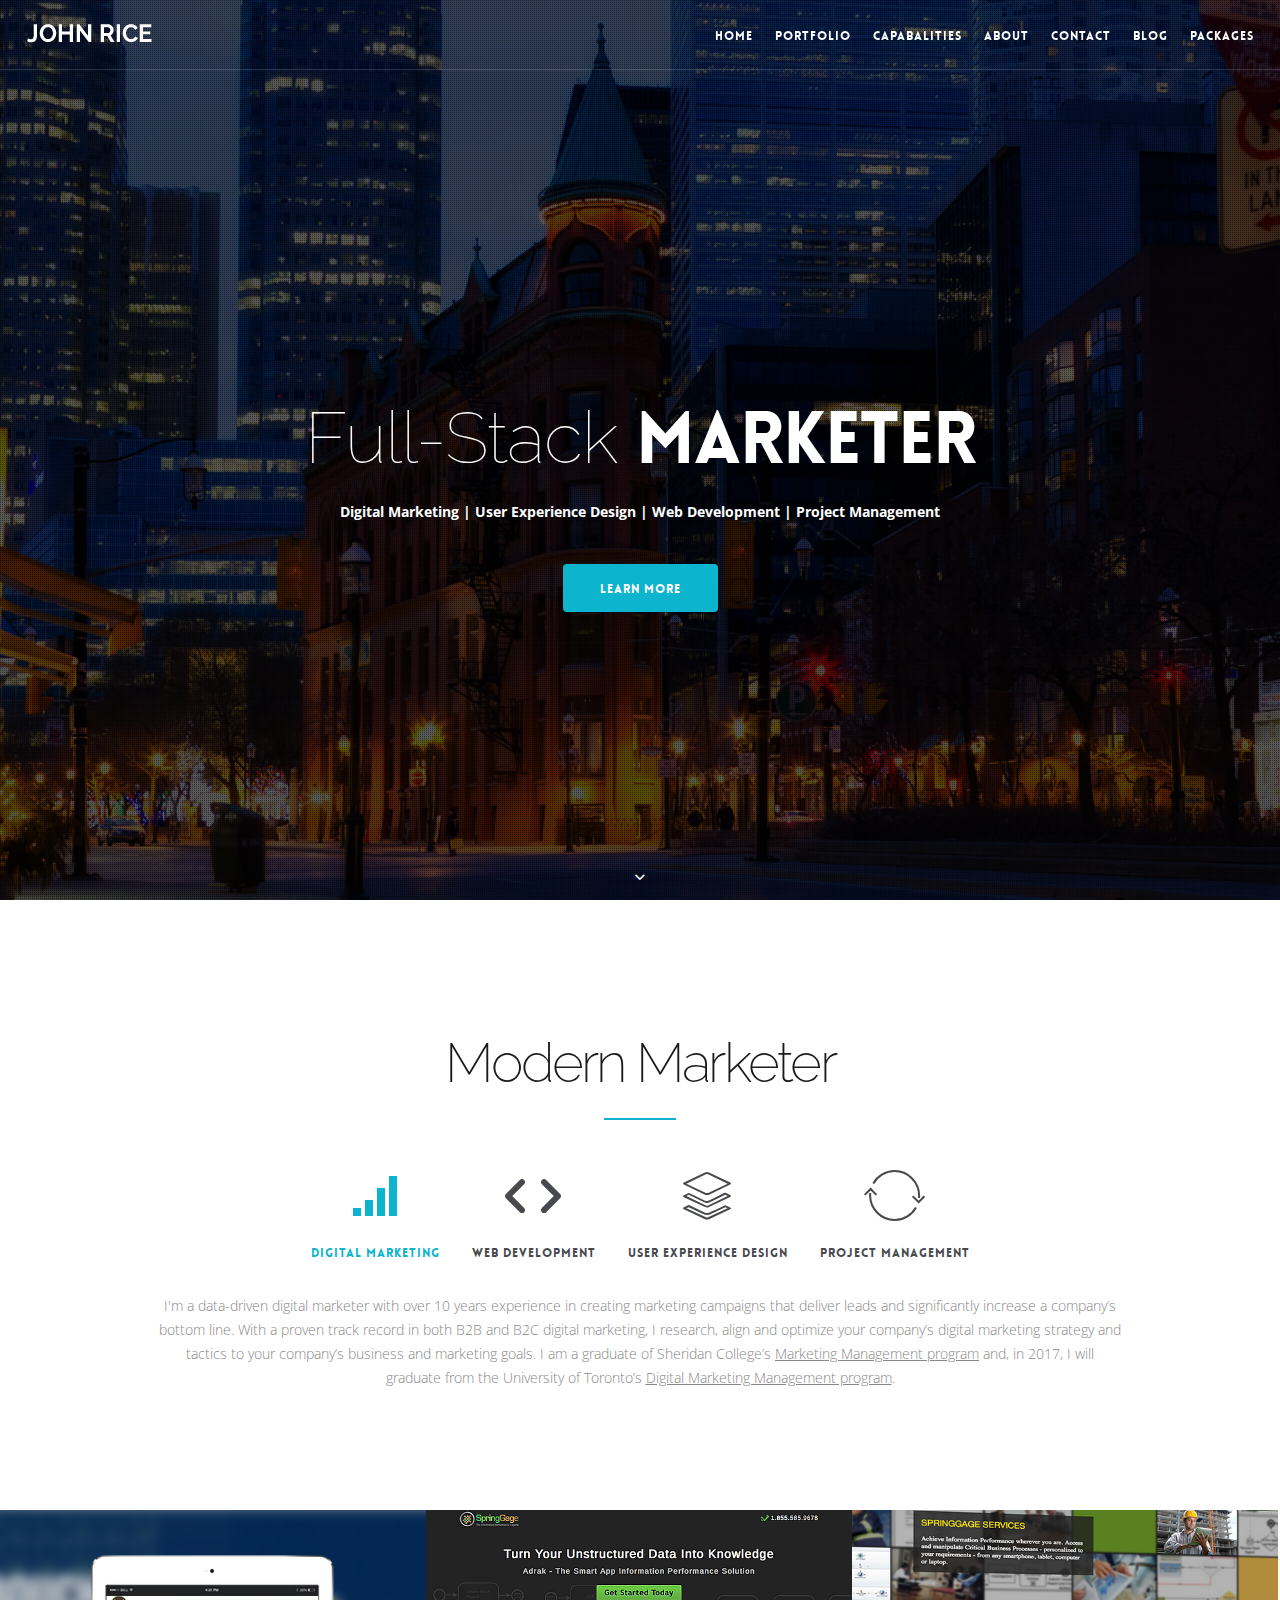
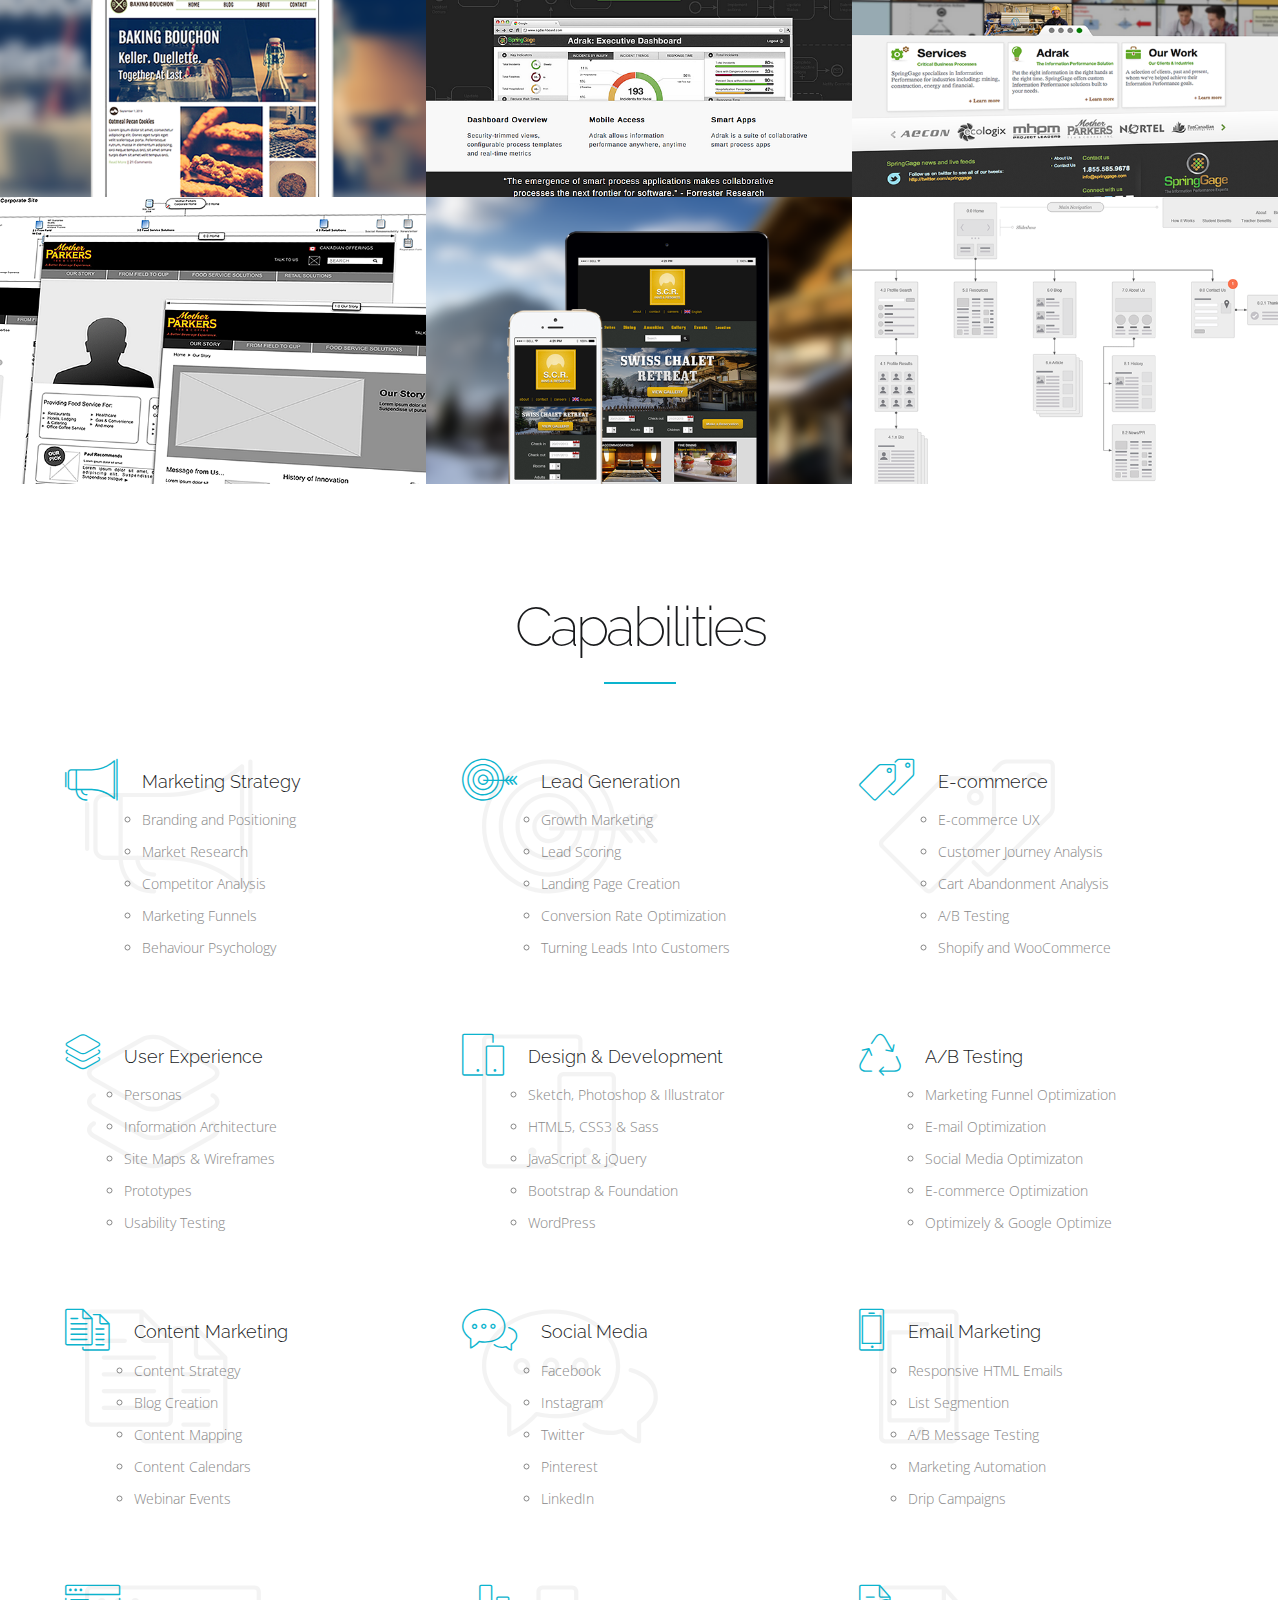
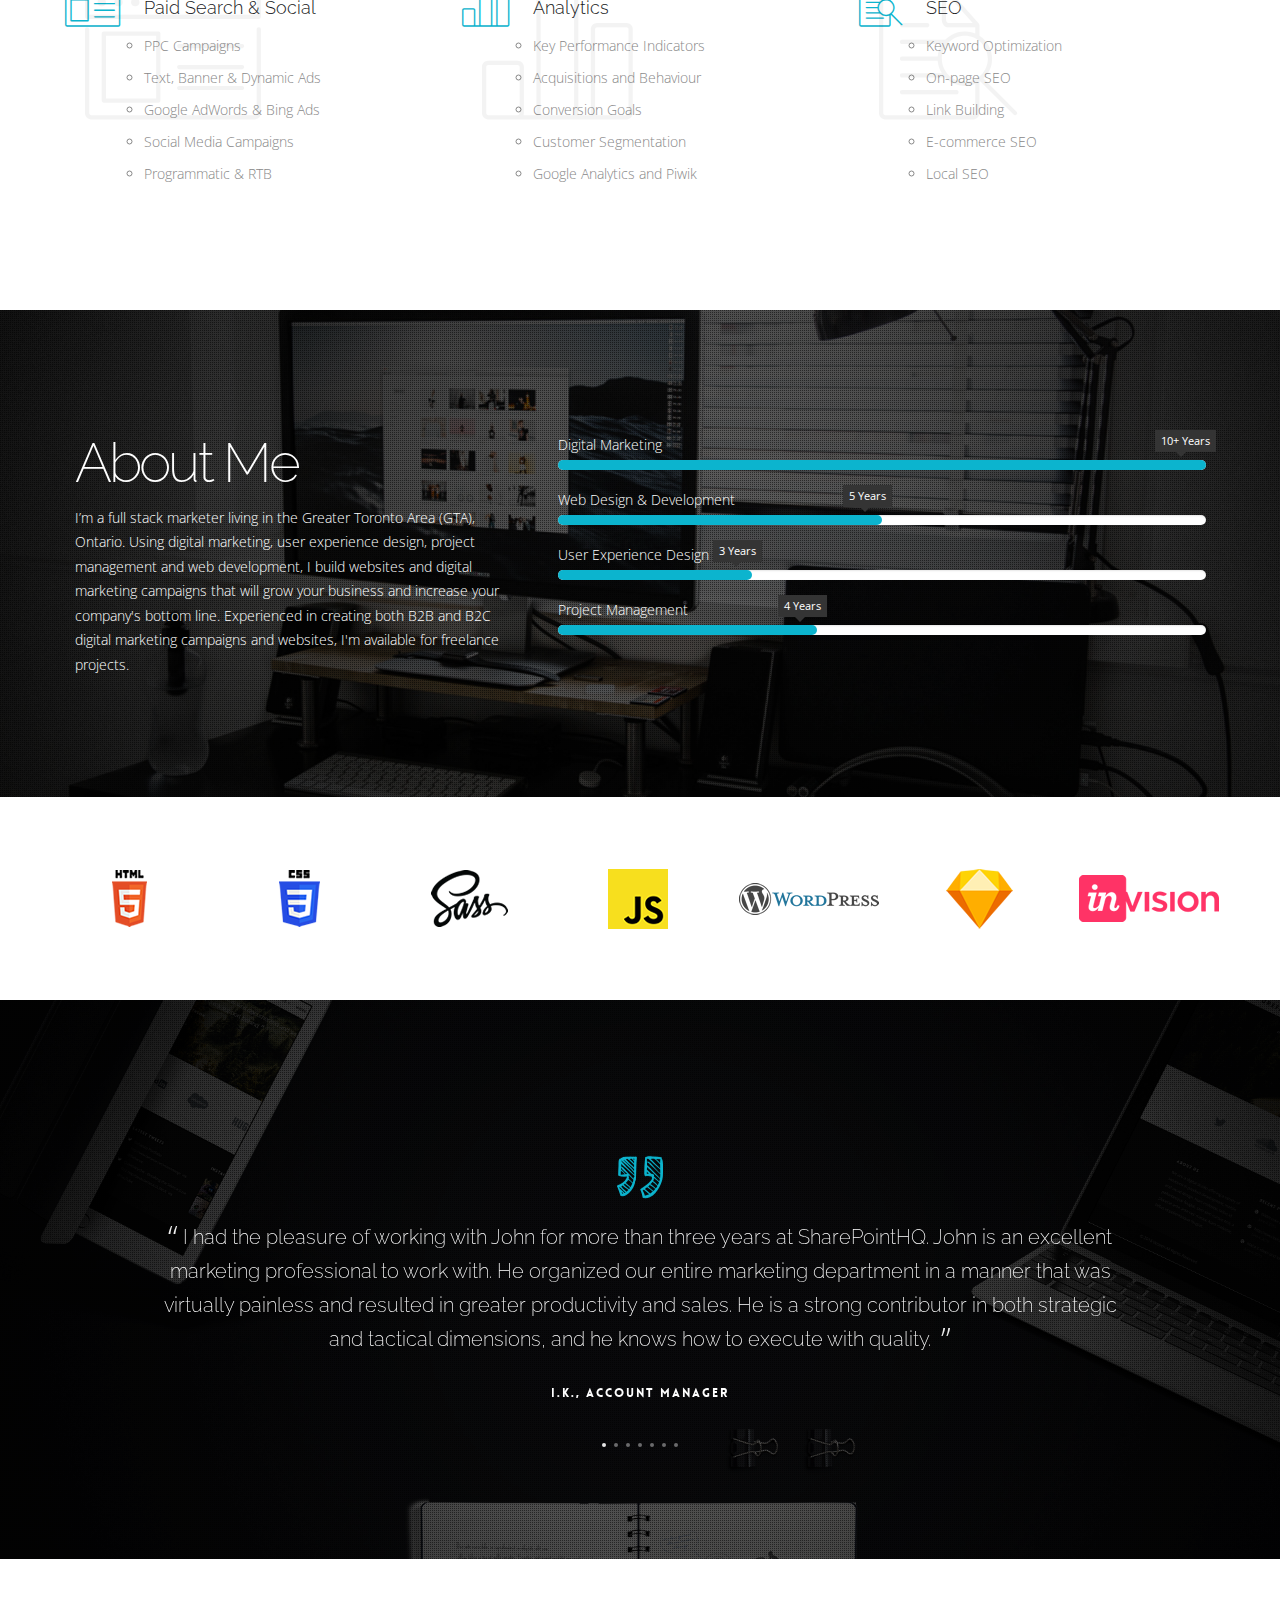
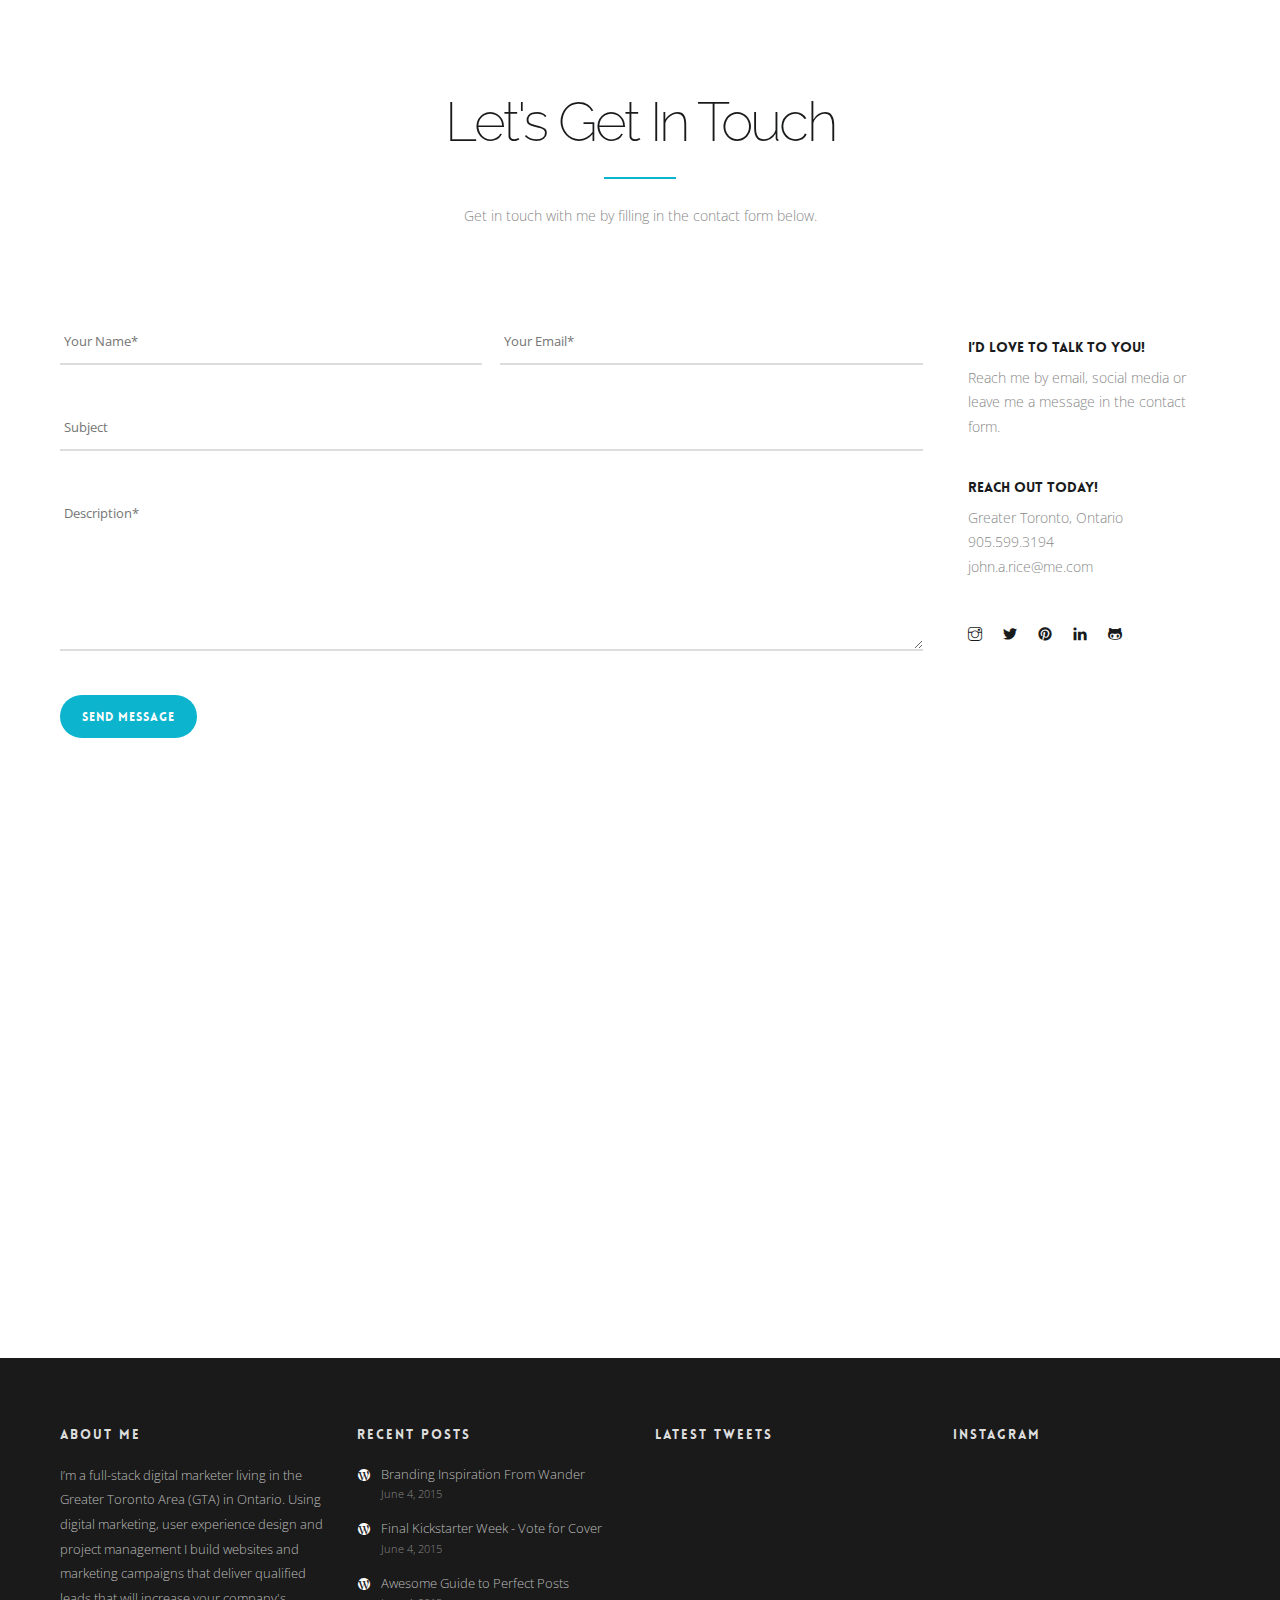
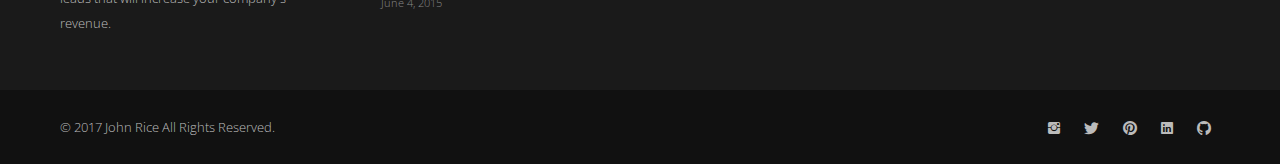
<file: index.html>
<!DOCTYPE html>
<html lang="en">

<head>

    <!-- Google Tag Manager -->
    <script>
        (function (w, d, s, l, i) {
            w[l] = w[l] || [];
            w[l].push({
                'gtm.start': new Date().getTime(),
                event: 'gtm.js'
            });
            var f = d.getElementsByTagName(s)[0],
                j = d.createElement(s),
                dl = l != 'dataLayer' ? '&l=' + l : '';
            j.async = true;
            j.src =
                'https://www.googletagmanager.com/gtm.js?id=' + i + dl;
            f.parentNode.insertBefore(j, f);
        })(window, document, 'script', 'dataLayer', 'GTM-NDT849G');
    </script>
    <!-- End Google Tag Manager -->


    <meta charset="utf-8">
    <meta http-equiv="X-UA-Compatible" content="IE=edge">
    <meta name="viewport" content="width=device-width, initial-scale=1">
    <title>John Rice | Full-Stack Digital Marketer</title>
    <meta name="description" content="Data-driven, full-stack digital marketer with over 10 years experience in digital marketing, web design and development, user experience design and project management. I live and work in the Greater Toronto Area. ">
    <link href="img/assets/favicon.png" rel="icon" type="image/png">
    <link href="css/plugins.css" rel="stylesheet" type="text/css">
    <link href="css/theme.css" rel="stylesheet" type="text/css">
    <link href="css/ionicons.min.css" rel="stylesheet" type="text/css">
    <link href="css/et-line-icons.css" rel="stylesheet" type="text/css">
    <link href="css/themify-icons.css" rel="stylesheet" type="text/css">
    <link href="fonts/lovelo/stylesheet.css" rel="stylesheet" type="text/css">
    <link href='https://fonts.googleapis.com/css?family=Raleway:100,200,300,400%7COpen+Sans:400,300' rel='stylesheet' type='text/css'>
    <link href="css/custom.css" rel="stylesheet" type="text/css">
    <link href="css/colors/blue.css" id="color-scheme" rel="stylesheet" type="text/css">
    <!-- Email script -->
    <script type="text/javascript">
        function makeLink(user, domain_begin, domain_end) {
            document.write('<a href="mailto:' + user + '@' + domain_begin + '.' + domain_end + '">john.a.rice@me.com</a>');
        };
    </script>


</head>

<body>

    <!-- Google Tag Manager (noscript) -->
    <noscript>
        <iframe src="https://www.googletagmanager.com/ns.html?id=GTM-NDT849G" height="0" width="0" style="display:none;visibility:hidden"></iframe>
    </noscript>
    <!-- End Google Tag Manager (noscript) -->

    <!-- Start Header -->
    <nav class="navbar navbar-default fullwidth transparent">
        <div class="container">

            <div class="navbar-header">
                <div class="container">
                    <button type="button" class="navbar-toggle collapsed" data-toggle="collapse" data-target="#navbar" aria-expanded="false" aria-controls="navbar">
                        <span class="sr-only">Toggle navigation</span>
                        <span class="icon-bar top-bar"></span>
                        <span class="icon-bar middle-bar"></span>
                        <span class="icon-bar bottom-bar"></span>
                    </button>
                    <a class="navbar-brand" href="/"><img src="img/assets/logo-light.png" class="logo-light" alt="#"><img src="img/assets/logo-dark.png" class="logo-dark" alt="#"></a>
                </div>
            </div>

            <div id="navbar" class="navbar-collapse collapse">
                <div class="container">
                    <ul class="nav navbar-nav menu-right">

                        <li class="dropdown megamenu"><a href="/">Home</a> </li>
                        <li class="dropdown"><a href="/#portfolio">Portfolio</a> </li>
                        <li class="dropdown megamenu"><a href="/#capabalities">Capabalities</a> </li>
                        <li class="dropdown megamenu"><a href="/#about">About</a></li>
                        <li class="dropdown"><a href="/#contact">Contact</a></li>
                        <li class="dropdown"><a href="blog.html">Blog</a> </li>
                        <li class="dropdown adjust-pos"><a href="packages.html">Packages</a></li>
                        <!--
                        <li class="nav-separator"></li>
                        <li class="nav-icon"><a class="popup-with-zoom-anim search" href="#search-modal"><i class="flaticon-search"></i> <span class="hidden-md">Search</span></a></li>
                        <li id="search-modal" class="zoom-anim-dialog mfp-hide">
                            <form>
                                <input type="text" id="search-modal-input" placeholder=" Start typing to search..." autocomplete="off">
                            </form>
                        </li>
                      -->
                    </ul>

                </div>
            </div>
        </div>
    </nav>
    <!-- End Header -->

    <section class="hero-fullscreen parallax overlay bg-img-7 ">
        <div class="hero-container container">
            <div class="hero-content text-center">

                <div class="col-sm-12 mr-auto white text-center pt20">



                    <h1 class="large mt20 mb20">Full-Stack <span class="bold">Marketer</span></h1>
                    <p class="hidden-xs"><strong>Digital Marketing | User Experience Design | Web Development | Project Management</strong></p>
                    <a href="#features" class="btn btn-lg btn-primary btn-scroll mt30" onclick="_gaq.push(['_trackEvent', 'Home, 'Click', 'Learn More',, false]);">Learn More</a>


                </div>
                <a href="#features" class="scroll-btn"><i class="ion-chevron-down"></i></a>

            </div>
        </div>
    </section>







    <!-- Hero -->
    <!--
  <section class="hero-fullscreen hero-video overlay">

    <video youtube-video-id="UuplaQxpwQg" id="vossen-youtube"></video>

    <div class="hero-container">
      <div class="hero-content text-center">

        <div class="col-sm-12 mr-auto white text-center pt20">

          <h1 class="large mt20 mb20">Full Stack <span class="bold">Marketer</span></h1>
          <p class="hidden-xs">Digital Marketing | User Experience Design | Web Development | Project Management</p>
          <a href="#features" class="btn btn-lg btn-primary btn-scroll mt30"   onclick="_gaq.push(['_trackEvent', 'Home, 'Click', 'Learn More',, false]);">Learn More</a>


        </div>
        <a href="#features" class="scroll-btn"><i class="ion-chevron-down"></i></a>

      </div>
    </div>

  </section>
-->
    <!-- End Hero -->

    <!-- Features -->
    <section id="features" class="pt130 pb110">
        <div class="container">
            <div class="row">

                <div class="col-md-8 section-heading pb0">
                    <h2>Modern Marketer</h2>
                    <hr class="separator">
                </div>

                <div class="col-md-10 mr-auto text-center">
                    <div class="icon-tabs-centered">

                        <ul id="iconTabs" class="nav nav-tabs nav-tabs-center">
                            <li class="active"><a href="#tab-i1" data-toggle="tab"><span class="icon-tab ion-connection-bars"   onclick="_gaq.push(['_trackEvent', 'Home, 'Click', 'Digital Marketing',, false]);"   ></span><span>Digital Marketing</span></a></li>
                            <li class=""><a href="#tab-i2" data-toggle="tab"><span class="icon-tab ion-code"  onclick="_gaq.push(['_trackEvent', 'Home, 'Click', 'Web Development',, false]);"   ></span><span>Web Development</span></a></li>
                            <li class=""><a href="#tab-i3" data-toggle="tab" onclick="_gaq.push(['_trackEvent', 'Home, 'Click', 'UX',, false]);"><span class="icon-tab ion-social-buffer-outline"></span><span>User Experience Design</span></a></li>
                            <li class=""><a href="#tab-i4" data-toggle="tab" onclick="_gaq.push(['_trackEvent', 'Home, 'Click', 'Project Management,, false]);"><span class="icon-tab ion-ios-loop"></span><span>Project Management</span></a></li>
                        </ul>

                        <div id="myTabContent" class="tab-content">

                            <div class="tab-pane fade active in" id="tab-i1">
                                <p>I'm a data-driven digital marketer with over 10 years experience in creating marketing campaigns that deliver leads and significantly increase a company’s bottom line. With a proven track record in both B2B and B2C digital marketing, I research, align and optimize your company’s digital marketing strategy and tactics to your company’s business and marketing goals. I am a graduate of Sheridan College’s <a href="https://academics.sheridancollege.ca/programs/marketing-management" target="_blank" style="text-decoration: underline;">Marketing Management program</a> and, in 2017, I will graduate from the University of Toronto’s <a href="http://learn.utoronto.ca/courses-programs/business-professionals/certificates/digital-marketing-management" target="_blank" style="text-decoration: underline;">Digital Marketing Management program</a>. </p>
                            </div>
                            <div class="tab-pane fade" id="tab-i2">
                                <p>I translate your company's business requirements and user needs into websites and landing pages that convert and drive business. Focused on front-end development, I’m proficient in HTML, CSS, jQuery, JavaScript, Bootstrap and Foundation. The content management systems I’ve used include both SharePoint and WordPress. I am also graduate of Humber College’s <a href="https://mediastudies.humber.ca/programs/by-type/certificate/web-design-and-development.html?" target="_blank" style="text-decoration: underline;">Web Design, Development and Maintenance certificate</a>.</p>
                            </div>
                            <div class="tab-pane fade" id="tab-i3">
                                <p>Using research and analytics, I deliver user experiences tailored to your company’s end user needs and business requirements. Some the UX techniques I use include personas, card sorting, information architecture, site maps, wireframes, customer journey maps, prototyping and usability testing. My UX tools include Omnigraffle, Balsamiq, Axure, Sketch, Invision and Optimizely. In 2016, I earned the <a href="https://coned.georgebrown.ca/courses-and-certificates/user-experience-design-certificate/" target="_blank" style="text-decoration: underline;">User Experience Design Certificate</a> from George Brown College.</p>
                            </div>
                            <div class="tab-pane fade" id="tab-i4">
                                <p>Using project management techniques and methodologies, I deliver marketing campaigns and websites that are on time, on budget and within scope. I’m experienced in both the waterfall and agile project management methodologies. In 2012, I earned a <a href="https://www.humber.ca/continuingeducation/program/project-management" target="_blank" style="text-decoration: underline;">Certificate in Project Management</a> from Humber College. </p>
                            </div>

                        </div>

                    </div>
                </div>

            </div>
            <a name="portfolio"></a>
        </div>

    </section>
    <!-- End Features -->

    <a name="portfolio"></a>
    <!-- Portfolio -->
    <section class="p0">
        <div class="container-fluid">
            <div class="row">

                <div class="portfolio-no-gutter-fullwidth cbp" id="js-grid-no-gutter">


                  <div class="cbp-item print graphic">
                      <a href="baking-bouchon.html" class="cbp-caption" onclick="_gaq.push(['_trackEvent', 'Home, 'Click', 'Baking Bouchon',, false]);">
                          <div class="cbp-caption-defaultWrap">
                              <img src="img/portfolio/bouchon.png" alt="#">
                          </div>
                          <div class="cbp-caption-activeWrap">
                              <div class="cbp-l-caption-alignCenter">
                                  <div class="cbp-l-caption-body">
                                      <div class="cbp-l-caption-title">Baking Bouchon</div>
                                      <div class="cbp-l-caption-desc">Responsive Design</div>
                                  </div>
                              </div>
                          </div>
                      </a>
                  </div>


                    <div class="cbp-item print branding">
                        <a href="landing-page.html" class="cbp-caption" onclick="_gaq.push(['_trackEvent', 'Home, 'Click', 'Marketing Campaign',, false]);">
                            <div class="cbp-caption-defaultWrap">
                                <img src="img/portfolio/adrak-landing.png" alt="#">
                            </div>
                            <div class="cbp-caption-activeWrap">
                                <div class="cbp-l-caption-alignCenter">
                                    <div class="cbp-l-caption-body">
                                        <div class="cbp-l-caption-title">Digital Marketing Campaign</div>
                                        <div class="cbp-l-caption-desc">Design, HTML, CSS, Landing Page</div>
                                    </div>
                                </div>
                            </div>
                        </a>
                    </div>












                    <div class="cbp-item print branding">
                        <a href="bpm-company.html" class="cbp-caption" onclick="_gaq.push(['_trackEvent', 'Home, 'Click', 'BPM Company',, false]);">
                            <div class="cbp-caption-defaultWrap">
                                <img src="img/portfolio/bpm-company.png" alt="#">
                            </div>
                            <div class="cbp-caption-activeWrap">
                                <div class="cbp-l-caption-alignCenter">
                                    <div class="cbp-l-caption-body">
                                        <div class="cbp-l-caption-title">BPM Consulting Company</div>
                                        <div class="cbp-l-caption-desc">User Experience, Design, WordPress</div>
                                    </div>
                                </div>
                            </div>
                        </a>
                    </div>


                    <div class="cbp-item print branding">
                        <a href="coffee-wholesaler.html" class="cbp-caption">
                            <div class="cbp-caption-defaultWrap">
                                <img src="img/portfolio/mother-parkers.png" alt="#">
                            </div>
                            <div class="cbp-caption-activeWrap">
                                <div class="cbp-l-caption-alignCenter">
                                    <div class="cbp-l-caption-body">
                                        <div class="cbp-l-caption-title">Consumer Wholesaler</div>
                                        <div class="cbp-l-caption-desc">User Experience</div>
                                    </div>
                                </div>
                            </div>
                        </a>
                    </div>


                    <div class="cbp-item print branding">
                        <a href="swiss-inn.html" class="cbp-caption" onclick="_gaq.push(['_trackEvent', 'Home, 'Click', 'Swiss Inn',, false]);">
                            <div class="cbp-caption-defaultWrap">
                                <img src="img/portfolio/chalet.png" alt="#">
                            </div>
                            <div class="cbp-caption-activeWrap">
                                <div class="cbp-l-caption-alignCenter">
                                    <div class="cbp-l-caption-body">
                                        <div class="cbp-l-caption-title">Swiss Inn</div>
                                        <div class="cbp-l-caption-desc">Responsive Design</div>
                                    </div>
                                </div>
                            </div>
                        </a>
                    </div>







                    <div class="cbp-item web-design graphic">
                        <a href="ux-project.html" class="cbp-caption" onclick="_gaq.push(['_trackEvent', 'Home, 'Click', 'Travel Landing Page',, false]);">
                            <div class="cbp-caption-defaultWrap">
                                <img src="img/portfolio/ux-sitemap.png" alt="#">
                            </div>
                            <div class="cbp-caption-activeWrap">
                                <div class="cbp-l-caption-alignCenter">
                                    <div class="cbp-l-caption-body">
                                        <div class="cbp-l-caption-title">Site Map and Wireframe Project</div>
                                        <div class="cbp-l-caption-desc">Information Architecture, User Experience</div>
                                    </div>
                                </div>
                            </div>
                        </a>
                    </div>








                </div>

            </div>
        </div>
    </section>
    <!-- End Portfolio -->


    <a name="capabalities"></a>
    <!-- Features -->
    <section class="pt110 pb80">
        <div class="container">
            <div class="row">
                <div class="col-md-12 section-heading">
                    <h2>Capabilities</h2>
                    <hr class="separator">
                    <!--   <p>Sed scelerisque urna id scelerisque tincidunt. Sed scelerisque laoreet dolor sed aliquam.</p>  -->
                </div>
            </div>



            <div class="row">
                <div class="col-md-4 col-sm-12 feature-left">
                    <i class="icon-megaphone size-3x color"></i>
                    <i class="icon-megaphone back-icon"></i>
                    <div class="feature-left-content">
                        <h5>Marketing Strategy</h5>
                        <ul>
                            <li>Branding and Positioning </li>
                            <li>Market Research </li>
                            <li>Competitor Analysis</li>
                            <li>Marketing Funnels</li>
                            <li>Behaviour Psychology</li>
                        </ul>
                    </div>
                </div>
                <div class="col-md-4 col-sm-12 feature-left">
                    <i class="icon-target size-3x color"></i>
                    <i class="icon-target back-icon"></i>
                    <div class="feature-left-content">
                        <h5>Lead Generation</h5>
                        <ul>
                            <li>Growth Marketing</li>
                            <li>Lead Scoring</li>
                            <li>Landing Page Creation</li>
                            <li>Conversion Rate Optimization</li>
                            <li>Turning Leads Into Customers </li>
                        </ul>
                    </div>
                </div>
                <div class="col-md-4 col-sm-12 feature-left">
                    <i class="icon-pricetags size-3x color"></i>
                    <i class="icon-pricetags back-icon"></i>
                    <div class="feature-left-content">
                        <h5>E-commerce</h5>
                        <ul>
                            <li>E-commerce UX </li>
                            <li>Customer Journey Analysis</li>
                            <li>Cart Abandonment Analysis</li>
                            <li>A/B Testing</li>
                            <li>Shopify and WooCommerce</li>
                        </ul>
                    </div>
                </div>

                <div class="col-md-4 col-sm-12 feature-left">
                    <i class="icon-layers size-2x color"></i>
                    <i class="icon-layers back-icon"></i>
                    <div class="feature-left-content">
                        <h5>User Experience</h5>
                        <ul>
                            <li>Personas </li>
                            <li>Information Architecture</li>
                            <li>Site Maps &amp; Wireframes</li>
                            <li>Prototypes</li>
                            <li>Usability Testing </li>
                        </ul>
                    </div>
                </div>
                <div class="col-md-4 col-sm-12 feature-left">
                    <i class="icon-mobile size-3x color"></i>
                    <i class="icon-mobile back-icon"></i>
                    <div class="feature-left-content">
                        <h5>Design &amp; Development</h5>
                        <ul>
                            <li>Sketch, Photoshop &amp; Illustrator </li>
                            <li>HTML5, CSS3 &amp; Sass </li>
                            <li>JavaScript &amp; jQuery</li>
                            <li>Bootstrap &amp; Foundation</li>
                            <li>WordPress </li>
                        </ul>
                    </div>
                </div>
                <div class="col-md-4 col-sm-12 feature-left">
                    <i class="icon-recycle size-3x color"></i>
                    <i class="icon-rec back-icon"></i>
                    <div class="feature-left-content">
                        <h5>A/B Testing</h5>
                        <ul>
                            <li>Marketing Funnel Optimization </li>
                            <li>E-mail Optimization</li>
                            <li>Social Media Optimizaton</li>
                            <li>E-commerce Optimization</li>
                            <li>Optimizely &amp; Google Optimize </li>
                        </ul>
                    </div>
                </div>
            </div>

            <div class="row">
                <div class="col-md-4 col-sm-12 feature-left">
                    <i class="icon-documents size-3x color"></i>
                    <i class="icon-documents back-icon"></i>
                    <div class="feature-left-content">
                        <h5>Content Marketing</h5>
                        <ul>
                            <li>Content Strategy</li>
                            <li>Blog Creation </li>
                            <li>Content Mapping </li>
                            <li>Content Calendars</li>
                            <li>Webinar Events</li>
                        </ul>
                    </div>
                </div>
                <div class="col-md-4 col-sm-12 feature-left">
                    <i class="icon-chat size-3x color"></i>
                    <i class="icon-chat back-icon"></i>
                    <div class="feature-left-content">
                        <h5>Social Media</h5>
                        <ul>
                            <li>Facebook</li>
                            <li>Instagram</li>
                            <li>Twitter</li>
                            <li>Pinterest </li>
                            <li>LinkedIn </li>
                        </ul>
                    </div>
                </div>
                <div class="col-md-4 col-sm-12 feature-left">
                    <i class="icon-phone size-3x color"></i>
                    <i class="icon-phone back-icon"></i>
                    <div class="feature-left-content">
                        <h5>Email Marketing</h5>
                        <ul>
                            <li>Responsive HTML Emails</li>
                            <li>List Segmention</li>
                            <li>A/B Message Testing</li>
                            <li>Marketing Automation</li>
                            <li>Drip Campaigns </li>
                        </ul>
                    </div>
                </div>

                <div class="col-md-4 col-sm-12 feature-left">
                    <i class="icon-browser size-3x color"></i>
                    <i class="icon-browser back-icon"></i>
                    <div class="feature-left-content">
                        <h5>Paid Search &amp; Social</h5>
                        <ul>
                            <li>PPC Campaigns</li>
                            <li>Text, Banner &amp; Dynamic Ads</li>
                            <li>Google AdWords & Bing Ads</li>
                            <li>Social Media Campaigns </li>
                            <li>Programmatic & RTB </li>
                        </ul>
                    </div>
                </div>
                <div class="col-md-4 col-sm-12 feature-left">
                    <i class="icon-bargraph size-3x color"></i>
                    <i class="icon-bargraph back-icon"></i>
                    <div class="feature-left-content">
                        <h5>Analytics</h5>
                        <ul>
                            <li>Key Performance Indicators</li>
                            <li>Acquisitions and Behaviour </li>
                            <li>Conversion Goals </li>
                            <li>Customer Segmentation</li>
                            <li>Google Analytics and Piwik</li>
                        </ul>
                    </div>
                </div>
                <div class="col-md-4 col-sm-12 feature-left">
                    <i class="icon-search size-3x color"></i>
                    <i class="icon-search back-icon"></i>
                    <div class="feature-left-content">
                        <h5>SEO</h5>
                        <ul>
                            <li>Keyword Optimization</li>
                            <li>On-page SEO </li>
                            <li>Link Building</li>
                            <li>E-commerce SEO</li>
                            <li>Local SEO</li>
                        </ul>
                    </div>
                </div>
            </div>


        </div>
        </div>
    </section>
    <!-- End Features -->




    <a name="about"></a>
    <!-- Skills -->
    <section class="parallax overlay bg-img-3">
        <div class="container pt70 pb70">
            <div class="row-flex-center">

                <div class="col-md-5 text-left pr30 mt40 mb40 white">
                    <h2>About Me</h2>
                    <p>I’m a full stack marketer living in the Greater Toronto Area (GTA), Ontario. Using digital marketing, user experience design, project management and web development, I build websites and digital marketing campaigns that will grow your business and increase your company's bottom line. Experienced in creating both B2B and B2C digital marketing campaigns and websites, I'm available for freelance projects. </p>
                </div>

                <div class="col-md-7 mt60 mb40 white">
                    <div class="progress-bars-3">
                        <p>Digital Marketing</p>
                        <div class="progress white" data-percent="100%">
                            <div class="progress-bar" style="width: 100%;">
                                <span class="progress-bar-tooltip">10+ Years</span>
                            </div>
                        </div>
                        <p>Web Design &amp; Development</p>
                        <div class="progress white" data-percent="50%">
                            <div class="progress-bar progress-bar-primary" style="width: 50%;">
                                <span class="progress-bar-tooltip">5 Years</span>
                            </div>
                        </div>
                        <p>User Experience Design</p>
                        <div class="progress white" data-percent="30%">
                            <div class="progress-bar progress-bar-primary" style="width: 30%;">
                                <span class="progress-bar-tooltip">3 Years</span>
                            </div>
                        </div>
                        <p>Project Management</p>
                        <div class="progress white" data-percent="40%">
                            <div class="progress-bar progress-bar-primary" style="width: 40%;">
                                <span class="progress-bar-tooltip">4 Years</span>
                            </div>
                        </div>
                    </div>
                </div>



            </div>
        </div>
    </section>
    <!-- End Skills -->



    <!-- Clients Section -->
    <section class="pt70 pb70">
        <div class="container">
            <div class="row">

                <div id="clients-slider-2" class="owl-carousel">
                    <div><img src="img/clients/html.png" class="img-responsive" alt="#"></div>
                    <div><img src="img/clients/css.png" class="img-responsive" alt="#"></div>
                    <div><img src="img/clients/sass.png" class="img-responsive" alt="#"></div>
                    <div><img src="img/clients/javascript.png" class="img-responsive" alt="#"></div>
                    <!--  <div><img src="img/clients/jquery.png" class="img-responsive" alt="#"></div> -->
                    <div><img src="img/clients/wordpress.png" class="img-responsive" alt="#"></div>
                    <div><img src="img/clients/sketch.png" class="img-responsive" alt="#"></div>
                    <div><img src="img/clients/invision.png" class="img-responsive" alt="#"></div>

                </div>

            </div>
        </div>
    </section>
    <!-- End Clients -->

    <!-- Testimonials -->
    <section class="parallax overlay bg-img-6">
        <div class="container">
            <div class="row">

                <div class="col-md-10 mr-auto">
                    <div class="testimonials white owl-carousel">

                        <div>
                            <i class="vossen-quote color"></i>
                            <h4>I had the pleasure of working with John for more than three years at SharePointHQ. John is an excellent marketing professional to work with. He organized our entire marketing department in a manner that was virtually painless and resulted in greater productivity and sales. He is a strong contributor in both strategic and tactical dimensions, and he knows how to execute with quality. </h4>
                            <h5 class="subheading">I.K., Account Manager</h5>

                        </div>

                        <div>
                            <i class="vossen-quote color"></i>
                            <h4>I found John Rice to be an excellent dedicated employee. In fact, I have nothing but praise for John. He performed all his marketing duties with the skill of a seasoned veteran. All of his tasks were done on time and within budget. He works well as a team member, but also performed well when the job needed his personal attention. John’s B2B ability from development to implementation is very impressive.</h4>
                            <h5 class="subheading">M.L., Training Sales Manager</h5>

                        </div>

                        <div>
                            <i class="vossen-quote color"></i>
                            <h4>John is a key asset in developing marketing campaigns that generate tangible leads. He is a leading contributor to the success of the sales team in many ways that include trade shows, event coordination, website publishing, collateral creation and brand management. John exhibits both strategic and tactical planning capabilities and has a strong focus on execution. I would be pleased to have the opportunity to work with him again.</h4>
                            <h5 class="subheading">G.J., VP Business Development</h5>

                        </div>

                        <div>
                            <i class="vossen-quote color"></i>
                            <h4>I have always been impressed with John's very intuitive ability to quickly understand user needs, often more so than the user themselves. One of John's strengths is his ability to bridge the technical and the business sides of any project, and explain to both audiences in a way that moves the project along. John has a solid grasp of project methodology, and is very focused on ensuring the client's expectations are exceeded.  </h4>
                            <h5 class="subheading">J.O., Marketing Coordinator</h5>

                        </div>

                        <div>
                            <i class="vossen-quote color"></i>
                            <h4>I had the pleasure of working with John for over 3 years. His professionalism and work ethic has allowed him to overcome the many limitations of a small company and produce exceptional results. His constant thirst for knowledge and the hunger to acquire new, relevant skills makes him a valuable addition to any company. I look forward to the chance to work with him in the future.</h4>
                            <h5 class="subheading">T.M. Professional Services Sale Manager</h5>

                        </div>

                        <div>
                            <i class="vossen-quote color"></i>
                            <h4>I worked very closely with John on several projects and I found him to be consistently pleasant, tackling all assignments with dedication. He successfully developed and implemented several marketing plans for ThinkNet Inc. Not only was he an asset to our marketing efforts, he was also extraordinarily helpful in other areas of the company such as creating and documenting SharePointHQ’s website implementation methodology.</h4>
                            <h5 class="subheading">J.B., Advertising Coordinator</h5>

                        </div>

                        <div>
                            <i class="vossen-quote color"></i>
                            <h4>I worked with John at SharePointHQ for 2 years. During that time I was able to observe John brainstorm, design, implement and report on many marketing efforts. He worked on many aspects of the business, from the website to cold calling techniques with sales reps to email campaigns. John worked well with everyone on the team and is always incredibly motivated to do more. </h4>
                            <h5 class="subheading">J.P., Project Manager</h5>

                        </div>



                    </div>
                </div>

            </div>
        </div>
    </section>
    <!-- End Testimonials -->

    <!-- Fun Facts -->
    <!--
  <section id="fun-facts" class="bg-dark">
    <div class="container-fluid">
      <div class="row">

        <div class="col-sm-3 counter">
          <h1>10,000 </h1>
          <h5>Web App Downloads. </h5>
        </div>
        <div class="col-sm-3 counter">
          <h1>50</h1>
          <h5>Professional Services Projects</h5>
        </div>
        <div class="col-sm-3 counter">
          <h1>4000</h1>
          <h5>Training Students</h5>
        </div>
        <div class="col-sm-3 counter">
          <h1>5000</h1>
          <h5>Travel Passengers</h5>
        </div>

      </div>
    </div>
  </section>
-->
    <!-- End Fun Facts -->

    <a name="contact"></a>
    <!-- Start Contact Form -->
    <section class="pt120 pb100">
        <div class="container">
            <div class="row">

                <div class="col-sm-8 mr-auto text-center mb60">
                    <h2>Let's Get In Touch</h2>
                    <hr class="separator">
                    <p>Get in touch with me by filling in the contact form below.</p>
                </div>

                <div class="contact col-md-9">
                    <div id="message"></div>
                    <!-- Contact Form will be functional only on your server. Upload to your server when testing. -->
                    <form method="post" action="php/contact-form.php" name="contactform" id="contactform">
                        <fieldset>
                            <input name="name" type="text" id="name" placeholder="Your Name*" />
                        </fieldset>
                        <fieldset>
                            <input name="email" type="text" id="email" placeholder="Your Email*" />
                        </fieldset>
                        <input name="subject" type="text" id="subject" placeholder="Subject" />
                        <textarea name="comments" cols="40" rows="3" id="comments" placeholder="Description*"></textarea>
                        <input type="submit" class="submit btn btn-md btn-primary" id="submit" value="Send Message" onclick="_gaq.push(['_trackEvent', 'Contact Form', 'Clicked on Button', 'Submit Comment button',, false]);" />
                    </form>
                </div>

                <div class="col-md-3 contact-side">
                    <div class="side-info">
                        <h5>I’d love to talk to you!</h5>
                        <p>Reach me by email, social media or leave me a message in the contact form.</p>
                    </div>
                    <div class="side-info">
                        <h5>Reach out today!</h5>
                        <p>
                            Greater Toronto, Ontario
                            <br> 905.599.3194
                            <br>
                            <script type="text/javascript">
                                makeLink('john.a.rice', 'me', 'com');
                            </script>
                        </p>
                    </div>
                    <div class="sidebar-share">
                        <ul class="list-inline">
                            <!--  <li><a href="#"><i class="ti-twitter-alt"></i></a></li>
              <li><a href="#"><i class="ti-facebook"></i></a></li>
              <li><a href="#"><i class="ti-linkedin"></i></a></li>
              <li><a href="#"><i class="ti-pinterest-alt"></i></a></li>
              <li><a href="#"><i class="ti-google"></i></a></li> -->

                            <li><a href="https://www.instagram.com/jrice16/" target="_blank" onclick="_gaq.push(['_trackEvent', 'Contact Social Media Icon', 'Click', 'Instagram',, false]);"><i class="ti-instagram"></i></a></li>
                            <li><a href="https://twitter.com/JohnAndrewRice" target="_blank" onclick="_gaq.push(['_trackEvent', 'Contact  Social Media Icon', 'Click', 'Twitter',, false]);"><i class="ti-twitter-alt"></i></a></li>
                            <li><a href="https://www.pinterest.com/jrice_pinterest/" target="_blank" onclick="_gaq.push(['_trackEvent', 'Contact Social Media Icon', 'Click', 'Pinterest',, false]);"><i class="ti-pinterest-alt"></i></a></li>
                            <li><a href="https://ca.linkedin.com/in/johnarice" target="_blank" onclick="_gaq.push(['_trackEvent', 'Contact Social Media Icon', 'Click', 'LinkedIn',, false]);"><i class="ti-linkedin"></i></a></li>
                            <li><a href="https://github.com/JohnARice" target="_blank" onclick="_gaq.push(['_trackEvent', 'Contact Social Media Icon', 'Click', 'GitHub',, false]);"><i class="ti-github"></i></a></li>
                        </ul>
                    </div>
                </div>

            </div>
        </div>
    </section>
    <!-- End Contact Form -->

    <!-- Google Map -->
    <section data-map-coordinates="43.6458853, -79.3830433" data-marker-coordinates="43.6458853, -79.3830433" data-info="Come visit us today!<br>4th West St, New York" id="map" class="map-style-1 height500">
    </section>
    <!-- End Google Map -->

    <!-- Footer One -->
    <footer id="footer-1">

        <div class="footer-columns">
            <div class="container">
                <div class="row">

                    <div class="col-md-3">
                        <h4 class="subheading">About Me</h4>
                        <p>I’m a full-stack digital marketer living in the Greater Toronto Area (GTA) in Ontario. Using digital marketing, user experience design and project management I build websites and marketing campaigns that deliver qualified leads that will increase your company's revenue.
                        </p>
                    </div>

                    <div class="col-md-3">
                        <h4 class="subheading">Recent Posts</h4>
                        <ul class="footer-recent-posts">
                            <li><a href="blog-post-carousel.html">Branding Inspiration From Wander</a><span class="recent-post-date">June 4, 2015</span></li>
                            <li><a href="blog-post-video.html">Final Kickstarter Week - Vote for Cover</a><span class="recent-post-date">June 4, 2015</span></li>
                            <li><a href="blog-grid.html">Awesome Guide to Perfect Posts</a><span class="recent-post-date">June 4, 2015</span></li>
                        </ul>
                    </div>

                    <div class="col-md-3">
                            <h4 class="subheading">Latest Tweets</h4>
                            <div id="twitter-feed" data-twitter-widget-id="427189649644085248"></div>
                        </div>

                <div class="col-md-3">
                    <h4 class="subheading">Instagram</h4>
                    <div id="instagram-feed" data-instagram-username="jrice16">
                        <ul></ul>
                    </div>
                </div>

            </div>
        </div>
        </div>

        <div class="footer-copyright">
            <div class="container">
                <div class="row">

                    <div class="col-md-6 col-sm-12">
                        <p>© 2017 <a href="index.html" class="logo">John Rice</a> All Rights Reserved. </p>
                    </div>
                    <div class="col-md-6 col-sm-12">
                        <ul class="social-icons">
                            <li><a href="https://www.instagram.com/jrice16/" target="_blank" onclick="_gaq.push(['_trackEvent', 'Social Media Icon', 'Click', 'Instagram',, false]);"><i class="icon ion-social-instagram"></i></a></li>
                            <li><a href="https://twitter.com/JohnAndrewRice" target="_blank" onclick="_gaq.push(['_trackEvent', 'Social Media Icon', 'Click', 'Twitter',, false]);"><i class="icon ion-social-twitter"></i></a></li>
                            <li><a href="https://www.pinterest.com/jrice_pinterest/" target="_blank" onclick="_gaq.push(['_trackEvent', 'Social Media Icon', 'Click', 'Pinterest',, false]);"><i class="icon ion-social-pinterest"></i></a></li>
                            <li><a href="https://ca.linkedin.com/in/johnarice" target="_blank" onclick="_gaq.push(['_trackEvent', 'Social Media Icon', 'Click', 'LinkedIn',, false]);"><i class="icon ion-social-linkedin"></i></a></li>
                            <li><a href="https://github.com/JohnARice" target="_blank" onclick="_gaq.push(['_trackEvent', 'Social Media Icon', 'Click', 'GitHub',, false]);"><i class="icon ion-social-github"></i></a></li>
                        </ul>
                    </div>
                </div>
            </div>
        </div>

    </footer>
    <!-- End Footer One -->

    <style>
        .timeline-Header {
            padding: 10px;
        }

        .timeline-Header {
            padding: 10px;
        }
    </style>

    <!-- Start Back To Top -->
    <a id="back-to-top"><i class="icon ion-chevron-up"></i></a>
    <!-- End Back To Top -->

    <!-- Scripts -->
    <script src="js/jquery.min.js"></script>
    <script src="js/plugins.js"></script>
    <script src="js/scripts.js"></script>

    <!-- Start of HubSpot Embed Code -->
    <script type="text/javascript" id="hs-script-loader" async defer src="//js.hs-scripts.com/3979472.js"></script>
    <!-- End of HubSpot Embed Code -->



</body>

</html>
</file>
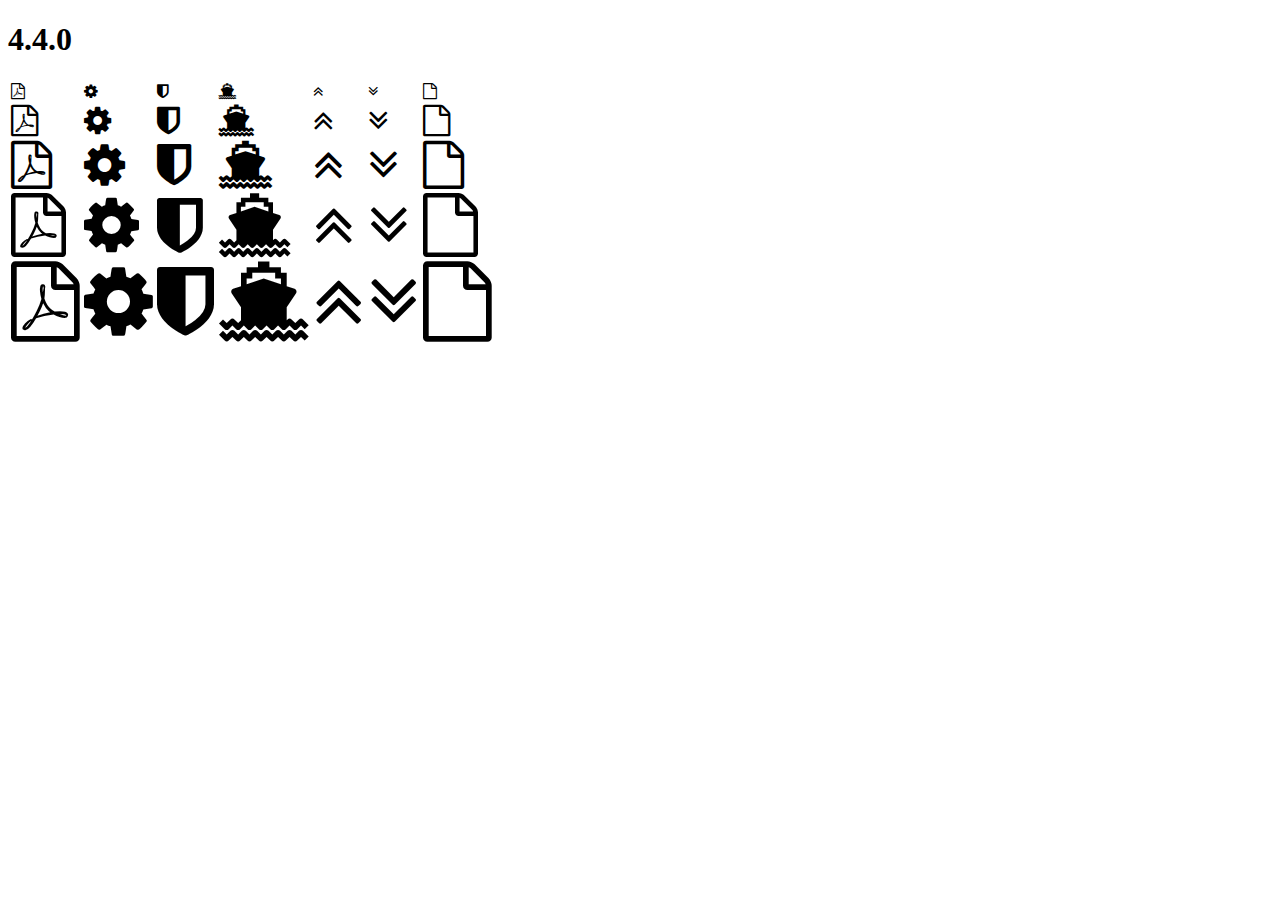
<file: assets/plugins/font-awesome/fonts/4.4.0/index.html>
<!DOCTYPE html>
<html>
  <head>
    <link rel="stylesheet" href="https://maxcdn.bootstrapcdn.com/font-awesome/4.4.0/css/font-awesome.css" />
  </head>

  <body>
    <h1>4.4.0</h1>
    <table>
      <tr>
        <td><i class="fa fa-1x fa-file-pdf-o"></i></td>
        <td><i class="fa fa-1x fa-cog"></i></td>
        <td><i class="fa fa-1x fa-shield"></i></td>
        <td><i class="fa fa-1x fa-ship"></i></td>
        <td><i class="fa fa-1x fa-angle-double-up"></i></td>
        <td><i class="fa fa-1x fa-angle-double-down"></i></td>
        <td><i class="fa fa-1x fa-file-o"></i></td>
      </tr>
      <tr>
        <td><i class="fa fa-2x fa-file-pdf-o"></i></td>
        <td><i class="fa fa-2x fa-cog"></i></td>
        <td><i class="fa fa-2x fa-shield"></i></td>
        <td><i class="fa fa-2x fa-ship"></i></td>
        <td><i class="fa fa-2x fa-angle-double-up"></i></td>
        <td><i class="fa fa-2x fa-angle-double-down"></i></td>
        <td><i class="fa fa-2x fa-file-o"></i></td>
      </tr>
      <tr>
        <td><i class="fa fa-3x fa-file-pdf-o"></i></td>
        <td><i class="fa fa-3x fa-cog"></i></td>
        <td><i class="fa fa-3x fa-shield"></i></td>
        <td><i class="fa fa-3x fa-ship"></i></td>
        <td><i class="fa fa-3x fa-angle-double-up"></i></td>
        <td><i class="fa fa-3x fa-angle-double-down"></i></td>
        <td><i class="fa fa-3x fa-file-o"></i></td>
      </tr>
      <tr>
        <td><i class="fa fa-4x fa-file-pdf-o"></i></td>
        <td><i class="fa fa-4x fa-cog"></i></td>
        <td><i class="fa fa-4x fa-shield"></i></td>
        <td><i class="fa fa-4x fa-ship"></i></td>
        <td><i class="fa fa-4x fa-angle-double-up"></i></td>
        <td><i class="fa fa-4x fa-angle-double-down"></i></td>
        <td><i class="fa fa-4x fa-file-o"></i></td>
      </tr>
      <tr>
        <td><i class="fa fa-5x fa-file-pdf-o"></i></td>
        <td><i class="fa fa-5x fa-cog"></i></td>
        <td><i class="fa fa-5x fa-shield"></i></td>
        <td><i class="fa fa-5x fa-ship"></i></td>
        <td><i class="fa fa-5x fa-angle-double-up"></i></td>
        <td><i class="fa fa-5x fa-angle-double-down"></i></td>
        <td><i class="fa fa-5x fa-file-o"></i></td>
      </tr>
    </table>
  </body>

</html>
</file>
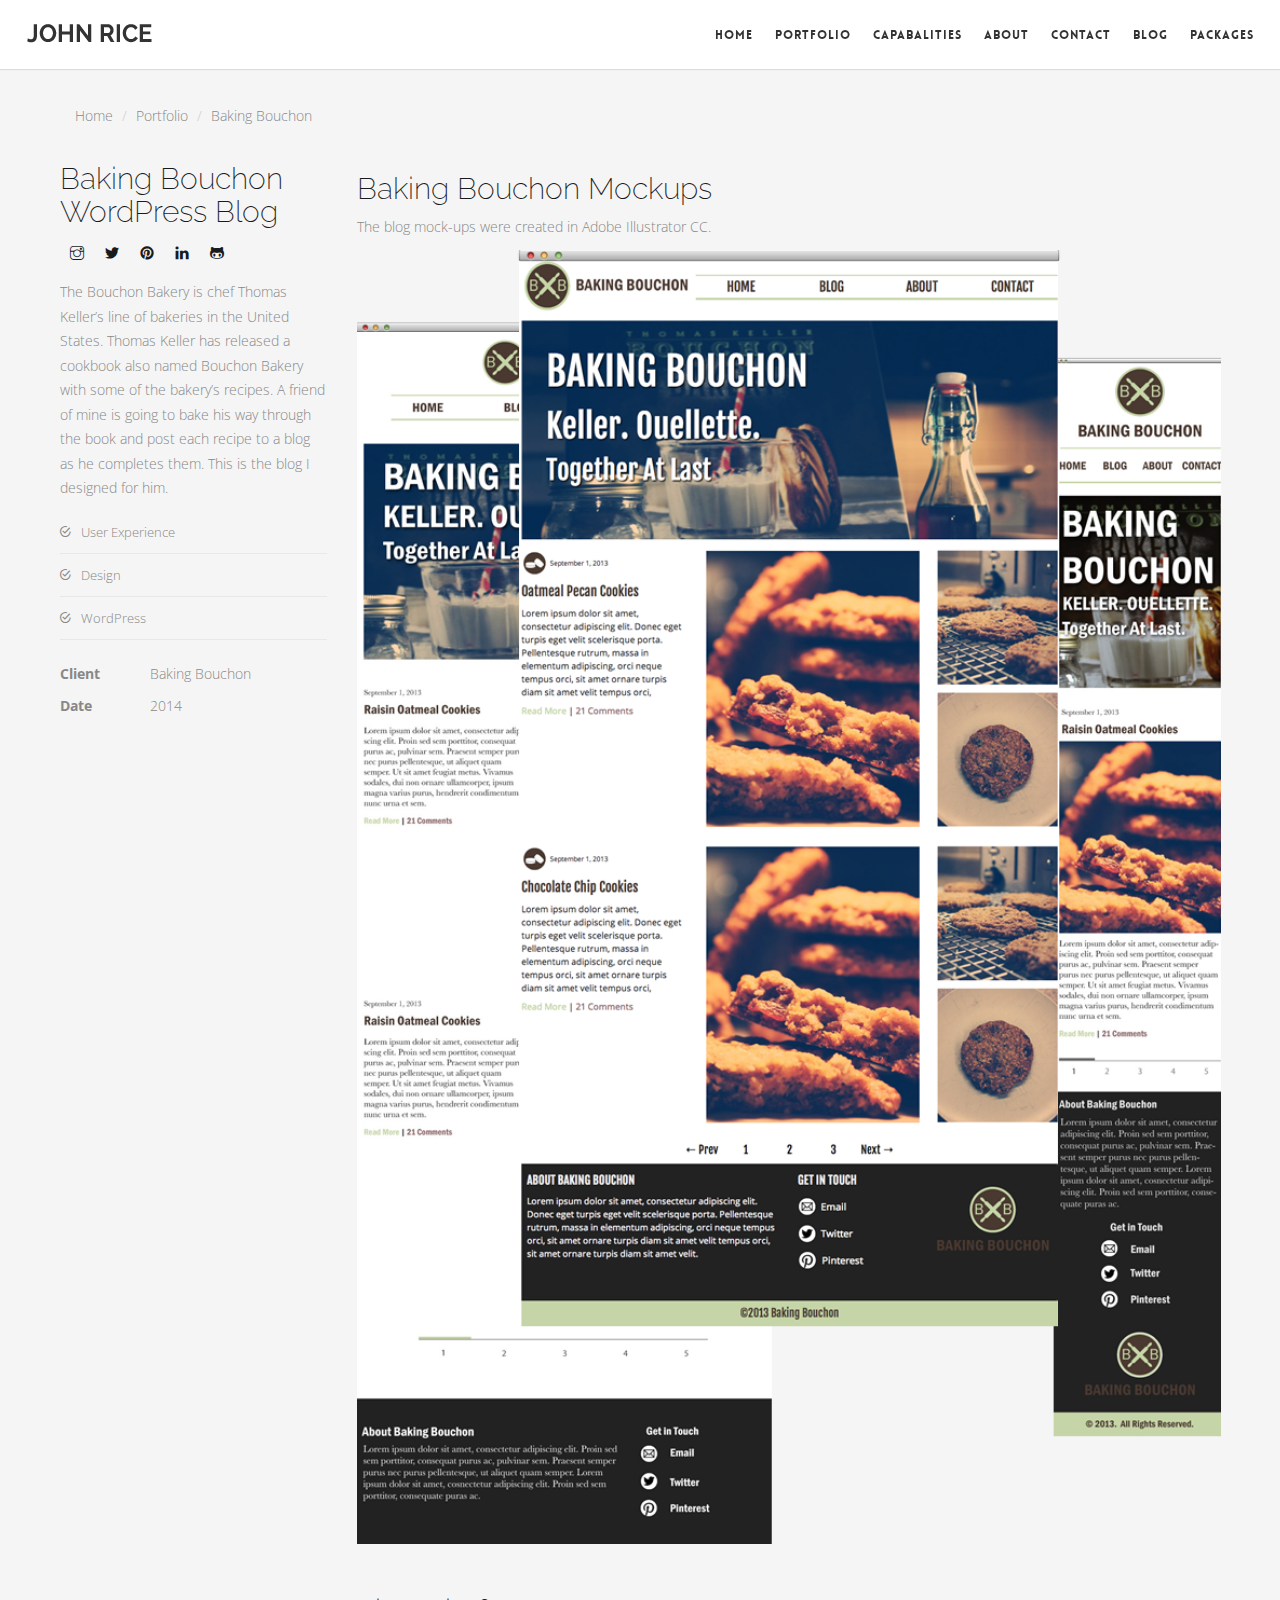
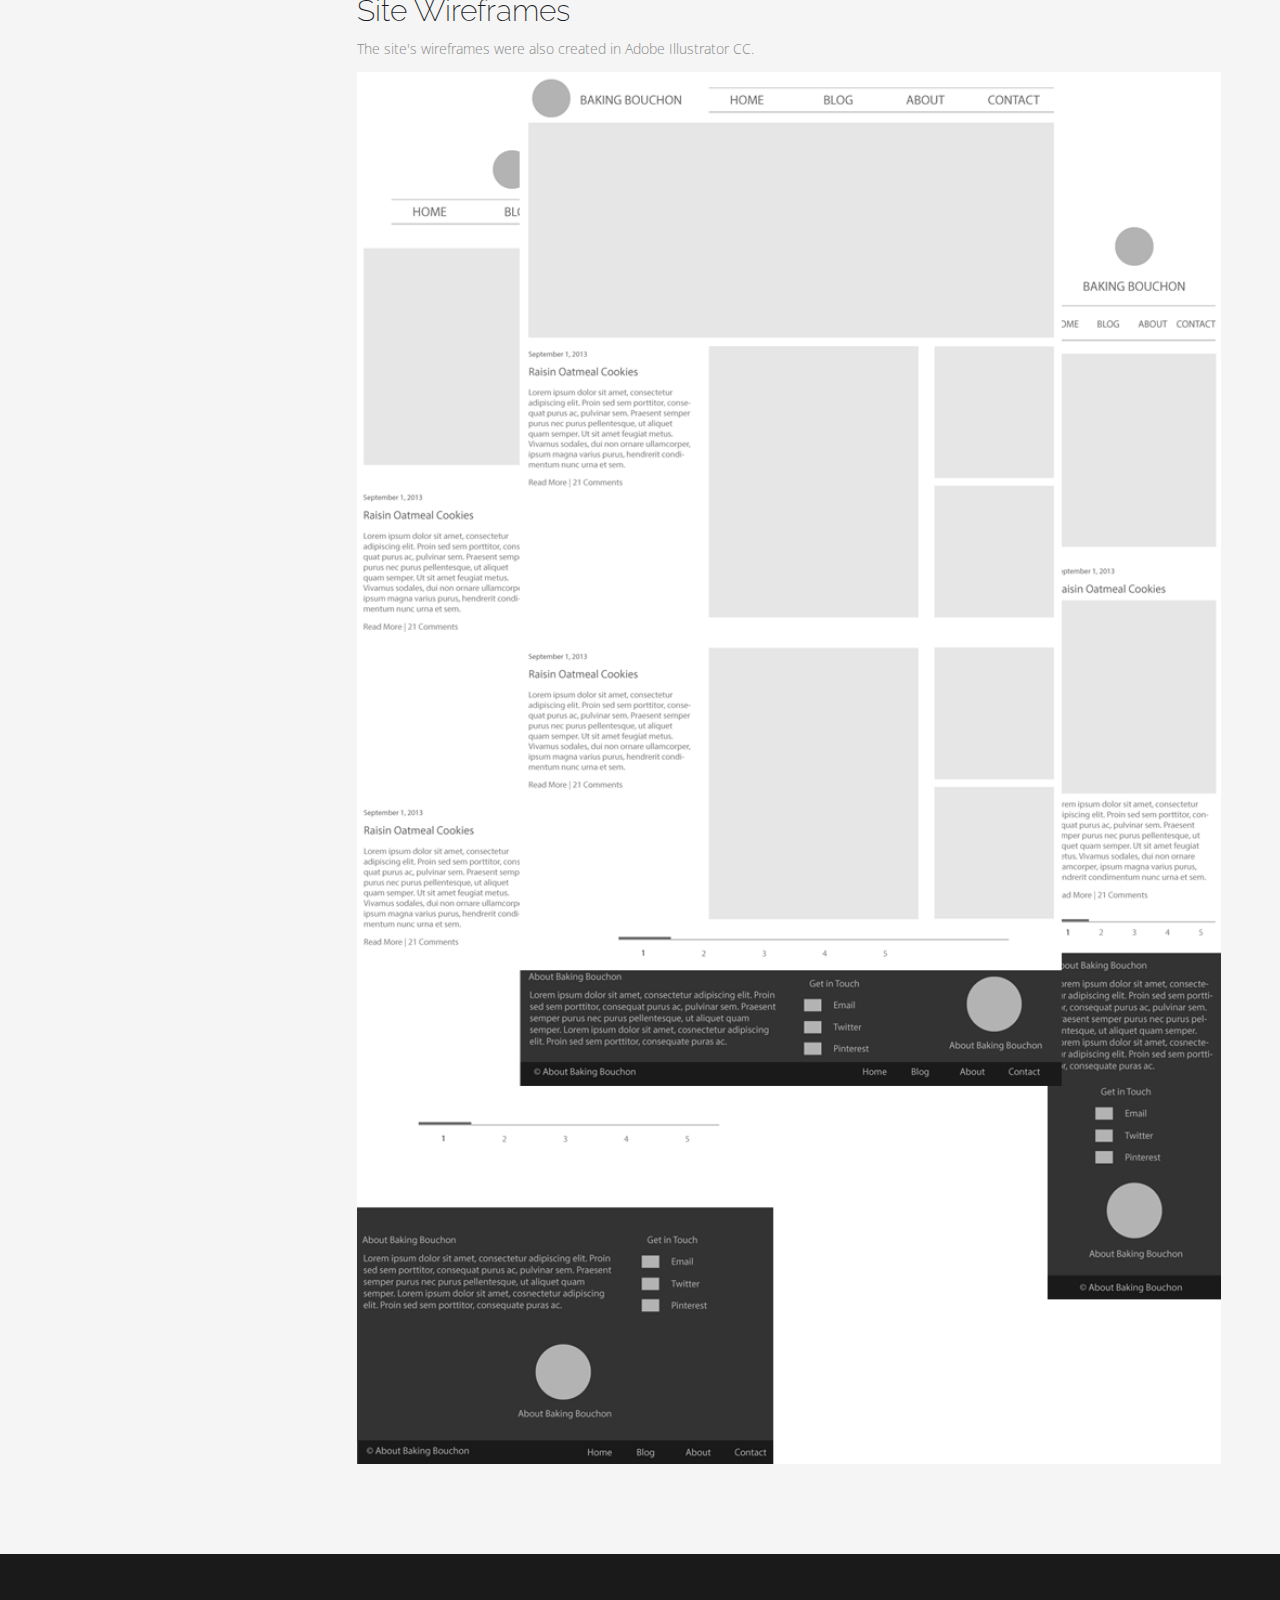
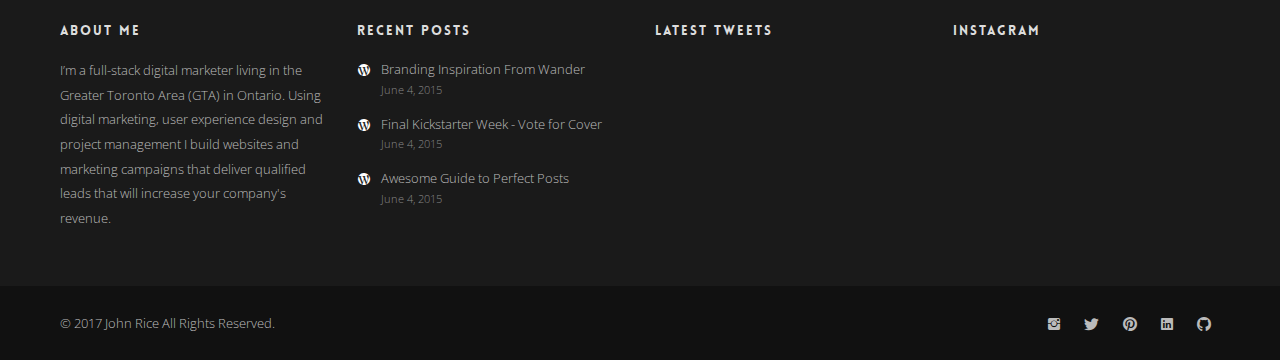
<file: baking-bouchon.html>
<!DOCTYPE html>
<html lang="en">

<head>

    <!-- Google Tag Manager -->
    <script>
        (function (w, d, s, l, i) {
            w[l] = w[l] || [];
            w[l].push({
                'gtm.start': new Date().getTime(),
                event: 'gtm.js'
            });
            var f = d.getElementsByTagName(s)[0],
                j = d.createElement(s),
                dl = l != 'dataLayer' ? '&l=' + l : '';
            j.async = true;
            j.src =
                'https://www.googletagmanager.com/gtm.js?id=' + i + dl;
            f.parentNode.insertBefore(j, f);
        })(window, document, 'script', 'dataLayer', 'GTM-NDT849G');
    </script>
    <!-- End Google Tag Manager -->

    <meta charset="utf-8">
    <meta http-equiv="X-UA-Compatible" content="IE=edge">
    <meta name="viewport" content="width=device-width, initial-scale=1">
    <title>Baking Bouchon | Full-Stack Digital Marketer</title>
    <link href="img/assets/favicon.png" rel="icon" type="image/png">
    <link href="css/plugins.css" rel="stylesheet" type="text/css">
    <link href="css/theme.css" rel="stylesheet" type="text/css">
    <link href="css/ionicons.min.css" rel="stylesheet" type="text/css">
    <link href="css/et-line-icons.css" rel="stylesheet" type="text/css">
    <link href="css/themify-icons.css" rel="stylesheet" type="text/css">
    <link href="fonts/lovelo/stylesheet.css" rel="stylesheet" type="text/css">
    <link href='https://fonts.googleapis.com/css?family=Raleway:100,200,300,400%7COpen+Sans:400,300' rel='stylesheet' type='text/css'>
    <link href="css/custom.css" rel="stylesheet" type="text/css">
    <link href="css/colors/blue.css" id="color-scheme" rel="stylesheet" type="text/css">
</head>

<body>

    <!-- Google Tag Manager (noscript) -->
    <noscript>
        <iframe src="https://www.googletagmanager.com/ns.html?id=GTM-NDT849G" height="0" width="0" style="display:none;visibility:hidden"></iframe>
    </noscript>
    <!-- End Google Tag Manager (noscript) -->


    <!-- Start Header -->
    <nav class="navbar navbar-default fullwidth">
        <div class="container">

            <div class="navbar-header">
                <div class="container">
                    <button type="button" class="navbar-toggle collapsed" data-toggle="collapse" data-target="#navbar" aria-expanded="false" aria-controls="navbar">
                        <span class="sr-only">Toggle navigation</span>
                        <span class="icon-bar top-bar"></span>
                        <span class="icon-bar middle-bar"></span>
                        <span class="icon-bar bottom-bar"></span>
                    </button>
                    <a class="navbar-brand" href="/"><img src="img/assets/logo-dark.png" class="logo-dark" alt="#">
                        <!--<img src="img/assets/logo-dark.png" class="logo-dark" alt="#"> --></a>
                </div>
            </div>

            <div id="navbar" class="navbar-collapse collapse">
                <div class="container">
                    <ul class="nav navbar-nav menu-right">
                      <li class="dropdown megamenu"><a href="/">Home</a> </li>
                      <li class="dropdown"><a href="/#portfolio">Portfolio</a> </li>
                      <li class="dropdown megamenu"><a href="/#capabalities">Capabalities</a> </li>
                      <li class="dropdown megamenu"><a href="/#about">About</a></li>
                      <li class="dropdown"><a href="/#contact">Contact</a></li>
                      <li class="dropdown"><a href="blog.html">Blog</a> </li>
                      <li class="dropdown adjust-pos"><a href="packages.html">Packages</a></li>
                      <!--
                      <li class="nav-separator"></li>
                      <li class="nav-icon"><a class="popup-with-zoom-anim search" href="#search-modal"><i class="flaticon-search"></i> <span class="hidden-md">Search</span></a></li>
                      <li id="search-modal" class="zoom-anim-dialog mfp-hide">
                          <form>
                              <input type="text" id="search-modal-input" placeholder=" Start typing to search..." autocomplete="off">
                          </form>
                      </li>
                    -->

                </div>
            </div>
        </div>
    </nav>
    <!-- End Header -->


    <!-- Single Portfolio Content Section -->
    <section class="portfolio-project">
        <div class="container">

            <div class="row">

                <div class="col-md-12 breadCon">
                    <ul class="breadcrumb">
                        <li><a href="/">Home</a></li>

                        <li><a href="/#portfolio">Portfolio</a></li>

                        <li>Baking Bouchon</li>
                    </ul>
                </div>

            </div>

            <div class="row">
                <div class="col-md-3">
                    <h3>Baking Bouchon WordPress Blog</h3>
                    <div class="sidebar-share pl10">
                        <ul class="list-inline">
                            <li><a href="https://www.instagram.com/jrice16/" target="_blank" onclick="_gaq.push(['_trackEvent', 'Contact Social Media Icon', 'Click', 'Instagram',, false]);"><i class="ti-instagram"></i></a></li>
                            <li><a href="https://twitter.com/JohnAndrewRice" target="_blank" onclick="_gaq.push(['_trackEvent', 'Contact  Social Media Icon', 'Click', 'Twitter',, false]);"><i class="ti-twitter-alt"></i></a></li>
                            <li><a href="https://www.pinterest.com/jrice_pinterest/" target="_blank" onclick="_gaq.push(['_trackEvent', 'Contact Social Media Icon', 'Click', 'Pinterest',, false]);"><i class="ti-pinterest-alt"></i></a></li>
                            <li><a href="https://ca.linkedin.com/in/johnarice" target="_blank" onclick="_gaq.push(['_trackEvent', 'Contact Social Media Icon', 'Click', 'LinkedIn',, false]);"><i class="ti-linkedin"></i></a></li>
                            <li><a href="https://github.com/JohnARice" target="_blank" onclick="_gaq.push(['_trackEvent', 'Contact Social Media Icon', 'Click', 'GitHub',, false]);"><i class="ti-github"></i></a></li>
                        </ul>
                    </div>
                    <p>The Bouchon Bakery is chef Thomas Keller’s line of bakeries in the United States. Thomas Keller has released a cookbook also named Bouchon Bakery with some of the bakery’s recipes. A friend of mine is going to bake his way through the book and post each recipe to a blog as he completes them. This is the blog I designed for him.</p>
                    <ul class="project-category-list">
                        <li><i class="ion-android-checkmark-circle"></i>User Experience</li>
                        <li><i class="ion-android-checkmark-circle"></i>Design</li>
                        <li><i class="ion-android-checkmark-circle"></i>WordPress</li>


                    </ul>
                    <ul class="project-info">
                        <li><strong>Client</strong>Baking Bouchon</li>
                        <li><strong>Date</strong>2014</li>

                    </ul>


                </div>
                <div class="col-md-9 mb30">
                    <div class="mt20">
                        <h3>Baking Bouchon Mockups  </h3>
                        <p>The blog mock-ups were created in Adobe Illustrator CC.</p>
                    </div>
                    <img src="img/portfolio/baking-bouchon800X1200.png" class="img-responsive width100" alt="#">

                </div>
            </div>

            <div class="row">
                <div class="col-md-3"> </div>
                <div class="col-md-9 mb30">
                    <div class="mt20">
                        <h3>Site Wireframes </h3>
                        <p>The site's wireframes were also created in Adobe Illustrator CC.</em>
                        </p>
                    </div>
                    <img src="img/portfolio/bb-wireframes797X1285.png" class="img-responsive width100" alt="#">

                </div>
            </div>



        </div>
    </section>
    <!-- End Single Portfolio Content Section -->

    <!-- Footer One -->
    <footer id="footer-1">

        <div class="footer-columns">
            <div class="container">
                <div class="row">

                    <div class="col-md-3">
                        <h4 class="subheading">About Me</h4>
                        <p>I’m a full-stack digital marketer living in the Greater Toronto Area (GTA) in Ontario. Using digital marketing, user experience design and project management I build websites and marketing campaigns that deliver qualified leads that will increase your company's revenue.
                        </p>
                    </div>

                    <div class="col-md-3">
                        <h4 class="subheading">Recent Posts</h4>
                        <ul class="footer-recent-posts">
                            <li><a href="blog-post-carousel.html">Branding Inspiration From Wander</a><span class="recent-post-date">June 4, 2015</span></li>
                            <li><a href="blog-post-video.html">Final Kickstarter Week - Vote for Cover</a><span class="recent-post-date">June 4, 2015</span></li>
                            <li><a href="blog-grid.html">Awesome Guide to Perfect Posts</a><span class="recent-post-date">June 4, 2015</span></li>
                        </ul>
                    </div>

                    <div class="col-md-3">
                        <h4 class="subheading">Latest Tweets</h4>
                        <div id="twitter-feed" data-twitter-widget-id="427189649644085248"></div>
                    </div>

                    <div class="col-md-3">
                        <h4 class="subheading">Instagram</h4>
                        <div id="instagram-feed" data-instagram-username="jrice16">
                            <ul></ul>
                        </div>
                    </div>

                </div>
            </div>
        </div>

        <div class="footer-copyright">
            <div class="container">
                <div class="row">

                    <div class="col-md-6 col-sm-12">
                        <p>© 2017 <a href="index.html" class="logo">John Rice</a> All Rights Reserved. </p>
                    </div>
                    <div class="col-md-6 col-sm-12">
                        <ul class="social-icons">
                            <li><a href="https://www.instagram.com/jrice16/" target="_blank" onclick="_gaq.push(['_trackEvent', 'Social Media Icon', 'Click', 'Instagram',, false]);"><i class="icon ion-social-instagram"></i></a></li>
                            <li><a href="https://twitter.com/JohnAndrewRice" target="_blank" onclick="_gaq.push(['_trackEvent', 'Social Media Icon', 'Click', 'Twitter',, false]);"><i class="icon ion-social-twitter"></i></a></li>
                            <li><a href="https://www.pinterest.com/jrice_pinterest/" target="_blank" onclick="_gaq.push(['_trackEvent', 'Social Media Icon', 'Click', 'Pinterest',, false]);"><i class="icon ion-social-pinterest"></i></a></li>
                            <li><a href="https://ca.linkedin.com/in/johnarice" target="_blank" onclick="_gaq.push(['_trackEvent', 'Social Media Icon', 'Click', 'LinkedIn',, false]);"><i class="icon ion-social-linkedin"></i></a></li>
                            <li><a href="https://github.com/JohnARice" target="_blank" onclick="_gaq.push(['_trackEvent', 'Social Media Icon', 'Click', 'GitHub',, false]);"><i class="icon ion-social-github"></i></a></li>
                        </ul>
                    </div>
                </div>
            </div>
        </div>

    </footer>
    <!-- End Footer One -->

    <!-- Start Back To Top -->
    <a id="back-to-top"><i class="icon ion-chevron-up"></i></a>
    <!-- End Back To Top -->

    <!-- Scripts -->
    <script src="js/jquery.min.js"></script>
    <script src="js/plugins.js"></script>
    <script src="js/scripts.js"></script>

    <!-- Start of HubSpot Embed Code -->
    <script type="text/javascript" id="hs-script-loader" async defer src="//js.hs-scripts.com/3979472.js"></script>
    <!-- End of HubSpot Embed Code -->

</body>

</html>
</file>
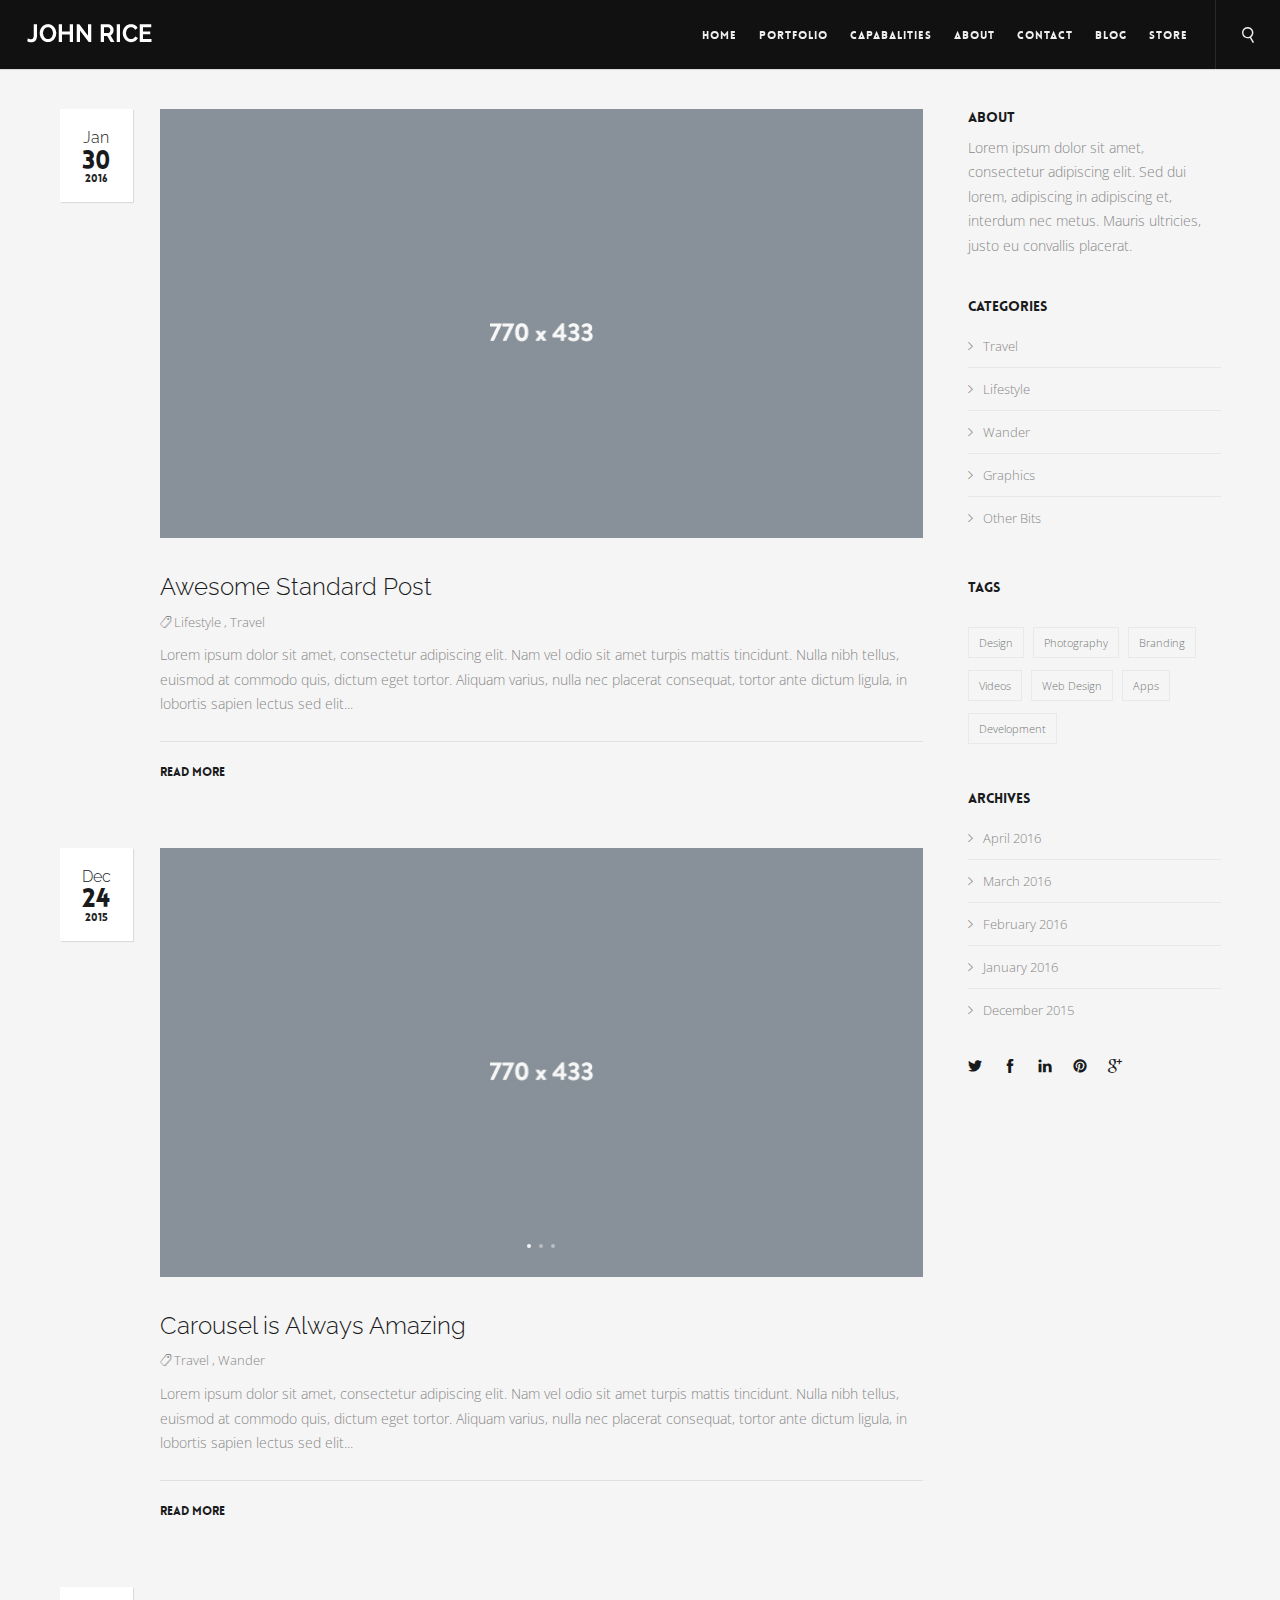
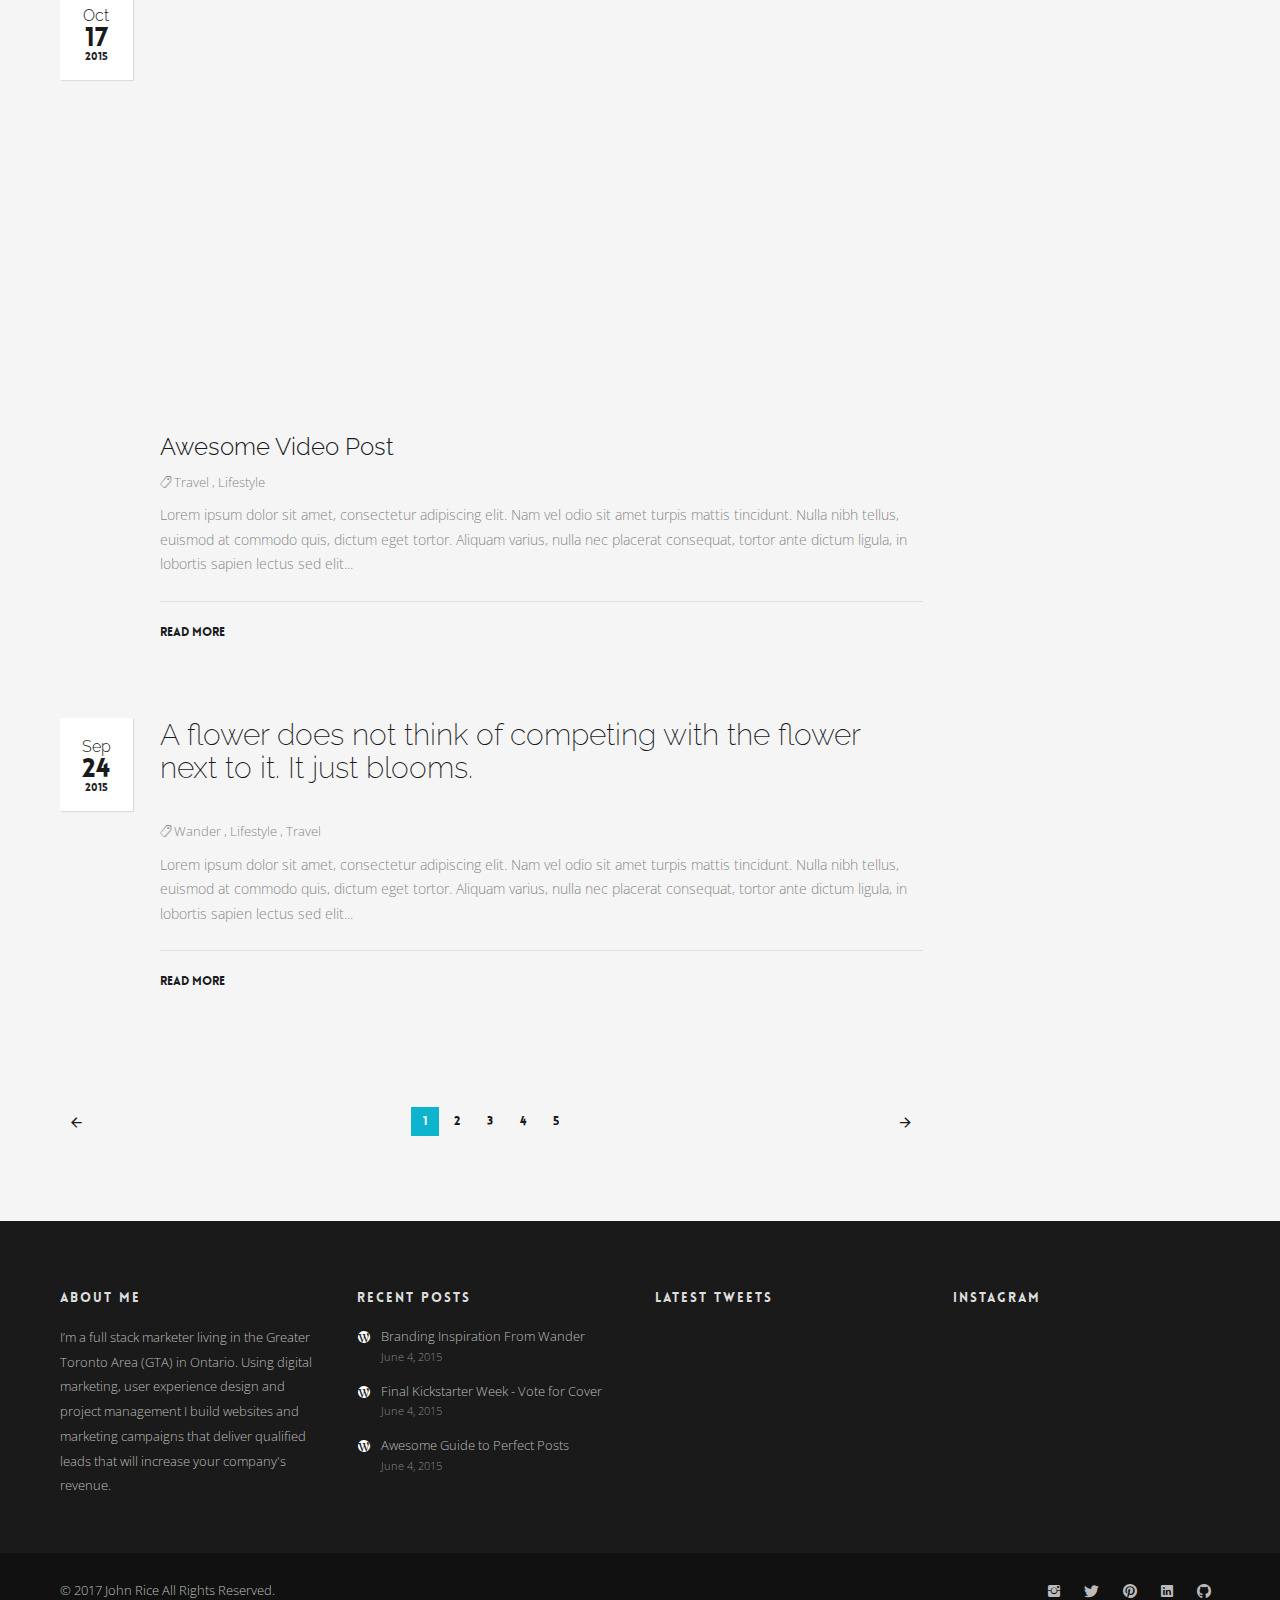
<file: blog-new-version.html>
<!DOCTYPE html>
<html lang="en">

<head>

    <!-- Google Tag Manager -->
    <script>
        (function (w, d, s, l, i) {
            w[l] = w[l] || [];
            w[l].push({
                'gtm.start': new Date().getTime(),
                event: 'gtm.js'
            });
            var f = d.getElementsByTagName(s)[0],
                j = d.createElement(s),
                dl = l != 'dataLayer' ? '&l=' + l : '';
            j.async = true;
            j.src =
                'https://www.googletagmanager.com/gtm.js?id=' + i + dl;
            f.parentNode.insertBefore(j, f);
        })(window, document, 'script', 'dataLayer', 'GTM-NDT849G');
    </script>
    <!-- End Google Tag Manager -->


    <meta charset="utf-8">
    <meta http-equiv="X-UA-Compatible" content="IE=edge">
    <meta name="viewport" content="width=device-width, initial-scale=1">
    <title>Digital Marketing Blog | Full Stack Marketer</title>
    <meta name="description" content="A blog about digital marketing, growth hacking, full stack marketing, web design, web development and user experience design.">
    <link href="img/assets/favicon.png" rel="icon" type="image/png">
    <link href="css/plugins.css" rel="stylesheet" type="text/css">
    <link href="css/theme.css" rel="stylesheet" type="text/css">
    <link href="css/ionicons.min.css" rel="stylesheet" type="text/css">
    <link href="css/et-line-icons.css" rel="stylesheet" type="text/css">
    <link href="css/themify-icons.css" rel="stylesheet" type="text/css">
    <link href="fonts/lovelo/stylesheet.css" rel="stylesheet" type="text/css">
    <link href='https://fonts.googleapis.com/css?family=Raleway:100,200,300,400%7COpen+Sans:400,300' rel='stylesheet' type='text/css'>
    <link href="css/custom.css" rel="stylesheet" type="text/css">
    <link href="css/colors/blue.css" id="color-scheme" rel="stylesheet" type="text/css">
</head>

<body>

    <!-- Google Tag Manager (noscript) -->
    <noscript>
        <iframe src="https://www.googletagmanager.com/ns.html?id=GTM-NDT849G" height="0" width="0" style="display:none;visibility:hidden"></iframe>
    </noscript>
    <!-- End Google Tag Manager (noscript) -->

    <!-- Start Header -->
    <nav class="navbar navbar-default fullwidth dark">
        <div class="container">

            <div class="navbar-header">
                <div class="container">
                    <button type="button" class="navbar-toggle collapsed" data-toggle="collapse" data-target="#navbar" aria-expanded="false" aria-controls="navbar">
                        <span class="sr-only">Toggle navigation</span>
                        <span class="icon-bar top-bar"></span>
                        <span class="icon-bar middle-bar"></span>
                        <span class="icon-bar bottom-bar"></span>
                    </button>
                    <a class="navbar-brand" href="index.html"><img src="img/assets/logo-light.png" class="logo-light" alt="#"><img src="img/assets/logo-dark.png" class="logo-dark" alt="#"></a>
                </div>
            </div>

            <div id="navbar" class="navbar-collapse collapse">
                <div class="container">
                    <ul class="nav navbar-nav menu-right">

                        <li class="dropdown megamenu"><a href="/">Home</a> </li>
                        <li class="dropdown"><a href="/#portfolio">Portfolio</a> </li>
                        <li class="dropdown megamenu"><a href="/#capabalities">Capabalities</a> </li>
                        <li class="dropdown megamenu"><a href="/#about">About</a></li>
                        <li class="dropdown"><a href="/#contact">Contact</a></li>
                        <li class="dropdown"><a href="blog.html">Blog</a> </li>
                        <li class="dropdown adjust-pos"><a href="packages.html">Store</a></li>

                        <li class="nav-separator"></li>
                        <li class="nav-icon"><a class="popup-with-zoom-anim search" href="#search-modal"><i class="flaticon-search"></i> <span class="hidden-md">Search</span></a></li>
                        <li id="search-modal" class="zoom-anim-dialog mfp-hide">
                            <form>
                                <input type="text" id="search-modal-input" placeholder=" Start typing to search..." autocomplete="off">
                            </form>
                        </li>
                    </ul>

                </div>
            </div>
        </div>
    </nav>
    <!-- End Header -->

<!-- Portfolio -->
<section class="blog">
    <div class="container">
        <div class="row">

            <div class="col-md-9">

                <ul class="blog-standard">

                    <li>
                        <div class="side-details">
                            <div class="post-date">
                                <h4 class="month">Jan</h4>
                                <h3 class="day">30</h3>
                                <span class="year">2016</span>
                            </div>
                        </div>
                        <div class="post-content">
                            <a href="blog-post-carousel.html"><img src="img/blog/1.jpg" class="img-responsive width100" alt="#"></a>
                            <div class="post-text">
                                <a class="link-to-post" href="blog-post-carousel.html"><h4>Awesome Standard Post</h4></a>
                                <p class="blog-post-categories">
                                    <span><i class="ion-ios-pricetags-outline"></i></span>
                                    <a href="#">Lifestyle</a>
                                    <span>,</span>
                                    <a href="#">Travel</a>
                                </p>
                                <p>Lorem ipsum dolor sit amet, consectetur adipiscing elit. Nam vel odio sit amet turpis mattis tincidunt. Nulla nibh tellus, euismod at commodo quis, dictum eget tortor. Aliquam varius, nulla nec placerat consequat, tortor ante dictum ligula, in lobortis sapien lectus sed elit...<p>
                            </div>
                            <a class="read-more-link btn-appear" href="blog-post-carousel.html"><span>Read More <i class="ion-android-arrow-forward"></i></span></a>
                        </div>
                    </li>

                    <li>
                        <div class="side-details">
                            <div class="post-date">
                                <h4 class="month">Dec</h4>
                                <h3 class="day">24</h3>
                                <span class="year">2015</span>
                            </div>
                        </div>
                        <div class="post-content">
                            <div class="image-slider1 owl-carousel navigation-thin pagination-in">
                                <div><img src="img/blog/5.jpg" class="img-responsive width100" alt="#"></div>
                                <div><img src="img/blog/3.jpg" class="img-responsive width100" alt="#"></div>
                                <div><img src="img/blog/4.jpg" class="img-responsive width100" alt="#"></div>
                            </div>
                            <div class="post-text">
                                <a class="link-to-post" href="blog-post-carousel.html"><h4>Carousel is Always Amazing</h4></a>
                                <p class="blog-post-categories">
                                    <span><i class="ion-ios-pricetags-outline"></i></span>
                                    <a href="#">Travel</a>
                                    <span>,</span>
                                    <a href="#">Wander</a>
                                </p>
                                <p>Lorem ipsum dolor sit amet, consectetur adipiscing elit. Nam vel odio sit amet turpis mattis tincidunt. Nulla nibh tellus, euismod at commodo quis, dictum eget tortor. Aliquam varius, nulla nec placerat consequat, tortor ante dictum ligula, in lobortis sapien lectus sed elit...<p>
                            </div>
                            <a class="read-more-link btn-appear" href="blog-post-carousel.html"><span>Read More <i class="ion-android-arrow-forward"></i></span></a>
                        </div>
                    </li>

                    <li>
                        <div class="side-details">
                            <div class="post-date">
                                <h4 class="month">Oct</h4>
                                <h3 class="day">17</h3>
                                <span class="year">2015</span>
                            </div>
                        </div>
                        <div class="post-content">
                            <div class="video-container">
                                <iframe src='http://player.vimeo.com/video/157100757' frameborder='0' webkitAllowFullScreen mozallowfullscreen allowFullScreen></iframe>
                            </div>
                            <div class="post-text">
                                <a class="link-to-post" href="blog-post-carousel.html"><h4>Awesome Video Post</h4></a>
                                <p class="blog-post-categories">
                                    <span><i class="ion-ios-pricetags-outline"></i></span>
                                    <a href="#">Travel</a>
                                    <span>,</span>
                                    <a href="#">Lifestyle</a>
                                </p>
                                <p>Lorem ipsum dolor sit amet, consectetur adipiscing elit. Nam vel odio sit amet turpis mattis tincidunt. Nulla nibh tellus, euismod at commodo quis, dictum eget tortor. Aliquam varius, nulla nec placerat consequat, tortor ante dictum ligula, in lobortis sapien lectus sed elit...<p>
                            </div>
                            <a class="read-more-link btn-appear" href="blog-post-carousel.html"><span>Read More <i class="ion-android-arrow-forward"></i></span></a>
                        </div>
                    </li>

                    <li>
                        <div class="side-details">
                            <div class="post-date">
                                <h4 class="month">Sep</h4>
                                <h3 class="day">24</h3>
                                <span class="year">2015</span>
                            </div>
                        </div>
                        <div class="post-content">
                            <a href="blog-post-carousel.html"><h3>A flower does not think of competing with the flower next to it. It just blooms.</h3></a>
                            <div class="post-text">
                                <p class="blog-post-categories">
                                    <span><i class="ion-ios-pricetags-outline"></i></span>
                                    <a href="#">Wander</a>
                                    <span>,</span>
                                    <a href="#">Lifestyle</a>
                                    <span>,</span>
                                    <a href="#">Travel</a>
                                </p>
                                <p>Lorem ipsum dolor sit amet, consectetur adipiscing elit. Nam vel odio sit amet turpis mattis tincidunt. Nulla nibh tellus, euismod at commodo quis, dictum eget tortor. Aliquam varius, nulla nec placerat consequat, tortor ante dictum ligula, in lobortis sapien lectus sed elit...<p>
                            </div>
                            <a class="read-more-link btn-appear" href="blog-post-carousel.html"><span>Read More <i class="ion-android-arrow-forward"></i></span></a>
                        </div>
                    </li>

                </ul>

                <!-- Pagination -->
                <div class="col-md-12 text-center">
                    <ul class="blog-pagination">
                        <li>
                            <a href="#">
                                <i class="ion-android-arrow-back"></i>
                            </a>
                        </li>
                        <li class="active">
                            <a href="#">1</a>
                        </li>
                        <li>
                            <a href="#">2</a>
                        </li>
                        <li>
                            <a href="#">3</a>
                        </li>
                        <li>
                            <a href="#">4</a>
                        </li>
                        <li>
                            <a href="#">5</a>
                        </li>
                        <li>
                            <a href="#">
                                <i class="ion-android-arrow-forward"></i>
                            </a>
                        </li>
                    </ul>
                </div>
                <!-- End Pagination -->

            </div>

            <!-- Sidebar -->
            <div class="col-md-3 sidebar">

                <div class="blog-widget">
                    <h5>About</h5>
                    <p>Lorem ipsum dolor sit amet, consectetur adipiscing elit. Sed dui lorem, adipiscing in adipiscing et, interdum nec metus. Mauris ultricies, justo eu convallis placerat.</p>
                </div>

                <div class="blog-widget">
                    <h5>Categories</h5>
                    <ul class="category-list list-icons">
                        <li><a href="#"><i class="ion-ios-arrow-right"></i>Travel</a></li>
                        <li><a href="#"><i class="ion-ios-arrow-right"></i>Lifestyle</a></li>
                        <li><a href="#"><i class="ion-ios-arrow-right"></i>Wander</a></li>
                        <li><a href="#"><i class="ion-ios-arrow-right"></i>Graphics</a></li>
                        <li><a href="#"><i class="ion-ios-arrow-right"></i>Other Bits</a></li>
                    </ul>
                </div>

                <div class="blog-widget blog-tags">
                    <h5>Tags</h5>
                    <ul class="tags-list">
                        <li><a href="#">Design</a></li>
                        <li><a href="#">Photography</a></li>
                        <li><a href="#">Branding</a></li>
                        <li><a href="#">Videos</a></li>
                        <li><a href="#">Web Design</a></li>
                        <li><a href="#">Apps</a></li>
                        <li><a href="#">Development</a></li>
                    </ul>
                </div>

                <div class="blog-widget">
                    <h5>Archives</h5>
                    <ul class="category-list list-icons">
                        <li><a href="#"><i class="ion-ios-arrow-right"></i>April 2016</a></li>
                        <li><a href="#"><i class="ion-ios-arrow-right"></i>March 2016</a></li>
                        <li><a href="#"><i class="ion-ios-arrow-right"></i>February 2016</a></li>
                        <li><a href="#"><i class="ion-ios-arrow-right"></i>January 2016</a></li>
                        <li><a href="#"><i class="ion-ios-arrow-right"></i>December 2015</a></li>
                    </ul>
                </div>

                <div class="sidebar-share">
                    <ul class="list-inline">
                        <li><a href="#"><i class="ti-twitter-alt"></i></a></li>
                        <li><a href="#"><i class="ti-facebook"></i></a></li>
                        <li><a href="#"><i class="ti-linkedin"></i></a></li>
                        <li><a href="#"><i class="ti-pinterest-alt"></i></a></li>
                        <li><a href="#"><i class="ti-google"></i></a></li>
                    </ul>
                </div>


            </div>
            <!-- End Sidebar -->

        </div>
    </div>
</section>
<!-- End Portfolio -->

<!-- Footer One -->
<footer id="footer-1">

    <div class="footer-columns">
        <div class="container">
            <div class="row">

                <div class="col-md-3">
                    <h4 class="subheading">About Me</h4>
                    <p>I’m a full stack marketer living in the Greater Toronto Area (GTA) in Ontario. Using digital marketing, user experience design and project management I build websites and marketing campaigns that deliver qualified leads that will increase your company's revenue.
                    </p>
                </div>

                <div class="col-md-3">
                    <h4 class="subheading">Recent Posts</h4>
                    <ul class="footer-recent-posts">
                        <li><a href="blog-post-carousel.html">Branding Inspiration From Wander</a><span class="recent-post-date">June 4, 2015</span></li>
                        <li><a href="blog-post-video.html">Final Kickstarter Week - Vote for Cover</a><span class="recent-post-date">June 4, 2015</span></li>
                        <li><a href="blog-grid.html">Awesome Guide to Perfect Posts</a><span class="recent-post-date">June 4, 2015</span></li>
                    </ul>
                </div>

                <div class="col-md-3">
                    <h4 class="subheading">Latest Tweets</h4>
                    <div id="twitter-feed" data-twitter-widget-id="427189649644085248"></div>
                </div>

                <div class="col-md-3">
                    <h4 class="subheading">Instagram</h4>
                    <div id="instagram-feed" data-instagram-username="jrice16">
                        <ul></ul>
                    </div>
                </div>

            </div>
        </div>
    </div>

    <div class="footer-copyright">
        <div class="container">
            <div class="row">

                <div class="col-md-6 col-sm-12">
                    <p>© 2017 <a href="index.html" class="logo">John Rice</a> All Rights Reserved. </p>
                </div>
                <div class="col-md-6 col-sm-12">
                    <ul class="social-icons">
                        <li><a href="https://www.instagram.com/jrice16/" target="_blank" onclick="_gaq.push(['_trackEvent', 'Social Media Icon', 'Click', 'Instagram',, false]);"><i class="icon ion-social-instagram"></i></a></li>
                        <li><a href="https://twitter.com/JohnAndrewRice" target="_blank" onclick="_gaq.push(['_trackEvent', 'Social Media Icon', 'Click', 'Twitter',, false]);"><i class="icon ion-social-twitter"></i></a></li>
                        <li><a href="https://www.pinterest.com/jrice_pinterest/" target="_blank" onclick="_gaq.push(['_trackEvent', 'Social Media Icon', 'Click', 'Pinterest',, false]);"><i class="icon ion-social-pinterest"></i></a></li>
                        <li><a href="https://ca.linkedin.com/in/johnarice" target="_blank" onclick="_gaq.push(['_trackEvent', 'Social Media Icon', 'Click', 'LinkedIn',, false]);"><i class="icon ion-social-linkedin"></i></a></li>
                        <li><a href="https://github.com/JohnARice" target="_blank" onclick="_gaq.push(['_trackEvent', 'Social Media Icon', 'Click', 'GitHub',, false]);"><i class="icon ion-social-github"></i></a></li>
                    </ul>
                </div>
            </div>
        </div>
    </div>

</footer>
<!-- End Footer One -->

<!-- Start Back To Top -->
<a id="back-to-top"><i class="icon ion-chevron-up"></i></a>
<!-- End Back To Top -->

    <!-- Scripts -->
    <script src="js/jquery.min.js"></script>
    <script src="http://maps.google.com/maps/api/js?key=AIzaSyBD3JE1T5ssqLMdfRgR1bErpuWNBtIMHbI"></script>
    <script src="js/plugins.js"></script>
    <script src="js/scripts.js"></script>

    <!-- Start of HubSpot Embed Code -->
    <script type="text/javascript" id="hs-script-loader" async defer src="//js.hs-scripts.com/3979472.js"></script>
    <!-- End of HubSpot Embed Code -->

</body>

</html>
</file>
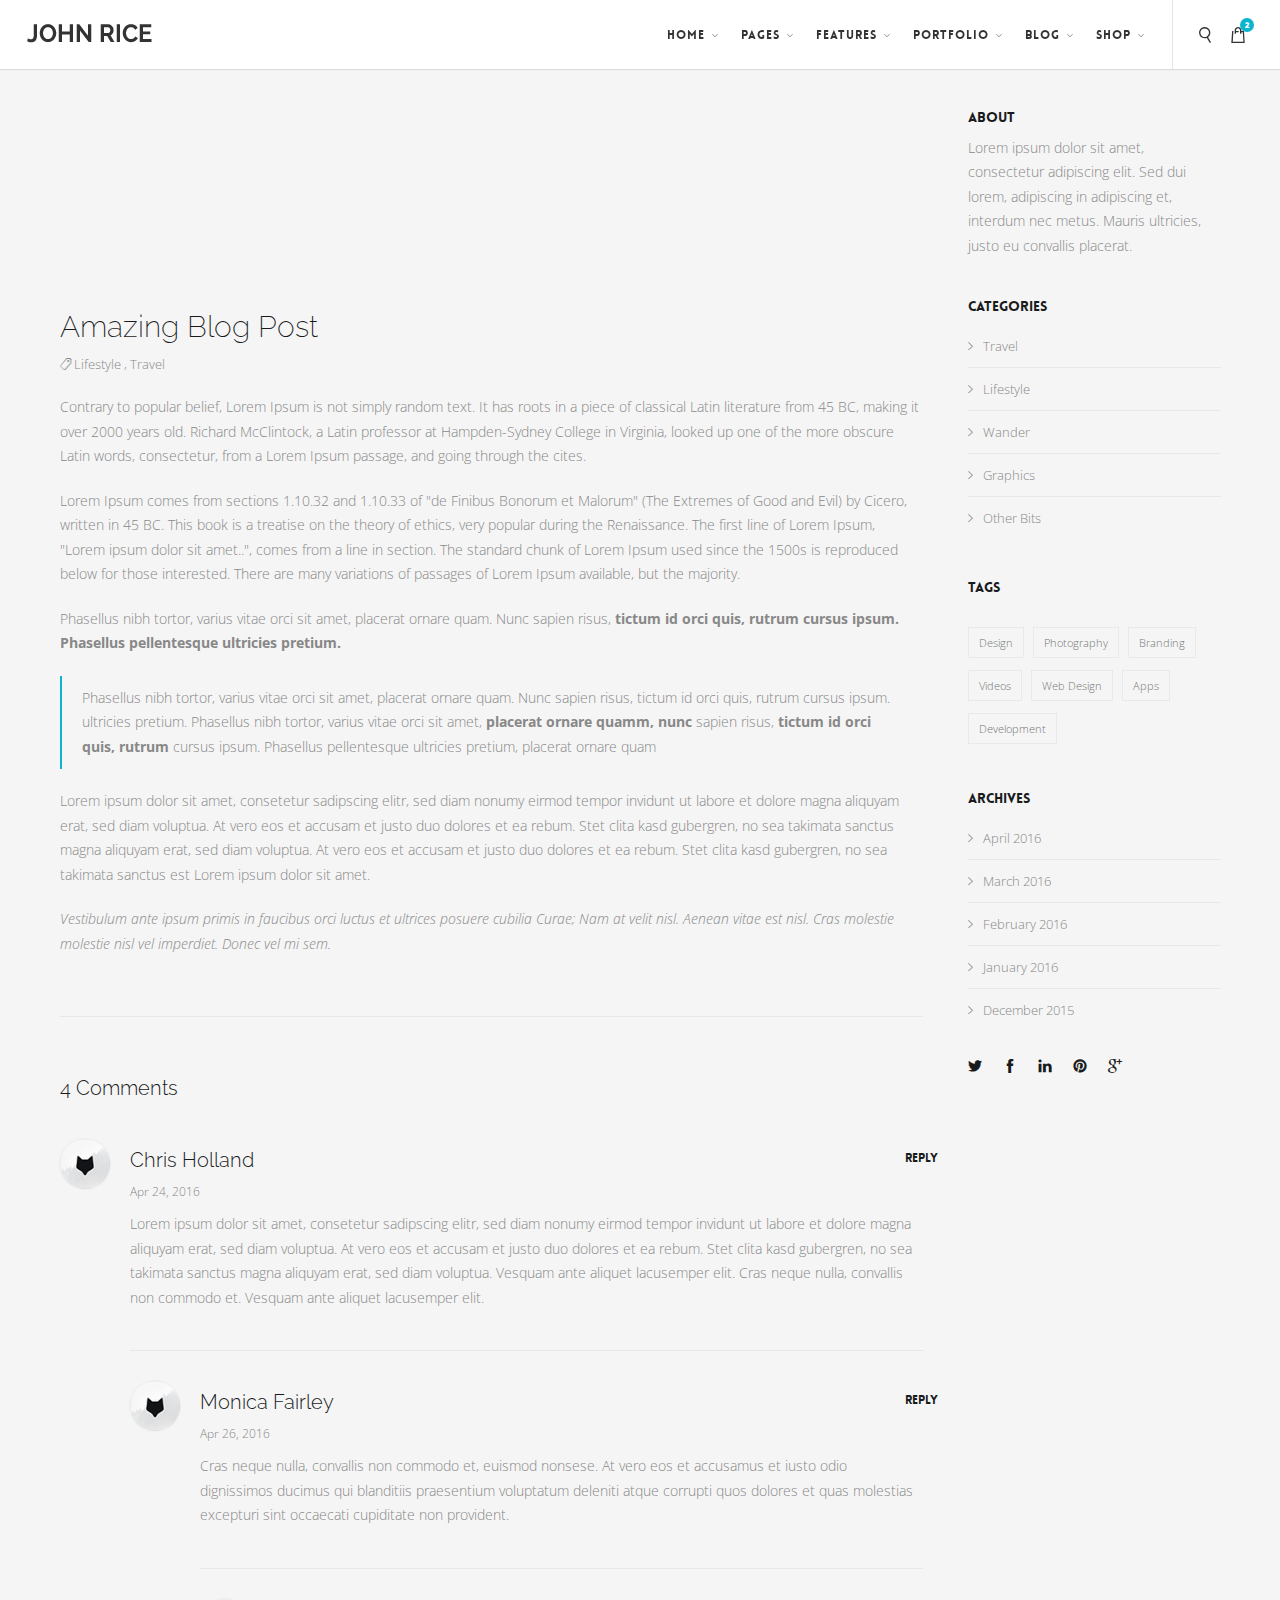
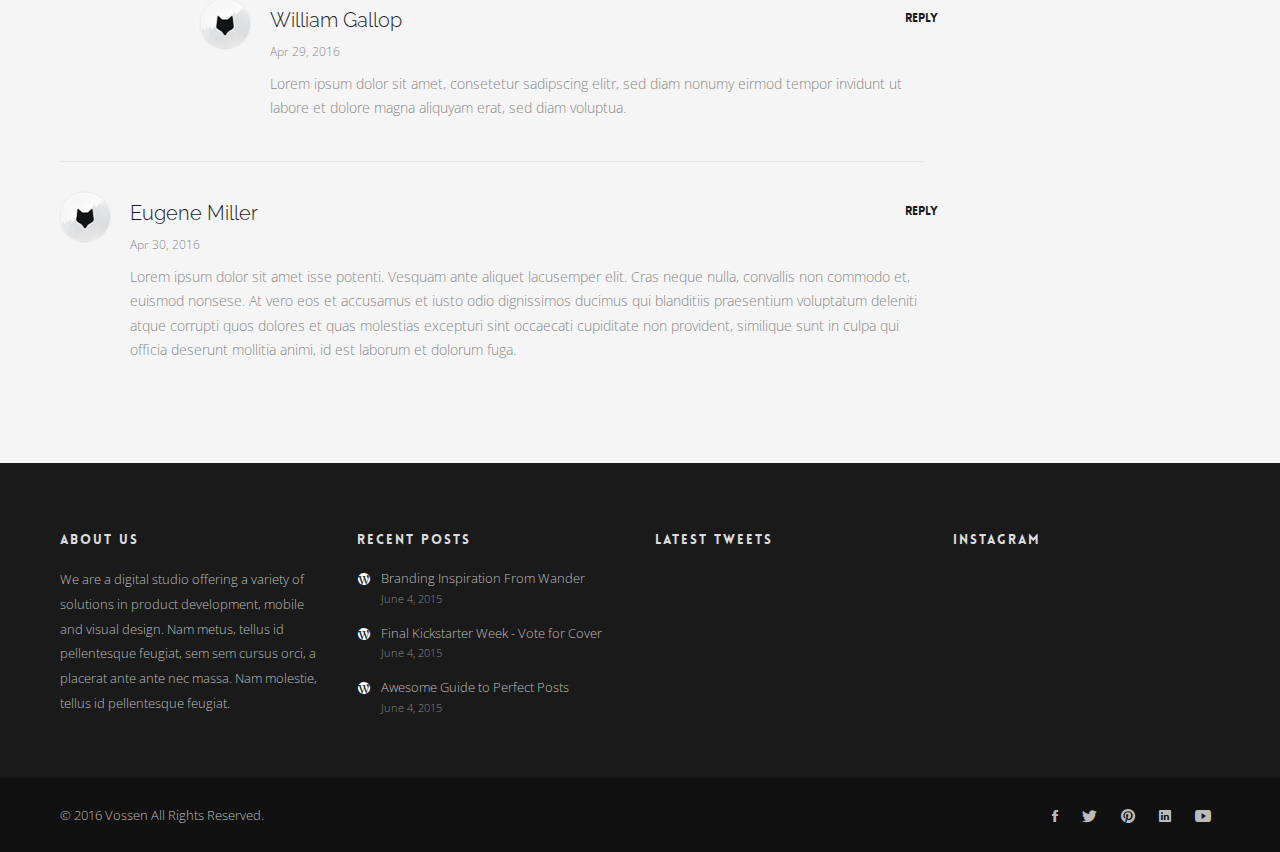
<file: blog-post-audio.html>
<!DOCTYPE html>
<html lang="en">
    <head>  
        <meta charset="utf-8">
        <meta http-equiv="X-UA-Compatible" content="IE=edge">
        <meta name="viewport" content="width=device-width, initial-scale=1">
        <title>Wander - Multipurpose HTML Template</title> 
        <link href="img/assets/favicon.png" rel="icon" type="image/png"> 
        <link href="css/plugins.css" rel="stylesheet" type="text/css">   
        <link href="css/theme.css" rel="stylesheet" type="text/css">   
        <link href="css/ionicons.min.css" rel="stylesheet" type="text/css">
        <link href="css/et-line-icons.css" rel="stylesheet" type="text/css">
        <link href="css/themify-icons.css" rel="stylesheet" type="text/css"> 
        <link href="fonts/lovelo/stylesheet.css" rel="stylesheet" type="text/css">
        <link href='https://fonts.googleapis.com/css?family=Raleway:100,200,300,400%7COpen+Sans:400,300' rel='stylesheet' type='text/css'>
        <link href="css/custom.css" rel="stylesheet" type="text/css"> 
        <link href="css/colors/blue.css" id="color-scheme" rel="stylesheet" type="text/css">
    </head>
    <body> 
        
        <!-- Start Header -->
        <nav class="navbar navbar-default fullwidth">
            <div class="container">
                
                <div class="navbar-header">
                    <div class="container">
                        <button type="button" class="navbar-toggle collapsed" data-toggle="collapse" data-target="#navbar" aria-expanded="false" aria-controls="navbar">
                            <span class="sr-only">Toggle navigation</span>
                            <span class="icon-bar top-bar"></span>
                            <span class="icon-bar middle-bar"></span>
                            <span class="icon-bar bottom-bar"></span>
                        </button>
                        <a class="navbar-brand" href="#"><img src="img/assets/logo-light.png" class="logo-light" alt="#"><img src="img/assets/logo-dark.png" class="logo-dark" alt="#"></a> 
                    </div>
                </div>

                <div id="navbar" class="navbar-collapse collapse">
                    <div class="container">
                        <ul class="nav navbar-nav menu-right">
                        
                            <li class="dropdown megamenu"><a class="dropdown-toggle">Home<i class="ti-angle-down"></i></a>
                                <ul class="dropdown-menu fullwidth">
                                    <li class="megamenu-content withdesc">
                                        <div class="row">
                                            <div class="col-md-15 mg-col">
                                                <h5>Home Layouts</h5>
                                                <ul>
                                                    <li><a href="index.html">Home Default</a></li>
                                                    <li><a href="home-landing.html">Home Landing</a></li>
                                                    <li><a href="home-event.html">Home Event</a></li>
                                                    <li><a href="home-agency.html">Home Agency</a></li>
                                                </ul>
                                            </div>
                                            <div class="col-md-15 mg-col">
                                                <h5>Home Layouts</h5>
                                                <ul>
                                                    <li><a href="home-shop.html">Home Shop</a></li>
                                                    <li><a href="home-portfolio.html">Home Portfolio</a></li>
                                                    <li><a href="home-blog.html">Home Blog</a></li>
                                                    <li><a href="home-one-page.html">Home One Page</a></li>
                                                </ul>
                                            </div>
                                            <div class="col-md-15 mg-col">
                                                <h5>Hero Layouts</h5>
                                                <ul>
                                                    <li><a href="home-slider-fullscreen.html">Parallax Slider Fullscreen</a></li>
                                                    <li><a href="home-slider-fullwidth.html">Owl Parallax Slider Fullwidth</a></li>
                                                    <li><a href="home-video-fullscreen.html">Youtube Video Fullscreen</a></li>
                                                    <li><a href="home-video-fullwidth.html">Video Fullwidth</a></li>
                                                </ul>
                                            </div>
                                            <div class="col-md-15 mg-col">
                                                <h5>Hero Layouts</h5>
                                                <ul>
                                                    <li><a href="home-content-slider-fullscreen.html">Content Slider Fullscreen</a></li>
                                                    <li><a href="home-content-slider-fullwidth.html">Owl Content Slider Fullwidth</a></li>
                                                    <li><a href="home-parallax-fullwidth.html">Parallax Image Fullwidth</a></li>
                                                    <li><a href="home-coming-soon.html">Home Coming Soon</a></li>
                                                </ul>
                                            </div>
                                            <div class="col-md-15 mg-col">
                                                <a href="http://themeforest.net/user/vossendesign/portfolio" target="_blank" class="nav-btn-img"><img src="img/assets/nav-btn.png" class="img-responsive"></a>
                                                <a href="http://themeforest.net/user/vossendesign/portfolio" target="_blank" class="btn btn-nav btn-primary">Purchase Now</a>
                                            </div>
                                        </div>
                                    </li>
                                </ul> 
                            </li> 
                            
                            <li class="dropdown"><a class="dropdown-toggle">Pages<i class="ti-angle-down"></i></a> 
                                <ul class="dropdown-menu">    
                                    <li><a href="pages-about-us.html">About Us</a></li> 
                                    <li><a href="pages-about-us-two.html">About Us Two</a></li>
                                    <li><a href="pages-about-me.html">About Me</a></li> 
                                    <li><a href="pages-services.html">Services</a></li> 
                                    <li><a href="pages-services-two.html">Services Two</a></li>   
                                    <li><a href="pages-404.html">404 Page</a></li>
                                    <li><a href="pages-pricing.html">Price List</a></li>
                                    <li class="dropdown dropdown-submenu"><a href="pages-contact-modern.html" class="dropdown-toggle">Contact<i class="ti-angle-right"></i></a>  
                                        <ul class="dropdown-menu">
                                            <li><a href="pages-contact-modern.html">Contact Modern</a></li>
                                            <li><a href="pages-contact-creative.html">Contact Creative</a></li>
                                            <li><a href="pages-contact-simple.html">Contact Simple</a></li>
                                        </ul>
                                    </li> 
                                </ul> 
                            </li>
                            
                            <li class="dropdown megamenu"><a class="dropdown-toggle">Features<i class="ti-angle-down"></i></a> 
                                <ul class="dropdown-menu fullwidth">
                                    <li class="megamenu-content withdesc">
                                        <div class="row">
                                            <div class="col-md-3 mg-col">  
                                                <h5>Interactive</h5>
                                                <ul class="icon-items">
                                                    <li><a href="features-accordions.html"><i class="ion-navicon-round"></i>Accordions</a></li>
                                                    <li><a href="features-tabs.html"><i class="ion-more"></i>Tabs</a></li>
                                                    <li><a href="features-team.html"><i class="icon ion-android-contact"></i>Team</a></li>
                                                    <li><a href="features-google-maps.html"><i class="ion-map"></i>Google Maps</a></li> 
                                                    <li><a href="features-image-columns.html"><i class="ion-image"></i>Image Columns</a></li>
                                                    <li><a href="features-slider-columns.html"><i class="ion-android-image"></i>Slider Columns</a></li>
                                                </ul>
                                            </div>
                                            <div class="col-md-3 mg-col">  
                                                <h5>Powerful</h5>
                                                <ul class="icon-items">
                                                    <li><a href="features-header-styles.html"><i class="ion-navicon-round"></i>Headers</a></li> 
                                                    <li><a href="features-footer-2.html#footer-2"><i class="ion-paper-airplane"></i>Footer Alt</a></li>
                                                    <li><a href="features-buttons.html"><i class="ion-code-working"></i>Buttons</a></li>
                                                    <li><a href="features-boxes.html"><i class="ion-android-expand"></i>Icon & Text Boxes</a></li>
                                                    <li><a href="features-tooltips-labels.html"><i class="ion-compose"></i>Tooltip & Labels</a></li>
                                                    <li><a href="features-countdowns.html"><i class="ion-compass"></i>Countdowns</a></li>
                                                </ul>
                                            </div>
                                            <div class="col-md-3 mg-col">  
                                                <h5>Elegant</h5>
                                                <ul class="icon-items">
                                                    <li><a href="features-typography.html"><i class="ion-asterisk"></i>Typography</a></li>
                                                    <li><a href="features-icons-et-icons.html"><i class="ion-log-in"></i>Et Icons</a></li>
                                                    <li><a href="features-icons-ion.html"><i class="ion-heart"></i>Ion Icons</a></li>
                                                    <li><a href="features-lists.html"><i class="ion-clipboard"></i>Lists</a></li> 
                                                    <li><a href="features-grid.html"><i class="ion-grid"></i>Grid Columns</a></li>
                                                    <li><a href="features-callouts.html"><i class="ion-android-wifi"></i>Callouts</a></li>
                                                    
                                                </ul>
                                            </div>
                                            <div class="col-md-3 mg-col"> 
                                                <h5>Features</h5>
                                                <ul class="icon-items">
                                                    <li><a href="features-features.html"><i class="ion-android-star"></i>Features</a></li> 
                                                    <li><a href="features-progress-bars.html"><i class="ion-wand"></i>Progress Bars</a></li> 
                                                    <li><a href="features-progress-circles.html"><i class="ion-compass"></i>Progress Circles</a></li> 
                                                    <li><a href="features-alerts.html"><i class="ion-radio-waves"></i>Alerts</a></li>
                                                    <li><a href="features-video-embeds.html"><i class="ion-aperture"></i>Videos Embeds</a></li>
                                                    <li><a href="features-sound-embeds.html"><i class="ion-volume-medium"></i>Audio Embeds</a></li>
                                                </ul>
                                            </div>
                                        </div>
                                    </li>
                                </ul> 
                            </li>
                            
                            <li class="dropdown megamenu"><a class="dropdown-toggle">Portfolio<i class="ti-angle-down"></i></a> 
                                <ul class="dropdown-menu fullwidth">
                                    <li class="megamenu-content withdesc">
                                        <div class="row">
                                            <div class="col-md-3 mg-col">  
                                                <h5>Fullwidth</h5>
                                                <ul class="icon-items">
                                                    <li><a href="portfolio-fullwidth-grid.html">Fullwidth Grid</a></li>
                                                    <li><a href="portfolio-fullwidth-masonry.html">Fullwidth Masonry</a></li>
                                                    <li><a href="portfolio-fullwidth-metro.html">Fullwidth Metro</a></li>
                                                    <li><a href="portfolio-fullwidth-no-gutter.html">Fullwidth No Gutter</a></li>
                                                </ul>
                                            </div>
                                            <div class="col-md-3 mg-col">  
                                                <h5>Boxed</h5>
                                                <ul class="icon-items"> 
                                                    <li><a href="portfolio-boxed-grid.html">Boxed Grid</a></li>
                                                    <li><a href="portfolio-boxed-masonry.html">Boxed Masonry</a></li>
                                                    <li><a href="portfolio-boxed-metro.html">Boxed Metro</a></li>
                                                    <li><a href="portfolio-boxed-no-gutter.html">Boxed No Gutter</a></li>
                                                </ul>
                                            </div>
                                            <div class="col-md-3 mg-col">
                                                <h5>Gallery</h5>
                                                <ul class="icon-items">
                                                    <li><a href="portfolio-gallery-images.html">Gallery Images</a></li>
                                                    <li><a href="portfolio-gallery-video.html">Gallery Video</a></li>
                                                    <li><a href="portfolio-gallery-audio.html">Gallery Audio</a></li>
                                                    <li><a href="portfolio-gallery-carousel.html">Gallery Carousel</a></li>
                                                </ul>
                                            </div>
                                            <div class="col-md-3 mg-col">
                                                <h5>Projects</h5>
                                                <ul class="icon-items">
                                                    <li><a href="portfolio-project-carousel.html">Project Carousel</a></li>
                                                    <li><a href="portfolio-project-gallery.html">Project Gallery</a></li>
                                                    <li><a href="portfolio-project-image.html">Project Image</a></li>
                                                    <li><a href="portfolio-project-video.html">Project Video</a></li>
                                                </ul>
                                            </div>
                                        </div>
                                    </li>
                                </ul> 
                            </li> 
                            
                            <li class="dropdown"><a class="dropdown-toggle">Blog<i class="ti-angle-down"></i></a> 
                                <ul class="dropdown-menu">
                                    <li><a href="blog-standard.html">Blog Standard</a></li>
                                    <li><a href="blog-grid.html">Blog Grid</a></li> 
                                    <li><a href="blog-sidebar.html">Blog Sidebar</a></li> 
                                    <li><a href="blog-masonry.html">Blog Masonry</a></li> 
                                    <li><a href="blog-carousel.html">Blog Carousel</a></li>
                                    <li><a href="blog-post-carousel.html">Post Gallery</a></li> 
                                    <li><a href="blog-post-image.html">Post Image</a></li> 
                                    <li><a href="blog-post-audio.html">Post Audio</a></li> 
                                    <li><a href="blog-post-video.html">Post Video</a></li>    
                                </ul>
                            </li>  
                            
                            <li class="dropdown adjust-pos"><a class="dropdown-toggle">Shop<i class="ti-angle-down"></i></a> 
                                <ul class="dropdown-menu">    
                                    <li><a href="shop-fullwidth.html">Shop Fullwidth</a></li> 
                                    <li><a href="shop-standard.html">Shop Standard</a></li>   
                                    <li><a href="shop-boxed.html">Shop Boxed</a></li>
                                    <li><a href="shop-masonry.html">Shop Masonry</a></li>  
                                    <li><a href="shop-product.html">Single Product</a></li>
                                    <li><a href="shop-cart.html">Shop Cart</a></li>
                                    <li><a href="shop-checkout.html">Shop Checkout</a></li> 
                                </ul>
                            </li>
                            
                            <li class="nav-separator"></li>
                            <li class="nav-icon"><a class="popup-with-zoom-anim search" href="#search-modal"><i class="flaticon-search"></i> <span class="hidden-md">Search</span></a></li>
                            <div id="search-modal" class="zoom-anim-dialog mfp-hide"><form><input type="text" id="search-modal-input" placeholder=" Start typing to search..." autocomplete="off"></form></div>
                            <li class="nav-icon dropdown nav-shop-cart">
                                <a class="dropdown-toggle"><i class="flaticon-shop"></i><span class="label-items-in-cart">2</span><span class="hidden-md">Your Bag</span></a>
                                <ul class="dropdown-menu">    
                                    <li>
                                        <span class="nav-cart-item">
                                            <img src="img/shop/5.jpg" alt="#">
                                            <span class="nav-cart-item-info">
                                                <span>Sparrow Ankle Pants</span>
                                                <span class="bold">$49.95</span>
                                            </span>
                                            <button class="nav-cart-remove"><i class="ion-close"></i></button>
                                        </span>
                                        <span class="nav-cart-item">
                                            <img src="img/shop/3.jpg" alt="#">
                                            <span class="nav-cart-item-info">
                                                <span>Jacquelyn Sleeve Top</span>
                                                <span class="bold">$89.95</span>
                                            </span>
                                            <button class="nav-cart-remove"><i class="ion-close"></i></button>
                                        </span>
                                        <span class="nav-cart-total">
                                            <h6 class="bold">Subtotal:<span class="nav-cart-amount">$139.99</span></h6>
                                            <a href="shop-cart.html" class="btn btn-xs btn-nav-cart">View Cart</a>
                                            <a href="shop-cart.html" class="btn btn-xs btn-primary btn-nav-checkout">Checkout</a>
                                        </span>
                                  </li>
                                </ul>
                            </li>
                            
                        </ul>
                        
                    </div>
                </div> 
            </div>
        </nav>
        <!-- End Header -->
            
        <section class="blog">
            <div class="container">
                <div class="row">

                    <!-- Blog Content -->
                    <div class="col-md-9">

                        <div class="blog-post"> 
                            <iframe width="100%" height="166" scrolling="no" frameborder="no" src="https://w.soundcloud.com/player/?url=https%3A//api.soundcloud.com/tracks/208093589&amp;color=0cb4ce&amp;auto_play=false&amp;hide_related=false&amp;show_comments=true&amp;show_user=true&amp;show_reposts=false"></iframe>
                            <a class="link-to-post" href="#"><h3>Amazing Blog Post</h3></a>
                            <p class="blog-post-categories">
                                <span><i class="ion-ios-pricetags-outline"></i></span>
                                <a href="#">Lifestyle</a>  
                                <span>,</span>
                                <a href="#">Travel</a> 
                            </p> 
                            <p>Contrary to popular belief, Lorem Ipsum is not simply random text. It has roots in a piece of classical Latin literature from 45 BC, making it over 2000 years old. Richard McClintock, a Latin professor at Hampden-Sydney College in Virginia, looked up one of the more obscure Latin words, consectetur, from a Lorem Ipsum passage, and going through the cites.</p>
                            <p>Lorem Ipsum comes from sections 1.10.32 and 1.10.33 of "de Finibus Bonorum et Malorum" (The Extremes of Good and Evil) by Cicero, written in 45 BC. This book is a treatise on the theory of ethics, very popular during the Renaissance. The first line of Lorem Ipsum, "Lorem ipsum dolor sit amet..", comes from a line in section. The standard chunk of Lorem Ipsum used since the 1500s is reproduced below for those interested. There are many variations of passages of Lorem Ipsum available, but the majority.</p>
                            <p>Phasellus nibh tortor, varius vitae orci sit amet, placerat ornare quam. Nunc sapien risus, <strong>tictum id orci quis, rutrum cursus ipsum. Phasellus pellentesque ultricies pretium.</strong></p>

                            <blockquote><p>Phasellus nibh tortor, varius vitae orci sit amet, placerat ornare quam. Nunc sapien risus, tictum id orci quis, rutrum cursus ipsum. ultricies pretium. Phasellus nibh tortor, varius vitae orci sit amet, <strong>placerat ornare quamm, nunc</strong> sapien risus, <strong>tictum id orci quis, rutrum</strong> cursus ipsum. Phasellus pellentesque ultricies pretium, placerat ornare quam</p></blockquote>

                            <p>Lorem ipsum dolor sit amet, consetetur sadipscing elitr, sed diam nonumy eirmod tempor invidunt ut labore et dolore magna aliquyam erat, sed diam voluptua. At vero eos et accusam et justo duo <a href="#">dolores et ea</a> rebum. Stet clita kasd gubergren, no sea takimata sanctus <a href="#">magna aliquyam erat</a>, sed diam voluptua. At vero eos et accusam et justo duo dolores et ea rebum. Stet clita kasd gubergren, no sea takimata sanctus est Lorem ipsum dolor sit amet.<p>  

                            <p><em>Vestibulum ante ipsum primis in faucibus orci luctus et ultrices posuere cubilia Curae; Nam at velit nisl. Aenean vitae est nisl. Cras molestie molestie nisl vel imperdiet. Donec vel mi sem.</em></p>

                        </div> 


                        <!-- Comments -->
                        <div class="comments">

                            <h4 class="comments-title">4 Comments</h4>
                            <div class="comment first depth-1">
                                <a class="pull-left" href="#">
                                    <img class="avatar" src="img/assets/avatar.jpg" alt="">
                                </a>
                                <div class="comment-body">
                                    <a class="comment-reply" href="#">Reply</a>
                                    <h4 class="comment-heading">Chris Holland</h4> 
                                    <p class="comment-time">Apr 24, 2016</p>
                                    <p>Lorem ipsum dolor sit amet, consetetur sadipscing elitr, sed diam nonumy eirmod tempor invidunt ut labore et dolore magna aliquyam erat, sed diam voluptua. At vero eos et accusam et justo duo dolores et ea rebum. Stet clita kasd gubergren, no sea takimata sanctus magna aliquyam erat, sed diam voluptua. Vesquam ante aliquet lacusemper elit. Cras neque nulla, convallis non commodo et. Vesquam ante aliquet lacusemper elit.</p> 
                                </div>
                            </div>   

                            <div class="comment depth-2">
                                <a class="pull-left" href="#">
                                    <img class="avatar" src="img/assets/avatar.jpg" alt="">
                                </a>
                                <div class="comment-body">
                                    <a class="comment-reply" href="#">Reply</a>
                                    <h4 class="comment-heading">Monica Fairley</h4> 
                                    <p class="comment-time">Apr 26, 2016</p>
                                    <p>Cras neque nulla, convallis non commodo et, euismod nonsese. At vero eos et accusamus et iusto odio dignissimos ducimus qui blanditiis praesentium voluptatum deleniti atque corrupti quos dolores et quas molestias excepturi sint occaecati cupiditate non provident.</p> 
                                </div>
                            </div>  

                            <div class="comment depth-3">
                                <a class="pull-left" href="#">
                                    <img class="avatar" src="img/assets/avatar.jpg" alt="">
                                </a>
                                <div class="comment-body">
                                    <a class="comment-reply" href="#">Reply</a>
                                    <h4 class="comment-heading">William Gallop</h4> 
                                    <p class="comment-time">Apr 29, 2016</p> 
                                    <p>Lorem ipsum dolor sit amet, consetetur sadipscing elitr, sed diam nonumy eirmod tempor invidunt ut labore et dolore magna aliquyam erat, sed diam voluptua.</p> 
                                </div>
                            </div>  

                            <div class="comment depth-1">
                                <a class="pull-left" href="#">
                                    <img class="avatar" src="img/assets/avatar.jpg" alt="">
                                </a>
                                <div class="comment-body">
                                    <a class="comment-reply" href="#">Reply</a>
                                    <h4 class="comment-heading">Eugene Miller</h4> 
                                    <p class="comment-time">Apr 30, 2016</p>
                                    <p>Lorem ipsum dolor sit amet isse potenti. Vesquam ante aliquet lacusemper elit. Cras neque nulla, convallis non commodo et, euismod nonsese. At vero eos et accusamus et iusto odio dignissimos ducimus qui blanditiis praesentium voluptatum deleniti atque corrupti quos dolores et quas molestias excepturi sint occaecati cupiditate non provident, similique sunt in culpa qui officia deserunt mollitia animi, id est laborum et dolorum fuga.</p> 
                                </div>
                            </div> 

                        </div>

                    </div>
                    <!-- End Blog Content -->

                    <!-- Sidebar -->
                    <div class="col-md-3 sidebar"> 

                        <div class="blog-widget">
                            <h5>About</h5>
                            <p>Lorem ipsum dolor sit amet, consectetur adipiscing elit. Sed dui lorem, adipiscing in adipiscing et, interdum nec metus. Mauris ultricies, justo eu convallis placerat.</p>
                        </div>  

                        <div class="blog-widget">
                            <h5>Categories</h5>
                            <ul class="category-list list-icons">
                                <li><a href="#"><i class="ion-ios-arrow-right"></i>Travel</a></li>
                                <li><a href="#"><i class="ion-ios-arrow-right"></i>Lifestyle</a></li>
                                <li><a href="#"><i class="ion-ios-arrow-right"></i>Wander</a></li>  
                                <li><a href="#"><i class="ion-ios-arrow-right"></i>Graphics</a></li>
                                <li><a href="#"><i class="ion-ios-arrow-right"></i>Other Bits</a></li>
                            </ul> 
                        </div> 

                        <div class="blog-widget blog-tags">
                            <h5>Tags</h5>
                            <ul class="tags-list">
                                <li><a href="#">Design</a></li>
                                <li><a href="#">Photography</a></li>
                                <li><a href="#">Branding</a></li> 
                                <li><a href="#">Videos</a></li>
                                <li><a href="#">Web Design</a></li>      
                                <li><a href="#">Apps</a></li>
                                <li><a href="#">Development</a></li> 
                            </ul>
                        </div> 

                        <div class="blog-widget">
                            <h5>Archives</h5>
                            <ul class="category-list list-icons">
                                <li><a href="#"><i class="ion-ios-arrow-right"></i>April 2016</a></li>
                                <li><a href="#"><i class="ion-ios-arrow-right"></i>March 2016</a></li>
                                <li><a href="#"><i class="ion-ios-arrow-right"></i>February 2016</a></li> 
                                <li><a href="#"><i class="ion-ios-arrow-right"></i>January 2016</a></li>
                                <li><a href="#"><i class="ion-ios-arrow-right"></i>December 2015</a></li>
                            </ul> 
                        </div>

                        <div class="sidebar-share"> 
                            <ul class="list-inline">
                                <li><a href="#"><i class="ti-twitter-alt"></i></a></li>
                                <li><a href="#"><i class="ti-facebook"></i></a></li>
                                <li><a href="#"><i class="ti-linkedin"></i></a></li>
                                <li><a href="#"><i class="ti-pinterest-alt"></i></a></li> 
                                <li><a href="#"><i class="ti-google"></i></a></li> 
                            </ul> 
                        </div>   


                    </div>
                    <!-- End Sidebar --> 

                </div>
            </div>
        </section> 
        
        <!-- Footer One -->
        <footer id="footer-1">

            <div class="footer-columns">
                <div class="container">
                    <div class="row">

                        <div class="col-md-3">
                            <h4 class="subheading">About Us</h4>
                            <p>We are a digital studio offering a variety of solutions in product development, mobile and visual design. Nam metus, tellus id pellentesque feugiat, sem sem cursus orci, a placerat ante ante nec massa. Nam molestie, tellus id pellentesque feugiat.</p> 
                        </div>

                        <div class="col-md-3">
                            <h4 class="subheading">Recent Posts</h4>
                            <ul class="footer-recent-posts">
                                <li><a href="blog-post-carousel.html">Branding Inspiration From Wander</a><span class="recent-post-date">June 4, 2015</span></li>
                                <li><a href="blog-post-video.html">Final Kickstarter Week - Vote for Cover</a><span class="recent-post-date">June 4, 2015</span></li>
                                <li><a href="blog-grid.html">Awesome Guide to Perfect Posts</a><span class="recent-post-date">June 4, 2015</span></li>
                            </ul>
                        </div>

                        <div class="col-md-3">
                            <h4 class="subheading">Latest Tweets</h4>  
                            <div id="twitter-feed" data-twitter-widget-id="455427632419442688"></div> 
                        </div>

                        <div class="col-md-3">
                            <h4 class="subheading">Instagram</h4>
                            <div id="instagram-feed" data-instagram-username="vossen_inc"><ul></ul></div>
                        </div>

                    </div>
                </div>  
            </div>

            <div class="footer-copyright">
                <div class="container">
                    <div class="row">

                        <div class="col-md-6 col-sm-12">
                            <p>© 2016 <a href="index.html" class="logo">Vossen</a> All Rights Reserved. </p>
                        </div>
                        <div class="col-md-6 col-sm-12">
                            <ul class="social-icons">
                                <li><a href="#"><i class="icon ion-social-facebook"></i></a></li>
                                <li><a href="#"><i class="icon ion-social-twitter"></i></a></li> 	 
                                <li><a href="#"><i class="icon ion-social-pinterest"></i></a></li>  
                                <li><a href="#"><i class="icon ion-social-linkedin"></i></a></li>   
                                <li><a href="#"><i class="icon ion-social-youtube"></i></a></li>
                            </ul>
                        </div>
                    </div>
                </div>
            </div>

        </footer>
        <!-- End Footer One -->

        <!-- Start Back To Top -->
        <a id="back-to-top"><i class="icon ion-chevron-up"></i></a>
        <!-- End Back To Top --> 
        
        <!-- Scripts -->
        <script src="js/jquery.min.js"></script>
        <script src="js/plugins.js"></script>
        <script src="js/scripts.js"></script>

    </body>
</html>
</file>
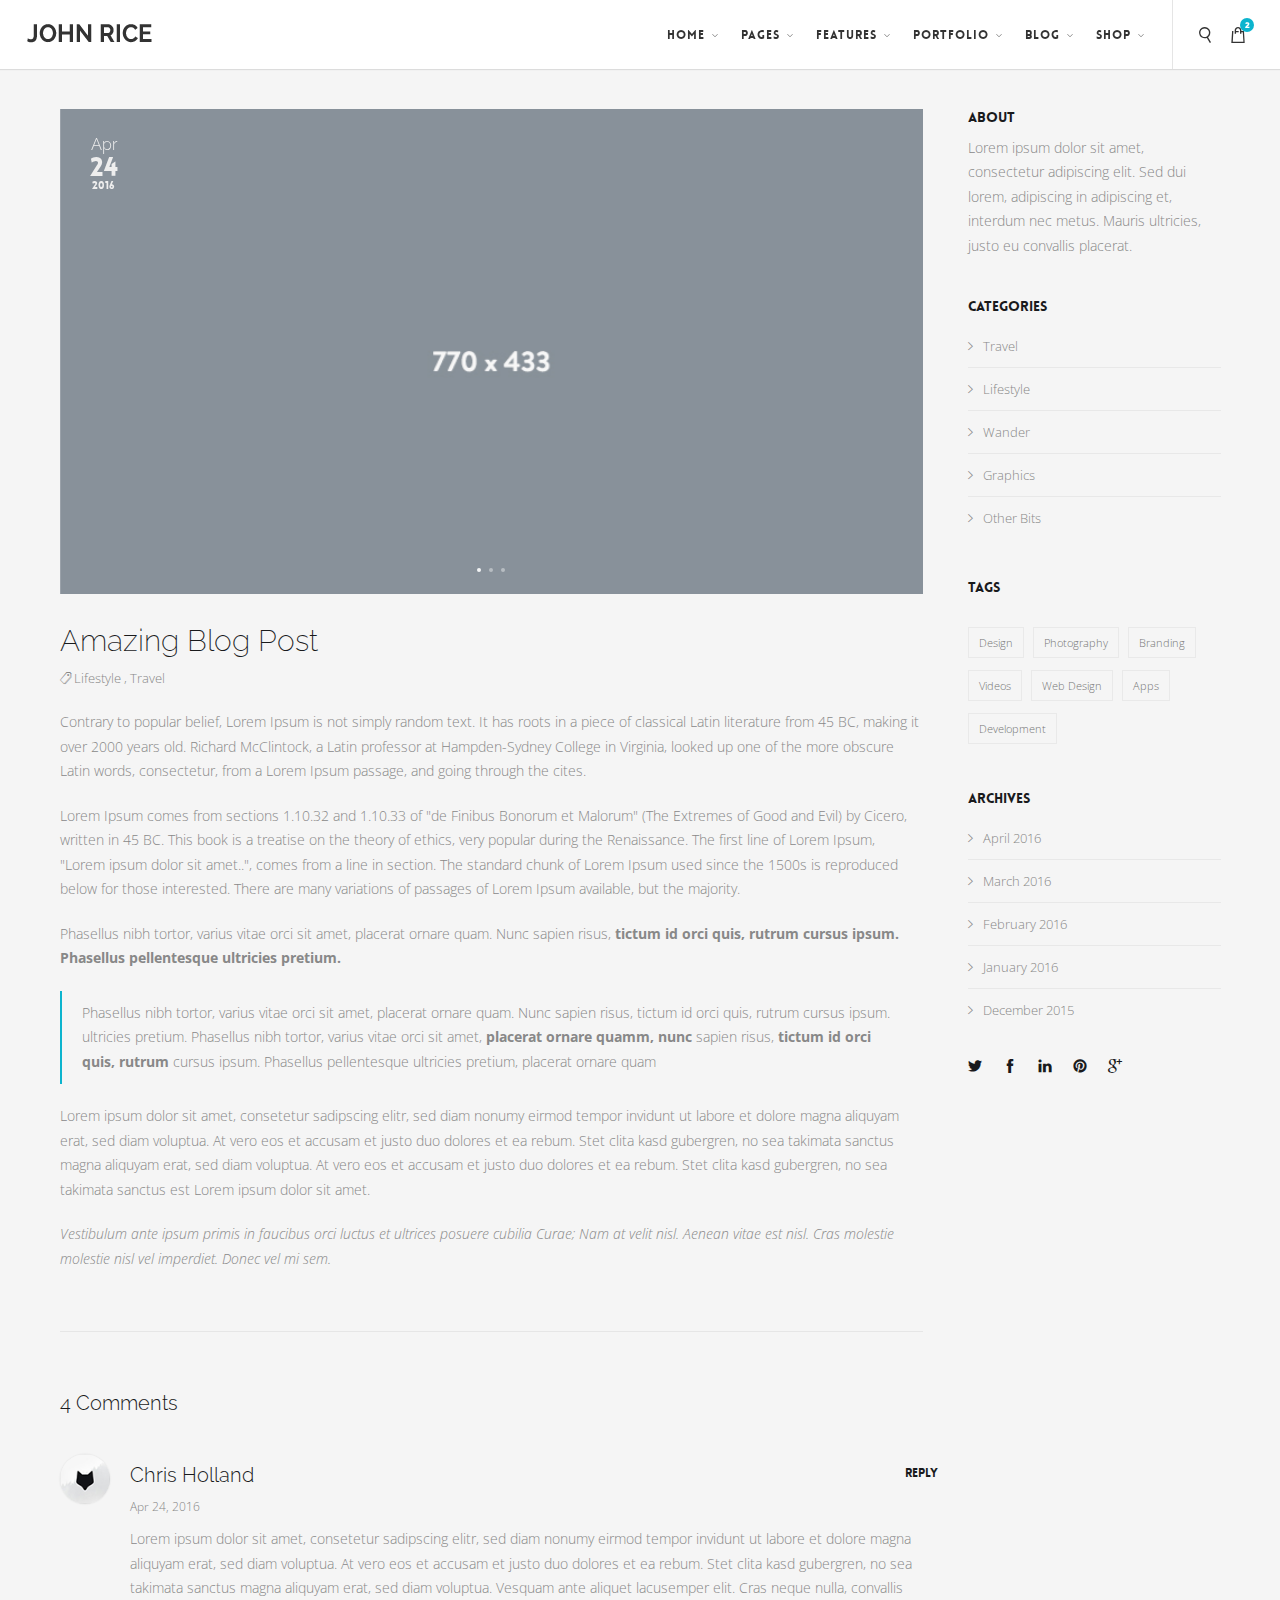
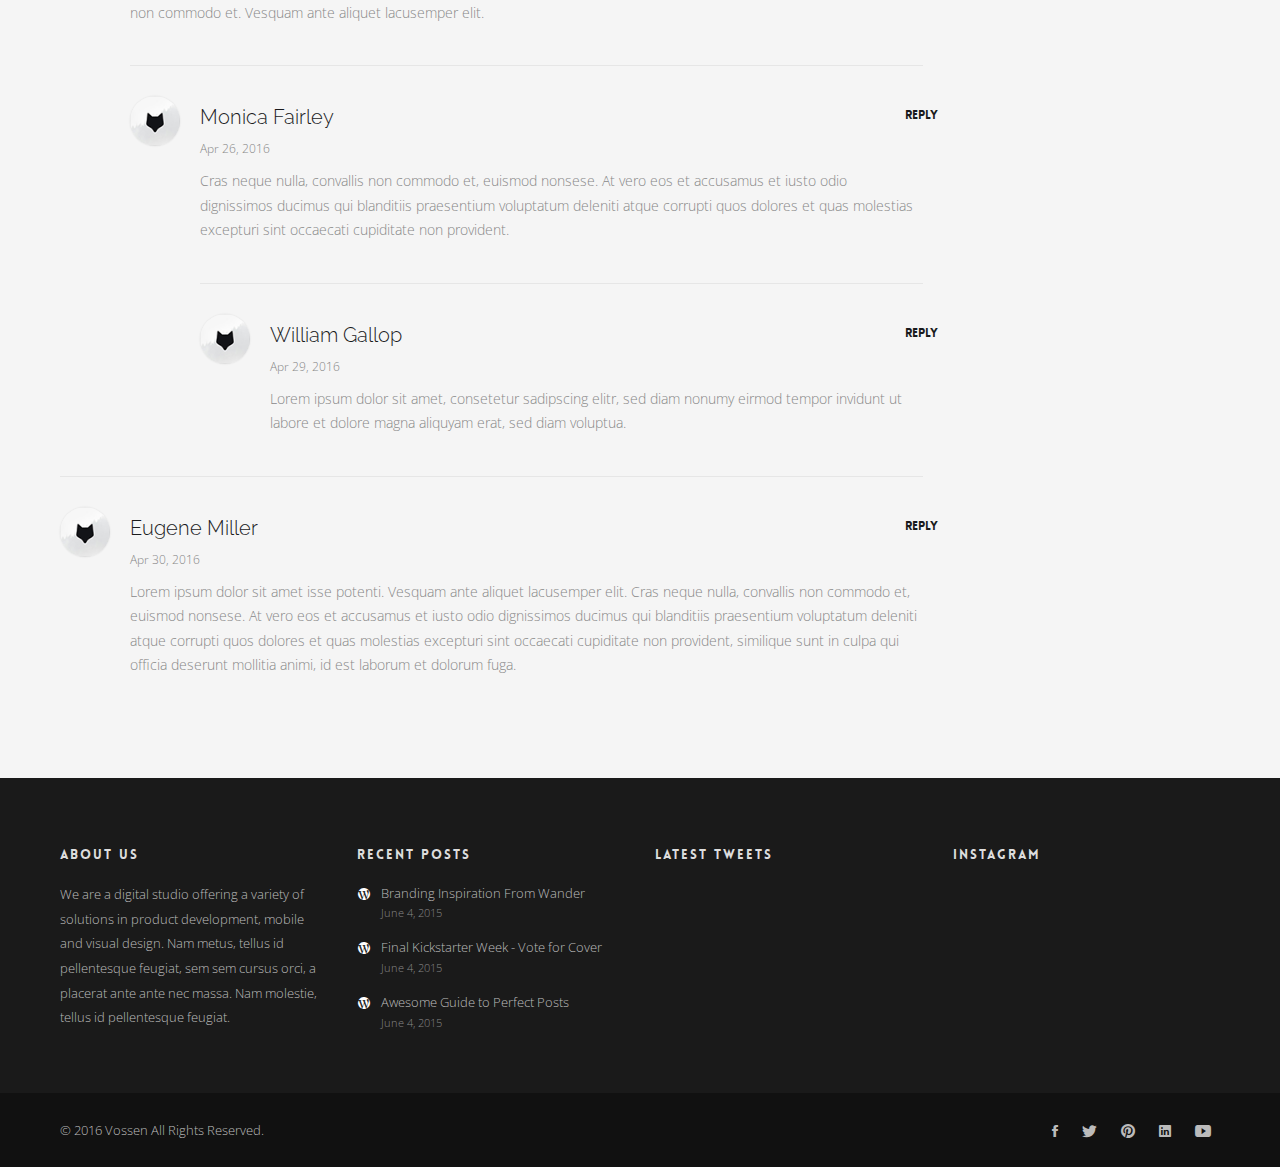
<file: blog-post-carousel.html>
<!DOCTYPE html>
<html lang="en">
    <head>  
        <meta charset="utf-8">
        <meta http-equiv="X-UA-Compatible" content="IE=edge">
        <meta name="viewport" content="width=device-width, initial-scale=1">
        <title>Wander - Multipurpose HTML Template</title> 
        <link href="img/assets/favicon.png" rel="icon" type="image/png"> 
        <link href="css/plugins.css" rel="stylesheet" type="text/css">   
        <link href="css/theme.css" rel="stylesheet" type="text/css">   
        <link href="css/ionicons.min.css" rel="stylesheet" type="text/css">
        <link href="css/et-line-icons.css" rel="stylesheet" type="text/css">
        <link href="css/themify-icons.css" rel="stylesheet" type="text/css"> 
        <link href="fonts/lovelo/stylesheet.css" rel="stylesheet" type="text/css">
        <link href='https://fonts.googleapis.com/css?family=Raleway:100,200,300,400%7COpen+Sans:400,300' rel='stylesheet' type='text/css'>
        <link href="css/custom.css" rel="stylesheet" type="text/css"> 
        <link href="css/colors/blue.css" id="color-scheme" rel="stylesheet" type="text/css">
    </head>
    <body> 
        
        <!-- Start Header -->
        <nav class="navbar navbar-default fullwidth">
            <div class="container">
                
                <div class="navbar-header">
                    <div class="container">
                        <button type="button" class="navbar-toggle collapsed" data-toggle="collapse" data-target="#navbar" aria-expanded="false" aria-controls="navbar">
                            <span class="sr-only">Toggle navigation</span>
                            <span class="icon-bar top-bar"></span>
                            <span class="icon-bar middle-bar"></span>
                            <span class="icon-bar bottom-bar"></span>
                        </button>
                        <a class="navbar-brand" href="#"><img src="img/assets/logo-light.png" class="logo-light" alt="#"><img src="img/assets/logo-dark.png" class="logo-dark" alt="#"></a> 
                    </div>
                </div>

                <div id="navbar" class="navbar-collapse collapse">
                    <div class="container">
                        <ul class="nav navbar-nav menu-right">
                        
                            <li class="dropdown megamenu"><a class="dropdown-toggle">Home<i class="ti-angle-down"></i></a>
                                <ul class="dropdown-menu fullwidth">
                                    <li class="megamenu-content withdesc">
                                        <div class="row">
                                            <div class="col-md-15 mg-col">
                                                <h5>Home Layouts</h5>
                                                <ul>
                                                    <li><a href="index.html">Home Default</a></li>
                                                    <li><a href="home-landing.html">Home Landing</a></li>
                                                    <li><a href="home-event.html">Home Event</a></li>
                                                    <li><a href="home-agency.html">Home Agency</a></li>
                                                </ul>
                                            </div>
                                            <div class="col-md-15 mg-col">
                                                <h5>Home Layouts</h5>
                                                <ul>
                                                    <li><a href="home-shop.html">Home Shop</a></li>
                                                    <li><a href="home-portfolio.html">Home Portfolio</a></li>
                                                    <li><a href="home-blog.html">Home Blog</a></li>
                                                    <li><a href="home-one-page.html">Home One Page</a></li>
                                                </ul>
                                            </div>
                                            <div class="col-md-15 mg-col">
                                                <h5>Hero Layouts</h5>
                                                <ul>
                                                    <li><a href="home-slider-fullscreen.html">Parallax Slider Fullscreen</a></li>
                                                    <li><a href="home-slider-fullwidth.html">Owl Parallax Slider Fullwidth</a></li>
                                                    <li><a href="home-video-fullscreen.html">Youtube Video Fullscreen</a></li>
                                                    <li><a href="home-video-fullwidth.html">Video Fullwidth</a></li>
                                                </ul>
                                            </div>
                                            <div class="col-md-15 mg-col">
                                                <h5>Hero Layouts</h5>
                                                <ul>
                                                    <li><a href="home-content-slider-fullscreen.html">Content Slider Fullscreen</a></li>
                                                    <li><a href="home-content-slider-fullwidth.html">Owl Content Slider Fullwidth</a></li>
                                                    <li><a href="home-parallax-fullwidth.html">Parallax Image Fullwidth</a></li>
                                                    <li><a href="home-coming-soon.html">Home Coming Soon</a></li>
                                                </ul>
                                            </div>
                                            <div class="col-md-15 mg-col">
                                                <a href="http://themeforest.net/user/vossendesign/portfolio" target="_blank" class="nav-btn-img"><img src="img/assets/nav-btn.png" class="img-responsive"></a>
                                                <a href="http://themeforest.net/user/vossendesign/portfolio" target="_blank" class="btn btn-nav btn-primary">Purchase Now</a>
                                            </div>
                                        </div>
                                    </li>
                                </ul> 
                            </li> 
                            
                            <li class="dropdown"><a class="dropdown-toggle">Pages<i class="ti-angle-down"></i></a> 
                                <ul class="dropdown-menu">    
                                    <li><a href="pages-about-us.html">About Us</a></li> 
                                    <li><a href="pages-about-us-two.html">About Us Two</a></li>
                                    <li><a href="pages-about-me.html">About Me</a></li> 
                                    <li><a href="pages-services.html">Services</a></li> 
                                    <li><a href="pages-services-two.html">Services Two</a></li>   
                                    <li><a href="pages-404.html">404 Page</a></li>
                                    <li><a href="pages-pricing.html">Price List</a></li>
                                    <li class="dropdown dropdown-submenu"><a href="pages-contact-modern.html" class="dropdown-toggle">Contact<i class="ti-angle-right"></i></a>  
                                        <ul class="dropdown-menu">
                                            <li><a href="pages-contact-modern.html">Contact Modern</a></li>
                                            <li><a href="pages-contact-creative.html">Contact Creative</a></li>
                                            <li><a href="pages-contact-simple.html">Contact Simple</a></li>
                                        </ul>
                                    </li> 
                                </ul> 
                            </li>
                            
                            <li class="dropdown megamenu"><a class="dropdown-toggle">Features<i class="ti-angle-down"></i></a> 
                                <ul class="dropdown-menu fullwidth">
                                    <li class="megamenu-content withdesc">
                                        <div class="row">
                                            <div class="col-md-3 mg-col">  
                                                <h5>Interactive</h5>
                                                <ul class="icon-items">
                                                    <li><a href="features-accordions.html"><i class="ion-navicon-round"></i>Accordions</a></li>
                                                    <li><a href="features-tabs.html"><i class="ion-more"></i>Tabs</a></li>
                                                    <li><a href="features-team.html"><i class="icon ion-android-contact"></i>Team</a></li>
                                                    <li><a href="features-google-maps.html"><i class="ion-map"></i>Google Maps</a></li> 
                                                    <li><a href="features-image-columns.html"><i class="ion-image"></i>Image Columns</a></li>
                                                    <li><a href="features-slider-columns.html"><i class="ion-android-image"></i>Slider Columns</a></li>
                                                </ul>
                                            </div>
                                            <div class="col-md-3 mg-col">  
                                                <h5>Powerful</h5>
                                                <ul class="icon-items">
                                                    <li><a href="features-header-styles.html"><i class="ion-navicon-round"></i>Headers</a></li> 
                                                    <li><a href="features-footer-2.html#footer-2"><i class="ion-paper-airplane"></i>Footer Alt</a></li>
                                                    <li><a href="features-buttons.html"><i class="ion-code-working"></i>Buttons</a></li>
                                                    <li><a href="features-boxes.html"><i class="ion-android-expand"></i>Icon & Text Boxes</a></li>
                                                    <li><a href="features-tooltips-labels.html"><i class="ion-compose"></i>Tooltip & Labels</a></li>
                                                    <li><a href="features-countdowns.html"><i class="ion-compass"></i>Countdowns</a></li>
                                                </ul>
                                            </div>
                                            <div class="col-md-3 mg-col">  
                                                <h5>Elegant</h5>
                                                <ul class="icon-items">
                                                    <li><a href="features-typography.html"><i class="ion-asterisk"></i>Typography</a></li>
                                                    <li><a href="features-icons-et-icons.html"><i class="ion-log-in"></i>Et Icons</a></li>
                                                    <li><a href="features-icons-ion.html"><i class="ion-heart"></i>Ion Icons</a></li>
                                                    <li><a href="features-lists.html"><i class="ion-clipboard"></i>Lists</a></li> 
                                                    <li><a href="features-grid.html"><i class="ion-grid"></i>Grid Columns</a></li>
                                                    <li><a href="features-callouts.html"><i class="ion-android-wifi"></i>Callouts</a></li>
                                                    
                                                </ul>
                                            </div>
                                            <div class="col-md-3 mg-col"> 
                                                <h5>Features</h5>
                                                <ul class="icon-items">
                                                    <li><a href="features-features.html"><i class="ion-android-star"></i>Features</a></li> 
                                                    <li><a href="features-progress-bars.html"><i class="ion-wand"></i>Progress Bars</a></li> 
                                                    <li><a href="features-progress-circles.html"><i class="ion-compass"></i>Progress Circles</a></li> 
                                                    <li><a href="features-alerts.html"><i class="ion-radio-waves"></i>Alerts</a></li>
                                                    <li><a href="features-video-embeds.html"><i class="ion-aperture"></i>Videos Embeds</a></li>
                                                    <li><a href="features-sound-embeds.html"><i class="ion-volume-medium"></i>Audio Embeds</a></li>
                                                </ul>
                                            </div>
                                        </div>
                                    </li>
                                </ul> 
                            </li>
                            
                            <li class="dropdown megamenu"><a class="dropdown-toggle">Portfolio<i class="ti-angle-down"></i></a> 
                                <ul class="dropdown-menu fullwidth">
                                    <li class="megamenu-content withdesc">
                                        <div class="row">
                                            <div class="col-md-3 mg-col">  
                                                <h5>Fullwidth</h5>
                                                <ul class="icon-items">
                                                    <li><a href="portfolio-fullwidth-grid.html">Fullwidth Grid</a></li>
                                                    <li><a href="portfolio-fullwidth-masonry.html">Fullwidth Masonry</a></li>
                                                    <li><a href="portfolio-fullwidth-metro.html">Fullwidth Metro</a></li>
                                                    <li><a href="portfolio-fullwidth-no-gutter.html">Fullwidth No Gutter</a></li>
                                                </ul>
                                            </div>
                                            <div class="col-md-3 mg-col">  
                                                <h5>Boxed</h5>
                                                <ul class="icon-items"> 
                                                    <li><a href="portfolio-boxed-grid.html">Boxed Grid</a></li>
                                                    <li><a href="portfolio-boxed-masonry.html">Boxed Masonry</a></li>
                                                    <li><a href="portfolio-boxed-metro.html">Boxed Metro</a></li>
                                                    <li><a href="portfolio-boxed-no-gutter.html">Boxed No Gutter</a></li>
                                                </ul>
                                            </div>
                                            <div class="col-md-3 mg-col">
                                                <h5>Gallery</h5>
                                                <ul class="icon-items">
                                                    <li><a href="portfolio-gallery-images.html">Gallery Images</a></li>
                                                    <li><a href="portfolio-gallery-video.html">Gallery Video</a></li>
                                                    <li><a href="portfolio-gallery-audio.html">Gallery Audio</a></li>
                                                    <li><a href="portfolio-gallery-carousel.html">Gallery Carousel</a></li>
                                                </ul>
                                            </div>
                                            <div class="col-md-3 mg-col">
                                                <h5>Projects</h5>
                                                <ul class="icon-items">
                                                    <li><a href="portfolio-project-carousel.html">Project Carousel</a></li>
                                                    <li><a href="portfolio-project-gallery.html">Project Gallery</a></li>
                                                    <li><a href="portfolio-project-image.html">Project Image</a></li>
                                                    <li><a href="portfolio-project-video.html">Project Video</a></li>
                                                </ul>
                                            </div>
                                        </div>
                                    </li>
                                </ul> 
                            </li> 
                            
                            <li class="dropdown"><a class="dropdown-toggle">Blog<i class="ti-angle-down"></i></a> 
                                <ul class="dropdown-menu">
                                    <li><a href="blog-standard.html">Blog Standard</a></li>
                                    <li><a href="blog-grid.html">Blog Grid</a></li> 
                                    <li><a href="blog-sidebar.html">Blog Sidebar</a></li> 
                                    <li><a href="blog-masonry.html">Blog Masonry</a></li> 
                                    <li><a href="blog-carousel.html">Blog Carousel</a></li>
                                    <li><a href="blog-post-carousel.html">Post Gallery</a></li> 
                                    <li><a href="blog-post-image.html">Post Image</a></li> 
                                    <li><a href="blog-post-audio.html">Post Audio</a></li> 
                                    <li><a href="blog-post-video.html">Post Video</a></li>    
                                </ul>
                            </li>  
                            
                            <li class="dropdown adjust-pos"><a class="dropdown-toggle">Shop<i class="ti-angle-down"></i></a> 
                                <ul class="dropdown-menu">    
                                    <li><a href="shop-fullwidth.html">Shop Fullwidth</a></li> 
                                    <li><a href="shop-standard.html">Shop Standard</a></li>   
                                    <li><a href="shop-boxed.html">Shop Boxed</a></li>
                                    <li><a href="shop-masonry.html">Shop Masonry</a></li>  
                                    <li><a href="shop-product.html">Single Product</a></li>
                                    <li><a href="shop-cart.html">Shop Cart</a></li>
                                    <li><a href="shop-checkout.html">Shop Checkout</a></li> 
                                </ul>
                            </li>
                            
                            <li class="nav-separator"></li>
                            <li class="nav-icon"><a class="popup-with-zoom-anim search" href="#search-modal"><i class="flaticon-search"></i> <span class="hidden-md">Search</span></a></li>
                            <div id="search-modal" class="zoom-anim-dialog mfp-hide"><form><input type="text" id="search-modal-input" placeholder=" Start typing to search..." autocomplete="off"></form></div>
                            <li class="nav-icon dropdown nav-shop-cart">
                                <a class="dropdown-toggle"><i class="flaticon-shop"></i><span class="label-items-in-cart">2</span><span class="hidden-md">Your Bag</span></a>
                                <ul class="dropdown-menu">    
                                    <li>
                                        <span class="nav-cart-item">
                                            <img src="img/shop/5.jpg" alt="#">
                                            <span class="nav-cart-item-info">
                                                <span>Sparrow Ankle Pants</span>
                                                <span class="bold">$49.95</span>
                                            </span>
                                            <button class="nav-cart-remove"><i class="ion-close"></i></button>
                                        </span>
                                        <span class="nav-cart-item">
                                            <img src="img/shop/3.jpg" alt="#">
                                            <span class="nav-cart-item-info">
                                                <span>Jacquelyn Sleeve Top</span>
                                                <span class="bold">$89.95</span>
                                            </span>
                                            <button class="nav-cart-remove"><i class="ion-close"></i></button>
                                        </span>
                                        <span class="nav-cart-total">
                                            <h6 class="bold">Subtotal:<span class="nav-cart-amount">$139.99</span></h6>
                                            <a href="shop-cart.html" class="btn btn-xs btn-nav-cart">View Cart</a>
                                            <a href="shop-cart.html" class="btn btn-xs btn-primary btn-nav-checkout">Checkout</a>
                                        </span>
                                  </li>
                                </ul>
                            </li>
                            
                        </ul>
                        
                    </div>
                </div> 
            </div>
        </nav>
        <!-- End Header -->
            
        <section class="blog">
            <div class="container">
                <div class="row">

                    <!-- Blog Content -->
                    <div class="col-md-9">

                        <div class="blog-post"> 
                            <div class="post-date">
                                <h4 class="month">Apr</h4>
                                <h3 class="day">24</h3>
                                <span class="year">2016</span>
                            </div> 
                            <div class="image-slider2 owl-carousel navigation-thin pagination-in">
                                <div><img src="img/blog/1.jpg" class="img-responsive width100" alt="#"></div>
                                <div><img src="img/blog/2.jpg" class="img-responsive width100" alt="#"></div>
                                <div><img src="img/blog/5.jpg" class="img-responsive width100" alt="#"></div>
                            </div> 
                            <a class="link-to-post" href="#"><h3>Amazing Blog Post</h3></a>
                            <p class="blog-post-categories">
                                <span><i class="ion-ios-pricetags-outline"></i></span>
                                <a href="#">Lifestyle</a>  
                                <span>,</span>
                                <a href="#">Travel</a> 
                            </p> 
                            <p>Contrary to popular belief, Lorem Ipsum is not simply random text. It has roots in a piece of classical Latin literature from 45 BC, making it over 2000 years old. Richard McClintock, a Latin professor at Hampden-Sydney College in Virginia, looked up one of the more obscure Latin words, consectetur, from a Lorem Ipsum passage, and going through the cites.</p>
                            <p>Lorem Ipsum comes from sections 1.10.32 and 1.10.33 of "de Finibus Bonorum et Malorum" (The Extremes of Good and Evil) by Cicero, written in 45 BC. This book is a treatise on the theory of ethics, very popular during the Renaissance. The first line of Lorem Ipsum, "Lorem ipsum dolor sit amet..", comes from a line in section. The standard chunk of Lorem Ipsum used since the 1500s is reproduced below for those interested. There are many variations of passages of Lorem Ipsum available, but the majority.</p>
                            <p>Phasellus nibh tortor, varius vitae orci sit amet, placerat ornare quam. Nunc sapien risus, <strong>tictum id orci quis, rutrum cursus ipsum. Phasellus pellentesque ultricies pretium.</strong></p>

                            <blockquote><p>Phasellus nibh tortor, varius vitae orci sit amet, placerat ornare quam. Nunc sapien risus, tictum id orci quis, rutrum cursus ipsum. ultricies pretium. Phasellus nibh tortor, varius vitae orci sit amet, <strong>placerat ornare quamm, nunc</strong> sapien risus, <strong>tictum id orci quis, rutrum</strong> cursus ipsum. Phasellus pellentesque ultricies pretium, placerat ornare quam</p></blockquote>

                            <p>Lorem ipsum dolor sit amet, consetetur sadipscing elitr, sed diam nonumy eirmod tempor invidunt ut labore et dolore magna aliquyam erat, sed diam voluptua. At vero eos et accusam et justo duo <a href="#">dolores et ea</a> rebum. Stet clita kasd gubergren, no sea takimata sanctus <a href="#">magna aliquyam erat</a>, sed diam voluptua. At vero eos et accusam et justo duo dolores et ea rebum. Stet clita kasd gubergren, no sea takimata sanctus est Lorem ipsum dolor sit amet.<p>  

                            <p><em>Vestibulum ante ipsum primis in faucibus orci luctus et ultrices posuere cubilia Curae; Nam at velit nisl. Aenean vitae est nisl. Cras molestie molestie nisl vel imperdiet. Donec vel mi sem.</em></p>

                        </div> 


                        <!-- Comments -->
                        <div class="comments">

                            <h4 class="comments-title">4 Comments</h4>
                            <div class="comment first depth-1">
                                <a class="pull-left" href="#">
                                    <img class="avatar" src="img/assets/avatar.jpg" alt="">
                                </a>
                                <div class="comment-body">
                                    <a class="comment-reply" href="#">Reply</a>
                                    <h4 class="comment-heading">Chris Holland</h4> 
                                    <p class="comment-time">Apr 24, 2016</p>
                                    <p>Lorem ipsum dolor sit amet, consetetur sadipscing elitr, sed diam nonumy eirmod tempor invidunt ut labore et dolore magna aliquyam erat, sed diam voluptua. At vero eos et accusam et justo duo dolores et ea rebum. Stet clita kasd gubergren, no sea takimata sanctus magna aliquyam erat, sed diam voluptua. Vesquam ante aliquet lacusemper elit. Cras neque nulla, convallis non commodo et. Vesquam ante aliquet lacusemper elit.</p> 
                                </div>
                            </div>   

                            <div class="comment depth-2">
                                <a class="pull-left" href="#">
                                    <img class="avatar" src="img/assets/avatar.jpg" alt="">
                                </a>
                                <div class="comment-body">
                                    <a class="comment-reply" href="#">Reply</a>
                                    <h4 class="comment-heading">Monica Fairley</h4> 
                                    <p class="comment-time">Apr 26, 2016</p>
                                    <p>Cras neque nulla, convallis non commodo et, euismod nonsese. At vero eos et accusamus et iusto odio dignissimos ducimus qui blanditiis praesentium voluptatum deleniti atque corrupti quos dolores et quas molestias excepturi sint occaecati cupiditate non provident.</p> 
                                </div>
                            </div>  

                            <div class="comment depth-3">
                                <a class="pull-left" href="#">
                                    <img class="avatar" src="img/assets/avatar.jpg" alt="">
                                </a>
                                <div class="comment-body">
                                    <a class="comment-reply" href="#">Reply</a>
                                    <h4 class="comment-heading">William Gallop</h4> 
                                    <p class="comment-time">Apr 29, 2016</p> 
                                    <p>Lorem ipsum dolor sit amet, consetetur sadipscing elitr, sed diam nonumy eirmod tempor invidunt ut labore et dolore magna aliquyam erat, sed diam voluptua.</p> 
                                </div>
                            </div>  

                            <div class="comment depth-1">
                                <a class="pull-left" href="#">
                                    <img class="avatar" src="img/assets/avatar.jpg" alt="">
                                </a>
                                <div class="comment-body">
                                    <a class="comment-reply" href="#">Reply</a>
                                    <h4 class="comment-heading">Eugene Miller</h4> 
                                    <p class="comment-time">Apr 30, 2016</p>
                                    <p>Lorem ipsum dolor sit amet isse potenti. Vesquam ante aliquet lacusemper elit. Cras neque nulla, convallis non commodo et, euismod nonsese. At vero eos et accusamus et iusto odio dignissimos ducimus qui blanditiis praesentium voluptatum deleniti atque corrupti quos dolores et quas molestias excepturi sint occaecati cupiditate non provident, similique sunt in culpa qui officia deserunt mollitia animi, id est laborum et dolorum fuga.</p> 
                                </div>
                            </div> 

                        </div>

                    </div>
                    <!-- End Blog Content -->

                    <!-- Sidebar -->
                    <div class="col-md-3 sidebar"> 

                        <div class="blog-widget">
                            <h5>About</h5>
                            <p>Lorem ipsum dolor sit amet, consectetur adipiscing elit. Sed dui lorem, adipiscing in adipiscing et, interdum nec metus. Mauris ultricies, justo eu convallis placerat.</p>
                        </div>  

                        <div class="blog-widget">
                            <h5>Categories</h5>
                            <ul class="category-list list-icons">
                                <li><a href="#"><i class="ion-ios-arrow-right"></i>Travel</a></li>
                                <li><a href="#"><i class="ion-ios-arrow-right"></i>Lifestyle</a></li>
                                <li><a href="#"><i class="ion-ios-arrow-right"></i>Wander</a></li>  
                                <li><a href="#"><i class="ion-ios-arrow-right"></i>Graphics</a></li>
                                <li><a href="#"><i class="ion-ios-arrow-right"></i>Other Bits</a></li>
                            </ul> 
                        </div> 

                        <div class="blog-widget blog-tags">
                            <h5>Tags</h5>
                            <ul class="tags-list">
                                <li><a href="#">Design</a></li>
                                <li><a href="#">Photography</a></li>
                                <li><a href="#">Branding</a></li> 
                                <li><a href="#">Videos</a></li>
                                <li><a href="#">Web Design</a></li>      
                                <li><a href="#">Apps</a></li>
                                <li><a href="#">Development</a></li> 
                            </ul>
                        </div> 

                        <div class="blog-widget">
                            <h5>Archives</h5>
                            <ul class="category-list list-icons">
                                <li><a href="#"><i class="ion-ios-arrow-right"></i>April 2016</a></li>
                                <li><a href="#"><i class="ion-ios-arrow-right"></i>March 2016</a></li>
                                <li><a href="#"><i class="ion-ios-arrow-right"></i>February 2016</a></li> 
                                <li><a href="#"><i class="ion-ios-arrow-right"></i>January 2016</a></li>
                                <li><a href="#"><i class="ion-ios-arrow-right"></i>December 2015</a></li>
                            </ul> 
                        </div>

                        <div class="sidebar-share"> 
                            <ul class="list-inline">
                                <li><a href="#"><i class="ti-twitter-alt"></i></a></li>
                                <li><a href="#"><i class="ti-facebook"></i></a></li>
                                <li><a href="#"><i class="ti-linkedin"></i></a></li>
                                <li><a href="#"><i class="ti-pinterest-alt"></i></a></li> 
                                <li><a href="#"><i class="ti-google"></i></a></li> 
                            </ul> 
                        </div>   


                    </div>
                    <!-- End Sidebar --> 

                </div>
            </div>
        </section> 
        
        <!-- Footer One -->
        <footer id="footer-1">

            <div class="footer-columns">
                <div class="container">
                    <div class="row">

                        <div class="col-md-3">
                            <h4 class="subheading">About Us</h4>
                            <p>We are a digital studio offering a variety of solutions in product development, mobile and visual design. Nam metus, tellus id pellentesque feugiat, sem sem cursus orci, a placerat ante ante nec massa. Nam molestie, tellus id pellentesque feugiat.</p> 
                        </div>

                        <div class="col-md-3">
                            <h4 class="subheading">Recent Posts</h4>
                            <ul class="footer-recent-posts">
                                <li><a href="blog-post-carousel.html">Branding Inspiration From Wander</a><span class="recent-post-date">June 4, 2015</span></li>
                                <li><a href="blog-post-video.html">Final Kickstarter Week - Vote for Cover</a><span class="recent-post-date">June 4, 2015</span></li>
                                <li><a href="blog-grid.html">Awesome Guide to Perfect Posts</a><span class="recent-post-date">June 4, 2015</span></li>
                            </ul>
                        </div>

                        <div class="col-md-3">
                            <h4 class="subheading">Latest Tweets</h4>  
                            <div id="twitter-feed" data-twitter-widget-id="455427632419442688"></div> 
                        </div>

                        <div class="col-md-3">
                            <h4 class="subheading">Instagram</h4>
                            <div id="instagram-feed" data-instagram-username="vossen_inc"><ul></ul></div>
                        </div>

                    </div>
                </div>  
            </div>

            <div class="footer-copyright">
                <div class="container">
                    <div class="row">

                        <div class="col-md-6 col-sm-12">
                            <p>© 2016 <a href="index.html" class="logo">Vossen</a> All Rights Reserved. </p>
                        </div>
                        <div class="col-md-6 col-sm-12">
                            <ul class="social-icons">
                                <li><a href="#"><i class="icon ion-social-facebook"></i></a></li>
                                <li><a href="#"><i class="icon ion-social-twitter"></i></a></li> 	 
                                <li><a href="#"><i class="icon ion-social-pinterest"></i></a></li>  
                                <li><a href="#"><i class="icon ion-social-linkedin"></i></a></li>   
                                <li><a href="#"><i class="icon ion-social-youtube"></i></a></li>
                            </ul>
                        </div>
                    </div>
                </div>
            </div>

        </footer>
        <!-- End Footer One -->

        <!-- Start Back To Top -->
        <a id="back-to-top"><i class="icon ion-chevron-up"></i></a>
        <!-- End Back To Top --> 
        
        <!-- Scripts -->
        <script src="js/jquery.min.js"></script>
        <script src="js/plugins.js"></script>
        <script src="js/scripts.js"></script>

    </body>
</html>
</file>
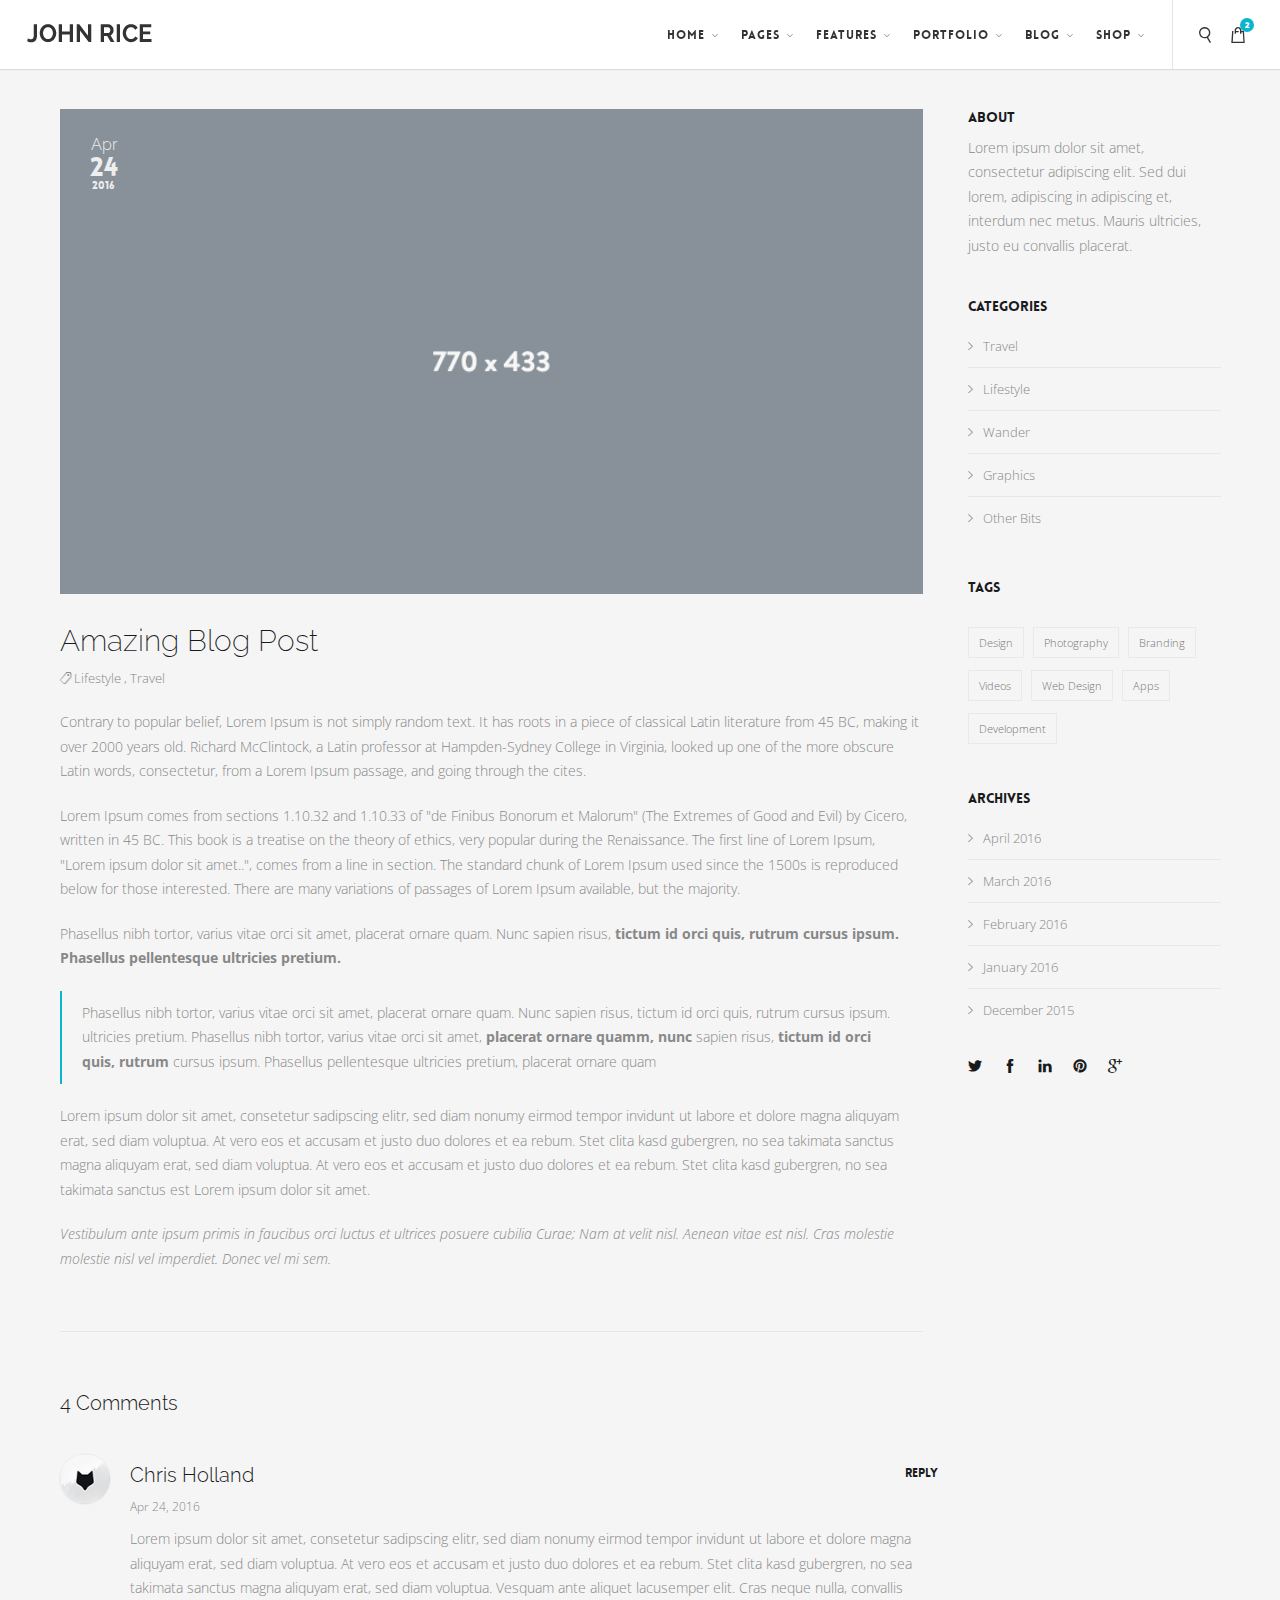
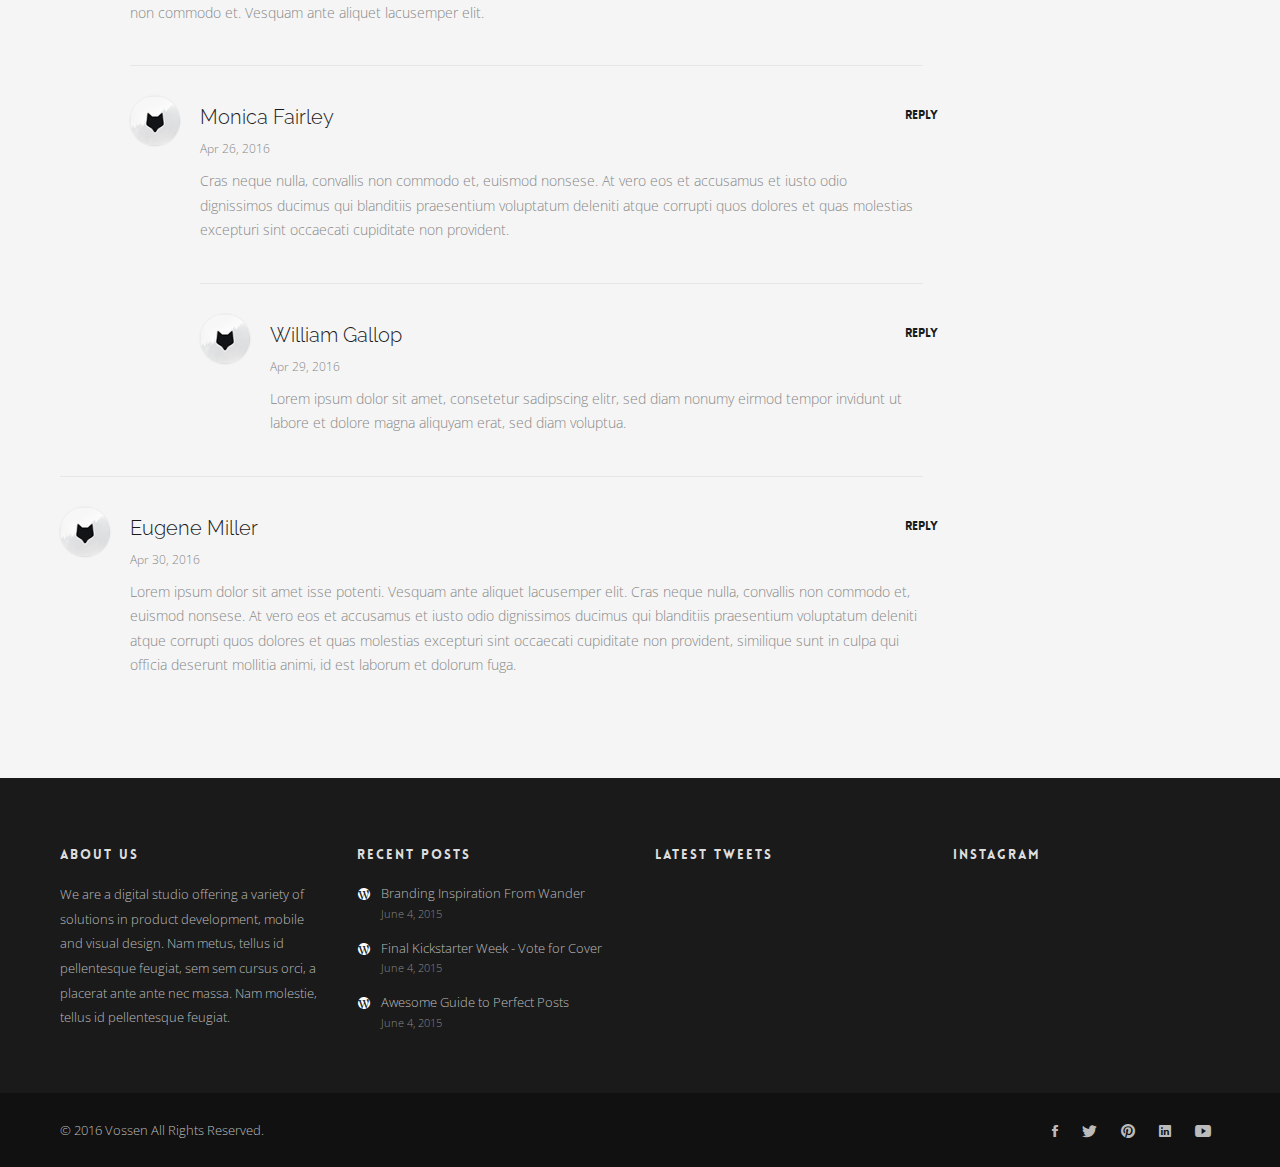
<file: blog-post-image.html>
<!DOCTYPE html>
<html lang="en">
    <head>  
        <meta charset="utf-8">
        <meta http-equiv="X-UA-Compatible" content="IE=edge">
        <meta name="viewport" content="width=device-width, initial-scale=1">
        <title>Wander - Multipurpose HTML Template</title> 
        <link href="img/assets/favicon.png" rel="icon" type="image/png"> 
        <link href="css/plugins.css" rel="stylesheet" type="text/css">   
        <link href="css/theme.css" rel="stylesheet" type="text/css">   
        <link href="css/ionicons.min.css" rel="stylesheet" type="text/css">
        <link href="css/et-line-icons.css" rel="stylesheet" type="text/css">
        <link href="css/themify-icons.css" rel="stylesheet" type="text/css"> 
        <link href="fonts/lovelo/stylesheet.css" rel="stylesheet" type="text/css">
        <link href='https://fonts.googleapis.com/css?family=Raleway:100,200,300,400%7COpen+Sans:400,300' rel='stylesheet' type='text/css'>
        <link href="css/custom.css" rel="stylesheet" type="text/css"> 
        <link href="css/colors/blue.css" id="color-scheme" rel="stylesheet" type="text/css">
    </head>
    <body> 
        
        <!-- Start Header -->
        <nav class="navbar navbar-default fullwidth">
            <div class="container">
                
                <div class="navbar-header">
                    <div class="container">
                        <button type="button" class="navbar-toggle collapsed" data-toggle="collapse" data-target="#navbar" aria-expanded="false" aria-controls="navbar">
                            <span class="sr-only">Toggle navigation</span>
                            <span class="icon-bar top-bar"></span>
                            <span class="icon-bar middle-bar"></span>
                            <span class="icon-bar bottom-bar"></span>
                        </button>
                        <a class="navbar-brand" href="#"><img src="img/assets/logo-light.png" class="logo-light" alt="#"><img src="img/assets/logo-dark.png" class="logo-dark" alt="#"></a> 
                    </div>
                </div>

                <div id="navbar" class="navbar-collapse collapse">
                    <div class="container">
                        <ul class="nav navbar-nav menu-right">
                        
                            <li class="dropdown megamenu"><a class="dropdown-toggle">Home<i class="ti-angle-down"></i></a>
                                <ul class="dropdown-menu fullwidth">
                                    <li class="megamenu-content withdesc">
                                        <div class="row">
                                            <div class="col-md-15 mg-col">
                                                <h5>Home Layouts</h5>
                                                <ul>
                                                    <li><a href="index.html">Home Default</a></li>
                                                    <li><a href="home-landing.html">Home Landing</a></li>
                                                    <li><a href="home-event.html">Home Event</a></li>
                                                    <li><a href="home-agency.html">Home Agency</a></li>
                                                </ul>
                                            </div>
                                            <div class="col-md-15 mg-col">
                                                <h5>Home Layouts</h5>
                                                <ul>
                                                    <li><a href="home-shop.html">Home Shop</a></li>
                                                    <li><a href="home-portfolio.html">Home Portfolio</a></li>
                                                    <li><a href="home-blog.html">Home Blog</a></li>
                                                    <li><a href="home-one-page.html">Home One Page</a></li>
                                                </ul>
                                            </div>
                                            <div class="col-md-15 mg-col">
                                                <h5>Hero Layouts</h5>
                                                <ul>
                                                    <li><a href="home-slider-fullscreen.html">Parallax Slider Fullscreen</a></li>
                                                    <li><a href="home-slider-fullwidth.html">Owl Parallax Slider Fullwidth</a></li>
                                                    <li><a href="home-video-fullscreen.html">Youtube Video Fullscreen</a></li>
                                                    <li><a href="home-video-fullwidth.html">Video Fullwidth</a></li>
                                                </ul>
                                            </div>
                                            <div class="col-md-15 mg-col">
                                                <h5>Hero Layouts</h5>
                                                <ul>
                                                    <li><a href="home-content-slider-fullscreen.html">Content Slider Fullscreen</a></li>
                                                    <li><a href="home-content-slider-fullwidth.html">Owl Content Slider Fullwidth</a></li>
                                                    <li><a href="home-parallax-fullwidth.html">Parallax Image Fullwidth</a></li>
                                                    <li><a href="home-coming-soon.html">Home Coming Soon</a></li>
                                                </ul>
                                            </div>
                                            <div class="col-md-15 mg-col">
                                                <a href="http://themeforest.net/user/vossendesign/portfolio" target="_blank" class="nav-btn-img"><img src="img/assets/nav-btn.png" class="img-responsive"></a>
                                                <a href="http://themeforest.net/user/vossendesign/portfolio" target="_blank" class="btn btn-nav btn-primary">Purchase Now</a>
                                            </div>
                                        </div>
                                    </li>
                                </ul> 
                            </li> 
                            
                            <li class="dropdown"><a class="dropdown-toggle">Pages<i class="ti-angle-down"></i></a> 
                                <ul class="dropdown-menu">    
                                    <li><a href="pages-about-us.html">About Us</a></li> 
                                    <li><a href="pages-about-us-two.html">About Us Two</a></li>
                                    <li><a href="pages-about-me.html">About Me</a></li> 
                                    <li><a href="pages-services.html">Services</a></li> 
                                    <li><a href="pages-services-two.html">Services Two</a></li>   
                                    <li><a href="pages-404.html">404 Page</a></li>
                                    <li><a href="pages-pricing.html">Price List</a></li>
                                    <li class="dropdown dropdown-submenu"><a href="pages-contact-modern.html" class="dropdown-toggle">Contact<i class="ti-angle-right"></i></a>  
                                        <ul class="dropdown-menu">
                                            <li><a href="pages-contact-modern.html">Contact Modern</a></li>
                                            <li><a href="pages-contact-creative.html">Contact Creative</a></li>
                                            <li><a href="pages-contact-simple.html">Contact Simple</a></li>
                                        </ul>
                                    </li> 
                                </ul> 
                            </li>
                            
                            <li class="dropdown megamenu"><a class="dropdown-toggle">Features<i class="ti-angle-down"></i></a> 
                                <ul class="dropdown-menu fullwidth">
                                    <li class="megamenu-content withdesc">
                                        <div class="row">
                                            <div class="col-md-3 mg-col">  
                                                <h5>Interactive</h5>
                                                <ul class="icon-items">
                                                    <li><a href="features-accordions.html"><i class="ion-navicon-round"></i>Accordions</a></li>
                                                    <li><a href="features-tabs.html"><i class="ion-more"></i>Tabs</a></li>
                                                    <li><a href="features-team.html"><i class="icon ion-android-contact"></i>Team</a></li>
                                                    <li><a href="features-google-maps.html"><i class="ion-map"></i>Google Maps</a></li> 
                                                    <li><a href="features-image-columns.html"><i class="ion-image"></i>Image Columns</a></li>
                                                    <li><a href="features-slider-columns.html"><i class="ion-android-image"></i>Slider Columns</a></li>
                                                </ul>
                                            </div>
                                            <div class="col-md-3 mg-col">  
                                                <h5>Powerful</h5>
                                                <ul class="icon-items">
                                                    <li><a href="features-header-styles.html"><i class="ion-navicon-round"></i>Headers</a></li> 
                                                    <li><a href="features-footer-2.html#footer-2"><i class="ion-paper-airplane"></i>Footer Alt</a></li>
                                                    <li><a href="features-buttons.html"><i class="ion-code-working"></i>Buttons</a></li>
                                                    <li><a href="features-boxes.html"><i class="ion-android-expand"></i>Icon & Text Boxes</a></li>
                                                    <li><a href="features-tooltips-labels.html"><i class="ion-compose"></i>Tooltip & Labels</a></li>
                                                    <li><a href="features-countdowns.html"><i class="ion-compass"></i>Countdowns</a></li>
                                                </ul>
                                            </div>
                                            <div class="col-md-3 mg-col">  
                                                <h5>Elegant</h5>
                                                <ul class="icon-items">
                                                    <li><a href="features-typography.html"><i class="ion-asterisk"></i>Typography</a></li>
                                                    <li><a href="features-icons-et-icons.html"><i class="ion-log-in"></i>Et Icons</a></li>
                                                    <li><a href="features-icons-ion.html"><i class="ion-heart"></i>Ion Icons</a></li>
                                                    <li><a href="features-lists.html"><i class="ion-clipboard"></i>Lists</a></li> 
                                                    <li><a href="features-grid.html"><i class="ion-grid"></i>Grid Columns</a></li>
                                                    <li><a href="features-callouts.html"><i class="ion-android-wifi"></i>Callouts</a></li>
                                                    
                                                </ul>
                                            </div>
                                            <div class="col-md-3 mg-col"> 
                                                <h5>Features</h5>
                                                <ul class="icon-items">
                                                    <li><a href="features-features.html"><i class="ion-android-star"></i>Features</a></li> 
                                                    <li><a href="features-progress-bars.html"><i class="ion-wand"></i>Progress Bars</a></li> 
                                                    <li><a href="features-progress-circles.html"><i class="ion-compass"></i>Progress Circles</a></li> 
                                                    <li><a href="features-alerts.html"><i class="ion-radio-waves"></i>Alerts</a></li>
                                                    <li><a href="features-video-embeds.html"><i class="ion-aperture"></i>Videos Embeds</a></li>
                                                    <li><a href="features-sound-embeds.html"><i class="ion-volume-medium"></i>Audio Embeds</a></li>
                                                </ul>
                                            </div>
                                        </div>
                                    </li>
                                </ul> 
                            </li>
                            
                            <li class="dropdown megamenu"><a class="dropdown-toggle">Portfolio<i class="ti-angle-down"></i></a> 
                                <ul class="dropdown-menu fullwidth">
                                    <li class="megamenu-content withdesc">
                                        <div class="row">
                                            <div class="col-md-3 mg-col">  
                                                <h5>Fullwidth</h5>
                                                <ul class="icon-items">
                                                    <li><a href="portfolio-fullwidth-grid.html">Fullwidth Grid</a></li>
                                                    <li><a href="portfolio-fullwidth-masonry.html">Fullwidth Masonry</a></li>
                                                    <li><a href="portfolio-fullwidth-metro.html">Fullwidth Metro</a></li>
                                                    <li><a href="portfolio-fullwidth-no-gutter.html">Fullwidth No Gutter</a></li>
                                                </ul>
                                            </div>
                                            <div class="col-md-3 mg-col">  
                                                <h5>Boxed</h5>
                                                <ul class="icon-items"> 
                                                    <li><a href="portfolio-boxed-grid.html">Boxed Grid</a></li>
                                                    <li><a href="portfolio-boxed-masonry.html">Boxed Masonry</a></li>
                                                    <li><a href="portfolio-boxed-metro.html">Boxed Metro</a></li>
                                                    <li><a href="portfolio-boxed-no-gutter.html">Boxed No Gutter</a></li>
                                                </ul>
                                            </div>
                                            <div class="col-md-3 mg-col">
                                                <h5>Gallery</h5>
                                                <ul class="icon-items">
                                                    <li><a href="portfolio-gallery-images.html">Gallery Images</a></li>
                                                    <li><a href="portfolio-gallery-video.html">Gallery Video</a></li>
                                                    <li><a href="portfolio-gallery-audio.html">Gallery Audio</a></li>
                                                    <li><a href="portfolio-gallery-carousel.html">Gallery Carousel</a></li>
                                                </ul>
                                            </div>
                                            <div class="col-md-3 mg-col">
                                                <h5>Projects</h5>
                                                <ul class="icon-items">
                                                    <li><a href="portfolio-project-carousel.html">Project Carousel</a></li>
                                                    <li><a href="portfolio-project-gallery.html">Project Gallery</a></li>
                                                    <li><a href="portfolio-project-image.html">Project Image</a></li>
                                                    <li><a href="portfolio-project-video.html">Project Video</a></li>
                                                </ul>
                                            </div>
                                        </div>
                                    </li>
                                </ul> 
                            </li> 
                            
                            <li class="dropdown"><a class="dropdown-toggle">Blog<i class="ti-angle-down"></i></a> 
                                <ul class="dropdown-menu">
                                    <li><a href="blog-standard.html">Blog Standard</a></li>
                                    <li><a href="blog-grid.html">Blog Grid</a></li> 
                                    <li><a href="blog-sidebar.html">Blog Sidebar</a></li> 
                                    <li><a href="blog-masonry.html">Blog Masonry</a></li> 
                                    <li><a href="blog-carousel.html">Blog Carousel</a></li>
                                    <li><a href="blog-post-carousel.html">Post Gallery</a></li> 
                                    <li><a href="blog-post-image.html">Post Image</a></li> 
                                    <li><a href="blog-post-audio.html">Post Audio</a></li> 
                                    <li><a href="blog-post-video.html">Post Video</a></li>    
                                </ul>
                            </li>  
                            
                            <li class="dropdown adjust-pos"><a class="dropdown-toggle">Shop<i class="ti-angle-down"></i></a> 
                                <ul class="dropdown-menu">    
                                    <li><a href="shop-fullwidth.html">Shop Fullwidth</a></li> 
                                    <li><a href="shop-standard.html">Shop Standard</a></li>   
                                    <li><a href="shop-boxed.html">Shop Boxed</a></li>
                                    <li><a href="shop-masonry.html">Shop Masonry</a></li>  
                                    <li><a href="shop-product.html">Single Product</a></li>
                                    <li><a href="shop-cart.html">Shop Cart</a></li>
                                    <li><a href="shop-checkout.html">Shop Checkout</a></li> 
                                </ul>
                            </li>
                            
                            <li class="nav-separator"></li>
                            <li class="nav-icon"><a class="popup-with-zoom-anim search" href="#search-modal"><i class="flaticon-search"></i> <span class="hidden-md">Search</span></a></li>
                            <div id="search-modal" class="zoom-anim-dialog mfp-hide"><form><input type="text" id="search-modal-input" placeholder=" Start typing to search..." autocomplete="off"></form></div>
                            <li class="nav-icon dropdown nav-shop-cart">
                                <a class="dropdown-toggle"><i class="flaticon-shop"></i><span class="label-items-in-cart">2</span><span class="hidden-md">Your Bag</span></a>
                                <ul class="dropdown-menu">    
                                    <li>
                                        <span class="nav-cart-item">
                                            <img src="img/shop/5.jpg" alt="#">
                                            <span class="nav-cart-item-info">
                                                <span>Sparrow Ankle Pants</span>
                                                <span class="bold">$49.95</span>
                                            </span>
                                            <button class="nav-cart-remove"><i class="ion-close"></i></button>
                                        </span>
                                        <span class="nav-cart-item">
                                            <img src="img/shop/3.jpg" alt="#">
                                            <span class="nav-cart-item-info">
                                                <span>Jacquelyn Sleeve Top</span>
                                                <span class="bold">$89.95</span>
                                            </span>
                                            <button class="nav-cart-remove"><i class="ion-close"></i></button>
                                        </span>
                                        <span class="nav-cart-total">
                                            <h6 class="bold">Subtotal:<span class="nav-cart-amount">$139.99</span></h6>
                                            <a href="shop-cart.html" class="btn btn-xs btn-nav-cart">View Cart</a>
                                            <a href="shop-cart.html" class="btn btn-xs btn-primary btn-nav-checkout">Checkout</a>
                                        </span>
                                  </li>
                                </ul>
                            </li>
                            
                        </ul>
                        
                    </div>
                </div> 
            </div>
        </nav>
        <!-- End Header -->
            
        <section class="blog">
            <div class="container">
                <div class="row">

                    <!-- Blog Content -->
                    <div class="col-md-9">

                        <div class="blog-post"> 
                            <div class="post-date">
                                <h4 class="month">Apr</h4>
                                <h3 class="day">24</h3>
                                <span class="year">2016</span>
                            </div> 
                            <img src="img/blog/5.jpg" class="img-responsive width100" alt="#">
                            <a class="link-to-post" href="#"><h3>Amazing Blog Post</h3></a>
                            <p class="blog-post-categories">
                                <span><i class="ion-ios-pricetags-outline"></i></span>
                                <a href="#">Lifestyle</a>  
                                <span>,</span>
                                <a href="#">Travel</a> 
                            </p> 
                            <p>Contrary to popular belief, Lorem Ipsum is not simply random text. It has roots in a piece of classical Latin literature from 45 BC, making it over 2000 years old. Richard McClintock, a Latin professor at Hampden-Sydney College in Virginia, looked up one of the more obscure Latin words, consectetur, from a Lorem Ipsum passage, and going through the cites.</p>
                            <p>Lorem Ipsum comes from sections 1.10.32 and 1.10.33 of "de Finibus Bonorum et Malorum" (The Extremes of Good and Evil) by Cicero, written in 45 BC. This book is a treatise on the theory of ethics, very popular during the Renaissance. The first line of Lorem Ipsum, "Lorem ipsum dolor sit amet..", comes from a line in section. The standard chunk of Lorem Ipsum used since the 1500s is reproduced below for those interested. There are many variations of passages of Lorem Ipsum available, but the majority.</p>
                            <p>Phasellus nibh tortor, varius vitae orci sit amet, placerat ornare quam. Nunc sapien risus, <strong>tictum id orci quis, rutrum cursus ipsum. Phasellus pellentesque ultricies pretium.</strong></p>

                            <blockquote><p>Phasellus nibh tortor, varius vitae orci sit amet, placerat ornare quam. Nunc sapien risus, tictum id orci quis, rutrum cursus ipsum. ultricies pretium. Phasellus nibh tortor, varius vitae orci sit amet, <strong>placerat ornare quamm, nunc</strong> sapien risus, <strong>tictum id orci quis, rutrum</strong> cursus ipsum. Phasellus pellentesque ultricies pretium, placerat ornare quam</p></blockquote>

                            <p>Lorem ipsum dolor sit amet, consetetur sadipscing elitr, sed diam nonumy eirmod tempor invidunt ut labore et dolore magna aliquyam erat, sed diam voluptua. At vero eos et accusam et justo duo <a href="#">dolores et ea</a> rebum. Stet clita kasd gubergren, no sea takimata sanctus <a href="#">magna aliquyam erat</a>, sed diam voluptua. At vero eos et accusam et justo duo dolores et ea rebum. Stet clita kasd gubergren, no sea takimata sanctus est Lorem ipsum dolor sit amet.<p>  

                            <p><em>Vestibulum ante ipsum primis in faucibus orci luctus et ultrices posuere cubilia Curae; Nam at velit nisl. Aenean vitae est nisl. Cras molestie molestie nisl vel imperdiet. Donec vel mi sem.</em></p>

                        </div> 


                        <!-- Comments -->
                        <div class="comments">

                            <h4 class="comments-title">4 Comments</h4>
                            <div class="comment first depth-1">
                                <a class="pull-left" href="#">
                                    <img class="avatar" src="img/assets/avatar.jpg" alt="">
                                </a>
                                <div class="comment-body">
                                    <a class="comment-reply" href="#">Reply</a>
                                    <h4 class="comment-heading">Chris Holland</h4> 
                                    <p class="comment-time">Apr 24, 2016</p>
                                    <p>Lorem ipsum dolor sit amet, consetetur sadipscing elitr, sed diam nonumy eirmod tempor invidunt ut labore et dolore magna aliquyam erat, sed diam voluptua. At vero eos et accusam et justo duo dolores et ea rebum. Stet clita kasd gubergren, no sea takimata sanctus magna aliquyam erat, sed diam voluptua. Vesquam ante aliquet lacusemper elit. Cras neque nulla, convallis non commodo et. Vesquam ante aliquet lacusemper elit.</p> 
                                </div>
                            </div>   

                            <div class="comment depth-2">
                                <a class="pull-left" href="#">
                                    <img class="avatar" src="img/assets/avatar.jpg" alt="">
                                </a>
                                <div class="comment-body">
                                    <a class="comment-reply" href="#">Reply</a>
                                    <h4 class="comment-heading">Monica Fairley</h4> 
                                    <p class="comment-time">Apr 26, 2016</p>
                                    <p>Cras neque nulla, convallis non commodo et, euismod nonsese. At vero eos et accusamus et iusto odio dignissimos ducimus qui blanditiis praesentium voluptatum deleniti atque corrupti quos dolores et quas molestias excepturi sint occaecati cupiditate non provident.</p> 
                                </div>
                            </div>  

                            <div class="comment depth-3">
                                <a class="pull-left" href="#">
                                    <img class="avatar" src="img/assets/avatar.jpg" alt="">
                                </a>
                                <div class="comment-body">
                                    <a class="comment-reply" href="#">Reply</a>
                                    <h4 class="comment-heading">William Gallop</h4> 
                                    <p class="comment-time">Apr 29, 2016</p> 
                                    <p>Lorem ipsum dolor sit amet, consetetur sadipscing elitr, sed diam nonumy eirmod tempor invidunt ut labore et dolore magna aliquyam erat, sed diam voluptua.</p> 
                                </div>
                            </div>  

                            <div class="comment depth-1">
                                <a class="pull-left" href="#">
                                    <img class="avatar" src="img/assets/avatar.jpg" alt="">
                                </a>
                                <div class="comment-body">
                                    <a class="comment-reply" href="#">Reply</a>
                                    <h4 class="comment-heading">Eugene Miller</h4> 
                                    <p class="comment-time">Apr 30, 2016</p>
                                    <p>Lorem ipsum dolor sit amet isse potenti. Vesquam ante aliquet lacusemper elit. Cras neque nulla, convallis non commodo et, euismod nonsese. At vero eos et accusamus et iusto odio dignissimos ducimus qui blanditiis praesentium voluptatum deleniti atque corrupti quos dolores et quas molestias excepturi sint occaecati cupiditate non provident, similique sunt in culpa qui officia deserunt mollitia animi, id est laborum et dolorum fuga.</p> 
                                </div>
                            </div> 

                        </div>

                    </div>
                    <!-- End Blog Content -->

                    <!-- Sidebar -->
                    <div class="col-md-3 sidebar"> 

                        <div class="blog-widget">
                            <h5>About</h5>
                            <p>Lorem ipsum dolor sit amet, consectetur adipiscing elit. Sed dui lorem, adipiscing in adipiscing et, interdum nec metus. Mauris ultricies, justo eu convallis placerat.</p>
                        </div>  

                        <div class="blog-widget">
                            <h5>Categories</h5>
                            <ul class="category-list list-icons">
                                <li><a href="#"><i class="ion-ios-arrow-right"></i>Travel</a></li>
                                <li><a href="#"><i class="ion-ios-arrow-right"></i>Lifestyle</a></li>
                                <li><a href="#"><i class="ion-ios-arrow-right"></i>Wander</a></li>  
                                <li><a href="#"><i class="ion-ios-arrow-right"></i>Graphics</a></li>
                                <li><a href="#"><i class="ion-ios-arrow-right"></i>Other Bits</a></li>
                            </ul> 
                        </div> 

                        <div class="blog-widget blog-tags">
                            <h5>Tags</h5>
                            <ul class="tags-list">
                                <li><a href="#">Design</a></li>
                                <li><a href="#">Photography</a></li>
                                <li><a href="#">Branding</a></li> 
                                <li><a href="#">Videos</a></li>
                                <li><a href="#">Web Design</a></li>      
                                <li><a href="#">Apps</a></li>
                                <li><a href="#">Development</a></li> 
                            </ul>
                        </div> 

                        <div class="blog-widget">
                            <h5>Archives</h5>
                            <ul class="category-list list-icons">
                                <li><a href="#"><i class="ion-ios-arrow-right"></i>April 2016</a></li>
                                <li><a href="#"><i class="ion-ios-arrow-right"></i>March 2016</a></li>
                                <li><a href="#"><i class="ion-ios-arrow-right"></i>February 2016</a></li> 
                                <li><a href="#"><i class="ion-ios-arrow-right"></i>January 2016</a></li>
                                <li><a href="#"><i class="ion-ios-arrow-right"></i>December 2015</a></li>
                            </ul> 
                        </div>

                        <div class="sidebar-share"> 
                            <ul class="list-inline">
                                <li><a href="#"><i class="ti-twitter-alt"></i></a></li>
                                <li><a href="#"><i class="ti-facebook"></i></a></li>
                                <li><a href="#"><i class="ti-linkedin"></i></a></li>
                                <li><a href="#"><i class="ti-pinterest-alt"></i></a></li> 
                                <li><a href="#"><i class="ti-google"></i></a></li> 
                            </ul> 
                        </div>   


                    </div>
                    <!-- End Sidebar --> 

                </div>
            </div>
        </section> 
        
        <!-- Footer One -->
        <footer id="footer-1">

            <div class="footer-columns">
                <div class="container">
                    <div class="row">

                        <div class="col-md-3">
                            <h4 class="subheading">About Us</h4>
                            <p>We are a digital studio offering a variety of solutions in product development, mobile and visual design. Nam metus, tellus id pellentesque feugiat, sem sem cursus orci, a placerat ante ante nec massa. Nam molestie, tellus id pellentesque feugiat.</p> 
                        </div>

                        <div class="col-md-3">
                            <h4 class="subheading">Recent Posts</h4>
                            <ul class="footer-recent-posts">
                                <li><a href="blog-post-carousel.html">Branding Inspiration From Wander</a><span class="recent-post-date">June 4, 2015</span></li>
                                <li><a href="blog-post-video.html">Final Kickstarter Week - Vote for Cover</a><span class="recent-post-date">June 4, 2015</span></li>
                                <li><a href="blog-grid.html">Awesome Guide to Perfect Posts</a><span class="recent-post-date">June 4, 2015</span></li>
                            </ul>
                        </div>

                        <div class="col-md-3">
                            <h4 class="subheading">Latest Tweets</h4>  
                            <div id="twitter-feed" data-twitter-widget-id="455427632419442688"></div> 
                        </div>

                        <div class="col-md-3">
                            <h4 class="subheading">Instagram</h4>
                            <div id="instagram-feed" data-instagram-username="vossen_inc"><ul></ul></div>
                        </div>

                    </div>
                </div>  
            </div>

            <div class="footer-copyright">
                <div class="container">
                    <div class="row">

                        <div class="col-md-6 col-sm-12">
                            <p>© 2016 <a href="index.html" class="logo">Vossen</a> All Rights Reserved. </p>
                        </div>
                        <div class="col-md-6 col-sm-12">
                            <ul class="social-icons">
                                <li><a href="#"><i class="icon ion-social-facebook"></i></a></li>
                                <li><a href="#"><i class="icon ion-social-twitter"></i></a></li> 	 
                                <li><a href="#"><i class="icon ion-social-pinterest"></i></a></li>  
                                <li><a href="#"><i class="icon ion-social-linkedin"></i></a></li>   
                                <li><a href="#"><i class="icon ion-social-youtube"></i></a></li>
                            </ul>
                        </div>
                    </div>
                </div>
            </div>

        </footer>
        <!-- End Footer One -->

        <!-- Start Back To Top -->
        <a id="back-to-top"><i class="icon ion-chevron-up"></i></a>
        <!-- End Back To Top --> 
        
        <!-- Scripts -->
        <script src="js/jquery.min.js"></script>
        <script src="js/plugins.js"></script>
        <script src="js/scripts.js"></script>

    </body>
</html>
</file>
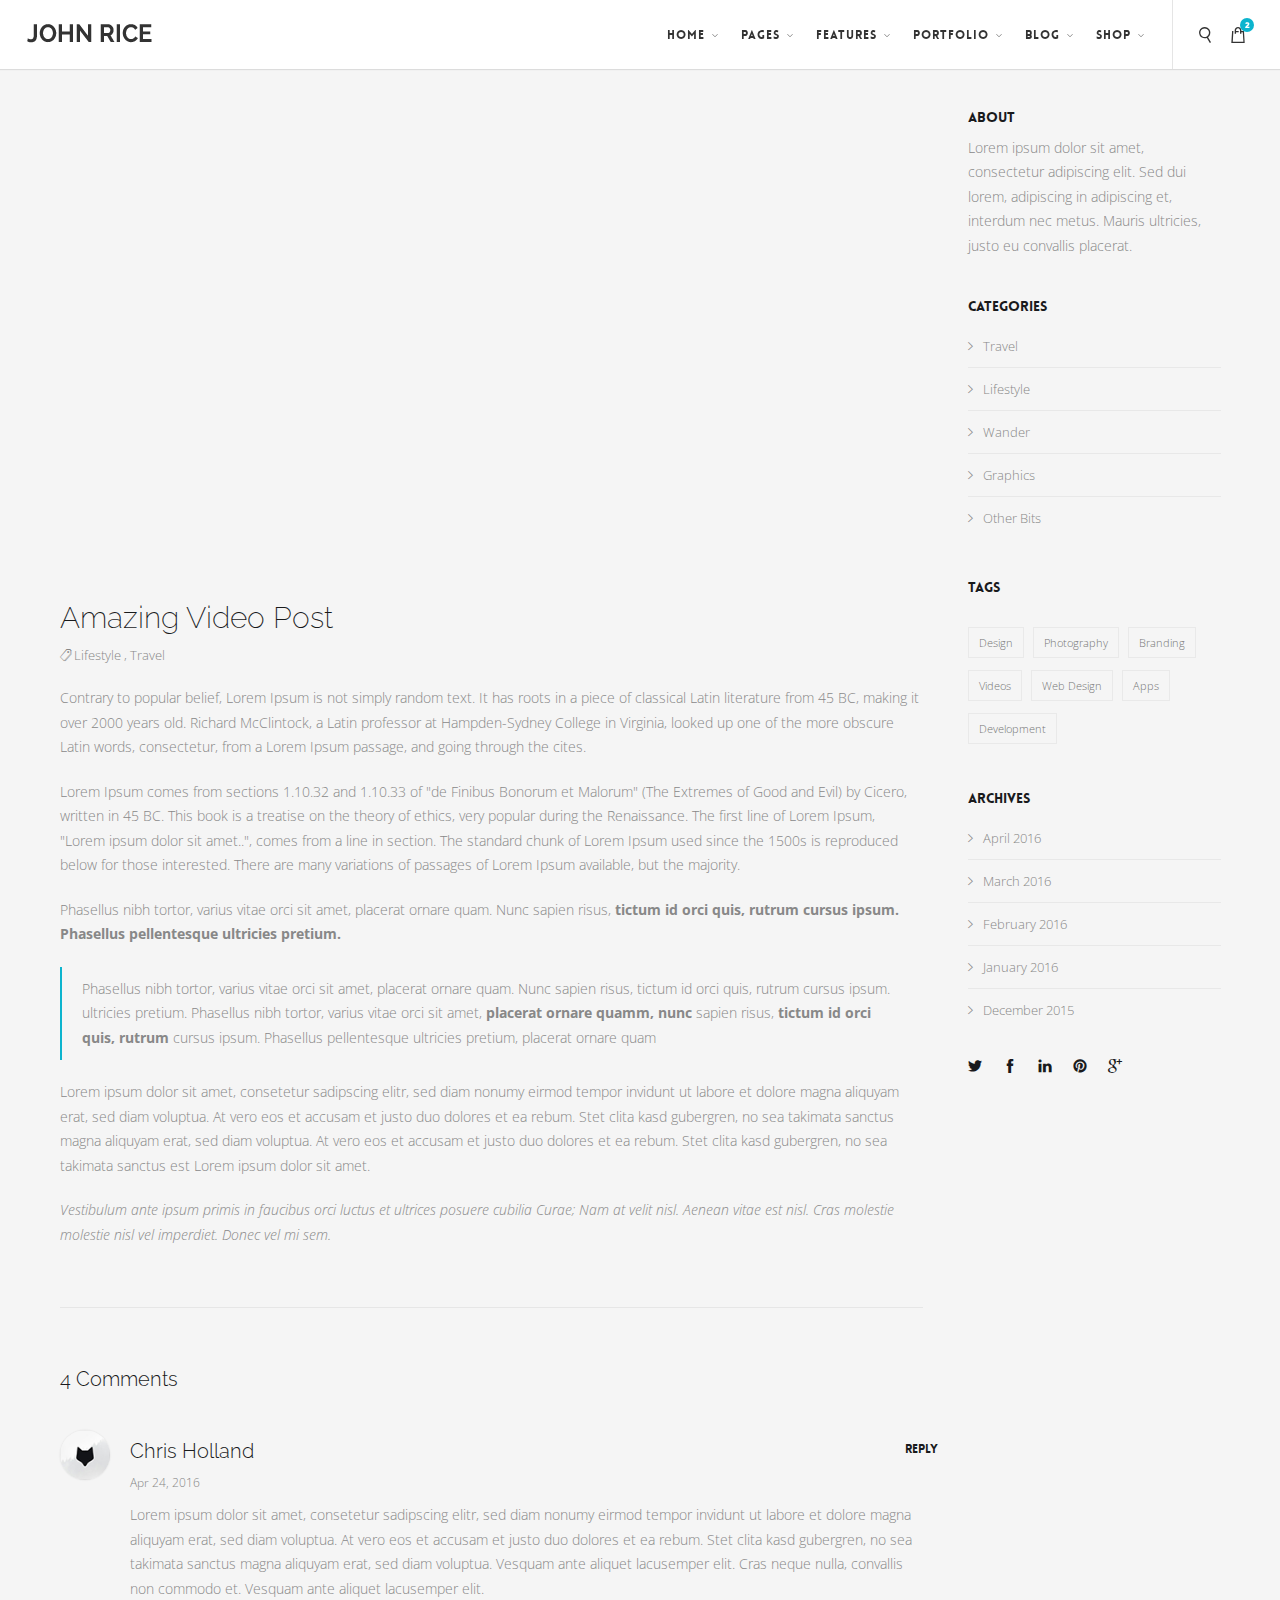
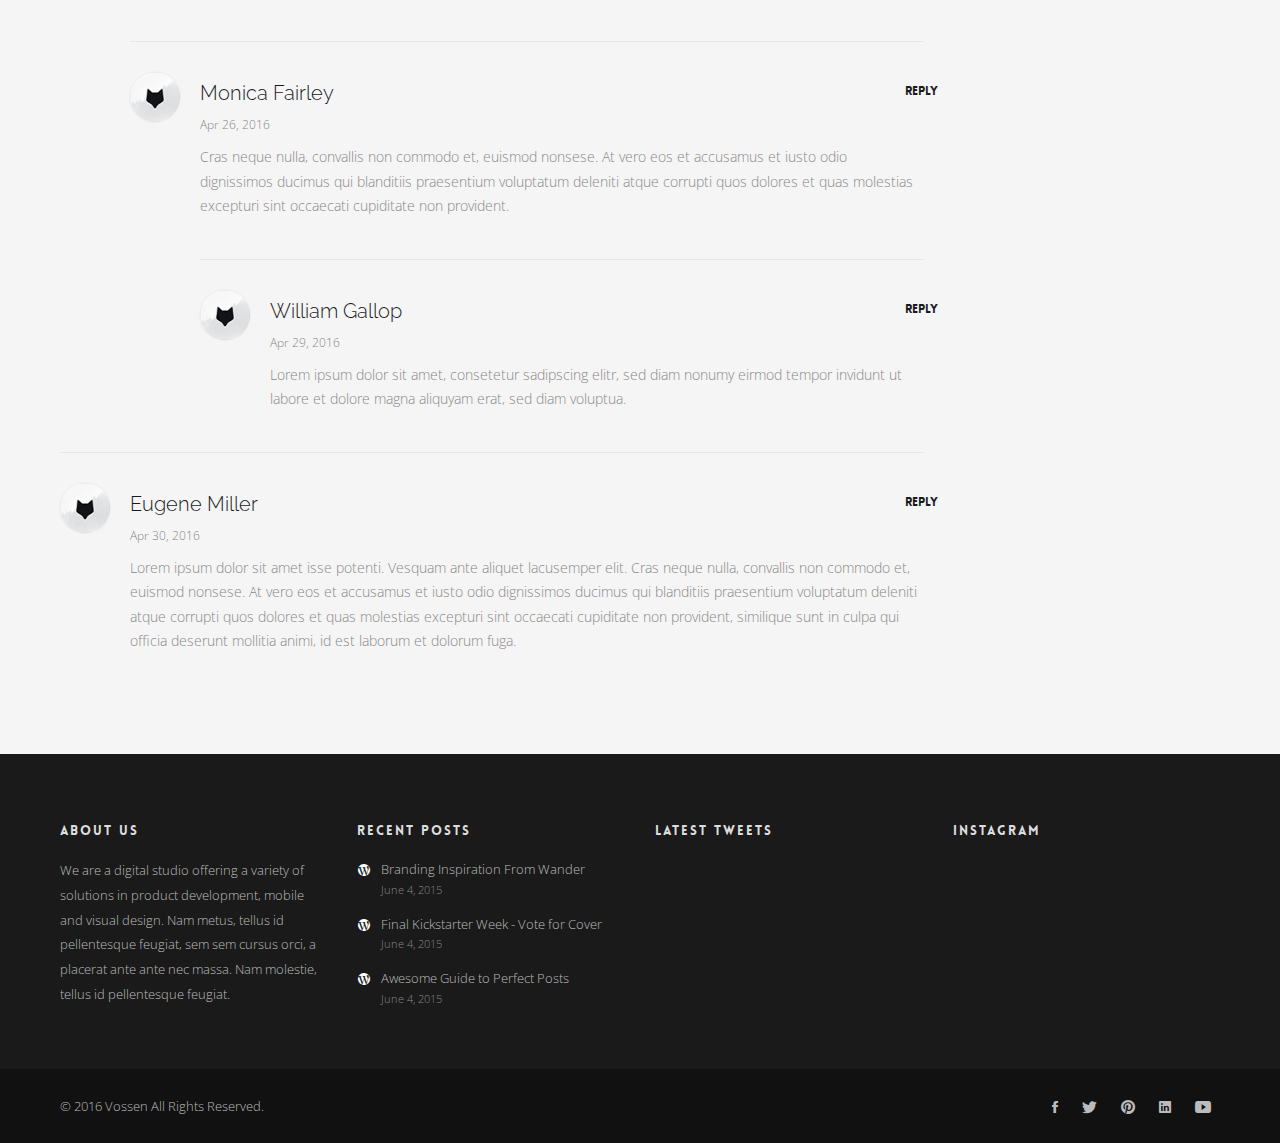
<file: blog-post-video.html>
<!DOCTYPE html>
<html lang="en">
    <head>  
        <meta charset="utf-8">
        <meta http-equiv="X-UA-Compatible" content="IE=edge">
        <meta name="viewport" content="width=device-width, initial-scale=1">
        <title>Wander - Multipurpose HTML Template</title> 
        <link href="img/assets/favicon.png" rel="icon" type="image/png"> 
        <link href="css/plugins.css" rel="stylesheet" type="text/css">   
        <link href="css/theme.css" rel="stylesheet" type="text/css">   
        <link href="css/ionicons.min.css" rel="stylesheet" type="text/css">
        <link href="css/et-line-icons.css" rel="stylesheet" type="text/css">
        <link href="css/themify-icons.css" rel="stylesheet" type="text/css"> 
        <link href="fonts/lovelo/stylesheet.css" rel="stylesheet" type="text/css">
        <link href='https://fonts.googleapis.com/css?family=Raleway:100,200,300,400%7COpen+Sans:400,300' rel='stylesheet' type='text/css'>
        <link href="css/custom.css" rel="stylesheet" type="text/css"> 
        <link href="css/colors/blue.css" id="color-scheme" rel="stylesheet" type="text/css">
    </head>
    <body> 
        
        <!-- Start Header -->
        <nav class="navbar navbar-default fullwidth">
            <div class="container">
                
                <div class="navbar-header">
                    <div class="container">
                        <button type="button" class="navbar-toggle collapsed" data-toggle="collapse" data-target="#navbar" aria-expanded="false" aria-controls="navbar">
                            <span class="sr-only">Toggle navigation</span>
                            <span class="icon-bar top-bar"></span>
                            <span class="icon-bar middle-bar"></span>
                            <span class="icon-bar bottom-bar"></span>
                        </button>
                        <a class="navbar-brand" href="#"><img src="img/assets/logo-light.png" class="logo-light" alt="#"><img src="img/assets/logo-dark.png" class="logo-dark" alt="#"></a> 
                    </div>
                </div>

                <div id="navbar" class="navbar-collapse collapse">
                    <div class="container">
                        <ul class="nav navbar-nav menu-right">
                        
                            <li class="dropdown megamenu"><a class="dropdown-toggle">Home<i class="ti-angle-down"></i></a>
                                <ul class="dropdown-menu fullwidth">
                                    <li class="megamenu-content withdesc">
                                        <div class="row">
                                            <div class="col-md-15 mg-col">
                                                <h5>Home Layouts</h5>
                                                <ul>
                                                    <li><a href="index.html">Home Default</a></li>
                                                    <li><a href="home-landing.html">Home Landing</a></li>
                                                    <li><a href="home-event.html">Home Event</a></li>
                                                    <li><a href="home-agency.html">Home Agency</a></li>
                                                </ul>
                                            </div>
                                            <div class="col-md-15 mg-col">
                                                <h5>Home Layouts</h5>
                                                <ul>
                                                    <li><a href="home-shop.html">Home Shop</a></li>
                                                    <li><a href="home-portfolio.html">Home Portfolio</a></li>
                                                    <li><a href="home-blog.html">Home Blog</a></li>
                                                    <li><a href="home-one-page.html">Home One Page</a></li>
                                                </ul>
                                            </div>
                                            <div class="col-md-15 mg-col">
                                                <h5>Hero Layouts</h5>
                                                <ul>
                                                    <li><a href="home-slider-fullscreen.html">Parallax Slider Fullscreen</a></li>
                                                    <li><a href="home-slider-fullwidth.html">Owl Parallax Slider Fullwidth</a></li>
                                                    <li><a href="home-video-fullscreen.html">Youtube Video Fullscreen</a></li>
                                                    <li><a href="home-video-fullwidth.html">Video Fullwidth</a></li>
                                                </ul>
                                            </div>
                                            <div class="col-md-15 mg-col">
                                                <h5>Hero Layouts</h5>
                                                <ul>
                                                    <li><a href="home-content-slider-fullscreen.html">Content Slider Fullscreen</a></li>
                                                    <li><a href="home-content-slider-fullwidth.html">Owl Content Slider Fullwidth</a></li>
                                                    <li><a href="home-parallax-fullwidth.html">Parallax Image Fullwidth</a></li>
                                                    <li><a href="home-coming-soon.html">Home Coming Soon</a></li>
                                                </ul>
                                            </div>
                                            <div class="col-md-15 mg-col">
                                                <a href="http://themeforest.net/user/vossendesign/portfolio" target="_blank" class="nav-btn-img"><img src="img/assets/nav-btn.png" class="img-responsive"></a>
                                                <a href="http://themeforest.net/user/vossendesign/portfolio" target="_blank" class="btn btn-nav btn-primary">Purchase Now</a>
                                            </div>
                                        </div>
                                    </li>
                                </ul> 
                            </li> 
                            
                            <li class="dropdown"><a class="dropdown-toggle">Pages<i class="ti-angle-down"></i></a> 
                                <ul class="dropdown-menu">    
                                    <li><a href="pages-about-us.html">About Us</a></li> 
                                    <li><a href="pages-about-us-two.html">About Us Two</a></li>
                                    <li><a href="pages-about-me.html">About Me</a></li> 
                                    <li><a href="pages-services.html">Services</a></li> 
                                    <li><a href="pages-services-two.html">Services Two</a></li>   
                                    <li><a href="pages-404.html">404 Page</a></li>
                                    <li><a href="pages-pricing.html">Price List</a></li>
                                    <li class="dropdown dropdown-submenu"><a href="pages-contact-modern.html" class="dropdown-toggle">Contact<i class="ti-angle-right"></i></a>  
                                        <ul class="dropdown-menu">
                                            <li><a href="pages-contact-modern.html">Contact Modern</a></li>
                                            <li><a href="pages-contact-creative.html">Contact Creative</a></li>
                                            <li><a href="pages-contact-simple.html">Contact Simple</a></li>
                                        </ul>
                                    </li> 
                                </ul> 
                            </li>
                            
                            <li class="dropdown megamenu"><a class="dropdown-toggle">Features<i class="ti-angle-down"></i></a> 
                                <ul class="dropdown-menu fullwidth">
                                    <li class="megamenu-content withdesc">
                                        <div class="row">
                                            <div class="col-md-3 mg-col">  
                                                <h5>Interactive</h5>
                                                <ul class="icon-items">
                                                    <li><a href="features-accordions.html"><i class="ion-navicon-round"></i>Accordions</a></li>
                                                    <li><a href="features-tabs.html"><i class="ion-more"></i>Tabs</a></li>
                                                    <li><a href="features-team.html"><i class="icon ion-android-contact"></i>Team</a></li>
                                                    <li><a href="features-google-maps.html"><i class="ion-map"></i>Google Maps</a></li> 
                                                    <li><a href="features-image-columns.html"><i class="ion-image"></i>Image Columns</a></li>
                                                    <li><a href="features-slider-columns.html"><i class="ion-android-image"></i>Slider Columns</a></li>
                                                </ul>
                                            </div>
                                            <div class="col-md-3 mg-col">  
                                                <h5>Powerful</h5>
                                                <ul class="icon-items">
                                                    <li><a href="features-header-styles.html"><i class="ion-navicon-round"></i>Headers</a></li> 
                                                    <li><a href="features-footer-2.html#footer-2"><i class="ion-paper-airplane"></i>Footer Alt</a></li>
                                                    <li><a href="features-buttons.html"><i class="ion-code-working"></i>Buttons</a></li>
                                                    <li><a href="features-boxes.html"><i class="ion-android-expand"></i>Icon & Text Boxes</a></li>
                                                    <li><a href="features-tooltips-labels.html"><i class="ion-compose"></i>Tooltip & Labels</a></li>
                                                    <li><a href="features-countdowns.html"><i class="ion-compass"></i>Countdowns</a></li>
                                                </ul>
                                            </div>
                                            <div class="col-md-3 mg-col">  
                                                <h5>Elegant</h5>
                                                <ul class="icon-items">
                                                    <li><a href="features-typography.html"><i class="ion-asterisk"></i>Typography</a></li>
                                                    <li><a href="features-icons-et-icons.html"><i class="ion-log-in"></i>Et Icons</a></li>
                                                    <li><a href="features-icons-ion.html"><i class="ion-heart"></i>Ion Icons</a></li>
                                                    <li><a href="features-lists.html"><i class="ion-clipboard"></i>Lists</a></li> 
                                                    <li><a href="features-grid.html"><i class="ion-grid"></i>Grid Columns</a></li>
                                                    <li><a href="features-callouts.html"><i class="ion-android-wifi"></i>Callouts</a></li>
                                                    
                                                </ul>
                                            </div>
                                            <div class="col-md-3 mg-col"> 
                                                <h5>Features</h5>
                                                <ul class="icon-items">
                                                    <li><a href="features-features.html"><i class="ion-android-star"></i>Features</a></li> 
                                                    <li><a href="features-progress-bars.html"><i class="ion-wand"></i>Progress Bars</a></li> 
                                                    <li><a href="features-progress-circles.html"><i class="ion-compass"></i>Progress Circles</a></li> 
                                                    <li><a href="features-alerts.html"><i class="ion-radio-waves"></i>Alerts</a></li>
                                                    <li><a href="features-video-embeds.html"><i class="ion-aperture"></i>Videos Embeds</a></li>
                                                    <li><a href="features-sound-embeds.html"><i class="ion-volume-medium"></i>Audio Embeds</a></li>
                                                </ul>
                                            </div>
                                        </div>
                                    </li>
                                </ul> 
                            </li>
                            
                            <li class="dropdown megamenu"><a class="dropdown-toggle">Portfolio<i class="ti-angle-down"></i></a> 
                                <ul class="dropdown-menu fullwidth">
                                    <li class="megamenu-content withdesc">
                                        <div class="row">
                                            <div class="col-md-3 mg-col">  
                                                <h5>Fullwidth</h5>
                                                <ul class="icon-items">
                                                    <li><a href="portfolio-fullwidth-grid.html">Fullwidth Grid</a></li>
                                                    <li><a href="portfolio-fullwidth-masonry.html">Fullwidth Masonry</a></li>
                                                    <li><a href="portfolio-fullwidth-metro.html">Fullwidth Metro</a></li>
                                                    <li><a href="portfolio-fullwidth-no-gutter.html">Fullwidth No Gutter</a></li>
                                                </ul>
                                            </div>
                                            <div class="col-md-3 mg-col">  
                                                <h5>Boxed</h5>
                                                <ul class="icon-items"> 
                                                    <li><a href="portfolio-boxed-grid.html">Boxed Grid</a></li>
                                                    <li><a href="portfolio-boxed-masonry.html">Boxed Masonry</a></li>
                                                    <li><a href="portfolio-boxed-metro.html">Boxed Metro</a></li>
                                                    <li><a href="portfolio-boxed-no-gutter.html">Boxed No Gutter</a></li>
                                                </ul>
                                            </div>
                                            <div class="col-md-3 mg-col">
                                                <h5>Gallery</h5>
                                                <ul class="icon-items">
                                                    <li><a href="portfolio-gallery-images.html">Gallery Images</a></li>
                                                    <li><a href="portfolio-gallery-video.html">Gallery Video</a></li>
                                                    <li><a href="portfolio-gallery-audio.html">Gallery Audio</a></li>
                                                    <li><a href="portfolio-gallery-carousel.html">Gallery Carousel</a></li>
                                                </ul>
                                            </div>
                                            <div class="col-md-3 mg-col">
                                                <h5>Projects</h5>
                                                <ul class="icon-items">
                                                    <li><a href="portfolio-project-carousel.html">Project Carousel</a></li>
                                                    <li><a href="portfolio-project-gallery.html">Project Gallery</a></li>
                                                    <li><a href="portfolio-project-image.html">Project Image</a></li>
                                                    <li><a href="portfolio-project-video.html">Project Video</a></li>
                                                </ul>
                                            </div>
                                        </div>
                                    </li>
                                </ul> 
                            </li> 
                            
                            <li class="dropdown"><a class="dropdown-toggle">Blog<i class="ti-angle-down"></i></a> 
                                <ul class="dropdown-menu">
                                    <li><a href="blog-standard.html">Blog Standard</a></li>
                                    <li><a href="blog-grid.html">Blog Grid</a></li> 
                                    <li><a href="blog-sidebar.html">Blog Sidebar</a></li> 
                                    <li><a href="blog-masonry.html">Blog Masonry</a></li> 
                                    <li><a href="blog-carousel.html">Blog Carousel</a></li>
                                    <li><a href="blog-post-carousel.html">Post Gallery</a></li> 
                                    <li><a href="blog-post-image.html">Post Image</a></li> 
                                    <li><a href="blog-post-audio.html">Post Audio</a></li> 
                                    <li><a href="blog-post-video.html">Post Video</a></li>    
                                </ul>
                            </li>  
                            
                            <li class="dropdown adjust-pos"><a class="dropdown-toggle">Shop<i class="ti-angle-down"></i></a> 
                                <ul class="dropdown-menu">    
                                    <li><a href="shop-fullwidth.html">Shop Fullwidth</a></li> 
                                    <li><a href="shop-standard.html">Shop Standard</a></li>   
                                    <li><a href="shop-boxed.html">Shop Boxed</a></li>
                                    <li><a href="shop-masonry.html">Shop Masonry</a></li>  
                                    <li><a href="shop-product.html">Single Product</a></li>
                                    <li><a href="shop-cart.html">Shop Cart</a></li>
                                    <li><a href="shop-checkout.html">Shop Checkout</a></li> 
                                </ul>
                            </li>
                            
                            <li class="nav-separator"></li>
                            <li class="nav-icon"><a class="popup-with-zoom-anim search" href="#search-modal"><i class="flaticon-search"></i> <span class="hidden-md">Search</span></a></li>
                            <div id="search-modal" class="zoom-anim-dialog mfp-hide"><form><input type="text" id="search-modal-input" placeholder=" Start typing to search..." autocomplete="off"></form></div>
                            <li class="nav-icon dropdown nav-shop-cart">
                                <a class="dropdown-toggle"><i class="flaticon-shop"></i><span class="label-items-in-cart">2</span><span class="hidden-md">Your Bag</span></a>
                                <ul class="dropdown-menu">    
                                    <li>
                                        <span class="nav-cart-item">
                                            <img src="img/shop/5.jpg" alt="#">
                                            <span class="nav-cart-item-info">
                                                <span>Sparrow Ankle Pants</span>
                                                <span class="bold">$49.95</span>
                                            </span>
                                            <button class="nav-cart-remove"><i class="ion-close"></i></button>
                                        </span>
                                        <span class="nav-cart-item">
                                            <img src="img/shop/3.jpg" alt="#">
                                            <span class="nav-cart-item-info">
                                                <span>Jacquelyn Sleeve Top</span>
                                                <span class="bold">$89.95</span>
                                            </span>
                                            <button class="nav-cart-remove"><i class="ion-close"></i></button>
                                        </span>
                                        <span class="nav-cart-total">
                                            <h6 class="bold">Subtotal:<span class="nav-cart-amount">$139.99</span></h6>
                                            <a href="shop-cart.html" class="btn btn-xs btn-nav-cart">View Cart</a>
                                            <a href="shop-cart.html" class="btn btn-xs btn-primary btn-nav-checkout">Checkout</a>
                                        </span>
                                  </li>
                                </ul>
                            </li>
                            
                        </ul>
                        
                    </div>
                </div> 
            </div>
        </nav>
        <!-- End Header -->
            
        <section class="blog">
            <div class="container">
                <div class="row">

                    <!-- Blog Content -->
                    <div class="col-md-9">

                        <div class="blog-post"> 
                            <div class="video-container"> 
                                <iframe src='http://player.vimeo.com/video/157100757' frameborder='0' webkitAllowFullScreen mozallowfullscreen allowFullScreen></iframe>
                            </div>
                            <a class="link-to-post" href="#"><h3>Amazing Video Post</h3></a>
                            <p class="blog-post-categories">
                                <span><i class="ion-ios-pricetags-outline"></i></span>
                                <a href="#">Lifestyle</a>  
                                <span>,</span>
                                <a href="#">Travel</a> 
                            </p> 
                            <p>Contrary to popular belief, Lorem Ipsum is not simply random text. It has roots in a piece of classical Latin literature from 45 BC, making it over 2000 years old. Richard McClintock, a Latin professor at Hampden-Sydney College in Virginia, looked up one of the more obscure Latin words, consectetur, from a Lorem Ipsum passage, and going through the cites.</p>
                            <p>Lorem Ipsum comes from sections 1.10.32 and 1.10.33 of "de Finibus Bonorum et Malorum" (The Extremes of Good and Evil) by Cicero, written in 45 BC. This book is a treatise on the theory of ethics, very popular during the Renaissance. The first line of Lorem Ipsum, "Lorem ipsum dolor sit amet..", comes from a line in section. The standard chunk of Lorem Ipsum used since the 1500s is reproduced below for those interested. There are many variations of passages of Lorem Ipsum available, but the majority.</p>
                            <p>Phasellus nibh tortor, varius vitae orci sit amet, placerat ornare quam. Nunc sapien risus, <strong>tictum id orci quis, rutrum cursus ipsum. Phasellus pellentesque ultricies pretium.</strong></p>

                            <blockquote><p>Phasellus nibh tortor, varius vitae orci sit amet, placerat ornare quam. Nunc sapien risus, tictum id orci quis, rutrum cursus ipsum. ultricies pretium. Phasellus nibh tortor, varius vitae orci sit amet, <strong>placerat ornare quamm, nunc</strong> sapien risus, <strong>tictum id orci quis, rutrum</strong> cursus ipsum. Phasellus pellentesque ultricies pretium, placerat ornare quam</p></blockquote>

                            <p>Lorem ipsum dolor sit amet, consetetur sadipscing elitr, sed diam nonumy eirmod tempor invidunt ut labore et dolore magna aliquyam erat, sed diam voluptua. At vero eos et accusam et justo duo <a href="#">dolores et ea</a> rebum. Stet clita kasd gubergren, no sea takimata sanctus <a href="#">magna aliquyam erat</a>, sed diam voluptua. At vero eos et accusam et justo duo dolores et ea rebum. Stet clita kasd gubergren, no sea takimata sanctus est Lorem ipsum dolor sit amet.<p>  

                            <p><em>Vestibulum ante ipsum primis in faucibus orci luctus et ultrices posuere cubilia Curae; Nam at velit nisl. Aenean vitae est nisl. Cras molestie molestie nisl vel imperdiet. Donec vel mi sem.</em></p>

                        </div> 


                        <!-- Comments -->
                        <div class="comments">

                            <h4 class="comments-title">4 Comments</h4>
                            <div class="comment first depth-1">
                                <a class="pull-left" href="#">
                                    <img class="avatar" src="img/assets/avatar.jpg" alt="">
                                </a>
                                <div class="comment-body">
                                    <a class="comment-reply" href="#">Reply</a>
                                    <h4 class="comment-heading">Chris Holland</h4> 
                                    <p class="comment-time">Apr 24, 2016</p>
                                    <p>Lorem ipsum dolor sit amet, consetetur sadipscing elitr, sed diam nonumy eirmod tempor invidunt ut labore et dolore magna aliquyam erat, sed diam voluptua. At vero eos et accusam et justo duo dolores et ea rebum. Stet clita kasd gubergren, no sea takimata sanctus magna aliquyam erat, sed diam voluptua. Vesquam ante aliquet lacusemper elit. Cras neque nulla, convallis non commodo et. Vesquam ante aliquet lacusemper elit.</p> 
                                </div>
                            </div>   

                            <div class="comment depth-2">
                                <a class="pull-left" href="#">
                                    <img class="avatar" src="img/assets/avatar.jpg" alt="">
                                </a>
                                <div class="comment-body">
                                    <a class="comment-reply" href="#">Reply</a>
                                    <h4 class="comment-heading">Monica Fairley</h4> 
                                    <p class="comment-time">Apr 26, 2016</p>
                                    <p>Cras neque nulla, convallis non commodo et, euismod nonsese. At vero eos et accusamus et iusto odio dignissimos ducimus qui blanditiis praesentium voluptatum deleniti atque corrupti quos dolores et quas molestias excepturi sint occaecati cupiditate non provident.</p> 
                                </div>
                            </div>  

                            <div class="comment depth-3">
                                <a class="pull-left" href="#">
                                    <img class="avatar" src="img/assets/avatar.jpg" alt="">
                                </a>
                                <div class="comment-body">
                                    <a class="comment-reply" href="#">Reply</a>
                                    <h4 class="comment-heading">William Gallop</h4> 
                                    <p class="comment-time">Apr 29, 2016</p> 
                                    <p>Lorem ipsum dolor sit amet, consetetur sadipscing elitr, sed diam nonumy eirmod tempor invidunt ut labore et dolore magna aliquyam erat, sed diam voluptua.</p> 
                                </div>
                            </div>  

                            <div class="comment depth-1">
                                <a class="pull-left" href="#">
                                    <img class="avatar" src="img/assets/avatar.jpg" alt="">
                                </a>
                                <div class="comment-body">
                                    <a class="comment-reply" href="#">Reply</a>
                                    <h4 class="comment-heading">Eugene Miller</h4> 
                                    <p class="comment-time">Apr 30, 2016</p>
                                    <p>Lorem ipsum dolor sit amet isse potenti. Vesquam ante aliquet lacusemper elit. Cras neque nulla, convallis non commodo et, euismod nonsese. At vero eos et accusamus et iusto odio dignissimos ducimus qui blanditiis praesentium voluptatum deleniti atque corrupti quos dolores et quas molestias excepturi sint occaecati cupiditate non provident, similique sunt in culpa qui officia deserunt mollitia animi, id est laborum et dolorum fuga.</p> 
                                </div>
                            </div> 

                        </div>

                    </div>
                    <!-- End Blog Content -->

                    <!-- Sidebar -->
                    <div class="col-md-3 sidebar"> 

                        <div class="blog-widget">
                            <h5>About</h5>
                            <p>Lorem ipsum dolor sit amet, consectetur adipiscing elit. Sed dui lorem, adipiscing in adipiscing et, interdum nec metus. Mauris ultricies, justo eu convallis placerat.</p>
                        </div>  

                        <div class="blog-widget">
                            <h5>Categories</h5>
                            <ul class="category-list list-icons">
                                <li><a href="#"><i class="ion-ios-arrow-right"></i>Travel</a></li>
                                <li><a href="#"><i class="ion-ios-arrow-right"></i>Lifestyle</a></li>
                                <li><a href="#"><i class="ion-ios-arrow-right"></i>Wander</a></li>  
                                <li><a href="#"><i class="ion-ios-arrow-right"></i>Graphics</a></li>
                                <li><a href="#"><i class="ion-ios-arrow-right"></i>Other Bits</a></li>
                            </ul> 
                        </div> 

                        <div class="blog-widget blog-tags">
                            <h5>Tags</h5>
                            <ul class="tags-list">
                                <li><a href="#">Design</a></li>
                                <li><a href="#">Photography</a></li>
                                <li><a href="#">Branding</a></li> 
                                <li><a href="#">Videos</a></li>
                                <li><a href="#">Web Design</a></li>      
                                <li><a href="#">Apps</a></li>
                                <li><a href="#">Development</a></li> 
                            </ul>
                        </div> 

                        <div class="blog-widget">
                            <h5>Archives</h5>
                            <ul class="category-list list-icons">
                                <li><a href="#"><i class="ion-ios-arrow-right"></i>April 2016</a></li>
                                <li><a href="#"><i class="ion-ios-arrow-right"></i>March 2016</a></li>
                                <li><a href="#"><i class="ion-ios-arrow-right"></i>February 2016</a></li> 
                                <li><a href="#"><i class="ion-ios-arrow-right"></i>January 2016</a></li>
                                <li><a href="#"><i class="ion-ios-arrow-right"></i>December 2015</a></li>
                            </ul> 
                        </div>

                        <div class="sidebar-share"> 
                            <ul class="list-inline">
                                <li><a href="#"><i class="ti-twitter-alt"></i></a></li>
                                <li><a href="#"><i class="ti-facebook"></i></a></li>
                                <li><a href="#"><i class="ti-linkedin"></i></a></li>
                                <li><a href="#"><i class="ti-pinterest-alt"></i></a></li> 
                                <li><a href="#"><i class="ti-google"></i></a></li> 
                            </ul> 
                        </div>   


                    </div>
                    <!-- End Sidebar --> 

                </div>
            </div>
        </section> 
        
        <!-- Footer One -->
        <footer id="footer-1">

            <div class="footer-columns">
                <div class="container">
                    <div class="row">

                        <div class="col-md-3">
                            <h4 class="subheading">About Us</h4>
                            <p>We are a digital studio offering a variety of solutions in product development, mobile and visual design. Nam metus, tellus id pellentesque feugiat, sem sem cursus orci, a placerat ante ante nec massa. Nam molestie, tellus id pellentesque feugiat.</p> 
                        </div>

                        <div class="col-md-3">
                            <h4 class="subheading">Recent Posts</h4>
                            <ul class="footer-recent-posts">
                                <li><a href="blog-post-carousel.html">Branding Inspiration From Wander</a><span class="recent-post-date">June 4, 2015</span></li>
                                <li><a href="blog-post-video.html">Final Kickstarter Week - Vote for Cover</a><span class="recent-post-date">June 4, 2015</span></li>
                                <li><a href="blog-grid.html">Awesome Guide to Perfect Posts</a><span class="recent-post-date">June 4, 2015</span></li>
                            </ul>
                        </div>

                        <div class="col-md-3">
                            <h4 class="subheading">Latest Tweets</h4>  
                            <div id="twitter-feed" data-twitter-widget-id="455427632419442688"></div> 
                        </div>

                        <div class="col-md-3">
                            <h4 class="subheading">Instagram</h4>
                            <div id="instagram-feed" data-instagram-username="vossen_inc"><ul></ul></div>
                        </div>

                    </div>
                </div>  
            </div>

            <div class="footer-copyright">
                <div class="container">
                    <div class="row">

                        <div class="col-md-6 col-sm-12">
                            <p>© 2016 <a href="index.html" class="logo">Vossen</a> All Rights Reserved. </p>
                        </div>
                        <div class="col-md-6 col-sm-12">
                            <ul class="social-icons">
                                <li><a href="#"><i class="icon ion-social-facebook"></i></a></li>
                                <li><a href="#"><i class="icon ion-social-twitter"></i></a></li> 	 
                                <li><a href="#"><i class="icon ion-social-pinterest"></i></a></li>  
                                <li><a href="#"><i class="icon ion-social-linkedin"></i></a></li>   
                                <li><a href="#"><i class="icon ion-social-youtube"></i></a></li>
                            </ul>
                        </div>
                    </div>
                </div>
            </div>

        </footer>
        <!-- End Footer One -->

        <!-- Start Back To Top -->
        <a id="back-to-top"><i class="icon ion-chevron-up"></i></a>
        <!-- End Back To Top --> 
        
        <!-- Scripts -->
        <script src="js/jquery.min.js"></script>
        <script src="js/plugins.js"></script>
        <script src="js/scripts.js"></script>

    </body>
</html>
</file>
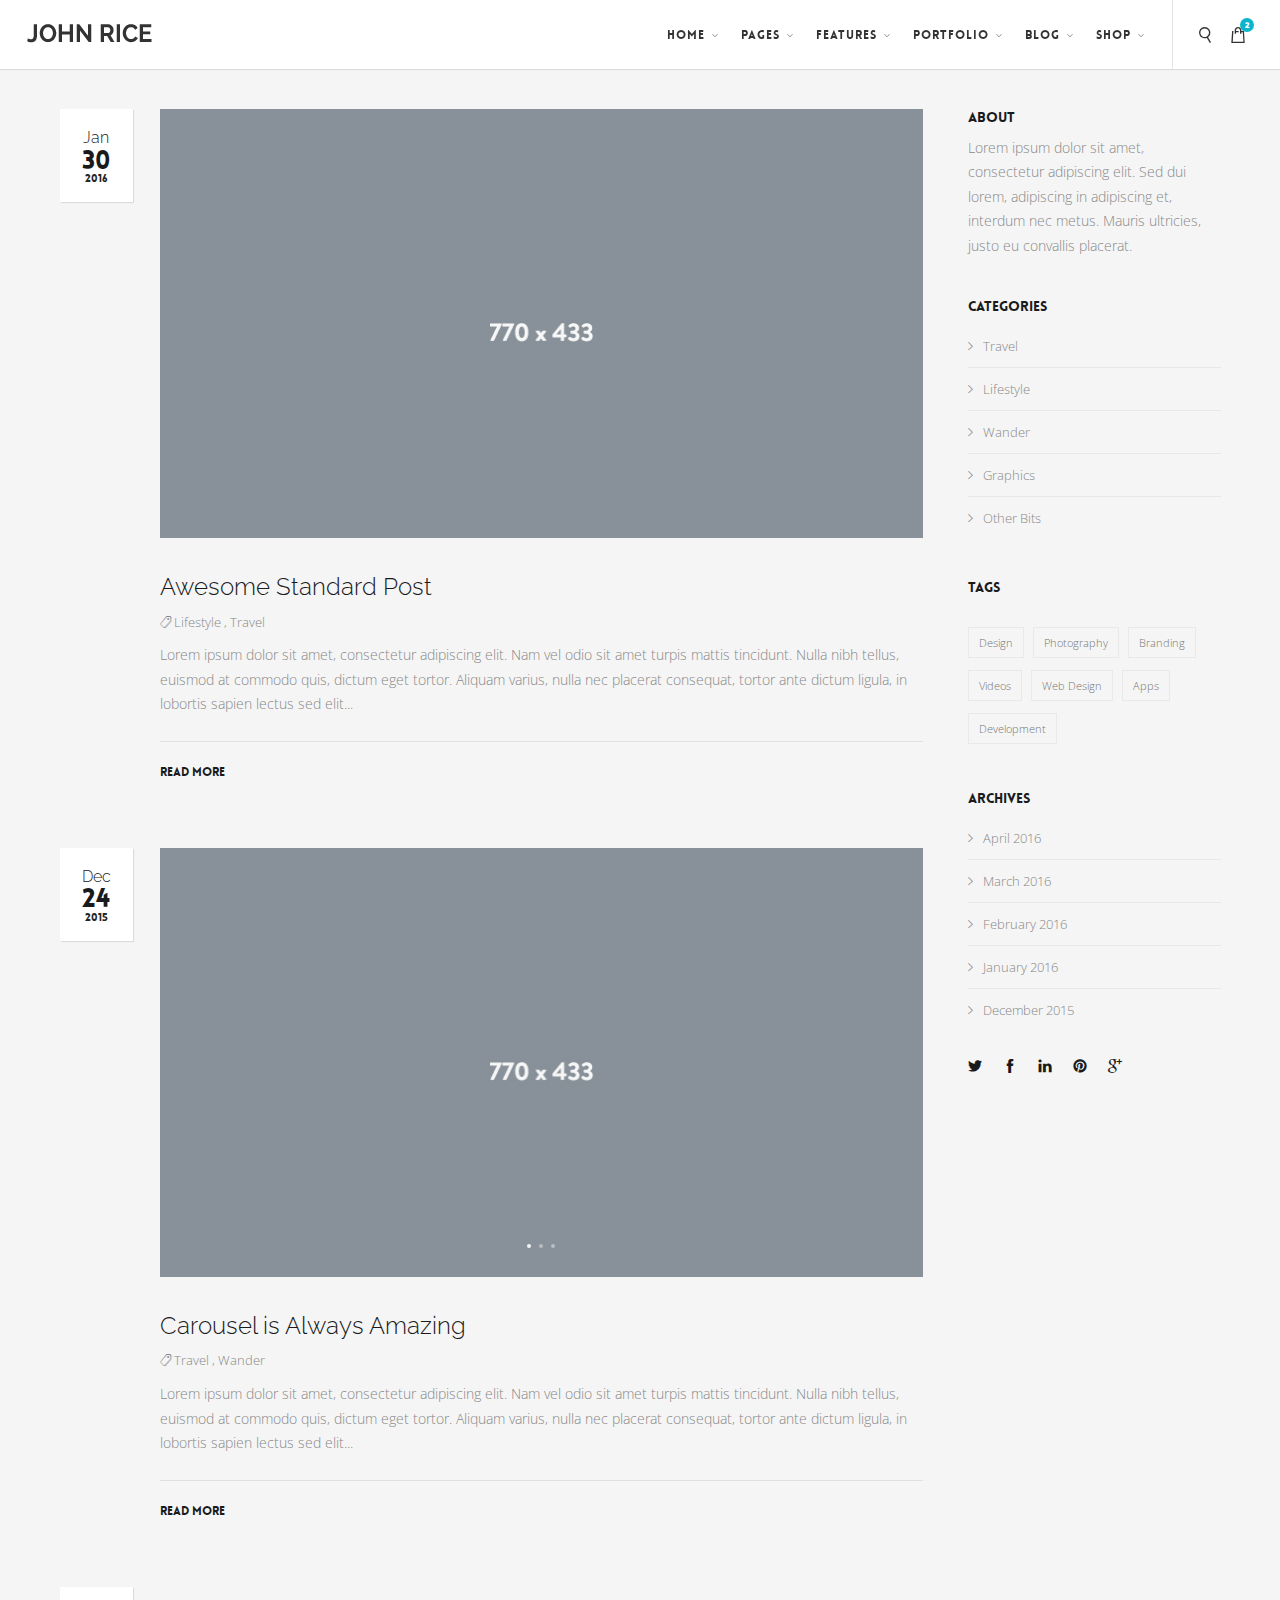
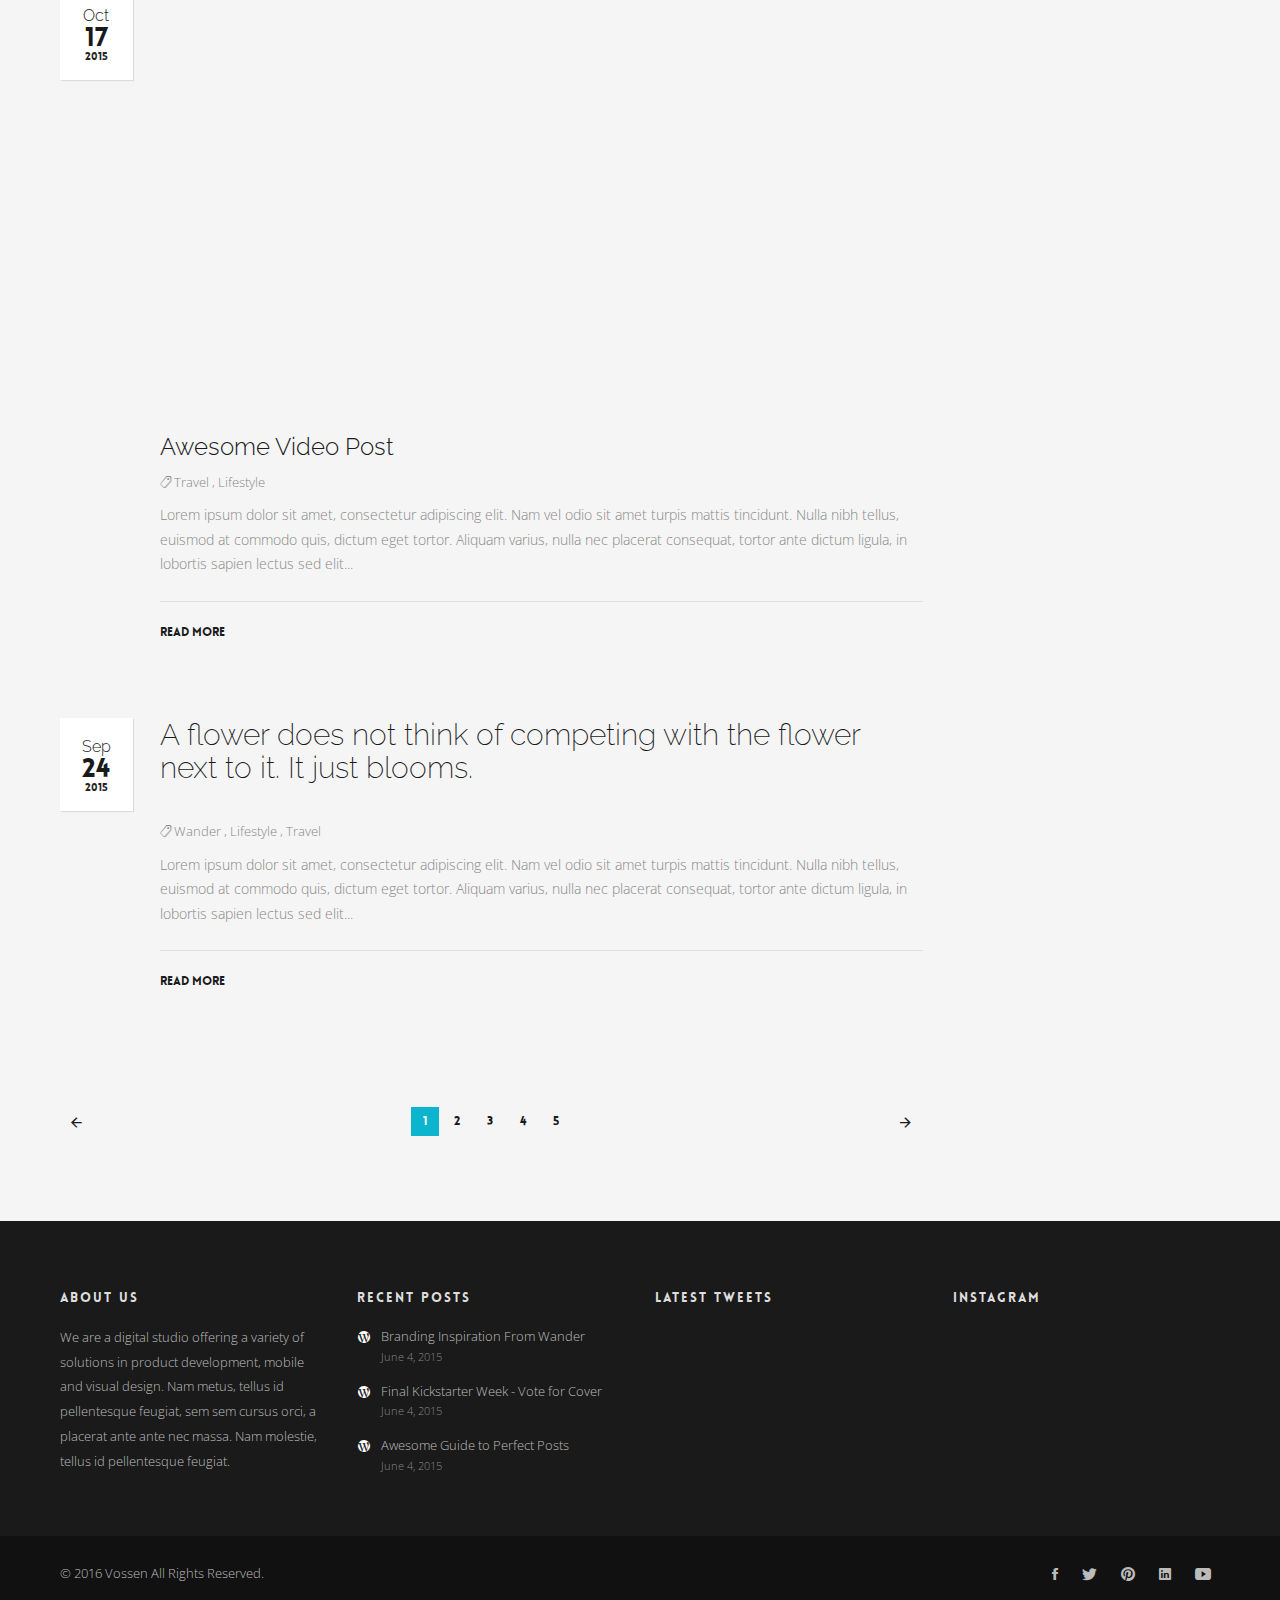
<file: blog-standard.html>
<!DOCTYPE html>
<html lang="en">
    <head>  
        <meta charset="utf-8">
        <meta http-equiv="X-UA-Compatible" content="IE=edge">
        <meta name="viewport" content="width=device-width, initial-scale=1">
        <title>Wander - Multipurpose HTML Template</title> 
        <link href="img/assets/favicon.png" rel="icon" type="image/png"> 
        <link href="css/plugins.css" rel="stylesheet" type="text/css">   
        <link href="css/theme.css" rel="stylesheet" type="text/css">   
        <link href="css/ionicons.min.css" rel="stylesheet" type="text/css">
        <link href="css/et-line-icons.css" rel="stylesheet" type="text/css">
        <link href="css/themify-icons.css" rel="stylesheet" type="text/css"> 
        <link href="fonts/lovelo/stylesheet.css" rel="stylesheet" type="text/css">
        <link href='https://fonts.googleapis.com/css?family=Raleway:100,200,300,400%7COpen+Sans:400,300' rel='stylesheet' type='text/css'>
        <link href="css/custom.css" rel="stylesheet" type="text/css"> 
        <link href="css/colors/blue.css" id="color-scheme" rel="stylesheet" type="text/css">
    </head>
    <body> 
        
        <!-- Start Header -->
        <nav class="navbar navbar-default fullwidth">
            <div class="container">
                
                <div class="navbar-header">
                    <div class="container">
                        <button type="button" class="navbar-toggle collapsed" data-toggle="collapse" data-target="#navbar" aria-expanded="false" aria-controls="navbar">
                            <span class="sr-only">Toggle navigation</span>
                            <span class="icon-bar top-bar"></span>
                            <span class="icon-bar middle-bar"></span>
                            <span class="icon-bar bottom-bar"></span>
                        </button>
                        <a class="navbar-brand" href="#"><img src="img/assets/logo-light.png" class="logo-light" alt="#"><img src="img/assets/logo-dark.png" class="logo-dark" alt="#"></a> 
                    </div>
                </div>

                <div id="navbar" class="navbar-collapse collapse">
                    <div class="container">
                        <ul class="nav navbar-nav menu-right">
                        
                            <li class="dropdown megamenu"><a class="dropdown-toggle">Home<i class="ti-angle-down"></i></a>
                                <ul class="dropdown-menu fullwidth">
                                    <li class="megamenu-content withdesc">
                                        <div class="row">
                                            <div class="col-md-15 mg-col">
                                                <h5>Home Layouts</h5>
                                                <ul>
                                                    <li><a href="index.html">Home Default</a></li>
                                                    <li><a href="home-landing.html">Home Landing</a></li>
                                                    <li><a href="home-event.html">Home Event</a></li>
                                                    <li><a href="home-agency.html">Home Agency</a></li>
                                                </ul>
                                            </div>
                                            <div class="col-md-15 mg-col">
                                                <h5>Home Layouts</h5>
                                                <ul>
                                                    <li><a href="home-shop.html">Home Shop</a></li>
                                                    <li><a href="home-portfolio.html">Home Portfolio</a></li>
                                                    <li><a href="home-blog.html">Home Blog</a></li>
                                                    <li><a href="home-one-page.html">Home One Page</a></li>
                                                </ul>
                                            </div>
                                            <div class="col-md-15 mg-col">
                                                <h5>Hero Layouts</h5>
                                                <ul>
                                                    <li><a href="home-slider-fullscreen.html">Parallax Slider Fullscreen</a></li>
                                                    <li><a href="home-slider-fullwidth.html">Owl Parallax Slider Fullwidth</a></li>
                                                    <li><a href="home-video-fullscreen.html">Youtube Video Fullscreen</a></li>
                                                    <li><a href="home-video-fullwidth.html">Video Fullwidth</a></li>
                                                </ul>
                                            </div>
                                            <div class="col-md-15 mg-col">
                                                <h5>Hero Layouts</h5>
                                                <ul>
                                                    <li><a href="home-content-slider-fullscreen.html">Content Slider Fullscreen</a></li>
                                                    <li><a href="home-content-slider-fullwidth.html">Owl Content Slider Fullwidth</a></li>
                                                    <li><a href="home-parallax-fullwidth.html">Parallax Image Fullwidth</a></li>
                                                    <li><a href="home-coming-soon.html">Home Coming Soon</a></li>
                                                </ul>
                                            </div>
                                            <div class="col-md-15 mg-col">
                                                <a href="http://themeforest.net/user/vossendesign/portfolio" target="_blank" class="nav-btn-img"><img src="img/assets/nav-btn.png" class="img-responsive"></a>
                                                <a href="http://themeforest.net/user/vossendesign/portfolio" target="_blank" class="btn btn-nav btn-primary">Purchase Now</a>
                                            </div>
                                        </div>
                                    </li>
                                </ul> 
                            </li> 
                            
                            <li class="dropdown"><a class="dropdown-toggle">Pages<i class="ti-angle-down"></i></a> 
                                <ul class="dropdown-menu">    
                                    <li><a href="pages-about-us.html">About Us</a></li> 
                                    <li><a href="pages-about-us-two.html">About Us Two</a></li>
                                    <li><a href="pages-about-me.html">About Me</a></li> 
                                    <li><a href="pages-services.html">Services</a></li> 
                                    <li><a href="pages-services-two.html">Services Two</a></li>   
                                    <li><a href="pages-404.html">404 Page</a></li>
                                    <li><a href="pages-pricing.html">Price List</a></li>
                                    <li class="dropdown dropdown-submenu"><a href="pages-contact-modern.html" class="dropdown-toggle">Contact<i class="ti-angle-right"></i></a>  
                                        <ul class="dropdown-menu">
                                            <li><a href="pages-contact-modern.html">Contact Modern</a></li>
                                            <li><a href="pages-contact-creative.html">Contact Creative</a></li>
                                            <li><a href="pages-contact-simple.html">Contact Simple</a></li>
                                        </ul>
                                    </li> 
                                </ul> 
                            </li>
                            
                            <li class="dropdown megamenu"><a class="dropdown-toggle">Features<i class="ti-angle-down"></i></a> 
                                <ul class="dropdown-menu fullwidth">
                                    <li class="megamenu-content withdesc">
                                        <div class="row">
                                            <div class="col-md-3 mg-col">  
                                                <h5>Interactive</h5>
                                                <ul class="icon-items">
                                                    <li><a href="features-accordions.html"><i class="ion-navicon-round"></i>Accordions</a></li>
                                                    <li><a href="features-tabs.html"><i class="ion-more"></i>Tabs</a></li>
                                                    <li><a href="features-team.html"><i class="icon ion-android-contact"></i>Team</a></li>
                                                    <li><a href="features-google-maps.html"><i class="ion-map"></i>Google Maps</a></li> 
                                                    <li><a href="features-image-columns.html"><i class="ion-image"></i>Image Columns</a></li>
                                                    <li><a href="features-slider-columns.html"><i class="ion-android-image"></i>Slider Columns</a></li>
                                                </ul>
                                            </div>
                                            <div class="col-md-3 mg-col">  
                                                <h5>Powerful</h5>
                                                <ul class="icon-items">
                                                    <li><a href="features-header-styles.html"><i class="ion-navicon-round"></i>Headers</a></li> 
                                                    <li><a href="features-footer-2.html#footer-2"><i class="ion-paper-airplane"></i>Footer Alt</a></li>
                                                    <li><a href="features-buttons.html"><i class="ion-code-working"></i>Buttons</a></li>
                                                    <li><a href="features-boxes.html"><i class="ion-android-expand"></i>Icon & Text Boxes</a></li>
                                                    <li><a href="features-tooltips-labels.html"><i class="ion-compose"></i>Tooltip & Labels</a></li>
                                                    <li><a href="features-countdowns.html"><i class="ion-compass"></i>Countdowns</a></li>
                                                </ul>
                                            </div>
                                            <div class="col-md-3 mg-col">  
                                                <h5>Elegant</h5>
                                                <ul class="icon-items">
                                                    <li><a href="features-typography.html"><i class="ion-asterisk"></i>Typography</a></li>
                                                    <li><a href="features-icons-et-icons.html"><i class="ion-log-in"></i>Et Icons</a></li>
                                                    <li><a href="features-icons-ion.html"><i class="ion-heart"></i>Ion Icons</a></li>
                                                    <li><a href="features-lists.html"><i class="ion-clipboard"></i>Lists</a></li> 
                                                    <li><a href="features-grid.html"><i class="ion-grid"></i>Grid Columns</a></li>
                                                    <li><a href="features-callouts.html"><i class="ion-android-wifi"></i>Callouts</a></li>
                                                    
                                                </ul>
                                            </div>
                                            <div class="col-md-3 mg-col"> 
                                                <h5>Features</h5>
                                                <ul class="icon-items">
                                                    <li><a href="features-features.html"><i class="ion-android-star"></i>Features</a></li> 
                                                    <li><a href="features-progress-bars.html"><i class="ion-wand"></i>Progress Bars</a></li> 
                                                    <li><a href="features-progress-circles.html"><i class="ion-compass"></i>Progress Circles</a></li> 
                                                    <li><a href="features-alerts.html"><i class="ion-radio-waves"></i>Alerts</a></li>
                                                    <li><a href="features-video-embeds.html"><i class="ion-aperture"></i>Videos Embeds</a></li>
                                                    <li><a href="features-sound-embeds.html"><i class="ion-volume-medium"></i>Audio Embeds</a></li>
                                                </ul>
                                            </div>
                                        </div>
                                    </li>
                                </ul> 
                            </li>
                            
                            <li class="dropdown megamenu"><a class="dropdown-toggle">Portfolio<i class="ti-angle-down"></i></a> 
                                <ul class="dropdown-menu fullwidth">
                                    <li class="megamenu-content withdesc">
                                        <div class="row">
                                            <div class="col-md-3 mg-col">  
                                                <h5>Fullwidth</h5>
                                                <ul class="icon-items">
                                                    <li><a href="portfolio-fullwidth-grid.html">Fullwidth Grid</a></li>
                                                    <li><a href="portfolio-fullwidth-masonry.html">Fullwidth Masonry</a></li>
                                                    <li><a href="portfolio-fullwidth-metro.html">Fullwidth Metro</a></li>
                                                    <li><a href="portfolio-fullwidth-no-gutter.html">Fullwidth No Gutter</a></li>
                                                </ul>
                                            </div>
                                            <div class="col-md-3 mg-col">  
                                                <h5>Boxed</h5>
                                                <ul class="icon-items"> 
                                                    <li><a href="portfolio-boxed-grid.html">Boxed Grid</a></li>
                                                    <li><a href="portfolio-boxed-masonry.html">Boxed Masonry</a></li>
                                                    <li><a href="portfolio-boxed-metro.html">Boxed Metro</a></li>
                                                    <li><a href="portfolio-boxed-no-gutter.html">Boxed No Gutter</a></li>
                                                </ul>
                                            </div>
                                            <div class="col-md-3 mg-col">
                                                <h5>Gallery</h5>
                                                <ul class="icon-items">
                                                    <li><a href="portfolio-gallery-images.html">Gallery Images</a></li>
                                                    <li><a href="portfolio-gallery-video.html">Gallery Video</a></li>
                                                    <li><a href="portfolio-gallery-audio.html">Gallery Audio</a></li>
                                                    <li><a href="portfolio-gallery-carousel.html">Gallery Carousel</a></li>
                                                </ul>
                                            </div>
                                            <div class="col-md-3 mg-col">
                                                <h5>Projects</h5>
                                                <ul class="icon-items">
                                                    <li><a href="portfolio-project-carousel.html">Project Carousel</a></li>
                                                    <li><a href="portfolio-project-gallery.html">Project Gallery</a></li>
                                                    <li><a href="portfolio-project-image.html">Project Image</a></li>
                                                    <li><a href="portfolio-project-video.html">Project Video</a></li>
                                                </ul>
                                            </div>
                                        </div>
                                    </li>
                                </ul> 
                            </li> 
                            
                            <li class="dropdown"><a class="dropdown-toggle">Blog<i class="ti-angle-down"></i></a> 
                                <ul class="dropdown-menu">
                                    <li><a href="blog-standard.html">Blog Standard</a></li>
                                    <li><a href="blog-grid.html">Blog Grid</a></li> 
                                    <li><a href="blog-sidebar.html">Blog Sidebar</a></li> 
                                    <li><a href="blog-masonry.html">Blog Masonry</a></li> 
                                    <li><a href="blog-carousel.html">Blog Carousel</a></li>
                                    <li><a href="blog-post-carousel.html">Post Gallery</a></li> 
                                    <li><a href="blog-post-image.html">Post Image</a></li> 
                                    <li><a href="blog-post-audio.html">Post Audio</a></li> 
                                    <li><a href="blog-post-video.html">Post Video</a></li>    
                                </ul>
                            </li>  
                            
                            <li class="dropdown adjust-pos"><a class="dropdown-toggle">Shop<i class="ti-angle-down"></i></a> 
                                <ul class="dropdown-menu">    
                                    <li><a href="shop-fullwidth.html">Shop Fullwidth</a></li> 
                                    <li><a href="shop-standard.html">Shop Standard</a></li>   
                                    <li><a href="shop-boxed.html">Shop Boxed</a></li>
                                    <li><a href="shop-masonry.html">Shop Masonry</a></li>  
                                    <li><a href="shop-product.html">Single Product</a></li>
                                    <li><a href="shop-cart.html">Shop Cart</a></li>
                                    <li><a href="shop-checkout.html">Shop Checkout</a></li> 
                                </ul>
                            </li>
                            
                            <li class="nav-separator"></li>
                            <li class="nav-icon"><a class="popup-with-zoom-anim search" href="#search-modal"><i class="flaticon-search"></i> <span class="hidden-md">Search</span></a></li>
                            <div id="search-modal" class="zoom-anim-dialog mfp-hide"><form><input type="text" id="search-modal-input" placeholder=" Start typing to search..." autocomplete="off"></form></div>
                            <li class="nav-icon dropdown nav-shop-cart">
                                <a class="dropdown-toggle"><i class="flaticon-shop"></i><span class="label-items-in-cart">2</span><span class="hidden-md">Your Bag</span></a>
                                <ul class="dropdown-menu">    
                                    <li>
                                        <span class="nav-cart-item">
                                            <img src="img/shop/5.jpg" alt="#">
                                            <span class="nav-cart-item-info">
                                                <span>Sparrow Ankle Pants</span>
                                                <span class="bold">$49.95</span>
                                            </span>
                                            <button class="nav-cart-remove"><i class="ion-close"></i></button>
                                        </span>
                                        <span class="nav-cart-item">
                                            <img src="img/shop/3.jpg" alt="#">
                                            <span class="nav-cart-item-info">
                                                <span>Jacquelyn Sleeve Top</span>
                                                <span class="bold">$89.95</span>
                                            </span>
                                            <button class="nav-cart-remove"><i class="ion-close"></i></button>
                                        </span>
                                        <span class="nav-cart-total">
                                            <h6 class="bold">Subtotal:<span class="nav-cart-amount">$139.99</span></h6>
                                            <a href="shop-cart.html" class="btn btn-xs btn-nav-cart">View Cart</a>
                                            <a href="shop-cart.html" class="btn btn-xs btn-primary btn-nav-checkout">Checkout</a>
                                        </span>
                                  </li>
                                </ul>
                            </li>
                            
                        </ul>
                        
                    </div>
                </div> 
            </div>
        </nav>
        <!-- End Header -->
            
        <!-- Portfolio -->
        <section class="blog">
            <div class="container">
                <div class="row">     

                    <div class="col-md-9"> 

                        <ul class="blog-standard">

                            <li> 
                                <div class="side-details">
                                    <div class="post-date">
                                        <h4 class="month">Jan</h4>
                                        <h3 class="day">30</h3>
                                        <span class="year">2016</span>
                                    </div>
                                </div>
                                <div class="post-content">
                                    <a href="blog-post-carousel.html"><img src="img/blog/1.jpg" class="img-responsive width100" alt="#"></a>
                                    <div class="post-text">
                                        <a class="link-to-post" href="blog-post-carousel.html"><h4>Awesome Standard Post</h4></a>
                                        <p class="blog-post-categories">
                                            <span><i class="ion-ios-pricetags-outline"></i></span>
                                            <a href="#">Lifestyle</a> 
                                            <span>,</span>
                                            <a href="#">Travel</a>  
                                        </p> 
                                        <p>Lorem ipsum dolor sit amet, consectetur adipiscing elit. Nam vel odio sit amet turpis mattis tincidunt. Nulla nibh tellus, euismod at commodo quis, dictum eget tortor. Aliquam varius, nulla nec placerat consequat, tortor ante dictum ligula, in lobortis sapien lectus sed elit...<p>
                                    </div> 
                                    <a class="read-more-link btn-appear" href="blog-post-carousel.html"><span>Read More <i class="ion-android-arrow-forward"></i></span></a>   
                                </div> 
                            </li>

                            <li> 
                                <div class="side-details">
                                    <div class="post-date">
                                        <h4 class="month">Dec</h4>
                                        <h3 class="day">24</h3>
                                        <span class="year">2015</span>
                                    </div>
                                </div>
                                <div class="post-content">
                                    <div class="image-slider1 owl-carousel navigation-thin pagination-in">
                                        <div><img src="img/blog/5.jpg" class="img-responsive width100" alt="#"></div>
                                        <div><img src="img/blog/3.jpg" class="img-responsive width100" alt="#"></div>
                                        <div><img src="img/blog/4.jpg" class="img-responsive width100" alt="#"></div>
                                    </div> 
                                    <div class="post-text">
                                        <a class="link-to-post" href="blog-post-carousel.html"><h4>Carousel is Always Amazing</h4></a>
                                        <p class="blog-post-categories">
                                            <span><i class="ion-ios-pricetags-outline"></i></span>
                                            <a href="#">Travel</a> 
                                            <span>,</span>
                                            <a href="#">Wander</a>  
                                        </p> 
                                        <p>Lorem ipsum dolor sit amet, consectetur adipiscing elit. Nam vel odio sit amet turpis mattis tincidunt. Nulla nibh tellus, euismod at commodo quis, dictum eget tortor. Aliquam varius, nulla nec placerat consequat, tortor ante dictum ligula, in lobortis sapien lectus sed elit...<p>
                                    </div> 
                                    <a class="read-more-link btn-appear" href="blog-post-carousel.html"><span>Read More <i class="ion-android-arrow-forward"></i></span></a>   
                                </div> 
                            </li>

                            <li> 
                                <div class="side-details">
                                    <div class="post-date">
                                        <h4 class="month">Oct</h4>
                                        <h3 class="day">17</h3>
                                        <span class="year">2015</span>
                                    </div>
                                </div>
                                <div class="post-content">
                                    <div class="video-container"> 
                                        <iframe src='http://player.vimeo.com/video/157100757' frameborder='0' webkitAllowFullScreen mozallowfullscreen allowFullScreen></iframe>
                                    </div>
                                    <div class="post-text">
                                        <a class="link-to-post" href="blog-post-carousel.html"><h4>Awesome Video Post</h4></a>
                                        <p class="blog-post-categories">
                                            <span><i class="ion-ios-pricetags-outline"></i></span>
                                            <a href="#">Travel</a> 
                                            <span>,</span>
                                            <a href="#">Lifestyle</a>  
                                        </p> 
                                        <p>Lorem ipsum dolor sit amet, consectetur adipiscing elit. Nam vel odio sit amet turpis mattis tincidunt. Nulla nibh tellus, euismod at commodo quis, dictum eget tortor. Aliquam varius, nulla nec placerat consequat, tortor ante dictum ligula, in lobortis sapien lectus sed elit...<p>
                                    </div> 
                                    <a class="read-more-link btn-appear" href="blog-post-carousel.html"><span>Read More <i class="ion-android-arrow-forward"></i></span></a>   
                                </div> 
                            </li>

                            <li> 
                                <div class="side-details">
                                    <div class="post-date">
                                        <h4 class="month">Sep</h4>
                                        <h3 class="day">24</h3>
                                        <span class="year">2015</span>
                                    </div>
                                </div>
                                <div class="post-content">
                                    <a href="blog-post-carousel.html"><h3>A flower does not think of competing with the flower next to it. It just blooms.</h3></a>
                                    <div class="post-text"> 
                                        <p class="blog-post-categories">
                                            <span><i class="ion-ios-pricetags-outline"></i></span>
                                            <a href="#">Wander</a> 
                                            <span>,</span>
                                            <a href="#">Lifestyle</a>  
                                            <span>,</span>
                                            <a href="#">Travel</a> 
                                        </p> 
                                        <p>Lorem ipsum dolor sit amet, consectetur adipiscing elit. Nam vel odio sit amet turpis mattis tincidunt. Nulla nibh tellus, euismod at commodo quis, dictum eget tortor. Aliquam varius, nulla nec placerat consequat, tortor ante dictum ligula, in lobortis sapien lectus sed elit...<p>
                                    </div> 
                                    <a class="read-more-link btn-appear" href="blog-post-carousel.html"><span>Read More <i class="ion-android-arrow-forward"></i></span></a>   
                                </div> 
                            </li> 

                        </ul> 

                        <!-- Pagination -->
                        <div class="col-md-12 text-center"> 
                            <ul class="blog-pagination">
                                <li>
                                    <a href="#">
                                        <i class="ion-android-arrow-back"></i>
                                    </a>
                                </li>
                                <li class="active">
                                    <a href="#">1</a>
                                </li>
                                <li>
                                    <a href="#">2</a>
                                </li>
                                <li>
                                    <a href="#">3</a>
                                </li>
                                <li>
                                    <a href="#">4</a>
                                </li>
                                <li>
                                    <a href="#">5</a>
                                </li>
                                <li>
                                    <a href="#">
                                        <i class="ion-android-arrow-forward"></i>
                                    </a>
                                </li>
                            </ul> 
                        </div>
                        <!-- End Pagination -->

                    </div>

                    <!-- Sidebar -->
                    <div class="col-md-3 sidebar"> 

                        <div class="blog-widget">
                            <h5>About</h5>
                            <p>Lorem ipsum dolor sit amet, consectetur adipiscing elit. Sed dui lorem, adipiscing in adipiscing et, interdum nec metus. Mauris ultricies, justo eu convallis placerat.</p>
                        </div>  

                        <div class="blog-widget">
                            <h5>Categories</h5>
                            <ul class="category-list list-icons">
                                <li><a href="#"><i class="ion-ios-arrow-right"></i>Travel</a></li>
                                <li><a href="#"><i class="ion-ios-arrow-right"></i>Lifestyle</a></li>
                                <li><a href="#"><i class="ion-ios-arrow-right"></i>Wander</a></li>  
                                <li><a href="#"><i class="ion-ios-arrow-right"></i>Graphics</a></li>
                                <li><a href="#"><i class="ion-ios-arrow-right"></i>Other Bits</a></li>
                            </ul> 
                        </div> 

                        <div class="blog-widget blog-tags">
                            <h5>Tags</h5>
                            <ul class="tags-list">
                                <li><a href="#">Design</a></li>
                                <li><a href="#">Photography</a></li>
                                <li><a href="#">Branding</a></li> 
                                <li><a href="#">Videos</a></li>
                                <li><a href="#">Web Design</a></li>      
                                <li><a href="#">Apps</a></li>
                                <li><a href="#">Development</a></li> 
                            </ul>
                        </div> 

                        <div class="blog-widget">
                            <h5>Archives</h5>
                            <ul class="category-list list-icons">
                                <li><a href="#"><i class="ion-ios-arrow-right"></i>April 2016</a></li>
                                <li><a href="#"><i class="ion-ios-arrow-right"></i>March 2016</a></li>
                                <li><a href="#"><i class="ion-ios-arrow-right"></i>February 2016</a></li> 
                                <li><a href="#"><i class="ion-ios-arrow-right"></i>January 2016</a></li>
                                <li><a href="#"><i class="ion-ios-arrow-right"></i>December 2015</a></li>
                            </ul> 
                        </div>

                        <div class="sidebar-share"> 
                            <ul class="list-inline">
                                <li><a href="#"><i class="ti-twitter-alt"></i></a></li>
                                <li><a href="#"><i class="ti-facebook"></i></a></li>
                                <li><a href="#"><i class="ti-linkedin"></i></a></li>
                                <li><a href="#"><i class="ti-pinterest-alt"></i></a></li> 
                                <li><a href="#"><i class="ti-google"></i></a></li> 
                            </ul>
                        </div>    


                    </div>
                    <!-- End Sidebar -->  

                </div>
            </div>
        </section>            
        <!-- End Portfolio -->   

        <!-- Footer One -->
        <footer id="footer-1">

            <div class="footer-columns">
                <div class="container">
                    <div class="row">

                        <div class="col-md-3">
                            <h4 class="subheading">About Us</h4>
                            <p>We are a digital studio offering a variety of solutions in product development, mobile and visual design. Nam metus, tellus id pellentesque feugiat, sem sem cursus orci, a placerat ante ante nec massa. Nam molestie, tellus id pellentesque feugiat.</p> 
                        </div>

                        <div class="col-md-3">
                            <h4 class="subheading">Recent Posts</h4>
                            <ul class="footer-recent-posts">
                                <li><a href="blog-post-carousel.html">Branding Inspiration From Wander</a><span class="recent-post-date">June 4, 2015</span></li>
                                <li><a href="blog-post-video.html">Final Kickstarter Week - Vote for Cover</a><span class="recent-post-date">June 4, 2015</span></li>
                                <li><a href="blog-grid.html">Awesome Guide to Perfect Posts</a><span class="recent-post-date">June 4, 2015</span></li>
                            </ul>
                        </div>

                        <div class="col-md-3">
                            <h4 class="subheading">Latest Tweets</h4>  
                            <div id="twitter-feed" data-twitter-widget-id="455427632419442688"></div> 
                        </div>

                        <div class="col-md-3">
                            <h4 class="subheading">Instagram</h4>
                            <div id="instagram-feed" data-instagram-username="vossen_inc"><ul></ul></div>
                        </div>

                    </div>
                </div>  
            </div>

            <div class="footer-copyright">
                <div class="container">
                    <div class="row">

                        <div class="col-md-6 col-sm-12">
                            <p>© 2016 <a href="index.html" class="logo">Vossen</a> All Rights Reserved. </p>
                        </div>
                        <div class="col-md-6 col-sm-12">
                            <ul class="social-icons">
                                <li><a href="#"><i class="icon ion-social-facebook"></i></a></li>
                                <li><a href="#"><i class="icon ion-social-twitter"></i></a></li> 	 
                                <li><a href="#"><i class="icon ion-social-pinterest"></i></a></li>  
                                <li><a href="#"><i class="icon ion-social-linkedin"></i></a></li>   
                                <li><a href="#"><i class="icon ion-social-youtube"></i></a></li>
                            </ul>
                        </div>
                    </div>
                </div>
            </div>

        </footer>
        <!-- End Footer One -->

        <!-- Start Back To Top -->
        <a id="back-to-top"><i class="icon ion-chevron-up"></i></a>
        <!-- End Back To Top --> 
        
        <!-- Scripts -->
        <script src="js/jquery.min.js"></script>
        <script src="js/plugins.js"></script>
        <script src="js/scripts.js"></script>

    </body>
</html>
</file>
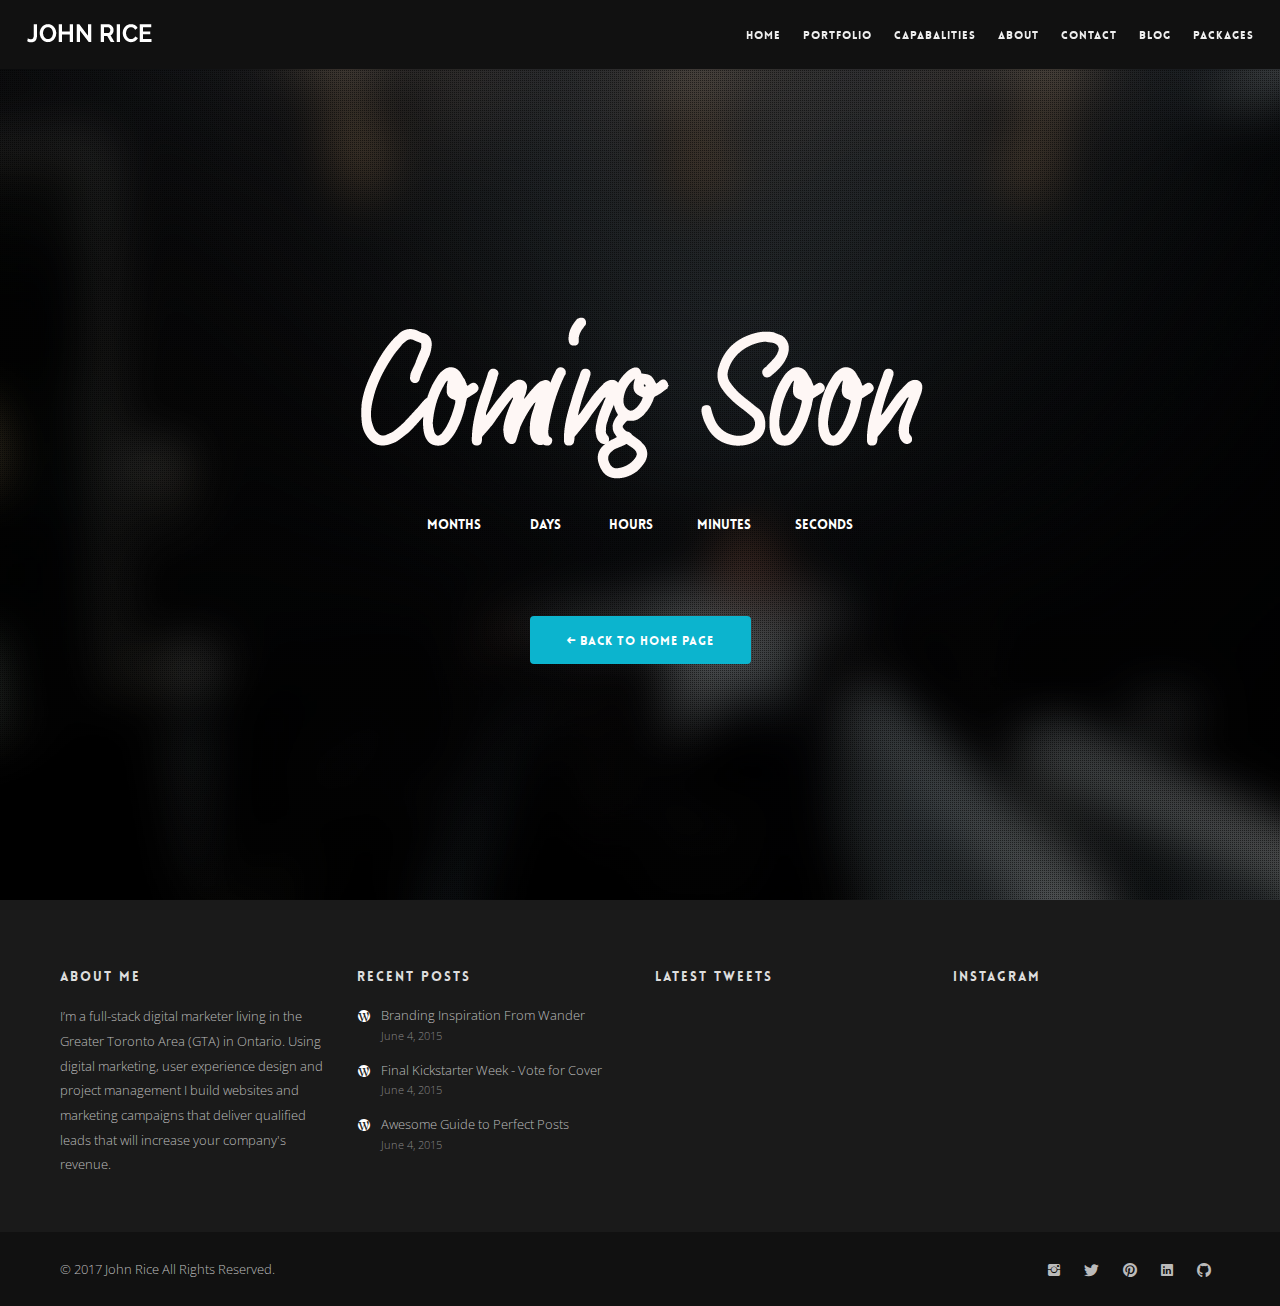
<file: blog.html>
<!DOCTYPE html>
<html lang="en">

<head>

    <!-- Google Tag Manager -->
    <script>
        (function (w, d, s, l, i) {
            w[l] = w[l] || [];
            w[l].push({
                'gtm.start': new Date().getTime(),
                event: 'gtm.js'
            });
            var f = d.getElementsByTagName(s)[0],
                j = d.createElement(s),
                dl = l != 'dataLayer' ? '&l=' + l : '';
            j.async = true;
            j.src =
                'https://www.googletagmanager.com/gtm.js?id=' + i + dl;
            f.parentNode.insertBefore(j, f);
        })(window, document, 'script', 'dataLayer', 'GTM-NDT849G');
    </script>
    <!-- End Google Tag Manager -->


    <meta charset="utf-8">
    <meta http-equiv="X-UA-Compatible" content="IE=edge">
    <meta name="viewport" content="width=device-width, initial-scale=1">
    <title>Digital Marketing Blog | Full-Stack Digital Marketer</title>
    <meta name="description" content="A blog about digital marketing, growth hacking, full stack marketing, web design, web development and user experience design.">
    <link href="img/assets/favicon.png" rel="icon" type="image/png">
    <link href="css/plugins.css" rel="stylesheet" type="text/css">
    <link href="css/theme.css" rel="stylesheet" type="text/css">
    <link href="css/ionicons.min.css" rel="stylesheet" type="text/css">
    <link href="css/et-line-icons.css" rel="stylesheet" type="text/css">
    <link href="css/themify-icons.css" rel="stylesheet" type="text/css">
    <link href="fonts/lovelo/stylesheet.css" rel="stylesheet" type="text/css">
    <link href='https://fonts.googleapis.com/css?family=Raleway:100,200,300,400%7COpen+Sans:400,300' rel='stylesheet' type='text/css'>
    <link href="css/custom.css" rel="stylesheet" type="text/css">
    <link href="css/colors/blue.css" id="color-scheme" rel="stylesheet" type="text/css">
</head>

<body>

    <!-- Google Tag Manager (noscript) -->
    <noscript>
        <iframe src="https://www.googletagmanager.com/ns.html?id=GTM-NDT849G" height="0" width="0" style="display:none;visibility:hidden"></iframe>
    </noscript>
    <!-- End Google Tag Manager (noscript) -->

    <!-- Start Header -->
    <nav class="navbar navbar-default fullwidth dark">
        <div class="container">

            <div class="navbar-header">
                <div class="container">
                    <button type="button" class="navbar-toggle collapsed" data-toggle="collapse" data-target="#navbar" aria-expanded="false" aria-controls="navbar">
                        <span class="sr-only">Toggle navigation</span>
                        <span class="icon-bar top-bar"></span>
                        <span class="icon-bar middle-bar"></span>
                        <span class="icon-bar bottom-bar"></span>
                    </button>
                    <a class="navbar-brand" href="index.html"><img src="img/assets/logo-light.png" class="logo-light" alt="#"><img src="img/assets/logo-dark.png" class="logo-dark" alt="#"></a>
                </div>
            </div>

            <div id="navbar" class="navbar-collapse collapse">
                <div class="container">
                    <ul class="nav navbar-nav menu-right">

                      <li class="dropdown megamenu"><a href="/">Home</a> </li>
                      <li class="dropdown"><a href="/#portfolio">Portfolio</a> </li>
                      <li class="dropdown megamenu"><a href="/#capabalities">Capabalities</a> </li>
                      <li class="dropdown megamenu"><a href="/#about">About</a></li>
                      <li class="dropdown"><a href="/#contact">Contact</a></li>
                      <li class="dropdown"><a href="blog.html">Blog</a> </li>
                      <li class="dropdown adjust-pos"><a href="packages.html">Packages</a></li>
                      <!--
                      <li class="nav-separator"></li>
                      <li class="nav-icon"><a class="popup-with-zoom-anim search" href="#search-modal"><i class="flaticon-search"></i> <span class="hidden-md">Search</span></a></li>
                      <li id="search-modal" class="zoom-anim-dialog mfp-hide">
                          <form>
                              <input type="text" id="search-modal-input" placeholder=" Start typing to search..." autocomplete="off">
                          </form>
                      </li>
                    -->


                    </ul>

                </div>
            </div>
        </div>
    </nav>
    <!-- End Header -->

    <!-- Hero -->
    <section class="hero-fullscreen coming-soon overlay bg-img-1">
        <div class="hero-container">
            <div class="hero-content">

                <!-- <h5 class="subheading white mt10 mb10">Brand spanking site coming soon!</h5> -->
                <img src="img/assets/coming-soon.png" alt="coming-soon" class="img-responsive mr-auto">
                <div data-date="December 31, 2017 12:00:00" id="countdown-timer" class="countdown-big">
                    <div>
                        <h1 id="months"></h1>
                        <h6>Months</h6></div>
                    <div>
                        <h1 id="days"></h1>
                        <h6>Days</h6></div>
                    <div>
                        <h1 id="hours"></h1>
                        <h6>Hours</h6></div>
                    <div>
                        <h1 id="minutes"></h1>
                        <h6>Minutes</h6></div>
                    <div>
                        <h1 id="seconds"></h1>
                        <h6>Seconds</h6></div>
                </div>
                <!--  <p class="mt40 white hidden-xs">We create experiences that transform brands, grow businesses and make<br>people’s lives better. We are dedicated to your success!</p> -->
                <a href="index.html" class="btn btn-primary btn-lg mt60 hidden-xs"><i class="ion-arrow-left-c"></i> Back to home page</a>

            </div>
        </div>
    </section>
    <!-- End Hero -->

    <!-- Footer One -->
    <footer id="footer-1">

        <div class="footer-columns">
            <div class="container">
                <div class="row">

                    <div class="col-md-3">
                        <h4 class="subheading">About Me</h4>
                        <p>I’m a full-stack digital marketer living in the Greater Toronto Area (GTA) in Ontario. Using digital marketing, user experience design and project management I build websites and marketing campaigns that deliver qualified leads that will increase your company's revenue.
                        </p>
                    </div>

                    <div class="col-md-3">
                        <h4 class="subheading">Recent Posts</h4>
                        <ul class="footer-recent-posts">
                            <li><a href="blog-post-carousel.html">Branding Inspiration From Wander</a><span class="recent-post-date">June 4, 2015</span></li>
                            <li><a href="blog-post-video.html">Final Kickstarter Week - Vote for Cover</a><span class="recent-post-date">June 4, 2015</span></li>
                            <li><a href="blog-grid.html">Awesome Guide to Perfect Posts</a><span class="recent-post-date">June 4, 2015</span></li>
                        </ul>
                    </div>

                    <div class="col-md-3">
                        <h4 class="subheading">Latest Tweets</h4>
                        <div id="twitter-feed" data-twitter-widget-id="427189649644085248"></div>
                    </div>

                    <div class="col-md-3">
                        <h4 class="subheading">Instagram</h4>
                        <div id="instagram-feed" data-instagram-username="jrice16">
                            <ul></ul>
                        </div>
                    </div>

                </div>
            </div>
        </div>

        <div class="footer-copyright">
            <div class="container">
                <div class="row">

                    <div class="col-md-6 col-sm-12">
                        <p>© 2017 <a href="index.html" class="logo">John Rice</a> All Rights Reserved. </p>
                    </div>
                    <div class="col-md-6 col-sm-12">
                        <ul class="social-icons">
                            <li><a href="https://www.instagram.com/jrice16/" target="_blank" onclick="_gaq.push(['_trackEvent', 'Social Media Icon', 'Click', 'Instagram',, false]);"><i class="icon ion-social-instagram"></i></a></li>
                            <li><a href="https://twitter.com/JohnAndrewRice" target="_blank" onclick="_gaq.push(['_trackEvent', 'Social Media Icon', 'Click', 'Twitter',, false]);"><i class="icon ion-social-twitter"></i></a></li>
                            <li><a href="https://www.pinterest.com/jrice_pinterest/" target="_blank" onclick="_gaq.push(['_trackEvent', 'Social Media Icon', 'Click', 'Pinterest',, false]);"><i class="icon ion-social-pinterest"></i></a></li>
                            <li><a href="https://ca.linkedin.com/in/johnarice" target="_blank" onclick="_gaq.push(['_trackEvent', 'Social Media Icon', 'Click', 'LinkedIn',, false]);"><i class="icon ion-social-linkedin"></i></a></li>
                            <li><a href="https://github.com/JohnARice" target="_blank" onclick="_gaq.push(['_trackEvent', 'Social Media Icon', 'Click', 'GitHub',, false]);"><i class="icon ion-social-github"></i></a></li>
                        </ul>
                    </div>
                </div>
            </div>
        </div>

    </footer>
    <!-- End Footer One -->

    <!-- Scripts -->
    <script src="js/jquery.min.js"></script>
    <script src="http://maps.google.com/maps/api/js?key=AIzaSyBD3JE1T5ssqLMdfRgR1bErpuWNBtIMHbI"></script>
    <script src="js/plugins.js"></script>
    <script src="js/scripts.js"></script>

    <!-- Start of HubSpot Embed Code -->
    <script type="text/javascript" id="hs-script-loader" async defer src="//js.hs-scripts.com/3979472.js"></script>
    <!-- End of HubSpot Embed Code -->

</body>

</html>
</file>
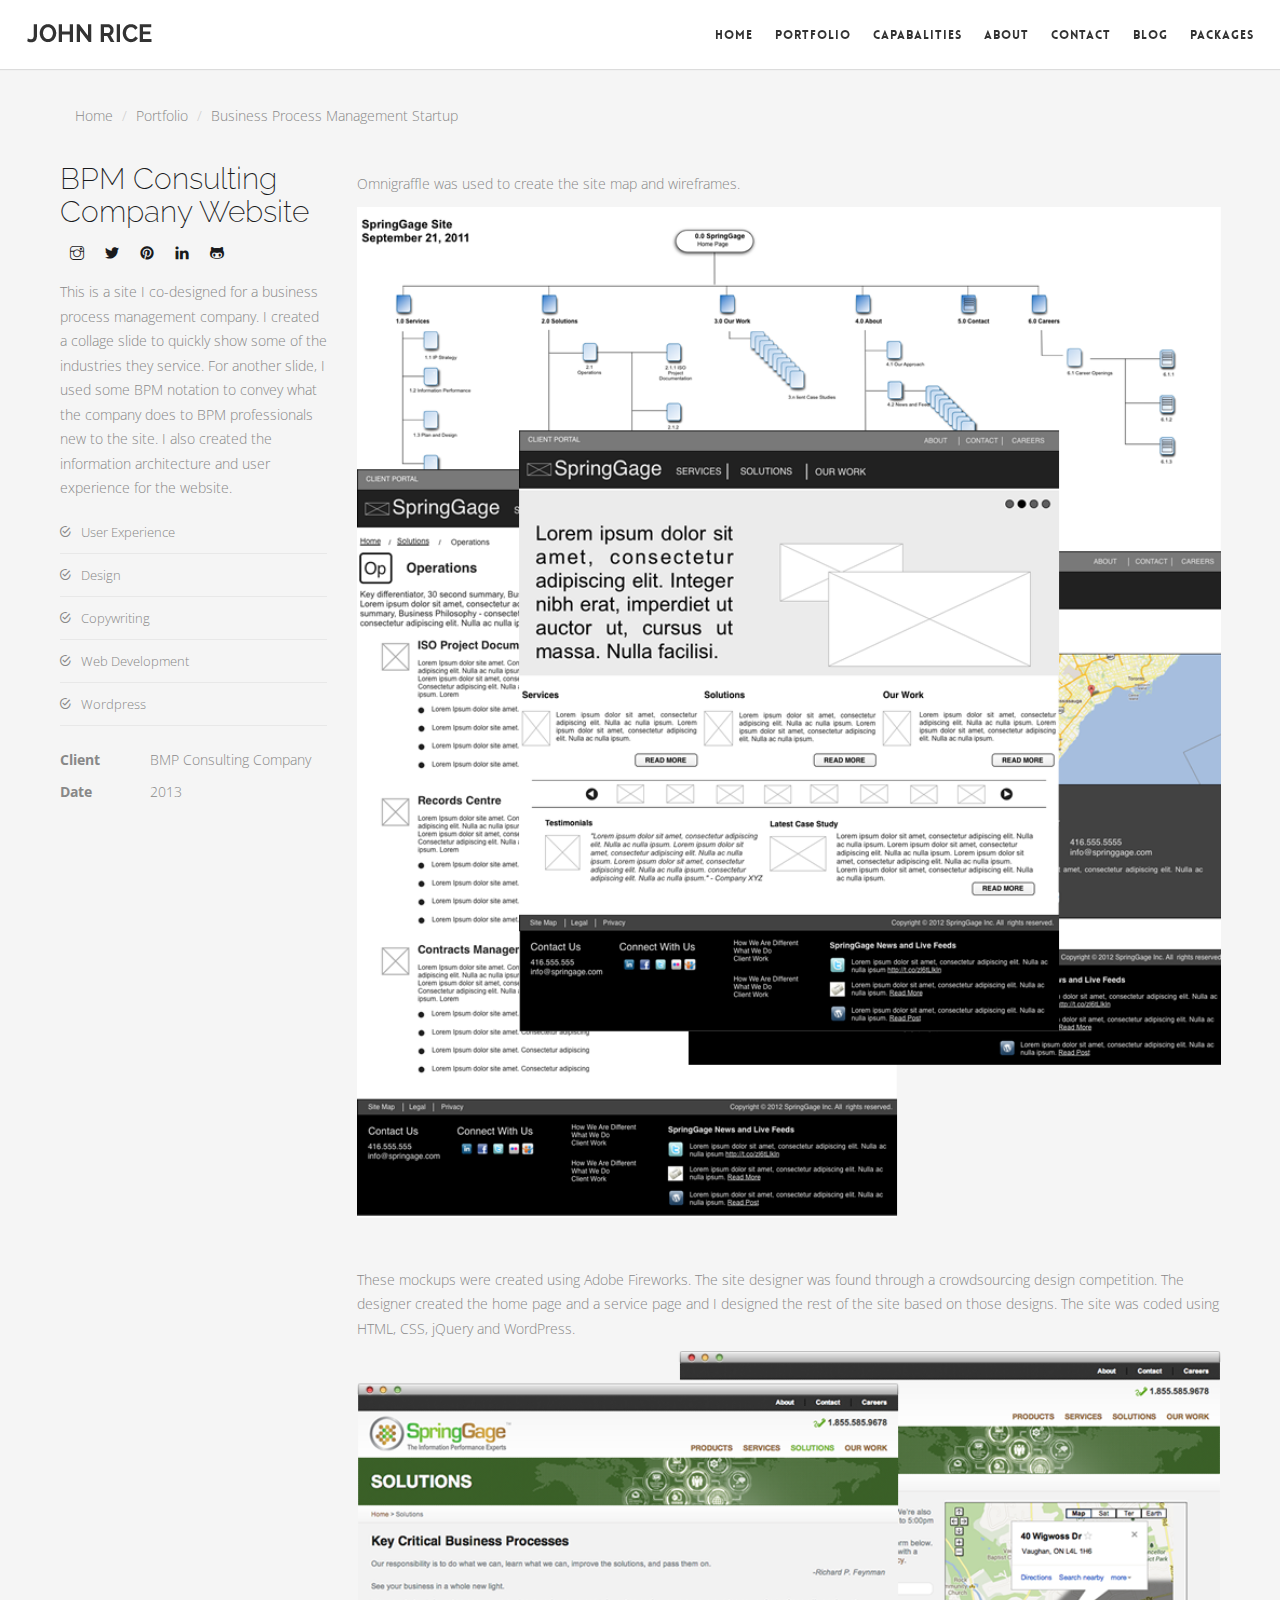
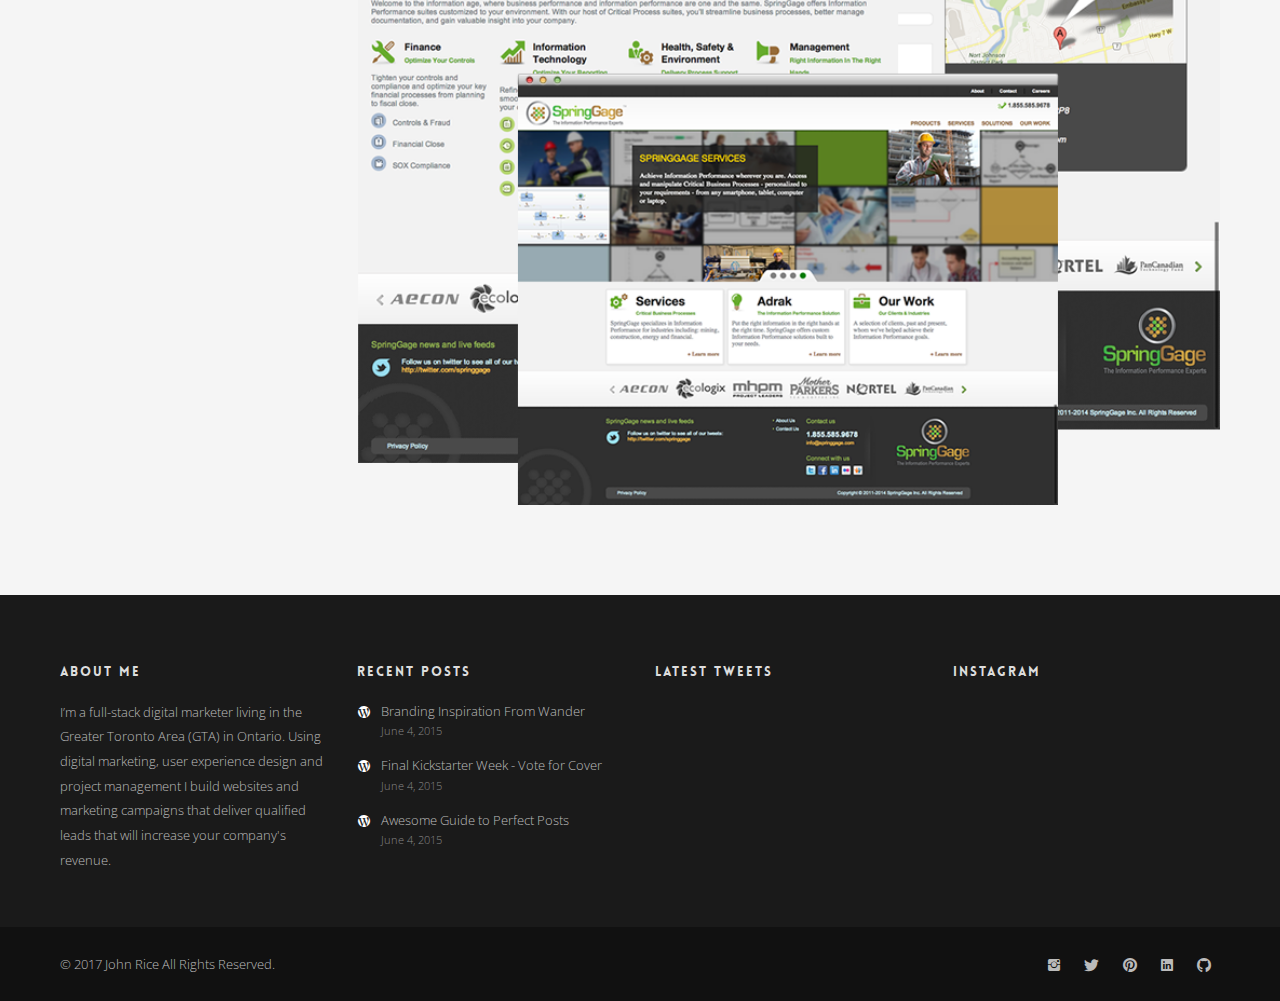
<file: bpm-company.html>
<!DOCTYPE html>
<html lang="en">

<head>

    <!-- Google Tag Manager -->
    <script>
        (function (w, d, s, l, i) {
            w[l] = w[l] || [];
            w[l].push({
                'gtm.start': new Date().getTime(),
                event: 'gtm.js'
            });
            var f = d.getElementsByTagName(s)[0],
                j = d.createElement(s),
                dl = l != 'dataLayer' ? '&l=' + l : '';
            j.async = true;
            j.src =
                'https://www.googletagmanager.com/gtm.js?id=' + i + dl;
            f.parentNode.insertBefore(j, f);
        })(window, document, 'script', 'dataLayer', 'GTM-NDT849G');
    </script>
    <!-- End Google Tag Manager -->

    <meta charset="utf-8">
    <meta http-equiv="X-UA-Compatible" content="IE=edge">
    <meta name="viewport" content="width=device-width, initial-scale=1">
    <title>Business Process Managment Company Website | Full-Stack Digital Marketer</title>
    <link href="img/assets/favicon.png" rel="icon" type="image/png">
    <link href="css/plugins.css" rel="stylesheet" type="text/css">
    <link href="css/theme.css" rel="stylesheet" type="text/css">
    <link href="css/ionicons.min.css" rel="stylesheet" type="text/css">
    <link href="css/et-line-icons.css" rel="stylesheet" type="text/css">
    <link href="css/themify-icons.css" rel="stylesheet" type="text/css">
    <link href="fonts/lovelo/stylesheet.css" rel="stylesheet" type="text/css">
    <link href='https://fonts.googleapis.com/css?family=Raleway:100,200,300,400%7COpen+Sans:400,300' rel='stylesheet' type='text/css'>
    <link href="css/custom.css" rel="stylesheet" type="text/css">
    <link href="css/colors/blue.css" id="color-scheme" rel="stylesheet" type="text/css">
</head>

<body>

    <!-- Google Tag Manager (noscript) -->
    <noscript>
        <iframe src="https://www.googletagmanager.com/ns.html?id=GTM-NDT849G" height="0" width="0" style="display:none;visibility:hidden"></iframe>
    </noscript>
    <!-- End Google Tag Manager (noscript) -->


    <!-- Start Header -->
    <nav class="navbar navbar-default fullwidth">
        <div class="container">

            <div class="navbar-header">
                <div class="container">
                    <button type="button" class="navbar-toggle collapsed" data-toggle="collapse" data-target="#navbar" aria-expanded="false" aria-controls="navbar">
                        <span class="sr-only">Toggle navigation</span>
                        <span class="icon-bar top-bar"></span>
                        <span class="icon-bar middle-bar"></span>
                        <span class="icon-bar bottom-bar"></span>
                    </button>
                    <a class="navbar-brand" href="/"><img src="img/assets/logo-dark.png" class="logo-dark" alt="#">
                        <!--<img src="img/assets/logo-dark.png" class="logo-dark" alt="#"> --></a>
                </div>
            </div>

            <div id="navbar" class="navbar-collapse collapse">
                <div class="container">
                    <ul class="nav navbar-nav menu-right">

                      <li class="dropdown megamenu"><a href="/">Home</a> </li>
                      <li class="dropdown"><a href="/#portfolio">Portfolio</a> </li>
                      <li class="dropdown megamenu"><a href="/#capabalities">Capabalities</a> </li>
                      <li class="dropdown megamenu"><a href="/#about">About</a></li>
                      <li class="dropdown"><a href="/#contact">Contact</a></li>
                      <li class="dropdown"><a href="blog.html">Blog</a> </li>
                      <li class="dropdown adjust-pos"><a href="packages.html">Packages</a></li>
                      <!--
                      <li class="nav-separator"></li>
                      <li class="nav-icon"><a class="popup-with-zoom-anim search" href="#search-modal"><i class="flaticon-search"></i> <span class="hidden-md">Search</span></a></li>
                      <li id="search-modal" class="zoom-anim-dialog mfp-hide">
                          <form>
                              <input type="text" id="search-modal-input" placeholder=" Start typing to search..." autocomplete="off">
                          </form>
                      </li>
                    -->



                    </ul>

                </div>
            </div>
        </div>
    </nav>
    <!-- End Header -->


    <!-- Single Portfolio Content Section -->
    <section class="portfolio-project">
        <div class="container">
            <div class="row">

                <div class="col-md-12 breadCon">
                    <ul class="breadcrumb">
                        <li><a href="/">Home</a></li>

                        <li><a href="/#portfolio">Portfolio</a></li>

                        <li>Business Process Management Startup</li>
                    </ul>
                </div>

            </div>
            <div class="row">
                <div class="col-md-3">
                    <h3>BPM Consulting Company Website</h3>
                    <div class="sidebar-share pl10">
                        <ul class="list-inline">
                            <li><a href="https://www.instagram.com/jrice16/" target="_blank" onclick="_gaq.push(['_trackEvent', 'Contact Social Media Icon', 'Click', 'Instagram',, false]);"><i class="ti-instagram"></i></a></li>
                            <li><a href="https://twitter.com/JohnAndrewRice" target="_blank" onclick="_gaq.push(['_trackEvent', 'Contact  Social Media Icon', 'Click', 'Twitter',, false]);"><i class="ti-twitter-alt"></i></a></li>
                            <li><a href="https://www.pinterest.com/jrice_pinterest/" target="_blank" onclick="_gaq.push(['_trackEvent', 'Contact Social Media Icon', 'Click', 'Pinterest',, false]);"><i class="ti-pinterest-alt"></i></a></li>
                            <li><a href="https://ca.linkedin.com/in/johnarice" target="_blank" onclick="_gaq.push(['_trackEvent', 'Contact Social Media Icon', 'Click', 'LinkedIn',, false]);"><i class="ti-linkedin"></i></a></li>
                            <li><a href="https://github.com/JohnARice" target="_blank" onclick="_gaq.push(['_trackEvent', 'Contact Social Media Icon', 'Click', 'GitHub',, false]);"><i class="ti-github"></i></a></li>
                        </ul>
                    </div>
                    <p>This is a site I co-designed for a business process management company. I created a collage slide to quickly show some of the industries they service. For another slide, I used some BPM notation to convey what the company does to BPM professionals new to the site. I also created the information architecture and user experience for the website.</p>
                    <ul class="project-category-list">
                        <li><i class="ion-android-checkmark-circle"></i>User Experience</li>
                        <li><i class="ion-android-checkmark-circle"></i>Design</li>
                        <li><i class="ion-android-checkmark-circle"></i>Copywriting</li>
                        <li><i class="ion-android-checkmark-circle"></i>Web Development</li>
                        <li><i class="ion-android-checkmark-circle"></i>Wordpress</li>

                    </ul>
                    <ul class="project-info">
                        <li><strong>Client</strong>BMP Consulting Company</li>
                        <li><strong>Date</strong>2013</li>
                        <!--   <li><strong>Link</strong>www.somedomain.com</li> -->
                    </ul>

                </div>
                <div class="col-md-9 mb30">
                    <div class="mt20">
                        <p>Omnigraffle was used to create the site map and wireframes.</p>
                    </div>
                    <img src="img/portfolio/sg-ia800X937.png" class="img-responsive width100" alt="#">

                </div>
            </div>

            <div class="row">
                <div class="col-md-3"> </div>
                <div class="col-md-9 mb30">
                    <div class="mt20">
                        <p>These mockups were created using Adobe Fireworks. The site designer was found through a crowdsourcing design competition. The designer created the home page and a service page and I designed the rest of the site based on those designs. The site was coded using HTML, CSS, jQuery and WordPress.</p>
                    </div>
                    <img src="img/portfolio/springgage800X699.png" class="img-responsive width100" alt="#">

                </div>
            </div>



        </div>
    </section>
    <!-- End Single Portfolio Content Section -->


    <!-- Footer One -->
    <footer id="footer-1">

        <div class="footer-columns">
            <div class="container">
                <div class="row">

                    <div class="col-md-3">
                        <h4 class="subheading">About Me</h4>
                        <p>I’m a full-stack digital marketer living in the Greater Toronto Area (GTA) in Ontario. Using digital marketing, user experience design and project management I build websites and marketing campaigns that deliver qualified leads that will increase your company's revenue.
                        </p>
                    </div>

                    <div class="col-md-3">
                        <h4 class="subheading">Recent Posts</h4>
                        <ul class="footer-recent-posts">
                            <li><a href="blog-post-carousel.html">Branding Inspiration From Wander</a><span class="recent-post-date">June 4, 2015</span></li>
                            <li><a href="blog-post-video.html">Final Kickstarter Week - Vote for Cover</a><span class="recent-post-date">June 4, 2015</span></li>
                            <li><a href="blog-grid.html">Awesome Guide to Perfect Posts</a><span class="recent-post-date">June 4, 2015</span></li>
                        </ul>
                    </div>

                    <div class="col-md-3">
                        <h4 class="subheading">Latest Tweets</h4>
                        <div id="twitter-feed" data-twitter-widget-id="427189649644085248"></div>
                    </div>

                    <div class="col-md-3">
                        <h4 class="subheading">Instagram</h4>
                        <div id="instagram-feed" data-instagram-username="jrice16">
                            <ul></ul>
                        </div>
                    </div>

                </div>
            </div>
        </div>

        <div class="footer-copyright">
            <div class="container">
                <div class="row">

                    <div class="col-md-6 col-sm-12">
                        <p>© 2017 <a href="index.html" class="logo">John Rice</a> All Rights Reserved. </p>
                    </div>
                    <div class="col-md-6 col-sm-12">
                        <ul class="social-icons">
                            <li><a href="https://www.instagram.com/jrice16/" target="_blank" onclick="_gaq.push(['_trackEvent', 'Social Media Icon', 'Click', 'Instagram',, false]);"><i class="icon ion-social-instagram"></i></a></li>
                            <li><a href="https://twitter.com/JohnAndrewRice" target="_blank" onclick="_gaq.push(['_trackEvent', 'Social Media Icon', 'Click', 'Twitter',, false]);"><i class="icon ion-social-twitter"></i></a></li>
                            <li><a href="https://www.pinterest.com/jrice_pinterest/" target="_blank" onclick="_gaq.push(['_trackEvent', 'Social Media Icon', 'Click', 'Pinterest',, false]);"><i class="icon ion-social-pinterest"></i></a></li>
                            <li><a href="https://ca.linkedin.com/in/johnarice" target="_blank" onclick="_gaq.push(['_trackEvent', 'Social Media Icon', 'Click', 'LinkedIn',, false]);"><i class="icon ion-social-linkedin"></i></a></li>
                            <li><a href="https://github.com/JohnARice" target="_blank" onclick="_gaq.push(['_trackEvent', 'Social Media Icon', 'Click', 'GitHub',, false]);"><i class="icon ion-social-github"></i></a></li>
                        </ul>
                    </div>
                </div>
            </div>
        </div>

    </footer>
    <!-- End Footer One -->

    <!-- Start Back To Top -->
    <a id="back-to-top"><i class="icon ion-chevron-up"></i></a>
    <!-- End Back To Top -->

    <!-- Scripts -->
    <script src="js/jquery.min.js"></script>
    <script src="js/plugins.js"></script>
    <script src="js/scripts.js"></script>

    <!-- Start of HubSpot Embed Code -->
    <script type="text/javascript" id="hs-script-loader" async defer src="//js.hs-scripts.com/3979472.js"></script>
    <!-- End of HubSpot Embed Code -->

</body>

</html>
</file>
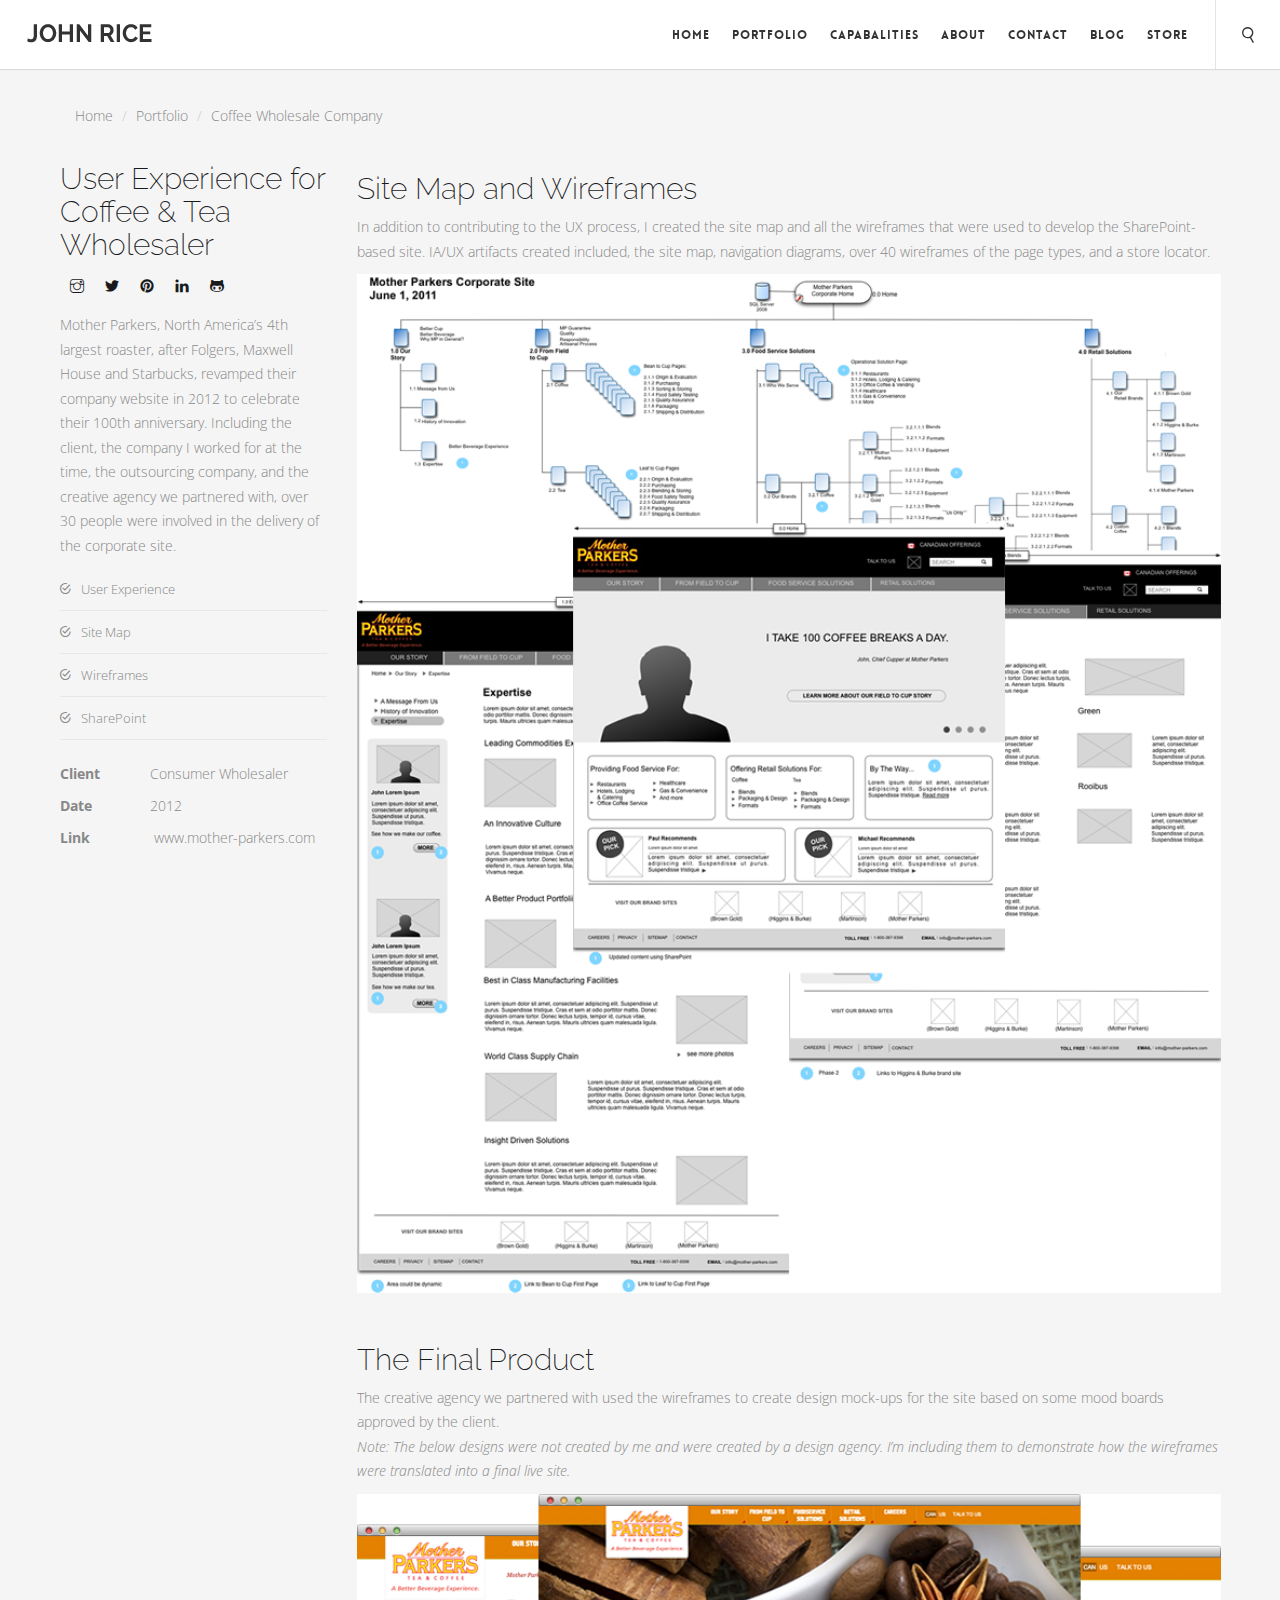
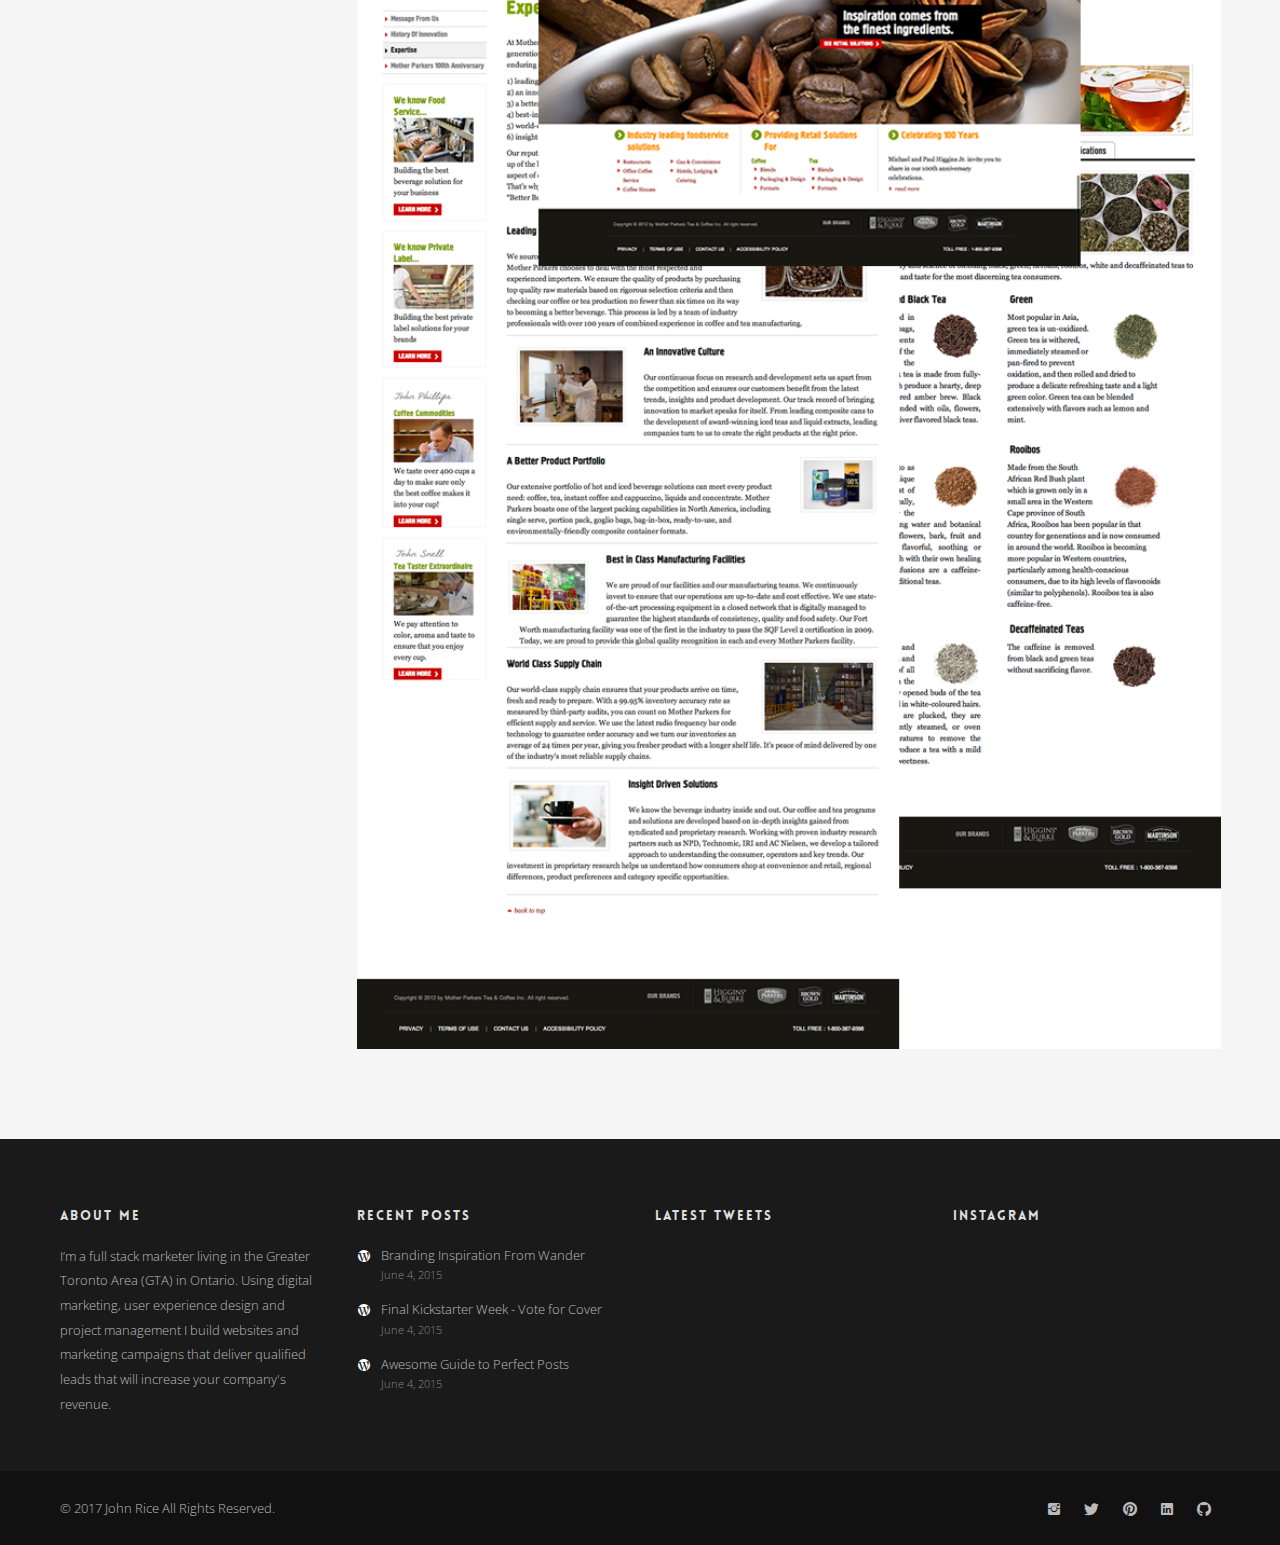
<file: coffee-wholesaler.html>
<!DOCTYPE html>
<html lang="en">

<head>

    <!-- Google Tag Manager -->
    <script>
        (function (w, d, s, l, i) {
            w[l] = w[l] || [];
            w[l].push({
                'gtm.start': new Date().getTime(),
                event: 'gtm.js'
            });
            var f = d.getElementsByTagName(s)[0],
                j = d.createElement(s),
                dl = l != 'dataLayer' ? '&l=' + l : '';
            j.async = true;
            j.src =
                'https://www.googletagmanager.com/gtm.js?id=' + i + dl;
            f.parentNode.insertBefore(j, f);
        })(window, document, 'script', 'dataLayer', 'GTM-NDT849G');
    </script>
    <!-- End Google Tag Manager -->

    <meta charset="utf-8">
    <meta http-equiv="X-UA-Compatible" content="IE=edge">
    <meta name="viewport" content="width=device-width, initial-scale=1">
    <title>Consumer Wholesaler User Experience | Full Stack Marketer</title>
    <link href="img/assets/favicon.png" rel="icon" type="image/png">
    <link href="css/plugins.css" rel="stylesheet" type="text/css">
    <link href="css/theme.css" rel="stylesheet" type="text/css">
    <link href="css/ionicons.min.css" rel="stylesheet" type="text/css">
    <link href="css/et-line-icons.css" rel="stylesheet" type="text/css">
    <link href="css/themify-icons.css" rel="stylesheet" type="text/css">
    <link href="fonts/lovelo/stylesheet.css" rel="stylesheet" type="text/css">
    <link href='https://fonts.googleapis.com/css?family=Raleway:100,200,300,400%7COpen+Sans:400,300' rel='stylesheet' type='text/css'>
    <link href="css/custom.css" rel="stylesheet" type="text/css">
    <link href="css/colors/blue.css" id="color-scheme" rel="stylesheet" type="text/css">
</head>

<body>

    <!-- Google Tag Manager (noscript) -->
    <noscript>
        <iframe src="https://www.googletagmanager.com/ns.html?id=GTM-NDT849G" height="0" width="0" style="display:none;visibility:hidden"></iframe>
    </noscript>
    <!-- End Google Tag Manager (noscript) -->


    <!-- Start Header -->
    <nav class="navbar navbar-default fullwidth">
        <div class="container">

            <div class="navbar-header">
                <div class="container">
                    <button type="button" class="navbar-toggle collapsed" data-toggle="collapse" data-target="#navbar" aria-expanded="false" aria-controls="navbar">
                        <span class="sr-only">Toggle navigation</span>
                        <span class="icon-bar top-bar"></span>
                        <span class="icon-bar middle-bar"></span>
                        <span class="icon-bar bottom-bar"></span>
                    </button>
                    <a class="navbar-brand" href="/"><img src="img/assets/logo-dark.png" class="logo-dark" alt="#">
                        <!--<img src="img/assets/logo-dark.png" class="logo-dark" alt="#"> --></a>
                </div>
            </div>

            <div id="navbar" class="navbar-collapse collapse">
                <div class="container">
                    <ul class="nav navbar-nav menu-right">

                        <li class="dropdown megamenu"><a href="/">Home</a> </li>
                        <li class="dropdown"><a href="/#portfolio">Portfolio</a> </li>
                        <li class="dropdown megamenu"><a href="/#capabalities">Capabalities</a> </li>
                        <li class="dropdown megamenu"><a href="/#about">About</a></li>
                        <li class="dropdown"><a href="/#contact">Contact</a></li>
                        <li class="dropdown"><a href="blog.html">Blog</a> </li>
                        <li class="dropdown adjust-pos"><a href="packages.html">Store</a></li>

                        <li class="nav-separator"></li>
                        <li class="nav-icon"><a class="popup-with-zoom-anim search" href="#search-modal"><i class="flaticon-search"></i> <span class="hidden-md">Search</span></a></li>
                        <li id="search-modal" class="zoom-anim-dialog mfp-hide">
                            <form>
                                <input type="text" id="search-modal-input" placeholder=" Start typing to search..." autocomplete="off">
                            </form>
                        </li>
                    </ul>

                </div>
            </div>
        </div>
    </nav>
    <!-- End Header -->


    <!-- Single Portfolio Content Section -->
    <section class="portfolio-project">
        <div class="container">
            <div class="row">

                <div class="col-md-12 breadCon">
                    <ul class="breadcrumb">
                        <li><a href="/">Home</a></li>

                        <li><a href="/#portfolio">Portfolio</a></li>

                        <li>Coffee Wholesale Company</li>
                    </ul>
                </div>

            </div>

            <div class="row">
                <div class="col-md-3">
                    <h3>User Experience for Coffee &amp; Tea Wholesaler</h3>
                    <div class="sidebar-share pl10">
                        <ul class="list-inline">
                            <li><a href="https://www.instagram.com/jrice16/" target="_blank" onclick="_gaq.push(['_trackEvent', 'Contact Social Media Icon', 'Click', 'Instagram',, false]);"><i class="ti-instagram"></i></a></li>
                            <li><a href="https://twitter.com/JohnAndrewRice" target="_blank" onclick="_gaq.push(['_trackEvent', 'Contact  Social Media Icon', 'Click', 'Twitter',, false]);"><i class="ti-twitter-alt"></i></a></li>
                            <li><a href="https://www.pinterest.com/jrice_pinterest/" target="_blank" onclick="_gaq.push(['_trackEvent', 'Contact Social Media Icon', 'Click', 'Pinterest',, false]);"><i class="ti-pinterest-alt"></i></a></li>
                            <li><a href="https://ca.linkedin.com/in/johnarice" target="_blank" onclick="_gaq.push(['_trackEvent', 'Contact Social Media Icon', 'Click', 'LinkedIn',, false]);"><i class="ti-linkedin"></i></a></li>
                            <li><a href="https://github.com/JohnARice" target="_blank" onclick="_gaq.push(['_trackEvent', 'Contact Social Media Icon', 'Click', 'GitHub',, false]);"><i class="ti-github"></i></a></li>
                        </ul>
                    </div>
                    <p>Mother Parkers, North America’s 4th largest roaster, after Folgers, Maxwell House and Starbucks, revamped their company website in 2012 to celebrate their 100th anniversary. Including the client, the company I worked for at the time, the outsourcing company, and the creative agency we partnered with, over 30 people were involved in the delivery of the corporate site.</p>
                    <ul class="project-category-list">
                        <li><i class="ion-android-checkmark-circle"></i>User Experience</li>
                        <li><i class="ion-android-checkmark-circle"></i>Site Map</li>
                        <li><i class="ion-android-checkmark-circle"></i>Wireframes</li>
                        <li><i class="ion-android-checkmark-circle"></i>SharePoint</li>


                    </ul>
                    <ul class="project-info">
                        <li><strong>Client</strong>Consumer Wholesaler</li>
                        <li><strong>Date</strong>2012</li>
                        <li><strong>Link</strong>
                            <a href="https://www.mother-parkers.com" target="_blank" onclick="_gaq.push(['_trackEvent', 'Portolio, 'Click', 'Mother Parkers',, false]);">www.mother-parkers.com</a></li>
                    </ul>


                </div>
                <div class="col-md-9 mb30">
                    <div class="mt20">
                        <h3>Site Map and Wireframes   </h3>
                        <p>In addition to contributing to the UX process, I created the site map and all the wireframes that were used to develop the SharePoint-based site. IA/UX artifacts created included, the site map, navigation diagrams, over 40 wireframes of the page types, and a store locator.</p>
                    </div>
                    <img src="img/portfolio/wholesaler-wireframes800X944.png" class="img-responsive width100" alt="#">

                </div>
            </div>

            <div class="row">
                <div class="col-md-3"> </div>
                <div class="col-md-9 mb30">
                    <div class="mt20">
                        <h3>The Final Product   </h3>
                        <p>The creative agency we partnered with used the wireframes to create design mock-ups for the site based on some mood boards approved by the client.
                            <br><em>Note: The below designs were not created by me and were created by a design agency. I’m including them to demonstrate how the wireframes were translated into a final live site.</em></p>
                    </div>
                    <img src="img/portfolio/wholesaler800X1071.png" class="img-responsive width100" alt="#">

                </div>
            </div>



        </div>
    </section>
    <!-- End Single Portfolio Content Section -->



    <!-- Footer One -->
    <footer id="footer-1">

        <div class="footer-columns">
            <div class="container">
                <div class="row">

                    <div class="col-md-3">
                        <h4 class="subheading">About Me</h4>
                        <p>I’m a full stack marketer living in the Greater Toronto Area (GTA) in Ontario. Using digital marketing, user experience design and project management I build websites and marketing campaigns that deliver qualified leads that will increase your company's revenue. </p>
                    </div>

                    <div class="col-md-3">
                        <h4 class="subheading">Recent Posts</h4>
                        <ul class="footer-recent-posts">
                            <li><a href="blog-post-carousel.html">Branding Inspiration From Wander</a><span class="recent-post-date">June 4, 2015</span></li>
                            <li><a href="blog-post-video.html">Final Kickstarter Week - Vote for Cover</a><span class="recent-post-date">June 4, 2015</span></li>
                            <li><a href="blog-grid.html">Awesome Guide to Perfect Posts</a><span class="recent-post-date">June 4, 2015</span></li>
                        </ul>
                    </div>

                    <div class="col-md-3">
                        <h4 class="subheading">Latest Tweets</h4>
                        <div id="twitter-feed" data-twitter-widget-id="427189649644085248"></div>
                    </div>

                    <div class="col-md-3">
                        <h4 class="subheading">Instagram</h4>
                        <div id="instagram-feed" data-instagram-username="jrice16">
                            <ul></ul>
                        </div>
                    </div>

                </div>
            </div>
        </div>

        <div class="footer-copyright">
            <div class="container">
                <div class="row">

                    <div class="col-md-6 col-sm-12">
                        <p>© 2017 <a href="index.html" class="logo">John Rice</a> All Rights Reserved. </p>
                    </div>
                    <div class="col-md-6 col-sm-12">
                        <ul class="social-icons">
                            <li><a href="https://www.instagram.com/jrice16/" target="_blank" onclick="_gaq.push(['_trackEvent', 'Social Media Icon', 'Click', 'Instagram',, false]);"><i class="icon ion-social-instagram"></i></a></li>
                            <li><a href="https://twitter.com/JohnAndrewRice" target="_blank" onclick="_gaq.push(['_trackEvent', 'Social Media Icon', 'Click', 'Twitter',, false]);"><i class="icon ion-social-twitter"></i></a></li>
                            <li><a href="https://www.pinterest.com/jrice_pinterest/" target="_blank" onclick="_gaq.push(['_trackEvent', 'Social Media Icon', 'Click', 'Pinterest',, false]);"><i class="icon ion-social-pinterest"></i></a></li>
                            <li><a href="https://ca.linkedin.com/in/johnarice" target="_blank" onclick="_gaq.push(['_trackEvent', 'Social Media Icon', 'Click', 'LinkedIn',, false]);"><i class="icon ion-social-linkedin"></i></a></li>
                            <li><a href="https://github.com/JohnARice" target="_blank" onclick="_gaq.push(['_trackEvent', 'Social Media Icon', 'Click', 'GitHub',, false]);"><i class="icon ion-social-github"></i></a></li>
                        </ul>
                    </div>
                </div>
            </div>
        </div>

    </footer>
    <!-- End Footer One -->

    <!-- Start Back To Top -->
    <a id="back-to-top"><i class="icon ion-chevron-up"></i></a>
    <!-- End Back To Top -->

    <!-- Scripts -->
    <script src="js/jquery.min.js"></script>
    <script src="js/plugins.js"></script>
    <script src="js/scripts.js"></script>

    <!-- Start of HubSpot Embed Code -->
    <script type="text/javascript" id="hs-script-loader" async defer src="//js.hs-scripts.com/3979472.js"></script>
    <!-- End of HubSpot Embed Code -->

</body>

</html>
</file>
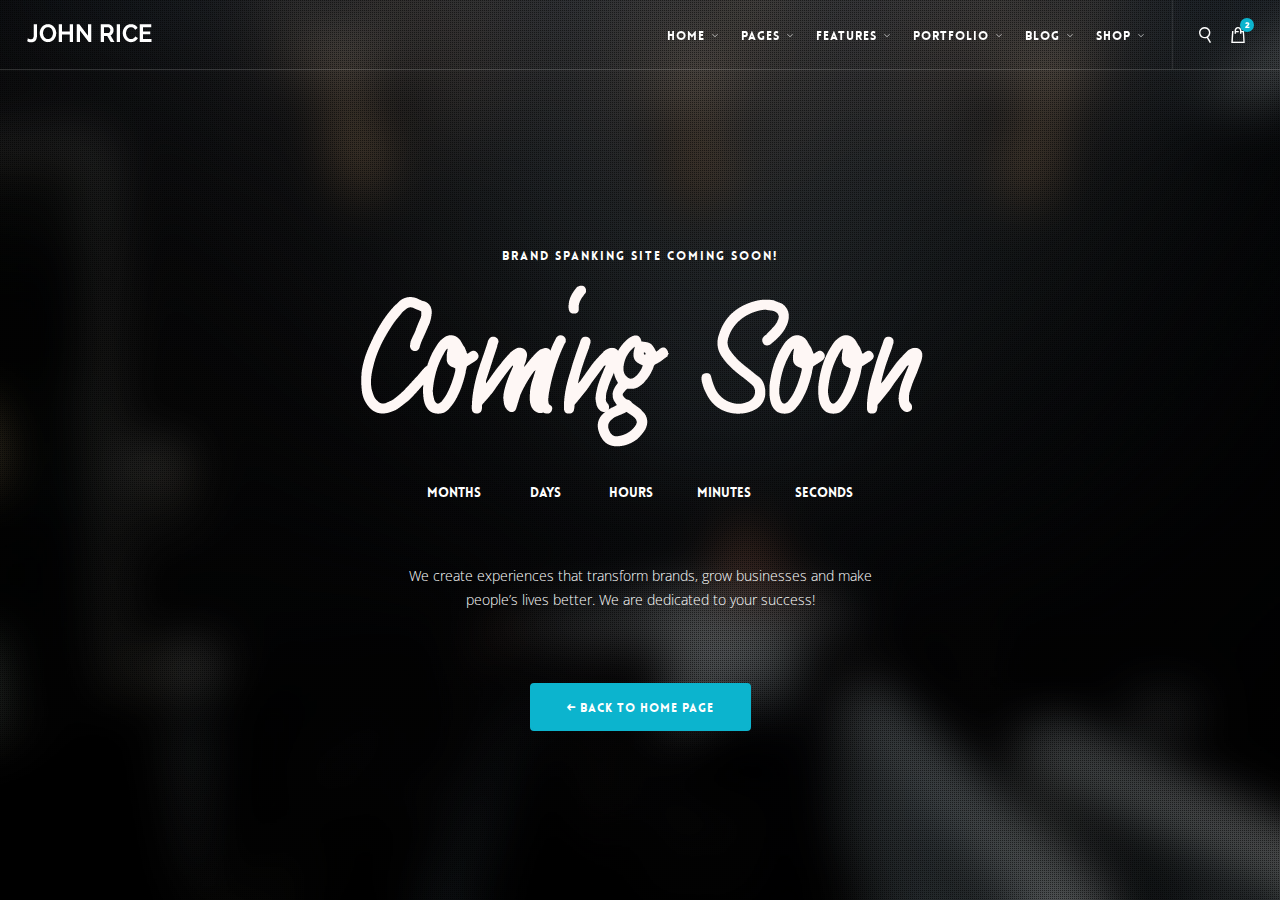
<file: home-coming-soon.html>
<!DOCTYPE html>
<html lang="en">
    <head>  
        <meta charset="utf-8">
        <meta http-equiv="X-UA-Compatible" content="IE=edge">
        <meta name="viewport" content="width=device-width, initial-scale=1">
        <title>Wander - Multipurpose HTML Template</title> 
        <link href="img/assets/favicon.png" rel="icon" type="image/png"> 
        <link href="css/plugins.css" rel="stylesheet" type="text/css">   
        <link href="css/theme.css" rel="stylesheet" type="text/css">   
        <link href="css/ionicons.min.css" rel="stylesheet" type="text/css">
        <link href="css/et-line-icons.css" rel="stylesheet" type="text/css">
        <link href="css/themify-icons.css" rel="stylesheet" type="text/css"> 
        <link href="fonts/lovelo/stylesheet.css" rel="stylesheet" type="text/css">
        <link href='https://fonts.googleapis.com/css?family=Raleway:100,200,300,400%7COpen+Sans:400,300' rel='stylesheet' type='text/css'>
        <link href="css/custom.css" rel="stylesheet" type="text/css"> 
        <link href="css/colors/blue.css" id="color-scheme" rel="stylesheet" type="text/css">
    </head>
    <body> 
        
        <!-- Start Header -->
        <nav class="navbar navbar-default fullwidth transparent">
            <div class="container">
                
                <div class="navbar-header">
                    <div class="container">
                        <button type="button" class="navbar-toggle collapsed" data-toggle="collapse" data-target="#navbar" aria-expanded="false" aria-controls="navbar">
                            <span class="sr-only">Toggle navigation</span>
                            <span class="icon-bar top-bar"></span>
                            <span class="icon-bar middle-bar"></span>
                            <span class="icon-bar bottom-bar"></span>
                        </button>
                        <a class="navbar-brand" href="#"><img src="img/assets/logo-light.png" class="logo-light" alt="#"><img src="img/assets/logo-dark.png" class="logo-dark" alt="#"></a> 
                    </div>
                </div>

                <div id="navbar" class="navbar-collapse collapse">
                    <div class="container">
                        <ul class="nav navbar-nav menu-right">
                        
                            <li class="dropdown megamenu"><a class="dropdown-toggle">Home<i class="ti-angle-down"></i></a>
                                <ul class="dropdown-menu fullwidth">
                                    <li class="megamenu-content withdesc">
                                        <div class="row">
                                            <div class="col-md-15 mg-col">
                                                <h5>Home Layouts</h5>
                                                <ul>
                                                    <li><a href="index.html">Home Default</a></li>
                                                    <li><a href="home-landing.html">Home Landing</a></li>
                                                    <li><a href="home-event.html">Home Event</a></li>
                                                    <li><a href="home-agency.html">Home Agency</a></li>
                                                </ul>
                                            </div>
                                            <div class="col-md-15 mg-col">
                                                <h5>Home Layouts</h5>
                                                <ul>
                                                    <li><a href="home-shop.html">Home Shop</a></li>
                                                    <li><a href="home-portfolio.html">Home Portfolio</a></li>
                                                    <li><a href="home-blog.html">Home Blog</a></li>
                                                    <li><a href="home-one-page.html">Home One Page</a></li>
                                                </ul>
                                            </div>
                                            <div class="col-md-15 mg-col">
                                                <h5>Hero Layouts</h5>
                                                <ul>
                                                    <li><a href="home-slider-fullscreen.html">Parallax Slider Fullscreen</a></li>
                                                    <li><a href="home-slider-fullwidth.html">Owl Parallax Slider Fullwidth</a></li>
                                                    <li><a href="home-video-fullscreen.html">Youtube Video Fullscreen</a></li>
                                                    <li><a href="home-video-fullwidth.html">Video Fullwidth</a></li>
                                                </ul>
                                            </div>
                                            <div class="col-md-15 mg-col">
                                                <h5>Hero Layouts</h5>
                                                <ul>
                                                    <li><a href="home-content-slider-fullscreen.html">Content Slider Fullscreen</a></li>
                                                    <li><a href="home-content-slider-fullwidth.html">Owl Content Slider Fullwidth</a></li>
                                                    <li><a href="home-parallax-fullwidth.html">Parallax Image Fullwidth</a></li>
                                                    <li><a href="home-coming-soon.html">Home Coming Soon</a></li>
                                                </ul>
                                            </div>
                                            <div class="col-md-15 mg-col">
                                                <a href="http://themeforest.net/user/vossendesign/portfolio" target="_blank" class="nav-btn-img"><img src="img/assets/nav-btn.png" class="img-responsive" alt="#"></a>
                                                <a href="http://themeforest.net/user/vossendesign/portfolio" target="_blank" class="btn btn-nav btn-primary">Purchase Now</a>
                                            </div>
                                        </div>
                                    </li>
                                </ul> 
                            </li> 
                            
                            <li class="dropdown"><a class="dropdown-toggle">Pages<i class="ti-angle-down"></i></a> 
                                <ul class="dropdown-menu">    
                                    <li><a href="pages-about-us.html">About Us</a></li> 
                                    <li><a href="pages-about-us-two.html">About Us Two</a></li>
                                    <li><a href="pages-about-me.html">About Me</a></li> 
                                    <li><a href="pages-services.html">Services</a></li> 
                                    <li><a href="pages-services-two.html">Services Two</a></li>   
                                    <li><a href="pages-404.html">404 Page</a></li>
                                    <li><a href="pages-pricing.html">Price List</a></li>
                                    <li class="dropdown dropdown-submenu"><a href="pages-contact-modern.html" class="dropdown-toggle">Contact<i class="ti-angle-right"></i></a>  
                                        <ul class="dropdown-menu">
                                            <li><a href="pages-contact-modern.html">Contact Modern</a></li>
                                            <li><a href="pages-contact-creative.html">Contact Creative</a></li>
                                            <li><a href="pages-contact-simple.html">Contact Simple</a></li>
                                        </ul>
                                    </li> 
                                </ul> 
                            </li>
                            
                            <li class="dropdown megamenu"><a class="dropdown-toggle">Features<i class="ti-angle-down"></i></a> 
                                <ul class="dropdown-menu fullwidth">
                                    <li class="megamenu-content withdesc">
                                        <div class="row">
                                            <div class="col-md-3 mg-col">  
                                                <h5>Interactive</h5>
                                                <ul class="icon-items">
                                                    <li><a href="features-accordions.html"><i class="ion-navicon-round"></i>Accordions</a></li>
                                                    <li><a href="features-tabs.html"><i class="ion-more"></i>Tabs</a></li>
                                                    <li><a href="features-team.html"><i class="icon ion-android-contact"></i>Team</a></li>
                                                    <li><a href="features-google-maps.html"><i class="ion-map"></i>Google Maps</a></li> 
                                                    <li><a href="features-image-columns.html"><i class="ion-image"></i>Image Columns</a></li>
                                                    <li><a href="features-slider-columns.html"><i class="ion-android-image"></i>Slider Columns</a></li>
                                                </ul>
                                            </div>
                                            <div class="col-md-3 mg-col">  
                                                <h5>Powerful</h5>
                                                <ul class="icon-items">
                                                    <li><a href="features-header-styles.html"><i class="ion-navicon-round"></i>Headers</a></li> 
                                                    <li><a href="features-footer-2.html#footer-2"><i class="ion-paper-airplane"></i>Footer Alt</a></li>
                                                    <li><a href="features-buttons.html"><i class="ion-code-working"></i>Buttons</a></li>
                                                    <li><a href="features-boxes.html"><i class="ion-android-expand"></i>Icon & Text Boxes</a></li>
                                                    <li><a href="features-tooltips-labels.html"><i class="ion-compose"></i>Tooltip & Labels</a></li>
                                                    <li><a href="features-countdowns.html"><i class="ion-compass"></i>Countdowns</a></li>
                                                </ul>
                                            </div>
                                            <div class="col-md-3 mg-col">  
                                                <h5>Elegant</h5>
                                                <ul class="icon-items">
                                                    <li><a href="features-typography.html"><i class="ion-asterisk"></i>Typography</a></li>
                                                    <li><a href="features-icons-et-icons.html"><i class="ion-log-in"></i>Et Icons</a></li>
                                                    <li><a href="features-icons-ion.html"><i class="ion-heart"></i>Ion Icons</a></li>
                                                    <li><a href="features-lists.html"><i class="ion-clipboard"></i>Lists</a></li> 
                                                    <li><a href="features-grid.html"><i class="ion-grid"></i>Grid Columns</a></li>
                                                    <li><a href="features-callouts.html"><i class="ion-android-wifi"></i>Callouts</a></li>
                                                    
                                                </ul>
                                            </div>
                                            <div class="col-md-3 mg-col"> 
                                                <h5>Features</h5>
                                                <ul class="icon-items">
                                                    <li><a href="features-features.html"><i class="ion-android-star"></i>Features</a></li> 
                                                    <li><a href="features-progress-bars.html"><i class="ion-wand"></i>Progress Bars</a></li> 
                                                    <li><a href="features-progress-circles.html"><i class="ion-compass"></i>Progress Circles</a></li> 
                                                    <li><a href="features-alerts.html"><i class="ion-radio-waves"></i>Alerts</a></li>
                                                    <li><a href="features-video-embeds.html"><i class="ion-aperture"></i>Videos Embeds</a></li>
                                                    <li><a href="features-sound-embeds.html"><i class="ion-volume-medium"></i>Audio Embeds</a></li>
                                                </ul>
                                            </div>
                                        </div>
                                    </li>
                                </ul> 
                            </li>
                            
                            <li class="dropdown megamenu"><a class="dropdown-toggle">Portfolio<i class="ti-angle-down"></i></a> 
                                <ul class="dropdown-menu fullwidth">
                                    <li class="megamenu-content withdesc">
                                        <div class="row">
                                            <div class="col-md-3 mg-col">  
                                                <h5>Fullwidth</h5>
                                                <ul class="icon-items">
                                                    <li><a href="portfolio-fullwidth-grid.html">Fullwidth Grid</a></li>
                                                    <li><a href="portfolio-fullwidth-masonry.html">Fullwidth Masonry</a></li>
                                                    <li><a href="portfolio-fullwidth-metro.html">Fullwidth Metro</a></li>
                                                    <li><a href="portfolio-fullwidth-no-gutter.html">Fullwidth No Gutter</a></li>
                                                </ul>
                                            </div>
                                            <div class="col-md-3 mg-col">  
                                                <h5>Boxed</h5>
                                                <ul class="icon-items"> 
                                                    <li><a href="portfolio-boxed-grid.html">Boxed Grid</a></li>
                                                    <li><a href="portfolio-boxed-masonry.html">Boxed Masonry</a></li>
                                                    <li><a href="portfolio-boxed-metro.html">Boxed Metro</a></li>
                                                    <li><a href="portfolio-boxed-no-gutter.html">Boxed No Gutter</a></li>
                                                </ul>
                                            </div>
                                            <div class="col-md-3 mg-col">
                                                <h5>Gallery</h5>
                                                <ul class="icon-items">
                                                    <li><a href="portfolio-gallery-images.html">Gallery Images</a></li>
                                                    <li><a href="portfolio-gallery-video.html">Gallery Video</a></li>
                                                    <li><a href="portfolio-gallery-audio.html">Gallery Audio</a></li>
                                                    <li><a href="portfolio-gallery-carousel.html">Gallery Carousel</a></li>
                                                </ul>
                                            </div>
                                            <div class="col-md-3 mg-col">
                                                <h5>Projects</h5>
                                                <ul class="icon-items">
                                                    <li><a href="portfolio-project-carousel.html">Project Carousel</a></li>
                                                    <li><a href="portfolio-project-gallery.html">Project Gallery</a></li>
                                                    <li><a href="portfolio-project-image.html">Project Image</a></li>
                                                    <li><a href="portfolio-project-video.html">Project Video</a></li>
                                                </ul>
                                            </div>
                                        </div>
                                    </li>
                                </ul> 
                            </li> 
                            
                            <li class="dropdown"><a class="dropdown-toggle">Blog<i class="ti-angle-down"></i></a> 
                                <ul class="dropdown-menu">
                                    <li><a href="blog-standard.html">Blog Standard</a></li>
                                    <li><a href="blog-grid.html">Blog Grid</a></li> 
                                    <li><a href="blog-sidebar.html">Blog Sidebar</a></li> 
                                    <li><a href="blog-masonry.html">Blog Masonry</a></li> 
                                    <li><a href="blog-carousel.html">Blog Carousel</a></li>
                                    <li><a href="blog-post-carousel.html">Post Gallery</a></li> 
                                    <li><a href="blog-post-image.html">Post Image</a></li> 
                                    <li><a href="blog-post-audio.html">Post Audio</a></li> 
                                    <li><a href="blog-post-video.html">Post Video</a></li>    
                                </ul>
                            </li>  
                            
                            <li class="dropdown adjust-pos"><a class="dropdown-toggle">Shop<i class="ti-angle-down"></i></a> 
                                <ul class="dropdown-menu">    
                                    <li><a href="shop-fullwidth.html">Shop Fullwidth</a></li> 
                                    <li><a href="shop-standard.html">Shop Standard</a></li>   
                                    <li><a href="shop-boxed.html">Shop Boxed</a></li>
                                    <li><a href="shop-masonry.html">Shop Masonry</a></li>  
                                    <li><a href="shop-product.html">Single Product</a></li>
                                    <li><a href="shop-cart.html">Shop Cart</a></li>
                                    <li><a href="shop-checkout.html">Shop Checkout</a></li> 
                                </ul>
                            </li>
                            
                            <li class="nav-separator"></li>
                            <li class="nav-icon"><a class="popup-with-zoom-anim search" href="#search-modal"><i class="flaticon-search"></i> <span class="hidden-md">Search</span></a></li>
                            <li id="search-modal" class="zoom-anim-dialog mfp-hide"><form><input type="text" id="search-modal-input" placeholder=" Start typing to search..." autocomplete="off"></form></li>
                            <li class="nav-icon dropdown nav-shop-cart">
                                <a class="dropdown-toggle"><i class="flaticon-shop"></i><span class="label-items-in-cart">2</span><span class="hidden-md">Your Bag</span></a>
                                <ul class="dropdown-menu">    
                                    <li>
                                        <span class="nav-cart-item">
                                            <img src="img/shop/5.jpg" alt="#">
                                            <span class="nav-cart-item-info">
                                                <span>Sparrow Ankle Pants</span>
                                                <span class="bold">$49.95</span>
                                            </span>
                                            <button class="nav-cart-remove"><i class="ion-close"></i></button>
                                        </span>
                                        <span class="nav-cart-item">
                                            <img src="img/shop/3.jpg" alt="#">
                                            <span class="nav-cart-item-info">
                                                <span>Jacquelyn Sleeve Top</span>
                                                <span class="bold">$89.95</span>
                                            </span>
                                            <button class="nav-cart-remove"><i class="ion-close"></i></button>
                                        </span>
                                        <span class="nav-cart-total">
                                            <span class="bold">Subtotal:<span class="nav-cart-amount">$139.99</span></span>
                                            <a href="shop-cart.html" class="btn btn-xs btn-nav-cart">View Cart</a>
                                            <a href="shop-cart.html" class="btn btn-xs btn-primary btn-nav-checkout">Checkout</a>
                                        </span>
                                  </li>
                                </ul>
                            </li>
                            
                        </ul>
                        
                    </div>
                </div> 
            </div>
        </nav>
        <!-- End Header -->
        
        <!-- Hero -->
        <section class="hero-fullscreen coming-soon overlay bg-img-1">  
            <div class="hero-container">  
                <div class="hero-content">   
                        
                    <h5 class="subheading white mt10 mb10">Brand spanking site coming soon!</h5>
                    <img src="img/assets/coming-soon.png" alt="coming-soon" class="img-responsive mr-auto">
                    <div data-date="December 26, 2016 12:00:00" id="countdown-timer" class="countdown-big">
                        <div><h1 id="months"></h1><h6>Months</h6></div> 
                        <div><h1 id="days"></h1><h6>Days</h6></div> 
                        <div><h1 id="hours"></h1><h6>Hours</h6></div> 
                        <div><h1 id="minutes"></h1><h6>Minutes</h6></div> 
                        <div><h1 id="seconds"></h1><h6>Seconds</h6></div>
                    </div>
                    <p class="mt40 white hidden-xs">We create experiences that transform brands, grow businesses and make<br>people’s lives better. We are dedicated to your success!</p>
                    <a href="index.html" class="btn btn-primary btn-lg mt60 hidden-xs"><i class="ion-arrow-left-c"></i> Back to home page</a>
                    
                </div>
            </div>    
        </section>
        <!-- End Hero -->
        
        <!-- Scripts -->
        <script src="js/jquery.min.js"></script>
        <script src="http://maps.google.com/maps/api/js?key=AIzaSyBD3JE1T5ssqLMdfRgR1bErpuWNBtIMHbI"></script>
        <script src="js/plugins.js"></script>
        <script src="js/scripts.js"></script>

    </body>
</html>
</file>
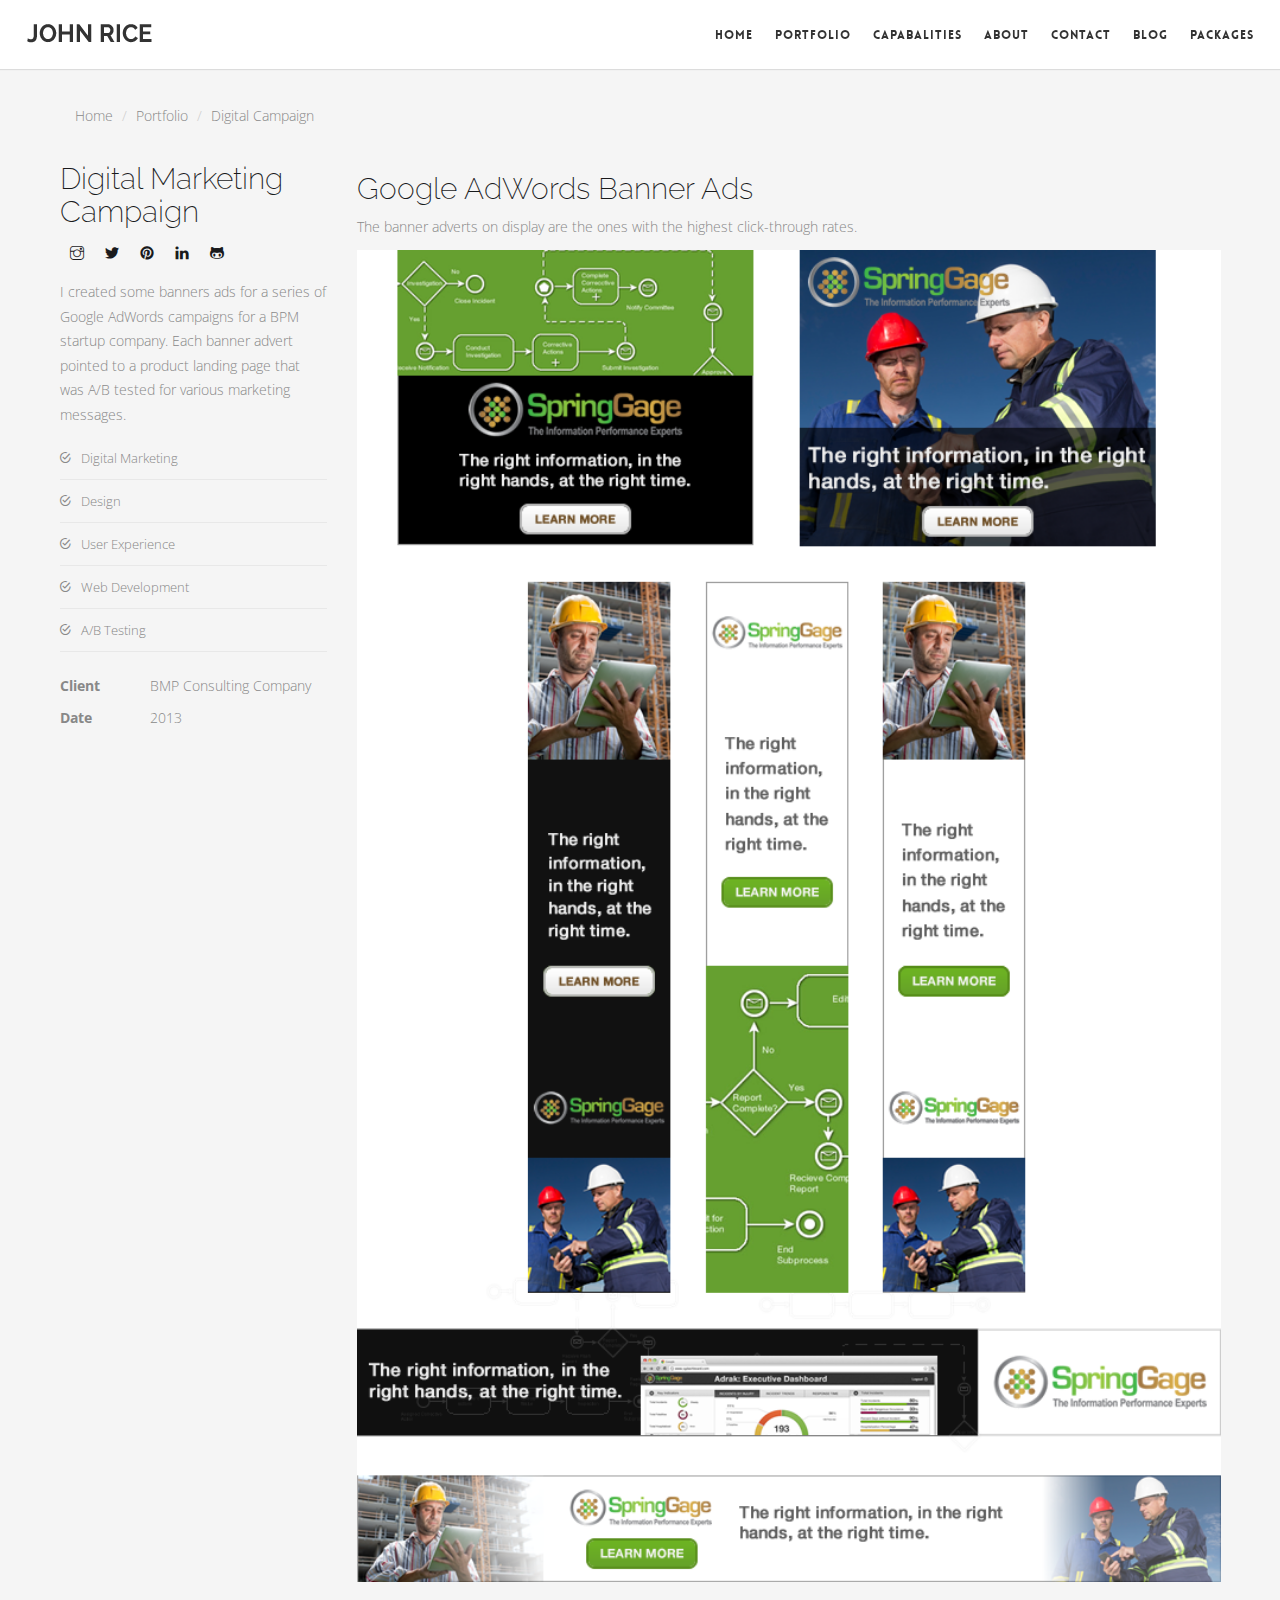
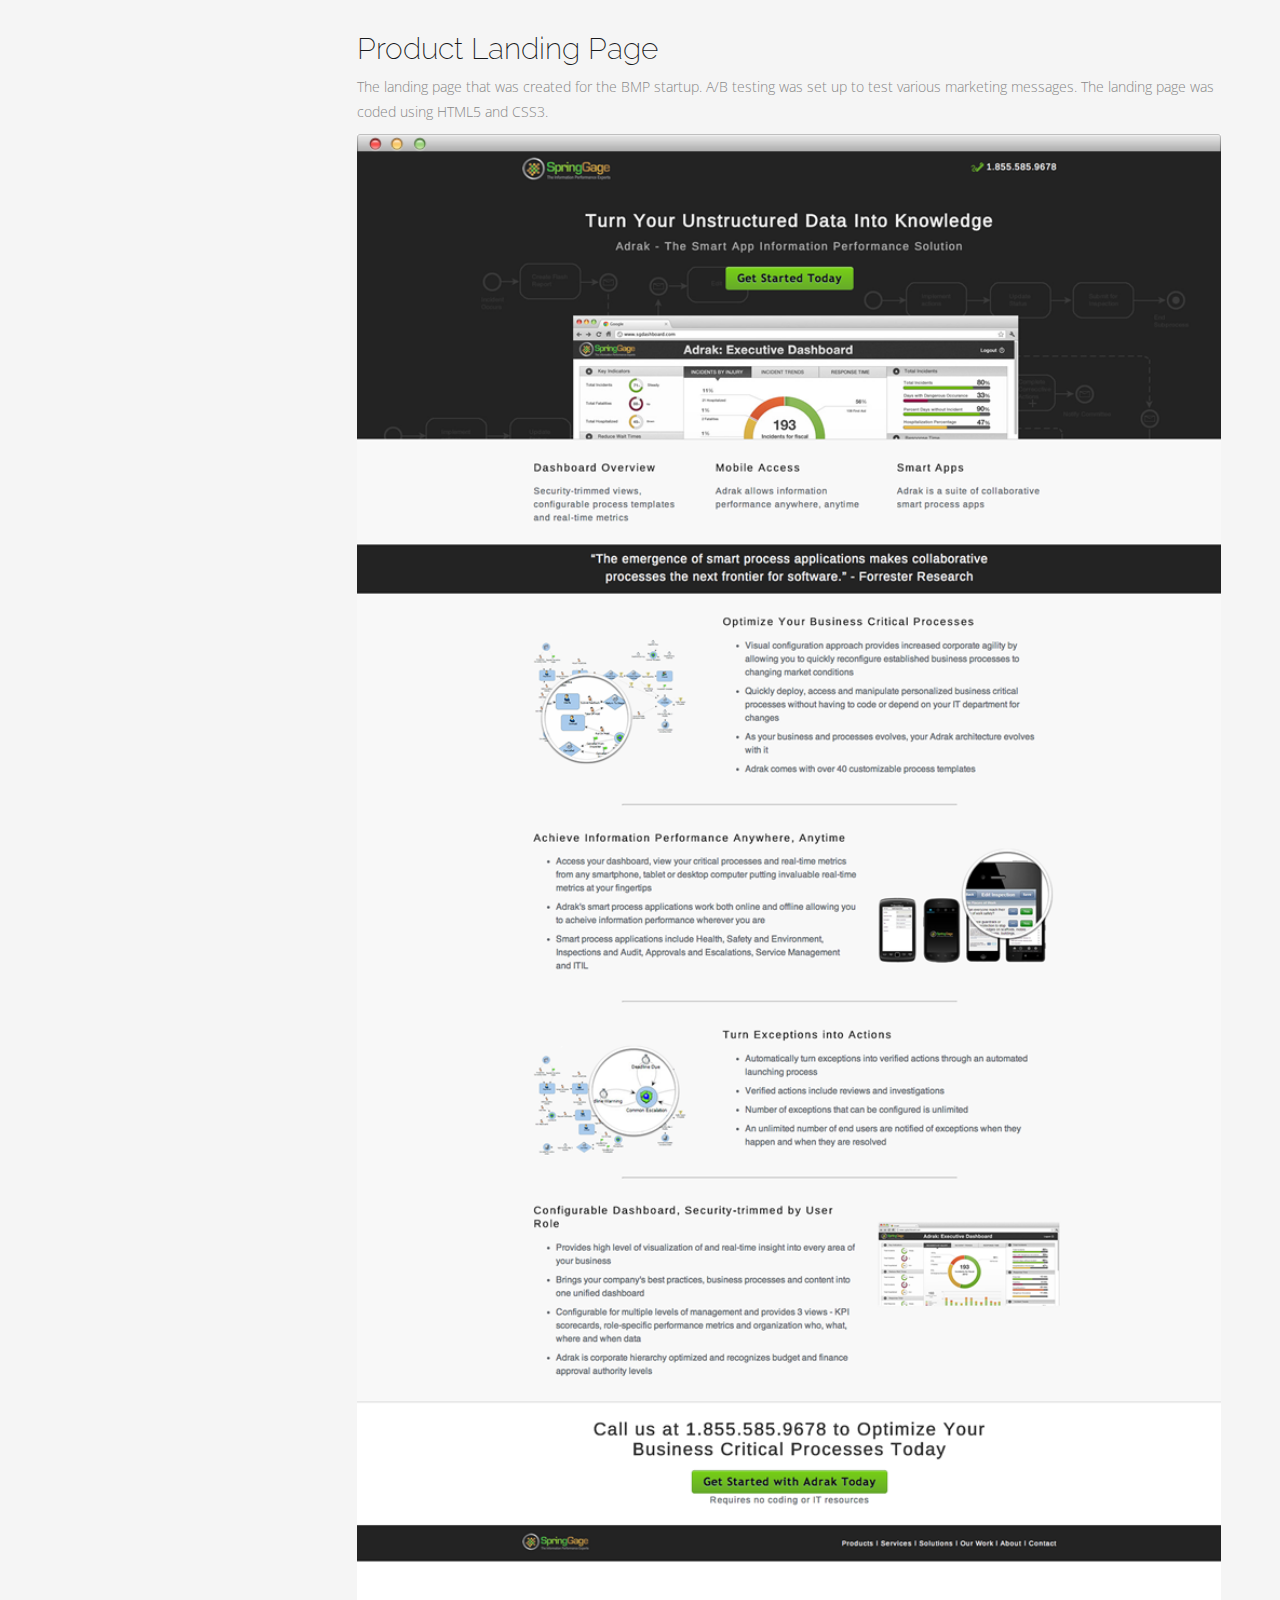
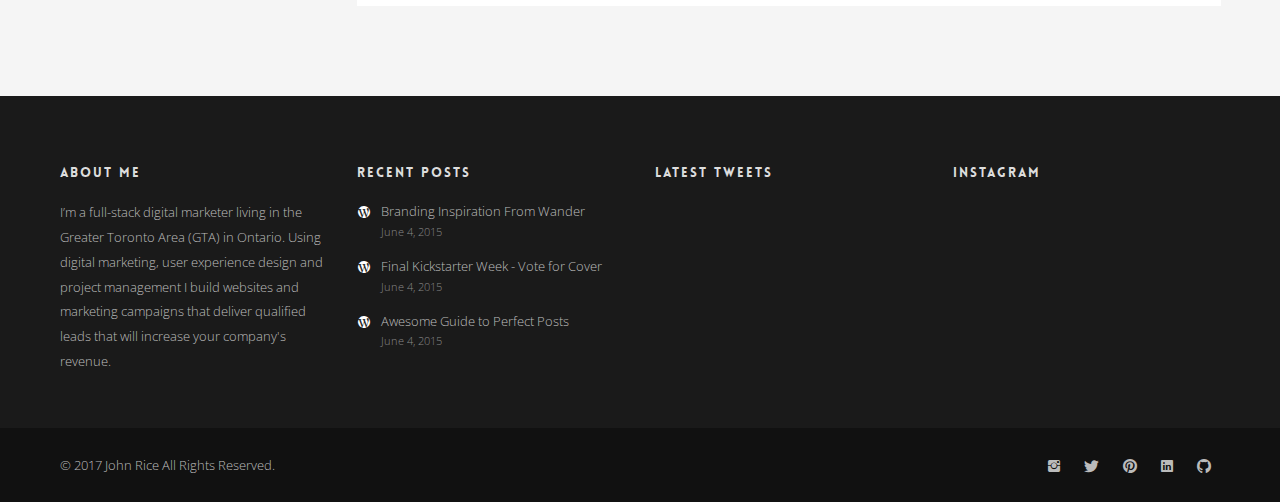
<file: landing-page.html>
<!DOCTYPE html>
<html lang="en">

<head>

    <!-- Google Tag Manager -->
    <script>
        (function (w, d, s, l, i) {
            w[l] = w[l] || [];
            w[l].push({
                'gtm.start': new Date().getTime(),
                event: 'gtm.js'
            });
            var f = d.getElementsByTagName(s)[0],
                j = d.createElement(s),
                dl = l != 'dataLayer' ? '&l=' + l : '';
            j.async = true;
            j.src =
                'https://www.googletagmanager.com/gtm.js?id=' + i + dl;
            f.parentNode.insertBefore(j, f);
        })(window, document, 'script', 'dataLayer', 'GTM-NDT849G');
    </script>
    <!-- End Google Tag Manager -->

    <meta charset="utf-8">
    <meta http-equiv="X-UA-Compatible" content="IE=edge">
    <meta name="viewport" content="width=device-width, initial-scale=1">
    <title>Product Landing Page | Full-Stack Digital Marketer</title>
    <link href="img/assets/favicon.png" rel="icon" type="image/png">
    <link href="css/plugins.css" rel="stylesheet" type="text/css">
    <link href="css/theme.css" rel="stylesheet" type="text/css">
    <link href="css/ionicons.min.css" rel="stylesheet" type="text/css">
    <link href="css/et-line-icons.css" rel="stylesheet" type="text/css">
    <link href="css/themify-icons.css" rel="stylesheet" type="text/css">
    <link href="fonts/lovelo/stylesheet.css" rel="stylesheet" type="text/css">
    <link href='https://fonts.googleapis.com/css?family=Raleway:100,200,300,400%7COpen+Sans:400,300' rel='stylesheet' type='text/css'>
    <link href="css/custom.css" rel="stylesheet" type="text/css">
    <link href="css/colors/blue.css" id="color-scheme" rel="stylesheet" type="text/css">
</head>

<body>
    <!-- Google Tag Manager (noscript) -->
    <noscript>
        <iframe src="https://www.googletagmanager.com/ns.html?id=GTM-NDT849G" height="0" width="0" style="display:none;visibility:hidden"></iframe>
    </noscript>
    <!-- End Google Tag Manager (noscript) -->


    <!-- Start Header -->
    <nav class="navbar navbar-default fullwidth">
        <div class="container">

            <div class="navbar-header">
                <div class="container">
                    <button type="button" class="navbar-toggle collapsed" data-toggle="collapse" data-target="#navbar" aria-expanded="false" aria-controls="navbar">
                        <span class="sr-only">Toggle navigation</span>
                        <span class="icon-bar top-bar"></span>
                        <span class="icon-bar middle-bar"></span>
                        <span class="icon-bar bottom-bar"></span>
                    </button>
                    <a class="navbar-brand" href="/"><img src="img/assets/logo-dark.png" class="logo-dark" alt="#">
                        <!--<img src="img/assets/logo-dark.png" class="logo-dark" alt="#"> --></a>
                </div>
            </div>



            <div id="navbar" class="navbar-collapse collapse">
                <div class="container">
                    <ul class="nav navbar-nav menu-right">
                      <li class="dropdown megamenu"><a href="/">Home</a> </li>
                      <li class="dropdown"><a href="/#portfolio">Portfolio</a> </li>
                      <li class="dropdown megamenu"><a href="/#capabalities">Capabalities</a> </li>
                      <li class="dropdown megamenu"><a href="/#about">About</a></li>
                      <li class="dropdown"><a href="/#contact">Contact</a></li>
                      <li class="dropdown"><a href="blog.html">Blog</a> </li>
                      <li class="dropdown adjust-pos"><a href="packages.html">Packages</a></li>
                      <!--
                      <li class="nav-separator"></li>
                      <li class="nav-icon"><a class="popup-with-zoom-anim search" href="#search-modal"><i class="flaticon-search"></i> <span class="hidden-md">Search</span></a></li>
                      <li id="search-modal" class="zoom-anim-dialog mfp-hide">
                          <form>
                              <input type="text" id="search-modal-input" placeholder=" Start typing to search..." autocomplete="off">
                          </form>
                      </li>
                    -->



                    </ul>

                </div>
            </div>
        </div>
    </nav>
    <!-- End Header -->


    <!-- Single Portfolio Content Section -->
    <section class="portfolio-project">
        <div class="container">

            <div class="row">

                <div class="col-md-12 breadCon">
                    <ul class="breadcrumb">
                        <li><a href="/">Home</a></li>

                        <li><a href="/#portfolio">Portfolio</a></li>

                        <li>Digital Campaign</li>
                    </ul>
                </div>

            </div>

            <div class="row">
                <div class="col-md-3">
                    <h3>Digital Marketing Campaign</h3>
                    <div class="sidebar-share pl10">
                        <ul class="list-inline">
                            <li><a href="https://www.instagram.com/jrice16/" target="_blank" onclick="_gaq.push(['_trackEvent', 'Contact Social Media Icon', 'Click', 'Instagram',, false]);"><i class="ti-instagram"></i></a></li>
                            <li><a href="https://twitter.com/JohnAndrewRice" target="_blank" onclick="_gaq.push(['_trackEvent', 'Contact  Social Media Icon', 'Click', 'Twitter',, false]);"><i class="ti-twitter-alt"></i></a></li>
                            <li><a href="https://www.pinterest.com/jrice_pinterest/" target="_blank" onclick="_gaq.push(['_trackEvent', 'Contact Social Media Icon', 'Click', 'Pinterest',, false]);"><i class="ti-pinterest-alt"></i></a></li>
                            <li><a href="https://ca.linkedin.com/in/johnarice" target="_blank" onclick="_gaq.push(['_trackEvent', 'Contact Social Media Icon', 'Click', 'LinkedIn',, false]);"><i class="ti-linkedin"></i></a></li>
                            <li><a href="https://github.com/JohnARice" target="_blank" onclick="_gaq.push(['_trackEvent', 'Contact Social Media Icon', 'Click', 'GitHub',, false]);"><i class="ti-github"></i></a></li>
                        </ul>
                    </div>
                    <p>I created some banners ads for a series of Google AdWords campaigns for a BPM startup company. Each banner advert pointed to a product landing page that was A/B tested for various marketing messages.</p>
                    <ul class="project-category-list">
                        <li><i class="ion-android-checkmark-circle"></i>Digital Marketing</li>
                        <li><i class="ion-android-checkmark-circle"></i>Design</li>
                        <li><i class="ion-android-checkmark-circle"></i>User Experience</li>
                        <li><i class="ion-android-checkmark-circle"></i>Web Development</li>
                        <li><i class="ion-android-checkmark-circle"></i>A/B Testing</li>


                    </ul>
                    <ul class="project-info">
                        <li><strong>Client</strong>BMP Consulting Company</li>
                        <li><strong>Date</strong>2013</li>

                    </ul>


                </div>
                <div class="col-md-9 mb30">
                    <div class="mt20">
                        <h3>Google AdWords Banner Ads</h3>
                        <p>The banner adverts on display are the ones with the highest click-through rates.</p>
                    </div>
                    <img src="img/portfolio/sg-banner-ads738X1124.png" class="img-responsive width100" alt="#">

                </div>
            </div>

            <div class="row">
                <div class="col-md-3"> </div>
                <div class="col-md-9 mb30">
                    <div class="mt20">
                        <h3>Product Landing Page </h3>
                        <p>The landing page that was created for the BMP startup. A/B testing was set up to test various marketing messages. The landing page was coded using HTML5 and CSS3.</em>
                        </p>
                    </div>
                    <img src="img/portfolio/landing-page800X1364.png" class="img-responsive width100" alt="#">

                </div>
            </div>



        </div>
    </section>
    <!-- End Single Portfolio Content Section -->



    <!-- Footer One -->
    <footer id="footer-1">

        <div class="footer-columns">
            <div class="container">
                <div class="row">

                    <div class="col-md-3">
                        <h4 class="subheading">About Me</h4>
                        <p>I’m a full-stack digital marketer living in the Greater Toronto Area (GTA) in Ontario. Using digital marketing, user experience design and project management I build websites and marketing campaigns that deliver qualified leads that will increase your company's revenue.
                        </p>
                    </div>

                    <div class="col-md-3">
                        <h4 class="subheading">Recent Posts</h4>
                        <ul class="footer-recent-posts">
                            <li><a href="blog-post-carousel.html">Branding Inspiration From Wander</a><span class="recent-post-date">June 4, 2015</span></li>
                            <li><a href="blog-post-video.html">Final Kickstarter Week - Vote for Cover</a><span class="recent-post-date">June 4, 2015</span></li>
                            <li><a href="blog-grid.html">Awesome Guide to Perfect Posts</a><span class="recent-post-date">June 4, 2015</span></li>
                        </ul>
                    </div>

                    <div class="col-md-3">
                        <h4 class="subheading">Latest Tweets</h4>
                        <div id="twitter-feed" data-twitter-widget-id="427189649644085248"></div>
                    </div>

                    <div class="col-md-3">
                        <h4 class="subheading">Instagram</h4>
                        <div id="instagram-feed" data-instagram-username="jrice16">
                            <ul></ul>
                        </div>
                    </div>

                </div>
            </div>
        </div>

        <div class="footer-copyright">
            <div class="container">
                <div class="row">

                    <div class="col-md-6 col-sm-12">
                        <p>© 2017 <a href="index.html" class="logo">John Rice</a> All Rights Reserved. </p>
                    </div>
                    <div class="col-md-6 col-sm-12">
                        <ul class="social-icons">
                            <li><a href="https://www.instagram.com/jrice16/" target="_blank" onclick="_gaq.push(['_trackEvent', 'Social Media Icon', 'Click', 'Instagram',, false]);"><i class="icon ion-social-instagram"></i></a></li>
                            <li><a href="https://twitter.com/JohnAndrewRice" target="_blank" onclick="_gaq.push(['_trackEvent', 'Social Media Icon', 'Click', 'Twitter',, false]);"><i class="icon ion-social-twitter"></i></a></li>
                            <li><a href="https://www.pinterest.com/jrice_pinterest/" target="_blank" onclick="_gaq.push(['_trackEvent', 'Social Media Icon', 'Click', 'Pinterest',, false]);"><i class="icon ion-social-pinterest"></i></a></li>
                            <li><a href="https://ca.linkedin.com/in/johnarice" target="_blank" onclick="_gaq.push(['_trackEvent', 'Social Media Icon', 'Click', 'LinkedIn',, false]);"><i class="icon ion-social-linkedin"></i></a></li>
                            <li><a href="https://github.com/JohnARice" target="_blank" onclick="_gaq.push(['_trackEvent', 'Social Media Icon', 'Click', 'GitHub',, false]);"><i class="icon ion-social-github"></i></a></li>
                        </ul>
                    </div>
                </div>
            </div>
        </div>

    </footer>
    <!-- End Footer One -->

    <!-- Start Back To Top -->
    <a id="back-to-top"><i class="icon ion-chevron-up"></i></a>
    <!-- End Back To Top -->

    <!-- Scripts -->
    <script src="js/jquery.min.js"></script>
    <script src="js/plugins.js"></script>
    <script src="js/scripts.js"></script>

    <!-- Start of HubSpot Embed Code -->
    <script type="text/javascript" id="hs-script-loader" async defer src="//js.hs-scripts.com/3979472.js"></script>
    <!-- End of HubSpot Embed Code -->

</body>

</html>
</file>
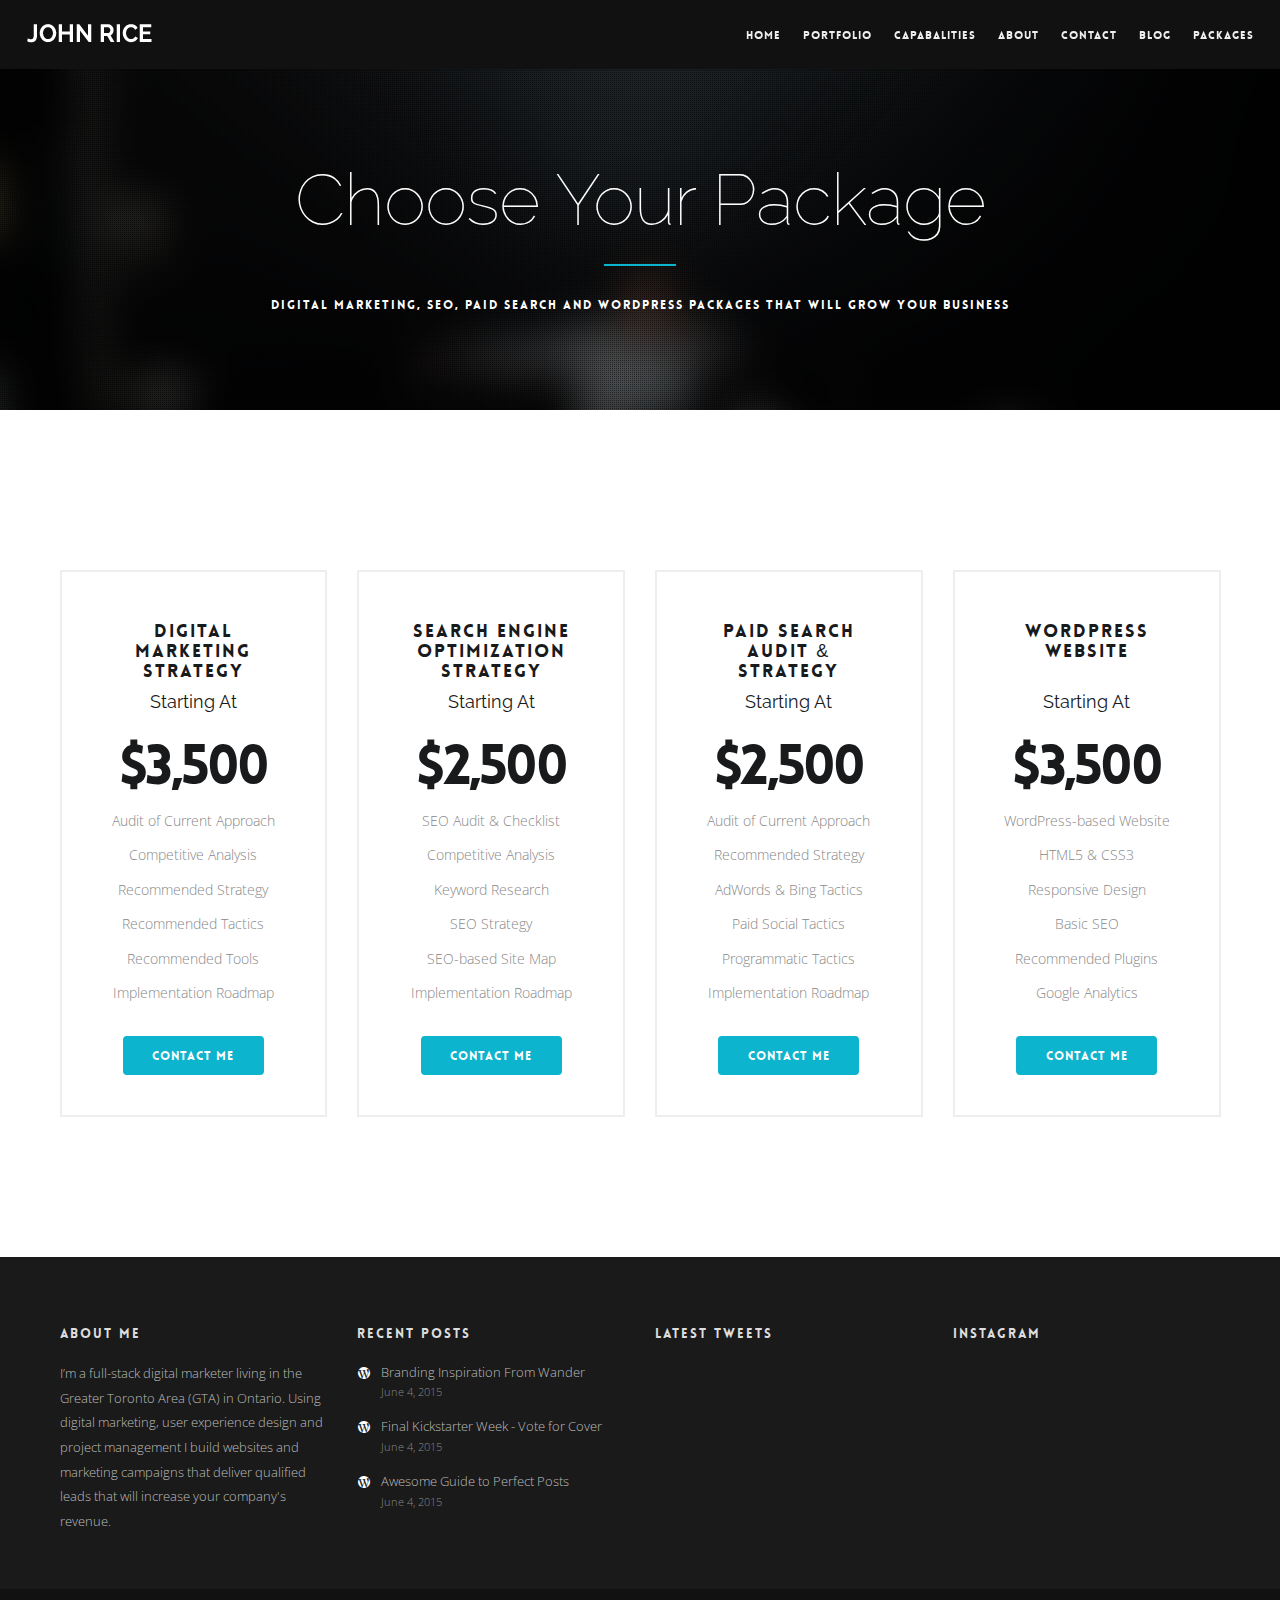
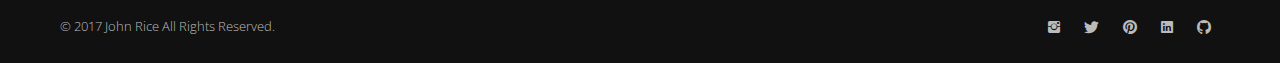
<file: packages.html>
<!DOCTYPE html>
<html lang="en">

<head>
    <!-- Google Tag Manager -->
    <script>
        (function (w, d, s, l, i) {
            w[l] = w[l] || [];
            w[l].push({
                'gtm.start': new Date().getTime(),
                event: 'gtm.js'
            });
            var f = d.getElementsByTagName(s)[0],
                j = d.createElement(s),
                dl = l != 'dataLayer' ? '&l=' + l : '';
            j.async = true;
            j.src =
                'https://www.googletagmanager.com/gtm.js?id=' + i + dl;
            f.parentNode.insertBefore(j, f);
        })(window, document, 'script', 'dataLayer', 'GTM-NDT849G');
    </script>
    <!-- End Google Tag Manager -->


    <meta charset="utf-8">
    <meta http-equiv="X-UA-Compatible" content="IE=edge">
    <meta name="viewport" content="width=device-width, initial-scale=1">
    <title>Digital Marketing, SEO, Paid Search and WordPress Packages | Full-Stack Digital Marketer</title>
    <meta name="description" content="Digital marketing, growth hacking, web development, and user experience design consulting and services.">
    <link href="img/assets/favicon.png" rel="icon" type="image/png">
    <link href="css/plugins.css" rel="stylesheet" type="text/css">
    <link href="css/theme.css" rel="stylesheet" type="text/css">
    <link href="css/ionicons.min.css" rel="stylesheet" type="text/css">
    <link href="css/et-line-icons.css" rel="stylesheet" type="text/css">
    <link href="css/themify-icons.css" rel="stylesheet" type="text/css">
    <link href="fonts/lovelo/stylesheet.css" rel="stylesheet" type="text/css">
    <link href='https://fonts.googleapis.com/css?family=Raleway:100,200,300,400%7COpen+Sans:400,300' rel='stylesheet' type='text/css'>
    <link href="css/custom.css" rel="stylesheet" type="text/css">
    <link href="css/colors/blue.css" id="color-scheme" rel="stylesheet" type="text/css">
</head>

<body>
    <!-- Google Tag Manager (noscript) -->
    <noscript>
        <iframe src="https://www.googletagmanager.com/ns.html?id=GTM-NDT849G" height="0" width="0" style="display:none;visibility:hidden"></iframe>
    </noscript>
    <!-- End Google Tag Manager (noscript) -->

    <!-- Start Header -->
    <nav class="navbar navbar-default fullwidth dark">
        <div class="container">

            <div class="navbar-header">
                <div class="container">
                    <button type="button" class="navbar-toggle collapsed" data-toggle="collapse" data-target="#navbar" aria-expanded="false" aria-controls="navbar">
                        <span class="sr-only">Toggle navigation</span>
                        <span class="icon-bar top-bar"></span>
                        <span class="icon-bar middle-bar"></span>
                        <span class="icon-bar bottom-bar"></span>
                    </button>
                    <a class="navbar-brand" href="/"><img src="img/assets/logo-light.png" class="logo-light" alt="#">
                        <!--<img src="img/assets/logo-dark.png" class="logo-dark" alt="#"> --></a>
                </div>
            </div>

            <div id="navbar" class="navbar-collapse collapse">
                <div class="container">
                    <ul class="nav navbar-nav menu-right">


                      <li class="dropdown megamenu"><a href="/">Home</a> </li>
                      <li class="dropdown"><a href="/#portfolio">Portfolio</a> </li>
                      <li class="dropdown megamenu"><a href="/#capabalities">Capabalities</a> </li>
                      <li class="dropdown megamenu"><a href="/#about">About</a></li>
                      <li class="dropdown"><a href="/#contact">Contact</a></li>
                      <li class="dropdown"><a href="blog.html">Blog</a> </li>
                      <li class="dropdown adjust-pos"><a href="packages.html">Packages</a></li>
                      <!--
                      <li class="nav-separator"></li>
                      <li class="nav-icon"><a class="popup-with-zoom-anim search" href="#search-modal"><i class="flaticon-search"></i> <span class="hidden-md">Search</span></a></li>
                      <li id="search-modal" class="zoom-anim-dialog mfp-hide">
                          <form>
                              <input type="text" id="search-modal-input" placeholder=" Start typing to search..." autocomplete="off">
                          </form>
                      </li>
                    -->

                    </ul>

                </div>
            </div>
        </div>
    </nav>
    <!-- End Header -->

    <!-- Page Hero -->
    <section class="page-title parallax overlay bg-shortcodes">
        <div class="page-title-content">
            <div class="container">
                <div class="col-sm-12 text-center white">
                    <h1>Choose Your Package</h1>
                    <hr class="separator">
                    <h5 class="subheading">Digital Marketing, SEO, Paid Search and WordPress Packages that will Grow Your Business</h5>
                </div>
            </div>
        </div>
    </section>
    <!-- End Page Hero -->

    <!-- Start Price List -->
    <section class="pt120 pb100">
        <div class="container">
            <div class="row">

              <div class="col-md-3 price-table">
                  <div class="price-box">
                      <h4>Digital Marketing Strategy</h4>
                      <h5>Starting At</h5>
                      <h2 class="price-price">

                            <sup></sup><span>$3,500<span></span></span>
                          </h2>
                      <div class="price-features">

                          <p>Audit of Current Approach</p>
                          <p>Competitive Analysis</p>
                          <p>Recommended Strategy</p>
                          <p>Recommended Tactics</p>
                          <p>Recommended Tools</p>
                          <p>Implementation Roadmap</p>
                          <br>
                      </div>
                      <a href="mailto:john.a.rice.com" class="btn btn-primary btn-md btn-appear" onclick="_gaq.push(['_trackEvent', 'Store', 'Click', 'UX',, false]);"><span>Contact Me <i class="ion-android-arrow-forward"></i></span></a>
                  </div>
              </div>

                <div class="col-md-3 price-table">
                    <div class="price-box">
                        <h4>Search Engine Optimization Strategy</h4>
                        <h5>Starting At</h5>
                        <h2 class="price-price">

                              <sup></sup><span>$2,500<span></span></span>
                            </h2>
                        <div class="price-features">

                            <p>SEO Audit &amp; Checklist</p>
                            <p>Competitive Analysis</p>
                            <p>Keyword Research</p>
                            <p>SEO Strategy</p>
                            <p>SEO-based Site Map</p>
                            <p>Implementation Roadmap</p>
                            <br>
                        </div>
                        <a href="mailto:john.a.rice.com" class="btn btn-primary btn-md btn-appear" onclick="_gaq.push(['_trackEvent', 'Store', 'Click', 'UX',, false]);"><span>Contact Me <i class="ion-android-arrow-forward"></i></span></a>
                    </div>
                </div>

                <div class="col-md-3 price-table">
                    <div class="price-box">
                        <h4>Paid Search Audit &amp; Strategy</h4>
                        <h5>Starting At</h5>
                        <h2 class="price-price">

                              <sup></sup><span>$2,500<span></span></span>
                            </h2>
                        <div class="price-features">

                            <p>Audit of Current Approach</p>
                            <p>Recommended Strategy</p>
                            <p>AdWords &amp; Bing Tactics</p>
                            <p>Paid Social Tactics</p>
                            <p>Programmatic Tactics</p>
                            <p>Implementation Roadmap</p>
                            <br>
                        </div>
                        <a href="mailto:john.a.rice.com" class="btn btn-primary btn-md btn-appear" onclick="_gaq.push(['_trackEvent', 'Store', 'Click', 'UX',, false]);"><span>Contact Me <i class="ion-android-arrow-forward"></i></span></a>
                    </div>
                </div>

                <div class="col-md-3 price-table">
                    <div class="price-box">
                        <h4>WordPress Website
                            <br>
                            <br>
                        </h4>

                        <h5>Starting At</h5>
                        <h2 class="price-price">

                              <sup></sup><span>$3,500<span></span></span>
                            </h2>
                        <div class="price-features">

                            <p>WordPress-based Website</p>
                      <!--      <p>IA/UX</p> -->
                            <p>HTML5 &amp; CSS3</p>
                            <p>Responsive Design</p>
                            <p>Basic SEO</p>
                            <p>Recommended Plugins</p>
                            <p>Google Analytics</p>
                            <br>
                        </div>
                        <a href="mailto:john.a.rice.com" class="btn btn-primary btn-md btn-appear" onclick="_gaq.push(['_trackEvent', 'Store', 'Click', 'UX',, false]);"><span>Contact Me <i class="ion-android-arrow-forward"></i></span></a>
                    </div>
                </div>

            </div>
        </div>
    </section>
    <!-- End Price List -->
    <!-- Footer One -->
    <footer id="footer-1">

        <div class="footer-columns">
            <div class="container">
                <div class="row">

                    <div class="col-md-3">
                        <h4 class="subheading">About Me</h4>
                        <p>I’m a full-stack digital marketer living in the Greater Toronto Area (GTA) in Ontario. Using digital marketing, user experience design and project management I build websites and marketing campaigns that deliver qualified leads that will increase your company's revenue.
                        </p>
                    </div>

                    <div class="col-md-3">
                        <h4 class="subheading">Recent Posts</h4>
                        <ul class="footer-recent-posts">
                            <li><a href="blog-post-carousel.html">Branding Inspiration From Wander</a><span class="recent-post-date">June 4, 2015</span></li>
                            <li><a href="blog-post-video.html">Final Kickstarter Week - Vote for Cover</a><span class="recent-post-date">June 4, 2015</span></li>
                            <li><a href="blog-grid.html">Awesome Guide to Perfect Posts</a><span class="recent-post-date">June 4, 2015</span></li>
                        </ul>
                    </div>

                    <div class="col-md-3">
                        <h4 class="subheading">Latest Tweets</h4>
                        <div id="twitter-feed" data-twitter-widget-id="427189649644085248"></div>
                    </div>

                    <div class="col-md-3">
                        <h4 class="subheading">Instagram</h4>
                        <div id="instagram-feed" data-instagram-username="jrice16">
                            <ul></ul>
                        </div>
                    </div>

                </div>
            </div>
        </div>

        <div class="footer-copyright">
            <div class="container">
                <div class="row">

                    <div class="col-md-6 col-sm-12">
                        <p>© 2017 <a href="index.html" class="logo">John Rice</a> All Rights Reserved. </p>
                    </div>
                    <div class="col-md-6 col-sm-12">
                        <ul class="social-icons">
                            <li><a href="https://www.instagram.com/jrice16/" target="_blank" onclick="_gaq.push(['_trackEvent', 'Social Media Icon', 'Click', 'Instagram',, false]);"><i class="icon ion-social-instagram"></i></a></li>
                            <li><a href="https://twitter.com/JohnAndrewRice" target="_blank" onclick="_gaq.push(['_trackEvent', 'Social Media Icon', 'Click', 'Twitter',, false]);"><i class="icon ion-social-twitter"></i></a></li>
                            <li><a href="https://www.pinterest.com/jrice_pinterest/" target="_blank" onclick="_gaq.push(['_trackEvent', 'Social Media Icon', 'Click', 'Pinterest',, false]);"><i class="icon ion-social-pinterest"></i></a></li>
                            <li><a href="https://ca.linkedin.com/in/johnarice" target="_blank" onclick="_gaq.push(['_trackEvent', 'Social Media Icon', 'Click', 'LinkedIn',, false]);"><i class="icon ion-social-linkedin"></i></a></li>
                            <li><a href="https://github.com/JohnARice" target="_blank" onclick="_gaq.push(['_trackEvent', 'Social Media Icon', 'Click', 'GitHub',, false]);"><i class="icon ion-social-github"></i></a></li>
                        </ul>
                    </div>
                </div>
            </div>
        </div>

    </footer>
    <!-- End Footer One -->

    <!-- Start Back To Top -->
    <a id="back-to-top"><i class="icon ion-chevron-up"></i></a>
    <!-- End Back To Top -->

    <!-- Scripts -->
    <script src="js/jquery.min.js"></script>
    <script src="js/plugins.js"></script>
    <script src="js/scripts.js"></script>

    <!-- Start of HubSpot Embed Code -->
    <script type="text/javascript" id="hs-script-loader" async defer src="//js.hs-scripts.com/3979472.js"></script>
    <!-- End of HubSpot Embed Code -->

</body>

</html>
</file>
<file: css/theme.css>
/*
// CONTENT
// ------------------------------------

 1. Global
 2. Heros
 3. Headers
 4. Typography
 5. Buttons
 6. Icon Features
 7. Accordian
 8. Video Embeds
 9. Alerts
 10. Icon Lists
 11. Google Maps
 12. Lists
 13. Progress Bars & Circles
 14. Tabs
 15. Boxes
 16. Breadcrumbs
 17. Spacing
 18. Sections
 19. Portfolio
 20. Subscribe Form
 21. Contact Form
 22. Footers
 23. Blog
 24. Shop
 25. Colors
 26. Pages

/*---------- GLOBAL STYLES ----------*/
html {
    overflow-y: scroll;
    -webkit-backface-visibility: hidden;
    backface-visibility: initial;
}
html,
body {
	height: 100%;
    min-height: 100%;
}
body {
    line-height: 1.4em;
    font-family: "Open Sans", sans-serif;
    color: #292929;
    opacity: 0;
    -webkit-font-smoothing: subpixel-antialiased;
}
::selection {
  text-shadow: none;
  background: black;
  color: white;
}
::-moz-selection {
  text-shadow: none;
  background: black;
  color: white;
}
:focus {
    outline: none;
}
a {
    color: #888;
    -webkit-transition: all 0.2s ease-in-out;
    -moz-transition: all 0.2s ease-in-out;
    -o-transition: all 0.2s ease-in-out;
    -ms-transition: all 0.2s ease-in-out;
    transition: all 0.2s ease-in-out;
}
a:hover,
a:focus {
    text-decoration: none;
    outline: none;
}
a.highlight:hover {
    color: #999;
}
@media (min-width: 1200px) {
    .container {
        width: 1191px;
    }
}

/*---------- HEROS ----------*/

/* Page Title Hero */
.page-hero .hero-content {
    padding-top: 55px;
}

.page-title-content {
    display: table-cell;
    height: 100%;
    vertical-align: middle;
    padding-top: 67px;
}
.page-title h1 {
    margin: 0;
}
.page-title hr {
    margin: 28px auto 32px auto!important;
}

/* Hero Containers */
.hero-fullscreen {
    position: relative;
	width: 100%;
	height: 100%;
    background-color: #0f1112;
}
.hero-fullwidth {
    position: relative;
	width: 100%;
	height: 70%;
    background-color: #0f1112;
}
.page-hero {
    position: relative;
	width: 100%;
	height: 45%;
    background-color: #0f1112;
}
.page-title {
    position: relative;
	width: 100%;
	height: 410px;
    background-color: #f5f5f5;
    color: #191a1c;
    display: table;
}
@media (max-width:992px) {
    .page-title {
        height: 300px;
    }
}
.hero-video {
    background-color: transparent;
    position: relative;
    overflow: hidden;
}

#vossen-youtube {
    position: absolute;
    background-color: #0f1112;
    top: 0;
    right: 0;
    bottom: 0;
    left: 0;
    z-index: -9;
    overflow: hidden;
}


/* Map Parallax Hero */
.map-hero {
    position: relative;
	width: 100%;
	height: 55%;
    z-index: -1;
}
.map-parallax {
	position: fixed;
	width: 100%;
	height: 45%;
    z-index: -3;
}
@media (max-width:992px) {
    .hero-fullscreen {
        top: -57px!important;
        margin-bottom: -57px!important;
    }
    .hero-fullwidth {
        top: -57px!important;
        margin-bottom: -57px!important;
    }
    .page-title {
        margin-top: 0;
    }
}

/* Hero Content */
.hero-container {
    position: relative;
    display: table;
    height: 100%;
    text-align: center;
    margin: 0 auto;
    padding-top: 70px;
}
.hero-content {
    display: table-cell;
    height: 100%;
    vertical-align: middle;
}
@media (max-width:992px) {
    .hero-container {
        padding-top: 60px;
        top: 0!important;
    }
    .hero-content {
        text-align: center;
    }
    .scroll-opacity {
        opacity: 1!important;
    }
    .page-title-content {
        padding-top: 0;
    }
}

/* Hero Slider */
.hero-slider,
.hero-slider .owl-stage-outer,
.hero-slider .owl-wrapper-outer,
.hero-slider .owl-height,
.hero-slider .owl-stage,
.hero-slider .owl-wrapper,
.hero-slider .owl-item {
    height: 100% !important;
}
.hero-slider .owl-stage {
}
.hero-slider .slide {
    background-size: cover;
    background-position: center;
    background-repeat: no-repeat;
    position: relative;
    height: 100%!important;
}
.owl-item .appear {
    opacity: 0;
    margin-top: 100px!important;
    -webkit-transition: all 0.3s;
    -moz-transition: all 0.3s;
    -o-transition: all 0.3s;
    -ms-transition: all 0.3s;
    transition: all 0.3s;
}
.owl-item .appear {
    -webkit-transition-delay: 0.5s;
    transition-delay: 0.5s;
}
.owl-item.active .appear {
    opacity: 1;
    margin-top: 0!important;
}
.owl-controls {
    margin-top: 0!important;
}
.navigation-thin.owl-theme .owl-controls .owl-nav div {
    color: #FFF;
    display: inline-block;
    padding: 20px;
    font-size: 42px;
    border-radius: 0;
    background: transparent;
    -webkit-transition: all 0.3s;
    -moz-transition: all 0.3s;
    -o-transition: all 0.3s;
    -ms-transition: all 0.3s;
    transition: all 0.3s;
}
.navigation-thin.owl-theme .owl-controls .owl-nav div {
    position: absolute;
}
.navigation-thin.owl-theme .owl-controls .owl-nav div {
    opacity: 0;
}
.navigation-thin:hover.owl-theme .owl-controls .owl-nav div {
    opacity: 1;
}
.navigation-thin .owl-prev {
    margin-left: 40px!important;
}

.navigation-thin .owl-next {
    margin-right: 40px!important;
}
.navigation-thin:hover .owl-prev {
    opacity: .8;
    margin-left: 0!important;
}
.navigation-thin:hover .owl-next {
    opacity: .8;
    margin-right: 0!important;
}
.navigation-thin .owl-prev:hover,
.navigation-thin .owl-next:hover {
    opacity: 1;
}
.navigation-thin.owl-theme .owl-controls .owl-nav .owl-prev {
    left: 0;
    top: 50%;
    margin-top: -36px;
}
.navigation-thin.owl-theme .owl-controls .owl-nav .owl-next {
    right: 0;
    top: 50%;
    margin-top: -36px;
}

/* Section Bg Types */
.static {
    width: 100%;
    display: block;
    background-attachment: local;
    background-repeat: no-repeat;
    background-position: center center;
    -webkit-background-size: cover;
    -moz-background-size: cover;
    -o-background-size: cover;
    background-size: cover;
    -webkit-box-sizing: border-box;
    -moz-box-sizing: border-box;
    box-sizing: border-box;
}
.static-hero {
    background-position: center 0%;
	background-repeat: no-repeat;
    background-size: cover;
    top: 0;
    bottom:  0;
    left: 0;
    right: 0;
    width: 100%;
    height: 100%;
}
.static-hero-content {
    position: relative;
    display: table;
    width: 100%;
    height: 100%;
    text-align: center;
}
.white-until-load {
    color: #FFF;
}
@media (max-width:992px) {
    .white-until-load {
        color: #191a1c;
    }
}
/* Parallax Backgrounds */
.parallax {
    background-size: cover;
    position: relative;
    background-position: 50% 50%;
    /*
    z-index: -1;*/
}
.overlay:before {
    content: "";
    position: absolute;
    top: 0;
    bottom: 0;
    left: 0;
    right: 0;
    height: 100%;
    background-image: url(../img/assets/dot-pattern.png);
    background-repeat: repeat;
    background-color: rgba(0,0,0,0.5);
    z-index: 0;
}
.parallax-bg {
    z-index: -9!important;
    background: #191a1c;
}
.parallax-bg img {
    opacity: 0;
}
/* Content Slider */
.content-slider.owl-carousel .owl-item,
.content-slider.owl-carousel  .owl-item:active {
    cursor: default;
}
.owl-animated-in {
    -webkit-animation-delay: 1s;
    -moz-animation-delay: 1s;
    -o-animation-delay: 1s;
    -ms-animation-delay: 1s;
    animation-delay: 1s;
}
.owl-item p, .owl-item h5, .owl-item h1 {
    -webkit-backface-visibility: hidden;
    backface-visibility: hidden;
}
.animated.bounceIn, .animated.bounceOut, .animated.flipOutX, .animated.flipOutY {
    animation-duration: 0.6s;
    -webkit-backface-visibility: hidden;
    backface-visibility: hidden;
}

/*Home Scroll Button*/
.scroll-btn {
    height: 22px;
    width: 22px;
    position: absolute;
    display: block;
    left: 50%;
    bottom: 12px;
    margin-left: -11px;
    -webkit-transform: translateY(0);
    transform: translateY(0);
    -webkit-animation: scroll-btn-animation 1s infinite;
    -moz-animation: scroll-btn-animation 1s infinite;
    -o-animation: scroll-btn-animation 1s infinite;
    animation: scroll-btn-animation 2s infinite;
}
.scroll-btn i {
    font-size: 0.75em;
    color: #fff;
}
@keyframes scroll-btn-animation {
	0% { bottom: 0px; }
	30% { bottom: 12px; }
	60% { bottom: 4px; }
    90% { bottom: 12px; }
	100% { bottom: 0px; }
}
@-webkit-keyframes scroll-btn-animation {
	0% { bottom: 0px; }
	30% { bottom: 12px; }
	60% { bottom: 4px; }
    90% { bottom: 12px; }
	100% { bottom: 0px; }
}
@-moz-keyframes scroll-btn-animation {
	0% { bottom: 0px; }
	30% { bottom: 12px; }
	60% { bottom: 4px; }
    90% { bottom: 12px; }
	100% { bottom: 0px; }
}
@-o-keyframes scroll-btn-animation {
	0% { bottom: 0px; }
	30% { bottom: 12px; }
	60% { bottom: 4px; }
    90% { bottom: 12px; }
	100% { bottom: 0px; }
}

/*Owl Slider*/
.owl-dot {
    display: inline-block;
    padding: 6px 2px;
    position: relative;
}
.owl-theme .owl-controls .owl-dot span {
    width: 4px;
    height: 4px;
    margin: 2px 2px;
    display: block;
    background: rgba(255,255,255, .4);
    position: relative;
    z-index: 1000 !important;
    -webkit-border-radius: 4px;
    -moz-border-radius: 4px;
    border-radius: 4px;
    box-shadow: none;
    -webkit-transition: all 0.27s cubic-bezier(0.000, 0.000, 0.580, 1.000);
    -moz-transition: all 0.27s cubic-bezier(0.000, 0.000, 0.580, 1.000);
    -o-transition: all 0.27s cubic-bezier(0.000, 0.000, 0.580, 1.000);
    -ms-transition: all 0.27s cubic-bezier(0.000, 0.000, 0.580, 1.000);
    transition: all 0.27s cubic-bezier(0.000, 0.000, 0.580, 1.000);
}
.owl-theme .owl-controls .owl-dot.active span {
    background: rgba(255,255,255, .9);
    border: none;
}
.owl-dots {
    text-align: center;
}
.pagination-in .owl-dots {
    display: block;
    width: 100%;
    position: absolute;
    bottom: 10px;
    left: 0;
    text-align: center;
    z-index: 100 !important;
}
.dark-pagination.owl-theme .owl-controls .owl-dot span {
    border: none;
    background: rgba(0,0,0, .3);
}
.dark-pagination.owl-theme .owl-controls .owl-dot.active span {
    border: none;
    background: rgba(0,0,0, .7);
}
.light-pagination.owl-theme .owl-controls .owl-dot span,
.light-pagination.owl-theme .owl-controls .owl-dot.active span {
    border: none;
    background: rgba(255,255,255, .3);
}
.white-pagination.owl-theme .owl-controls .owl-dot span,
.white-pagination.owl-theme .owl-controls .owl-dot.active span {
    border: none;
    background: rgba(255,255,255, .9);
}
.owl-carousel .owl-item {
    cursor: move; /* fallback if grab cursor is unsupported */
    cursor: grab;
    cursor: -moz-grab;
    cursor: -webkit-grab;
    margin-right: -0.1px!important
}
 /* Applies a "closed-hand" cursor during drag operation. */
.owl-carousel  .owl-item:active {
    cursor: grabbing;
    cursor: -moz-grabbing;
    cursor: -webkit-grabbing;
}

/* Play Button */

.play-btn i {
    position: relative;
    display: block;
    margin: auto;
    height: 100px;
    width: 100px;
    padding: 60px;
    border: 3px solid #fff;
    border-radius: 50em;
    transition: transform 0.3s;
    -webkit-transition: -webkit-transform 0.3s;
}
.play-btn i:before {
    position: absolute;
    top: 32%;
    left: 35%;
    font-size: 48px;
    color: #fff;
}
.play-btn i:hover {
    -webkit-transform: scale(0.95);
    transform: scale(0.95);
    -webkit-transition: -webkit-transform 0.3s;
    transition: transform 0.3s;
}
.play-btn.dark i,
.play-btn.dark i:before {
    color: #191a1c;
    border-color: #191a1c;
}

/*---------- HEADERS ----------*/
nav {z-index: 3}
nav a {cursor: pointer}
@media (min-width:992px) {
    nav.navbar {
        position: fixed;
        top: 0;
        right: 0;
        left: 0;
        z-index: 1030;
        border-radius: 0;
        border: none;
        box-shadow: 0px 0px 1px 1px rgba(0, 0, 0, 0.1);
    }
    nav .nav {
        height: 69px;
        -webkit-transition: height 0.3s;
        -moz-transition: height 0.3s;
        transition: height 0.3s;
    }
    nav.nav-small .nav {
        height: 54px;
        -webkit-transition: height 0.3s;
        -moz-transition: height 0.3s;
        transition: height 0.3s;
    }
    nav>.container {
        padding-top: 0px;
    }
    nav.nav-small>.container {
        padding-top: 0px;
    }
    .navbar-default .navbar-nav>li {
        display: table;
        height: 100%;
    }
    .navbar-default .navbar-nav>li>a {
        color: #333;
        line-height: 2;
        display: table-cell !important;
        vertical-align: middle;
    }
    .navbar-brand img,
    .nav-small .navbar-brand img {
        -webkit-transition: max-height 0.4s, opacity 0.3s;
        -moz-transition: max-height 0.4s, opacity 0.3s;
        -o-transition: max-height 0.4s, opacity 0.3s;
        -ms-transition: max-height 0.4s, opacity 0.3s;
        transition: max-height 0.4s, opacity 0.3s;
    }
    .nav>li>a {
        display: inline-block;
        font-family: 'lovelo',sans-serif;
        font-size: 12.4px;
        text-transform: uppercase;
        letter-spacing: 1px;
        padding-bottom: 8px;
    }
    .navbar-brand {
        height: auto;
        margin-left: 0!important;
        position: absolute;
        z-index: 999;
    }
    .navbar-brand>img {
        position: absolute;
        padding-left: 10px;
    }
    .container>.navbar-collapse {
        padding: 0;
    }
    /* Menu Positioning */
    .navbar-header>.container {
         width: 100%;
         margin: 0;
         padding: 0;
     }
    .navbar-collapse>.container {
         width: 100%;
         margin: 0;
         padding: 0;
     }
    .menu-right {
        float: right;
    }
    .menu-left {
        float: left;
        margin: 0;
    }
    .menu-center {
        float: none;
        margin: 0 auto;
        text-align: center;
    }
    .menu-center>li {
        display: inline-block;
        float: none;
    }
    .label-items-in-cart {
        position: absolute;
        width: 14px;
        height: 14px;
        padding: 3px 0 0 5px;
        font-family: "Open Sans", sans-serif;
        font-weight: 900;
        font-size: 8px;
        color: #fff;
        border-radius: 4em;
        line-height: 1;
        top: 18px;
        right: 1px;
        -webkit-transition: top 0.3s;
        -moz-transition: top 0.3s;
        transition: top 0.3s;
    }
    .nav-small .label-items-in-cart {
        top: 13px;
    }
    .nav li.nav-icon:last-child {
        margin-right: 10px;
    }
    .nav li.nav-icon a {
        padding: 16px 8px 14px 8px;
    }
    .nav li.nav-icon a i {
        font-size: 16px;
        line-height: 0;
        padding: 0;
    }
    .nav li.nav-icon .hidden-md {
        display: none;
    }
    .nav li.nav-separator {
        line-height: 0;
        height: 69px;
        margin: 0 16px 0 16px;
        border-left: 1px solid rgba(0,0,0, 0.1);
        transition: height 0.3s;
    }
    nav.nav-small .nav li.nav-separator {
        height: 54px;
        border-left: 1px solid rgba(0,0,0, 0.1);
        transition: height 0.3s;
    }

    /* Menu Hover Dropdown */
    .dropdown:hover>.dropdown-menu {
        display: block;
    }
    .dropdown-menu>li>a {
        padding: 12px 15px;
    }
    .dropdown > ul.dropdown-menu {
        visibility: hidden;
        display: block;
        opacity: 0;
        -webkit-transition: opacity 0.3s, visibility 0.3s;
        -moz-transition: opacity 0.3s, visibility 0.3s;
        -o-transition: opacity 0.3s, visibility 0.3s;
        -ms-transition: opacity 0.3s, visibility 0.3s;
        transition: opacity 0.3s, visibility 0.3s;
        -webkit-transition-delay: 0.2s;
        transition-delay: 0.2s;
    }
    .dropdown:hover > ul.dropdown-menu {
        visibility: visible;
        opacity: 1;
        display: block;
    }
    /* Header Mega Menu */
    .dropdown.megamenu {
        position: static;
    }
    nav .container {
        position: relative;
    }
    .megamenu>.dropdown-menu {
        left: auto;
    }
    .megamenu .dropdown-menu {
        left: auto;
        right: 0;
    }
    .megamenu .fullwidth {
        margin: 0 30px;
    }
    .megamenu .megamenu-content {
        padding: 21px 21px;
        background: #181818;
    }
    .megamenu .megamenu-content a {
        padding: 2px 13px;
    }
    .megamenu .megamenu-content a:hover {
        background-color: rgba(255,255,255,.04);
            padding-left: 17px;
    }
    .megamenu-content .mg-col {
        padding: 0 15px;
        border-right: 1px dotted rgba(255, 255, 255, 0.12);
    }
    .megamenu-content .mg-col:last-child {
        border-right: 0px;
    }
    .megamenu-content .mg-col h5 {
        font-family: "lovelo", sans-serif;
        font-size: 12px;
        color: #ccc;
        letter-spacing: 1px;
        -webkit-transition: color 0.3s;
        transition: color 0.3s;
    }
    .megamenu-content .mg-col:hover h5 {
        color: #fff;
        -webkit-transition: color 0.3s;
        transition: color 0.3s;
    }
    .megamenu .dropdown-menu {
        left: 0;
        right: 0;
    }
    .megamenu .mega-col-title {
        font-size: 14px;
        margin-top: 10px;
        margin-bottom: 10px;
        font-weight: 700;
        line-height: 1.4;
        font-family: "lovelo", sans-serif;
    }
    .megamenu .mega-col-title:hover {
        background-color: transparent!important;
    }
    .megamenu h5 {
        color: #fff;
        text-transform: uppercase;
        font-size: 12px;
        padding-left: 13px;
        padding-bottom: 5px;
    }
    .megamenu ul {
        list-style:none;
        padding-left:0px;
    }
    .mg-col ul li {
        font-weight: 400;
    }
    .icon-items li a i {
        vertical-align: middle;
        display: inline-block;
        font-size: 11px!important;
        padding-right: 14px!important;
        padding-left: 0px!important;
        margin-top: -2px!important;
    }
}
nav.navbar {
    background-color: #fff;
    border-radius: 0;
    margin-bottom: 0;
}
nav.navbar.nav-grey {
    background-color: #f9f9f9;
}
.navbar-brand {
    padding: 0;
}
.navbar-brand img {
    max-height: 66px;
}
.nav-small .navbar-brand img {
    max-height: 54px;
}

/* Menu Items */
.navbar-nav>li>a {
    padding: 16px 11px 14px 11px;
}
.navbar-default .navbar-nav>.open>a, .navbar-default .navbar-nav>.open>a:hover, .navbar-default .navbar-nav>.open>a:focus {
    background-color: transparent;
}
.dropdown a {
    display: inline-block!important;
    color: #b2b2b2;
}
.nav li a i {
    vertical-align: middle;
    font-size: 6px;
    padding-left: 7px;
    margin-top: -5px;
}

/* Menu Multilevel Dropdowns */
.dropdown-menu {
    top: 100%;
    left: 0;
    float: left;
    min-width: 200px;
    padding: 0;
    margin: 0;
    font-size: 12.5px;
    line-height: 13px;
    background-color: #181818;
    border: none;
    border-radius: 0px;
    box-shadow: none;
}
.dropdown-menu>li>a {
    width: 100%;
    font-size: 12.5px;
    font-weight: 400;
    padding: 13px 25px;
    color: #b2b2b2;
    border-bottom: 1px dotted #252525;
}
.dropdown-menu>li>a:hover {
    padding-left: 28px;
}
.nav .open>a, .nav .open>a:focus, .nav .open>a:hover,
.dropdown-menu>li>a:hover {
    background-color: rgba(255,255,255,0.04);
}
.dropdown-menu>li>ul>li>a:hover {
    padding-left: 18px;
}
.dropdown-menu>li>a:focus {
    background-color: transparent;
    color: #ccc;
}
.dropdown-menu>li:last-child a {
    border-bottom: none;
    width: 100%;
}
.dropdown-menu>li>a>i {
    vertical-align: middle;
    font-size: 7px;
    margin-top: 5.5px;
}
.dropdown-submenu {
    position:relative;
}
.dropdown-submenu>ul>li>a {
    width: 100%;
    font-size: 12.5px;
    padding: 12px 15px;
    color: #b2b2b2;
    border-bottom: 1px dotted #222!important;
}
.dropdown-submenu>ul>li:last-child a {
    border-bottom: none;
}
.dropdown-submenu>.dropdown-menu {
    top: 5px;
    left:100%;
    margin-top:-6px;
    margin-left:-1px;
}
.dropdown-submenu.pull-left {
    float:none;
}
.dropdown-submenu.pull-left>.dropdown-menu {
    left:-100%;
    margin-left:10px;
}
.dropdown-submenu a {
    width: 100%;
}
.dropdown-submenu i {
    float: right;
}
.adjust-pos .dropdown-menu {
    left: -20px;
}
.dropdown-left .dropdown-menu {
    left: auto;
    right: 0;
}
.nav-shop-cart .dropdown-menu {
    left: auto;
    right: 0;
    width: 100%;
    min-width: 320px;
}
.nav-cart-item {
    display: table;
    vertical-align: middle;
    padding: 14px;
    border-bottom: 1px dotted #333;
}
@media (max-width:992px) {.nav-cart-item{border-bottom-color:rgba(255,255,255,0.07)}}
.nav-cart-item img {
    max-width: 70px;
}
.nav-cart-item span {
    display: table-cell;
    vertical-align: middle;
    color: #fff;
}
.nav-cart-item-info {
    width: 100%;
    padding: 0 10px 0 15px;
}
.nav-cart-item-info span {
    display: block;
    line-height: 1.8;
    color: #fff;
}
.nav-cart-item-info span.bold {
    letter-spacing: 1px;
    font-size: 12px;
}
.nav-cart-remove {
    padding-right: 6px;
    background-color: transparent;
    border: none;
}
.nav-cart-total { display: block; padding: 14px; }
.nav-cart-total h6 { color: #fff;margin:0;}
.nav-cart-amount { padding-left: 10px; }
.nav-cart-total a {
    width: auto!important;
    color: #fff;
    font-size: 12px;
    text-transform: none;
    border-radius: 2px;
    margin: 10px 9px 0 0;
    padding: 12px 20px 14px 20px!important;
}
.nav-cart-total a.btn-nav-cart,
.btn-nav-cart:hover {
    background-color: transparent !important;
    border: none !important;
    padding-left: 12px !important;
    color: #999 !important;
}
.nav-cart-total a.btn-nav-cart:hover {
    padding-left: 16px !important;
    color: #fff !important;
}
.btn-nav-checkout,
.btn-nav-cart {
    font-family: "Open Sans", sans-serif!important;
    font-weight: 400!important;
    font-size: 12px!important;
    letter-spacing: 0!important;
}
.nav-cart-total a.btn-nav-cart {
    padding: 15px 20px 11px 20px!important;
}
.nav-cart-total>span {
    display: block;
    color: #fff;
}
.btn-nav-checkout {
    border-radius: 10em!important;
    float: right;
}

/* Header Collapsed */
 @media (max-width: 991px) {
    nav.navbar {
        border-radius: 0;
        border: none;
    }
    nav>.container,
    nav>.container-fluid {
         width: 100%;
         margin: 0;
         padding: 0;
    }
    .navbar-header {
        float: none;
        padding: 3px 0 3px 0;
        border-bottom: 1px solid rgba(0,0,0,0.07);
        box-shadow: 0px 0px 4px 2px rgba(0, 0, 0, 0.012);
    }
    .navbar-collapse {
        background-color: #181818;
    }
     .navbar-collapse {
        border: none;
    }
    .navbar-brand {
        padding-left: 0;
    }
    .navbar>.container .navbar-brand, .navbar>.container-fluid .navbar-brand {
        margin-left: 0;
    }
    .navbar-brand img.logo-light {
        display: none;
    }
    .navbar-brand img {
        max-height: 100%;
    }
    .navbar-toggle {
        display: block;
        border: none;
        height: 50px;
        padding: 15px 0 15px 15px;
        margin: 0;
    }
    .navbar-default .navbar-toggle .icon-bar {
        display: block;
        width: 19px;
        height: 3px;
        background-color: #bbb;
    }
    .navbar-toggle .icon-bar+.icon-bar {
        margin-top: 3px;
    }
    .navbar-default .navbar-toggle:focus, .navbar-default .navbar-toggle:hover {
        background-color: transparent;
    }
     /* Header Toogle Animation */
        .navbar-toggle {
          border: none;
          background: transparent !important;
        }
        .navbar-toggle:hover {
          background: transparent !important;
        }
        .navbar-toggle .icon-bar {
          width: 19px;
          transition: transform 0.3s;
        }
        .navbar-toggle .top-bar {
          transform: rotate(45deg);
          transform-origin: 2% 60%;
        }
        .navbar-toggle .middle-bar {
          opacity: 0;
        }
        .navbar-toggle .bottom-bar {
          transform: rotate(-45deg);
          transform-origin: 8% 60%;
        }
        .navbar-toggle.collapsed .top-bar {
          transform: rotate(0);
        }
        .navbar-toggle.collapsed .middle-bar {
          opacity: 1;
        }
        .navbar-toggle.collapsed .bottom-bar {
          transform: rotate(0);
        }

    .navbar-collapse {
        padding: 0;
        box-shadow: inset 0 1px 0 rgba(255,255,255,0.1);
    }
    .navbar-collapse.collapse {
        display: none!important;
    }
    .navbar-nav {
        float: none!important;
        margin: 7.5px -10px 7.5px -10px;
    }
    .navbar-nav>li {
        float: none;
    }
    .navbar-text {
        float: none;
        margin: 15px 0;
    }
    .navbar-collapse.collapse.in {
        display: block!important;
    }
    .collapsing {
        overflow: hidden!important;
    }
    .container>.navbar-collapse, .container>.navbar-header {
        margin-right: 0;
        margin-left: 0;
    }
    /* Collapsed Header Dropdowns */
    .navbar-default .navbar-nav>li>a,
     .navbar-default .navbar-nav>li>a:focus {
         color: #b2b2b2;
         padding: 16px 13px 14px 13px;
     }
     .nav>li>a {
        font-size: 13px;
        font-weight: 400!important;
    }
    .navbar-nav>li>a {
        border-bottom: 1px dotted rgba(255,255,255,0.07)!important;
        width: 100%;
        padding-top: 10px 15px 10px 15px;
    }
     .navbar-default .navbar-nav>li>a:hover {
         color: #fff!important;
     }
     .navbar-nav>li:last-child>a {
        border-bottom: 0px!important;
     }
     .header-divider {
         display: none!important;
     }
     .nav li.dropdown a i {
         padding-top: 9px;
         padding-bottom: 9px;
         position: absolute;
         right: 0;
         float: right;
         width: 50px;
         height: auto;
         line-height: 3.6;
         text-align: center;
         margin-top: -12px;
     }
     .nav li.dropdown .icon-items a i {
        padding-top: 9px;
        padding-bottom: 9px;
        position: relative;
        left: 0;
        float: left;
        width: 10px;
        margin-right: 15px;
        padding-left: 0;
        height: auto;
        line-height: 1;
        text-align: center;
        margin-top: 3px;
    }
    .navbar-nav .open .dropdown-menu {
      position: static;
      float: none;
      width: auto;
      margin-top: 0;
      background-color: transparent;
      border: 0;
      -webkit-box-shadow: none;
      box-shadow: none;
    }
     .dropdown-menu,
     .dropdown-submenu .dropdown-menu{
         margin-left: 30px;
         -webkit-box-shadow: none!important;
         box-shadow: none!important;
     }
     .dropdown-menu>li>a {
        padding: 16px 11px;
     }
     .navbar-default .navbar-nav .open .dropdown-menu>li>a {
         color: #999;
         padding: 16px 11px;
     }
     .navbar-default .navbar-nav .open .dropdown-menu>li>a:hover {
         background-color: transparent;
     }
     .navbar-default .navbar-nav>.open>a:focus,
     .navbar-default .navbar-nav .open .dropdown-menu>li>a:focus,
     .navbar-default .navbar-nav>.open>a {
        color: #b2b2b2;
     }
     .dropdown-menu>li>a,
     .dropdown-submenu>ul>li>a {
        width: 100%;
        font-size: 13px;
        border-bottom: 1px dotted rgba(255,255,255,0.07);
    }
    .dropdown-submenu>ul>li:last-child a {
        border-bottom: 1px dotted rgba(255,255,255,0.07);
    }
     .dropdown-menu {
         font-size: 12.5px;
     }
    .nav .open>a, .nav .open>a:focus, .nav .open>a:hover {
        background-color: transparent;
        border-color: rgba(255,255,255,0.07);
    }
    .dropdown-menu>li:last-child a {
        border-bottom: 1px dotted rgba(255,255,255,0.07);
        padding: 10px 11px;
    }
     .megamenu-content .mg-col h5 {
         display: none;
     }
    .dropdown>.dropdown-menu,
    .open>.dropdown-menu {
        -webkit-transition: all .2s ease;
        -moz-transition: all .2s ease;
        -o-transition: all .2s ease;
        -ms-transition: all .2s ease;
        transition: all .2s ease;
    }
    .navbar-nav>.open>.dropdown-menu,
    .navbar-nav>.open>.dropdown-menu>.open>.dropdown-menu {
        max-height: 2000px;
        overflow: visible;
        position: static;
        float: none;
        margin-top: 0px;
    }
    .dropdown-menu {
        max-height: 0;
        overflow: hidden;
        position: static;
        display: block;
        float: none;
    }
    .dropdown-menu li,
    .navbar-nav>.open>.dropdown-menu>.dropdown-menu>li  {
        margin-bottom: 5px;
        margin-left: -2px;
        opacity: 0;
    }
    .navbar-nav>.open>.dropdown-menu li {
        margin-bottom: 0;
        margin-left: 0;
        opacity: 1;
    }
    .dropdown-menu li,
    .navbar-nav>.open>.dropdown-menu>.dropdown-menu>li,
    .navbar-nav>.open>.dropdown-menu li ,
    .dropdown-submenu>.dropdown-menu li,
    .navbar-nav>.open>.dropdown-menu>.open li {
        -webkit-transition: all .2s;
        -moz-transition: all .2s;
        -o-transition: all .2s;
        -ms-transition: all .2s;
        transition: all .2s;
    }
    .nav li.nav-separator,
    .nav li.nav-icon .hidden-md {
        display: none;
    }
    .nav li.nav-icon a i {
        font-size: 16px;
        padding: 0;
    }
    .nav li.nav-icon.dropdown a {
        padding-top: 18px;
        padding-bottom: 2px
    }
    .nav li.nav-icon.dropdown a i {
        position: relative;
        float: left;
        width: auto;
        margin: 0;
        line-height: 0;
     }
     .label-items-in-cart {
        position: absolute;
        width: 14px;
        height: 14px;
        padding: 3px 0 0 5px;
        font-family: "Open Sans", sans-serif;
        font-weight: 900;
        font-size: 8px;
        color: #fff;
        border-radius: 4em;
        line-height: 1;
        top: 14px;
        left: 24px;
    }

}
/* Search Modal */
#search-modal {
    background: white;
    padding: 0;
    text-align: left;
    width: 100%;
    max-width: 800px;
    margin: 40px auto;
    position: relative;
    list-style: none;
}
#search-modal form {
    margin-right: 25px;
}
#search-modal input {
    height: 100px;
    width: 100%;
    border: none;
    font-size: 30px;
    font-weight: 300;
    line-height: 1.8;
    padding: 15px;
}
/* Menu Hover Color */
.navbar-default .navbar-nav .open .dropdown-menu>li>a:hover,
.navbar-default .navbar-nav>.open>a:hover,
.navbar-default .navbar-nav>li>ul>li>a:hover,
.mg-col a:hover,
.dropdown-menu>li>a:hover {
    color: #fff;
}

/*--- Fullwidth ---*/
@media (min-width:992px) {
    nav.navbar.fullwidth > .container {
        width: 100%;
    }
}

/*--- Transparent White ---*/
@media (min-width:992px) {
    nav.navbar.transparent {
        background-color: transparent;
        box-shadow: 0px 0px 1px 1px rgba(255,255,255, 0.15);
    }
    nav.navbar.transparent.nav-small {
        background-color: #fff;
        box-shadow: 0px 0px 1px 1px rgba(0, 0, 0, 0.1);
    }
    nav.navbar.transparent,
    nav.navbar.transparent.nav-small {
        -webkit-transition: background-color 0.3s;
        -moz-transition: background-color 0.3s;
        -o-transition: background-color 0.3s;
        -ms-transition: background-color 0.3s;
        transition: background-color 0.3s;
    }
    .navbar-default.transparent .navbar-nav>li>a {
        color: #fff;
        font-size: 12px;
        font-weight: 400;
        letter-spacing: 1px;
    }
    .navbar-default.transparent.nav-small .navbar-nav>li>a {
        color: #191a1c;
        font-size: 12px;
        font-weight: normal;
        letter-spacing: 1px;
    }
    .navbar-default.transparent.nav-small .navbar-nav>li>a:hover {
        color: #191a1c;
    }
    .navbar-default.transparent .navbar-nav>li>a:hover {
        color: #fff;
        opacity: .8;
    }
    .navbar-default.transparent .header-divider span {
        border-right: 1px solid rgba(255,255,255,0.1);
    }
    .navbar-default.transparent.nav-small .header-divider span {
        border-right: 1px solid rgba(0,0,0,0.1);
    }
    .navbar-default.transparent .logo-dark,
    .navbar-default.transparent.nav-small .logo-light {
        opacity: 0;
    }
    .navbar-default.transparent.nav-small .logo-dark,
    .navbar-default.transparent .logo-light {
        opacity: 1;
    }
    nav.navbar.transparent li.nav-separator {
        border-left: 1px solid rgba(255,255,255,0.1);
    }
    nav.navbar.nav-small.transparent li.nav-separator {
        border-left: 1px solid rgba(0,0,0,0.1);
    }
}

/*--- Dark Header ---*/
@media (min-width:992px) {
    nav.navbar.dark {
        background-color: #111;
        box-shadow: 0px 0px 1px 1px rgba(0, 0, 0, 0.1);
    }
    .navbar-default.dark .navbar-nav>li>a {
        color: #eee;
        font-size: 11px;
        font-weight: 400;
        letter-spacing: 1px;
    }
    .navbar-default.dark.nav-small .navbar-nav>li>a {
        color: #eee;
        font-size: 11px;
        font-weight: 400;
        letter-spacing: 1px;
    }
    .navbar-default.dark .navbar-nav>li>a:hover,
    .navbar-default.dark.nav-small .navbar-nav>li>a:hover {
        color: #fff;
    }
    .navbar-default.dark .header-divider span {
        border-right: 1px solid rgba(255,255,255, .5);
    }
    .navbar-default.dark .logo-dark {
        display: none;
    }
    nav.navbar.dark li.nav-separator {
        border-left: 1px solid rgba(255,255,255,0.1);
    }
}

/*--- Transparent Dark ---*/
@media (min-width:992px) {
    nav.navbar.transparent-dark {
        background-color: transparent;
        box-shadow: 0px 0px 1px 1px rgba(255,255,255, 0.1);
    }
    nav.navbar.transparent-dark.nav-small {
        background-color: #111;
        box-shadow: 0px 0px 1px 1px rgba(0, 0, 0, 0.1);
    }
    nav.navbar.transparent-dark,
    nav.navbar.transparent-dark.nav-small {
        -webkit-transition: background-color 0.3s;
        -moz-transition: background-color 0.3s;
        -o-transition: background-color 0.3s;
        -ms-transition: background-color 0.3s;
        transition: background-color 0.3s;
    }

    .navbar-default.transparent-dark .navbar-nav>li>a {
        color: #fff;
        font-size: 11px;
        font-weight: 400;
        letter-spacing: 1px;
    }
    .navbar-default.transparent-dark.nav-small .navbar-nav>li>a {
        color: #fff;
        font-size: 11px;
        font-weight: 400;
        letter-spacing: 1px;
    }
    .navbar-default.transparent-dark .navbar-nav>li>a:hover {
        color: #fff;
    }
    .navbar-default.transparent-dark .header-divider span {
        border-right: 1px solid rgba(255,255,255, .5);
    }
    .navbar-default.transparent-dark .logo-dark {
        display: none;
    }
    nav.navbar.transparent-dark li.nav-separator {
        border-left: 1px solid rgba(255,255,255,0.07);
    }
    nav.navbar.transparent-dark.nav-small li.nav-separator {
        border-left: 1px solid rgba(255,255,255,0.07);
    }
}

/*--- Transparent with dark menu ---*/
@media (min-width:992px) {
    nav.navbar.transparent.dark-menu {
        box-shadow: 0px 0px 1px 1px rgba(0,0,0, 0.08);
    }
    .navbar-default.transparent.dark-menu .logo-dark,
    .navbar-default.transparent.dark-menu.nav-small .logo-dark {
        opacity: 1;
    }
    .navbar-default.transparent.dark-menu.nav-small .logo-light,
    .navbar-default.transparent.dark-menu .logo-light {
        opacity: 0;
    }
    .navbar-default.transparent.dark-menu .navbar-nav>li>a {
        color: #333!important;
        font-size: 12px;
        font-weight: normal;
        letter-spacing: 0px;
    }
    .navbar-default.transparent.dark-menu.nav-small .navbar-nav>li>a {
        color: #333;
        font-size: 12px;
        font-weight: normal;
        letter-spacing: 0px;
    }
    nav.navbar.transparent.dark-menu li.nav-separator {
        border-left: 1px solid rgba(0,0,0,0.08);
    }
}

/*---------- TYPOGRAPHY ----------*/
h1, h2, h3, h4, h5, h6 {
	font-family: 'Raleway', sans-serif;
	font-weight: 300;
	line-height: 1.1;
    color: #191a1c;
    margin: 10px 0;
}
h1 {
    font-weight: 200;
    letter-spacing: 0px;
}
h2 {
    font-weight: 200;
    line-height: 1.2;
}
h3 {
    font-weight: 200;
    font-size: 30px;
    letter-spacing: 0px;
}
h4 {
	font-size: 20px;
    letter-spacing: 0px;
}
h3 .smaller {
    font-size: 20px;
    font-weight: 400;
}
h5 {
    font-size: 18px;
    letter-spacing:0px;
    line-height: 1.2;
}
h5 small {
    font-size: 13px;
    letter-spacing:0px;
}
h6 {
    font-size: 13px;
    letter-spacing:0px;
}
h6 small {
    font-size: 14px;
    letter-spacing:0px;
}
.page-title h1 {
    font-size: 72px;
    font-weight: 100;
    line-height: 1;
}
p {
    font-family: 'Open Sans', sans-serif;
	font-size: 14px;
    line-height: 1.75;
	font-weight: 300;
    color: #888;
}
.lead {
    font-family: 'Raleway', sans-serif;
	font-weight: 300;
}
.lead-2 {
    font-size: 16px;
    line-height: 1.7;
    font-family: 'Raleway',sans-serif;
    font-weight: 400;
}
.lead-3 {
    font-size: 20px;
    line-height: 1.7;
    font-family: 'Raleway',sans-serif;
    font-weight: 400;
}
.lead-4 {
    font-size: 16px;
    line-height: 1.6!important;
}
@media (min-width: 992px) {
    h1.large {
        font-size: 72px;
        line-height: 80px;
        font-weight: 100;
    }
    h1 {
        font-size: 66px;
        letter-spacing: -1px;
    }
    h1 small {
        font-size: 66px;
        letter-spacing: 0px;
    }
    .lead {
        font-size: 16px;
        font-weight: 300;
        color: #7a7a7a;
        line-height: 1.8;
    }
    h2 {
        font-size: 55px;
        letter-spacing: -0.05em;
    }
    h2 small {
        font-size: 40px;
        letter-spacing: 0px;
    }
}
@media (max-width: 992px) {
    h1 {
        font-size: 56px;
        letter-spacing: -1px;
    }
    .lead {
        font-size: 16px;
        font-weight: 300;
        color: #7a7a7a;
        line-height: 1.8;
    }
    h2 {
        font-size: 40px;
        letter-spacing: -0.05em;
    }
    h2 small {
        font-size: 40px;
        letter-spacing: 0px;
    }
    .page-title h1 {
        font-size: 60px;
        font-weight: 200;
        line-height: 1;
    }
}
@media (max-width: 680px) {
    .page-title h1 {
        font-size: 50px;
        font-weight: 200;
        line-height: 1;
    }
    h1.large {
        font-size: 36px;
        line-height: 40px;
        font-weight: 100;
    }
}
@media (max-width: 480px) {
    .page-title h1 {
        font-size: 40px;
        font-weight: 200;
        line-height: 40px;
    }
    h1.large {
        font-size: 32px;
        line-height: 40px;
        font-weight: 100;
    }
}
.sm-line-height {line-height: 20px}
.line-height26 {line-height: 26px}
.heading-alt {font-size: 44px;letter-spacing: 2px}
.uppercase {text-transform: uppercase!important}
.no-padding {padding: 0}
.label-default {background-color: #131418}
.label {
    padding: 1px 5px 2px 5px;
    font-size: 14px;
    font-weight: 300;
    line-height: 1.4;
    color: #fff;
    border-radius: 0;
}

/*Section Headings*/
.section-heading {
    text-align: center;
    margin: auto;
    float: none;
    padding-bottom: 20px;
}
.section-heading h2 {
    font-size: 55px;
    font-weight: 200;
    line-height: 1.2;
    letter-spacing: -0.05em;
    margin: 0;
}
.section-heading hr,
hr.separator {
    margin: 22px auto 25px auto;
    width: 72px;
    border-style: solid;
    border-top-width: 2px;
}
hr.separator.left {margin: 28px auto 25px 0}
hr.separator.right {margin: 28px 0 25px auto}
.section-heading p2 {
    font-family: "Raleway", sans-serif;
    font-weight: 200;
    font-size: 18px;
    color: #777777;
    line-height: 1.75;
    margin: 0;
}
.white,
.white small {
    color: #fff;
}
.grey {
    color: #d3d3d3;
}
.size-12x { font-size:12em!important }
.size-8x { font-size:8em!important }
.size-7x { font-size:7em!important }
.size-6x { font-size:6em!important }
.size-5x { font-size:5em!important }
.size-4x { font-size:4em!important }
.size-3x { font-size:3em!important }
.size-2x { font-size:2.5em!important }
.size-1x { font-size:1.5em!important }

h1 strong,
h2 strong,
h3 strong,
h4 strong,
h5 strong,
h6 strong,
a strong,
.bold {
    font-family: "lovelo", sans-serif;
    font-weight: normal;
}
.subheading {
    font-family: "lovelo", sans-serif;
    font-size: 12px;
    letter-spacing: 2px;
    font-weight: 400;
    margin: 0;
    text-transform: uppercase;
}
a .subheading,
a:hover .subheading {
    -webkit-transition: color .35s;
    transition: color .35s;
}
.page-hero h1 {
    margin-top: 10px;
}
.inline {display: inline}
.inline-block {display: inline-block}

/* Text Aligning */
.text-left-not-xs, .text-left-not-sm, .text-left-not-md, .text-left-not-lg {
    text-align: left;
}
.text-center-not-xs, .text-center-not-sm, .text-center-not-md, .text-center-not-lg {
    text-align: center;
}
.text-right-not-xs, .text-right-not-sm, .text-right-not-md, .text-right-not-lg {
    text-align: right;
}
.text-justify-not-xs, .text-justify-not-sm, .text-justify-not-md, .text-justify-not-lg {
    text-align: justify;
}

@media (max-width: 767px) {
    .text-left-not-xs, .text-center-not-xs, .text-right-not-xs, .text-justify-not-xs {
        text-align: inherit;
    }
    .text-left-xs {
        text-align: left;
    }
    .text-center-xs {
        text-align: center;
    }
    .text-right-xs {
        text-align: right;
    }
    .text-justify-xs {
        text-align: justify;
    }
    .text-center-sm-xs {
        text-align: center;
    }
}
@media (min-width: 768px) and (max-width: 991px) {
    .text-left-not-sm, .text-center-not-sm, .text-right-not-sm, .text-justify-not-sm {
        text-align: inherit;
    }
    .text-left-sm {
        text-align: left;
    }
    .text-center-sm {
        text-align: center;
    }
    .text-right-sm {
        text-align: right;
    }
    .text-justify-sm {
        text-align: justify;
    }
    .text-center-sm-xs {
        text-align: center;
    }
}
@media (min-width: 992px) and (max-width: 1199px) {
    .text-left-not-md, .text-center-not-md, .text-right-not-md, .text-justify-not-md {
        text-align: inherit;
    }
    .text-left-md {
        text-align: left;
    }
    .text-center-md {
        text-align: center;
    }
    .text-right-md {
        text-align: right;
    }
    .text-justify-md {
        text-align: justify;
    }
}
@media (min-width: 1200px) {
    .text-left-not-lg, .text-center-not-lg, .text-right-not-lg, .text-justify-not-lg {
        text-align: inherit;
    }
    .text-left-lg {
        text-align: left;
    }
    .text-center-lg {
        text-align: center;
    }
    .text-right-lg {
        text-align: right;
    }
    .text-justify-lg {
        text-align: justify;
    }
}

.statment {
    font-size: 40px;
    letter-spacing: 0px;
    line-height: 1.4
}

/*---------- BUTTONS ----------*/
.btn {
    font-family: 'lovelo', sans-serif;
    font-size: 11px;
    font-weight: normal;
    text-transform: uppercase;
    line-height: 1;
    letter-spacing: 1px;
    padding: 10px 12px 9px 12px;
    margin-top: 0;
    margin-left: 5px;
    margin-right: 5px;
    border-style: solid;
    border-width: 2px;
    border-radius: 4px;
    -webkit-transition: all .2s;
    -moz-transition: all .2s;
    -o-transition: all .2s;
    -ms-transition: all .2s;
    transition: all .2s;
}
.btn-ghost {
    border-color: rgba(0,0,0,0.7);
    color: rgba(0,0,0,0.9);
}
.btn-ghost-white {
    border-color: rgba(255,255,255,0.7);
    color: rgba(255,255,255,0.9);
}
.btn-primary {
    color: #fff;
}
.btn-light {
    background-color: #efefef;
    color: #666;
}
.btn-grey1 {
    background-color: #efefef;
    color: #666;
}
.btn-grey2 {
    background-color: #efefef;
    color: #111;
}
.btn-dark {
    background-color: #191a1c;
    color: #eee;
}
/* Button Size */
.btn-xs {
    font-size: 10px;
    padding: 10px 15px 9px 15px;
}
.btn-sm {
    font-size: 12px;
    padding: 10px 15px 9px 15px;
}
.btn-md {
    font-size: 12px;
    padding: 12px 19px 11px 19px;
}
.btn-lg {
    font-size: 12px;
    padding: 17px 35px 15px 35px
}
.btn-xl {
    font-size: 12px;
    padding: 20px 38px 20px 38px
}
.btn-fullwidth {
    font-size: 14px;
    padding: 22px 40px 20px 40px;
    width: 100%
}
/* Button Shapes */
.btn-square {
    border-radius: 0;
}
.btn-round {
    border-radius: 10px;
}
.btn-circle {
    border-radius: 10em;
}
/* Button Appear */
.btn-appear {
  text-align: center;
  position: relative;
  overflow: hidden;
  transition: all 0.2s;
}
.btn-appear  span {
  display: inline-block;
  position: relative;
  padding: 0 8.5px 0 8.5px;
  transition: padding 0.2s;
}
.btn-appear i {
  position: absolute;
  top: 50%;
  right: 0px;
  opacity: 0;
  margin-top: -6px;
  transition: opacity 0.2s, right 0.2s;
}
.btn-appear:hover span {
  padding: 0 17px 0 0;
}
.btn-appear:hover i {
  transition: opacity 0.2s, right 0.2s;
  opacity: 1;
  top: 50%;
  right: 0;
}

/* Button Hover */
.btn:hover {
    background-color: #111;
    color: #fff;
    border-color: #111;
}
.btn-dark:hover {
    opacity: .9;
}
.btn-primary:hover,
.btn-primary.focus, .btn-primary:focus,
fieldset[disabled] .btn-primary:focus,
fieldset[disabled] .btn-primary.active, fieldset[disabled] .btn-primary.focus, fieldset[disabled] .btn-primary:active,
.btn-primary:active:focus
 {
    background-color: #f5f5f5;
    border-color: #f5f5f5;
    color: #191a1c;
}
.btn-primary.btn-appear:hover {
    color: #fff;
}
.btn-ghost-white:hover {
    border-color: rgba(255,255,255,0.9);
    background-color: rgba(255,255,255,0.9);
    color: #111;
}
.btn.active.focus, .btn.active:focus, .btn.focus, .btn:active.focus, .btn:active:focus, .btn:focus {
    outline: none;
}
.dropdown-menu>li a.btn-nav {
    display: block !important;
    width: 170px !important;
    padding: 15px !important;
    color: #fff;
    border-radius: 10em !important;
    margin: 0px auto 10px auto!important;
    font-size: 12px;
    letter-spacing: 1px !important;
}
.dropdown-menu>li a.btn-nav:hover,
.dropdown-menu>li a.btn-nav:focus {
    color: #191a1c;
    background-color: #fff;
}
.megamenu .megamenu-content a.nav-btn-img:hover {
    background-color: transparent;
    -webkit-transform: translateY(-3%) rotate(-2deg);
    transform: translateY(-3%) rotate(-2deg);
}
.nav-btn-img img {
    width: 220px;
    margin: 30px auto 0 auto;
}
/* Hero Button Positon */
.hero-btn {
    position: absolute;
    margin-left: auto;
    margin-right: auto;
    margin-top: 60px;
    -webkit-transform: translateX(-50%);
    -moz-transform: translateX(-50%);
    transform: translateX(-50%);
}

/*---------- ICON FEATURES ----------*/
.feature-center {
    text-align: center;
    margin: 30px 0;
    padding: 0 20px;
}
.feature-center i {
    margin-top: 10px;
    margin-bottom: 20px;
}
.feature-center p {
    padding: 0 20px;
}
.feature-center.white h5,
.feature-center.white p,
.feature-center.white i {
    color: #fff;
}
.back-icon {
    position: absolute;
    opacity: .05;
    padding-left: 40px;
    font-size: 134px;
    left: 0;
}
.feature-center.white i.back-icon {
    color: #fff;
    opacity: .05;
}
.feature-left {
    text-align: left;
    margin: 30px 0;
    padding: 0 20px;
}
.feature-left i {
    display: table-cell;
    float: left;
}
.feature-left > div {
    display: table-cell;
    padding-left: 24px;
}
.feature-left h5 {
    line-height: 1.4;
}
.feature-left-stack {
    text-align: left;
    margin: 30px 0;
    padding: 0 20px;
}
@media (max-width:992px) {
    .feature-left-stack {
        text-align: center;
    }
}
.feature-left-stack i {
    margin-top: 10px;
    margin-bottom: 20px;
}

/*---------- ACCORDIAN ----------*/
.panel-group {
    overflow: hidden;
    margin-bottom: 0;
}
.panel-group .panel {
    margin-bottom: 10px;
    border: 1px solid #f3f3f3;
    border-radius: 0;
    box-shadow: none;
}
.panel-group .panel+.panel {
  margin-top: 0px;
}
.panel-default>.panel-heading {
    color: #666;
    background-color: transparent;
    padding: 0;
}
.panel-title {
    color: #fff;
}
.panel-title.collapsed {
    background-color: rgba(0,0,0,0.045);
    color: #666;
}
.panel-title,
.panel-title.collapsed,
.panel-title:not(.collapsed):before,
.panel-title.collapsed:before {
    -webkit-transition: all 0.2s ease-in-out;
    -moz-transition: all 0.2s ease-in-out;
    -o-transition: all 0.2s ease-in-out;
    -ms-transition: all 0.2s ease-in-out;
    transition: all 0.2s ease-in-out;
}
.panel-heading i {
    margin-right: 5px;
    font-size: 12px
}
.panel-title.collapsed:before {
    font-family: 'IonIcons';
    content: "\f489";
    float: right;
    padding-top: 1px;
    color: #999;
    font-size: 13px;
    vertical-align: middle;
}
.panel-title:not(.collapsed):before {
    font-family: 'IonIcons';
    content: "\f462";
    float: right;
    padding-top: 1px;
    color: #fff;
    font-size: 13px;
    vertical-align: middle;
}
.panel-title {
    font-size: 14px;
    padding: 13px 17px;
}
.panel-title:hover {
     cursor: pointer;
}
.panel-body {
    padding-left: 30px;
    color: #666;
}
.panel-group .panel-heading + .panel-collapse .panel-body {
    border: none;
    background: none;
}
.panel-title:hover {
     cursor: pointer;
}
.panel-title {
    text-transform: none;
    border: none;
    width: 100%;
    text-align: left;
}
.panel-title:focus {
    outline: none!important;
}

/* Accordian-style 2 */
.accordian-style2 {
    border-bottom: 1px solid rgba(255,255,255,0.4);
}
.accordian-style2 .panel-title.collapsed {
    background-color: transparent;
    border-top: 1px solid rgba(255,255,255,0.4);
    border-radius: 0;
}
.accordian-style2 .panel-title {
    border-radius: 0;
}
.accordian-style2 .panel {
    margin-bottom: 0px;
    background-color: transparent;
    border: none;
}
.accordian-style2 .panel-title.collapsed {
    color: #ddd;
}
.accordian-style2 .panel-title {
    border-top: 1px solid #fff;
    padding: 16px 17px;
    color: #fff;
}
.accordian-style2 .panel-body {
    padding: 20px 30px 21px 32px;
    color: #d3d3d3;
}
.accordian-style2 .panel-title.collapsed:before {
    color: #d3d3d3;
}

/* Accordian-style 4 */
.accordian-style4 {
      border-bottom: 1px solid rgba(0,0,0,0.09);
}
.accordian-style4 .panel-title {
    background-color: transparent;
    border-top: 1px solid rgba(0,0,0,0.09);
    border-radius: 0;
}
.accordian-style4 .panel {
    margin-bottom: 0px;
    background-color: transparent;
    border: none;
}
.accordian-style4 .panel-title {
    padding: 16px 17px;
    color: #666;
}
.accordian-style4 .panel-body {
    padding: 0 30px 21px 32px;
    color: #999;
}

/* Accordian-style 5 */
.accordian-style5 .panel-title {
    background-color: transparent;
    background-color: rgba(0,0,0,0.045);
    color: #666;
}
.accordian-style4 .panel-title:not(.collapsed):before,
.accordian-style5 .panel-title:not(.collapsed):before {
    color: #999;
}

/* Accordian-style 6 */
.accordian-style6 {
    padding-top: 5px;
    border-bottom: 1px solid rgba(0,0,0,0.09);
}
.accordian-style6 .panel-title {
    background-color: transparent;
    border-top: 1px solid rgba(0,0,0,0.09);
    border-radius: 0;
}
.accordian-style6 .panel {
    margin-bottom: 0px;
    background-color: transparent;
    border: none;
}
.accordian-style6 .panel-title {
    padding: 16px 17px;
    color: #666;
}
.accordian-style6 .panel-body {
    padding: 0 30px 21px 32px;
    color: #999;
}
.accordian-style6 .panel-title:not(.collapsed):before {
    color: #999;
}

/*---------- VIDEO EMBEDS ----------*/
.embed-container {
    position: relative;
    padding-bottom: 56.20%;
    height: 0; overflow: hidden;
    max-width: 100%;
}
.embed-container iframe,
.embed-container object,
.embed-container embed {
    position: absolute;
    top: 0;
    left: 0;
    width: 100%;
    height: 100%;
}

/*---------- ALERTS ----------*/
.alert {
    padding: 18px;
    margin-bottom: 15px;
    border: 0;
    border-radius: 0;
}
.alert i {
    margin-right: 5px;
    vertical-align: middle;
}
.alert strong {
    font-family: 'lovelo', sans-serif;
    font-size: 10px;
    text-transform: uppercase;
    font-weight: 400;
    line-height: 22px;
}
.alert-info,
.alert-danger,
.alert-success,
.alert-warning {
  border-color: none;
}

/*---------- ICON LISTS ----------*/
/*Et Line Icon List*/
.box1 {
    display: inline-block;
    width: 150px;
    text-align: center;
    color: #888;
    background-color: rgba(0,0,0,0.045);
    padding: 10px;
    margin: 3px 0px 3px 3px;
    font-size: 13px;
}
.box1 span {
    display: inline-block;
    line-height: 70px;
    text-align: center;
    font-size: 32px;
    color: #888;
}
.icons-pre {
    margin:auto;
    width:300px;
    text-align:center;
}
.icons-pre pre {
    border:none;
    border-radius:0;
    color:#888;
}
/*Ion Icon List*/
.ion-icons-list .search {
    display: none;
}
.ion-icons-list li {
    display: inline-block;
    width: 150px;
    text-align: center;
    color: #191a1c;
    padding: 30px;
    margin: 3px 0px 3px 3px;
    z-index: 0;
    font-size: 28px;
    cursor: pointer;
}
.ion-icons-list li:before {
    color: #191a1c;
}
.ion-icons-list input {
    border: 1px solid #999;
    padding: 0;
    margin: 0;
}
@media (min-width:1000px) {
    .ion-icons-list li {
        width: 10%;
    }
}
@media (min-width: 600px) and (max-width: 1000px) {
    .ion-icons-list li {
        width: 20%;
    }
}
@media (max-width:600px) {
    .ion-icons-list {
        margin: auto;
    }
    .ion-icons-list li {
        width: 21%;
    }
}
.ion-icons-list li:hover {
  color: #131418;
}
.ion-icons-list li.active {
  color: #555;
}
#icon-panel {
  position: absolute;
  top: -9999px;
  left: -9999px;
  padding: 20px 2px;
  width: 260px;
  height: 40px;
  background: transparent;
  text-align: center;
  font-size: 14px;
  border: none;
}
#icon-name {
    display: block;
    background: #191a1c;
    color: #999;
    font-size: 14px;
    text-align: center;
    padding: 10px 2px;
    border-radius: 4px;
    box-shadow: 0 1px 3px rgba(0,0,0,0.15);
    width: 100%;
    border: 0;
    margin-left: 10px;
}
#icon-panel:before {
    content: "";
    background: #191a1c;
    display: block;
    position: absolute;
    top: 40%;
    right: 47%;
    height: 10px;
    width: 10px;
    margin-left: 10px;
    -webkit-transform: rotate(45deg);
    -ms-transform: rotate(45deg);
    transform: rotate(45deg);
}
#icon-code {
    padding-top: 10px;
    font-size: 12px;
}
#icons {
    transition: opacity .2s ease-in-out;
}
.ion-icon-list-promo {
     color: #191a1c;
}

/*---------- GOOGLE MAPS ----------*/
#map{width:100%;height:120%}
#map.height300{height:300px!important}
#map.height400{height:400px!important}
#map.height450{height:450px!important}
#map.height500{height:500px!important}
#map.height600{height:600px!important}
#mapz{height:600px!important}

/*---------- LISTS ----------*/
ul {
    padding: 0;
    list-style: none;
}
ol li {
    color: #888;
    line-height: 32px;
    font-weight: 300;
}
ul li {
    color: #888;
    line-height: 32px;
    font-weight: 300;
}
ul {
    display: block;
}
.list-icons i {
    margin-right: 10px;
}
.list0 {
    list-style: none;
    padding: 0;
    color: #7a7a7a;
}
.list-inline li {
    display: inline-block;
}
.list0 a {
    color: #7a7a7a;
}
.list0 li i {
    margin-right: 5px;
}
.list-group i {
    margin-right: 10px;
}
.list-group-item {
    position: relative;
    display: block;
    padding: 10px 15px;
    margin-bottom: -1px;
    background-color: #fff;
    border: 1px solid #ddd;
    border-radius: 0;
}
.list-group-item:first-child,
.list-group-item:last-child {
    border-radius: 0;
}
.list-grey .list-group-item {
    background-color: #f3f3f3;
    margin-bottom: 0;
    border-bottom: 1px solid #ddd;
    border-top:0;
    border-left:0;
    border-right:0;
}
.list-grey .list-group-item:last-child {
    border-bottom: 0;
}
.list-space .list-group-item {
    background-color: #f3f3f3;
    margin-bottom: 2px;
    border: 0;
}
.category-list li {
    padding: 5px 0;
    border-bottom: 1px solid #f2f2f2;
    font-weight: 300;
    font-size: 13px;
}
.category-list li:last-child {
    border-bottom: none;
}

/*----------  PROGRESS BARS ----------*/
.progress {
	height: 15px;
	background-color: #f3f3f3;
	overflow: visible;
    margin-bottom: 25px;
    border-radius: 20px;
}
.progress-bar {
	position: relative;
	border-radius: 12px;
    box-shadow: none;
}
.progress-bars p {
	line-height: .5;
}
.progress-bar-tooltip {
	position: absolute;
    background-color: #343434;
    top: -30px;
	padding: 1px 6px;
	font-size: 11px;
	right: -10px;
	border-radius: 2px;
    color: #fff;
}
.progress-bar-tooltip:after {
    position: absolute;
	border-color: #343434 transparent;
	border-style: solid;
	border-width: 5px 5px 0;
	bottom: -5px;
	content: "";
	left: 35%;
}
.progress-bars {
    padding-top: 28px;
}
.progress {
	height: 7px;
	background-color: #f3f3f3;
    margin-bottom: 20px;
    border-radius: 0;
}
.progress.white {
    background-color: #fff;
}
.progress-bar {
	position: relative;
	border-radius: 0;
    box-shadow: none;
}
.progress-bars p {
	line-height: .5;
}
.progress-bar-tooltip {
	position: absolute;
    background-color: #343434;
    top: -30px;
	padding: 1px 6px;
	font-size: 11px;
	right: -10px;
	border-radius: 0;
    color: #fff;
}
.progress-bar-tooltip:after {
    position: absolute;
	border-color: #343434 transparent;
	border-style: solid;
	border-width: 5px 5px 0;
	bottom: -5px;
	content: "";
	left: 35%;
}

/* Progress Bars 1 */
.progress-bars-1 .progress {
    height: 2px;
}
.progress-bars-1 p {
	line-height: 15px;
}

/* Progress Bars 2 */
.progress-bars-2 .progress {
    height: 20px;
    border-radius: 0;
}
.progress-bars-2 .progress-bar {
    border-radius: 0;
}
.progress-bars-2 p {
	line-height: 15px;
}

/* Progress Bars 3 */
.progress-bars-3 .progress {
    height: 10px;
    border-radius: 10px;
    margin-bottom: 25px;
}
.progress-bars-3 .progress-bar {
    border-radius: 10px;
}
.progress-bars-3 p {
	line-height: 10px;
}

/* Progress Bars 4 */
.progress-bars-4 .progress {
    height: 13px;
    border-radius: 10px;
    margin-bottom: 25px;
}
.progress-bars-4 .progress-bar {
    border-radius: 10px;
    background-color: #1c1c1c;
}
.progress-bars-4 p {
	line-height: 10px;
}

/*---------- Progress Circles ----------*/
.progress-svg {
    display: block;
    margin: 0 auto;
    overflow: hidden;
    -webkit-transform: rotate(-90deg) rotateX(180deg);
    transform: rotate(-90deg) rotateX(180deg);
    width: 180px;
    height: 180px;
}
.progress-svg circle {
	stroke-dashoffset: 0;
    -webkit-transition: stroke-dashoffset 0.8s cubic-bezier(.42,0,.58,1);
  	transition: stroke-dashoffset 0.8s cubic-bezier(.42,0,.58,1);
  	stroke: #111;
  	stroke-width: 10px;
}
.progress-svg .bar {
	stroke: #f0f0f0;
    stroke-width: 12px;
}

.progress-circle.style-1 .progress-svg circle {stroke-width: 2px}
.progress-circle.style-1 .progress-svg .bar {stroke-width: 2.5px}
.progress-circle.style-2 .progress-svg circle {stroke-width: 4px}
.progress-circle.style-2 .progress-svg .bar {stroke-width: 4.5px}
.progress-circle.style-3 .progress-svg circle {stroke-width: 7px}
.progress-circle.style-3 .progress-svg .bar {stroke-width: 7.5px}
.progress-circle.style-4 .progress-svg circle {stroke-width: 10px}
.progress-circle.style-4 .progress-svg .bar {stroke-width: 10.5px}

.progress-circle {
    position: relative;
    display: inline-block;
    margin: 40px 40px;
    -webkit-transform: translate3d(0px, 0px, 0px);
    -moz-transform: translate3d(0px, 0px, 0px);
    transform: translate3d(0px, 0px, 0px);
}
.progress-circle:before {
    position: absolute;
    top: 47%;
    left: 50%;
    font-size: 24px;
    -webkit-transform: translate(-50%, -50%);
    transform: translate(-50%, -50%);
    content: attr(data-circle-text);
}
.progress-circle:after {
    position: absolute;
    top: 61%;
    left: 50%;
    font-size: 14px;
    -webkit-transform: translate(-50%, -50%);
    transform: translate(-50%, -50%);
    content: attr(data-circle-percent) "%";
}
.progress-circle-icon .progress-circle:before {
    position: absolute;
    top: 200px;
    left: 50%;
    font-size: 18px;
    line-height: 1.4;
    font-family: "Raleway", sans-serif;
    transform: translate(-50%, -50%);
    content: attr(data-circle-text);
}
.progress-circle-icon .progress-circle:after {display:none;}
.progress-circle-icon i {
    position: absolute;
    top: 52%;
    left: 50%;
    font-size: 60px;
    transform: translate(-50%, -50%);
}

/*---------- TABS ----------*/
.nav-tabs-center {
    display: inline-block;
}
#buttonTabs li a {
    min-width: 130px;
    line-height: 1.8;
    margin: 0 1px;
    background-color: #191a1c;
    color: #fff;
}
#buttonTabs li a:hover {
    opacity: .9;
}
.nav-tabs>li {
    float: left;
    margin-bottom: 10px;
    margin-right: 0px;
}
@media (max-width:768px) {
    .nav-tabs>li {
        display: inline-block;
        float: none;
        margin-bottom: 10px;
        margin-right: 0px;
        width: 49%;
    }
}
.nav-tabs>li>a {
    font-family: 'lovelo', sans-serif;
    font-size: 12px;
    color: #888;
    cursor: default;
    background-color: rgba(0,0,0,0.045);
    border: none;
    border-radius: 0;
}
.nav-tabs>li>a:hover {
    cursor: pointer;
    background-color: rgba(0,0,0,0.08);
}
.nav-tabs {
    border-bottom: none;
}
.tab-pane p {
    line-height: 24px;
}
.nav-tabs>li.active>a, .nav-tabs>li.active>a:hover, .nav-tabs>li.active>a:focus {
    font-size: 12px;
    color: #fff;
    cursor: default;
    border: none;
    cursor: pointer;
}
.tab-content {
    padding-top: 10px;
}

/* Icon Tabs */
#iconTabs li.active a,
#iconTabs li a {
    background-color: transparent;
}
#iconTabs {
    list-style: none;
    padding: 0;
}
#iconTabs li {
    min-width: 130px;
    line-height: 1;
}
#iconTabs li a {
    min-width: 130px;
    line-height: 1.4;
    margin: 0 1px;
}
#iconTabs li a .icon-tab {
    font-size: 64px;
}
#iconTabs li a span {
    display: block;
    color: #47494e;
    text-transform: none;
    font-size: 12px;
    font-family: "lovelo", sans-serif;
    font-weight: normal;
    letter-spacing: 1px;
    transition: color 0.35s;
    -webkit-transition: -webkit-color 0.35s;
}
#iconTabs li a:hover span {
    color: #191a1c;
     -webkit-transition: -webkit-color 0.35s;
    transition: color 0.35s;
}
#iconTabs.white li a span {
    color: #bbb;
    -webkit-transition: -webkit-color 0.35s;
    transition: color 0.35s;
}
#iconTabs.white li a:hover span {
    color: #fff;
    -webkit-transition: -webkit-color 0.35s;
    transition: color 0.35s;
}

/*---------- BOXES ----------*/
.box {
    padding: 30px;
}
.box h4 {
    margin-bottom: 10px;
}
.box-style1 {

}
.box-style2 {
    border: 1px solid #ddd;
}
.box-style3 {
    background-color: rgba(0,0,0,0.025);
}
.box-style4 {
    border: 1px solid #ddd;
    padding: 29px;
}
.box-style5 p {
    color: #fff;
}
.box-style6 {
    background-color: rgba(0,0,0,0.86);
}
.box-style6 p {
    color: #fff;
}
.box-style7 p {
    color: rgba(255,255,255,1);
}
.box-style8 p {
    color: rgba(255,255,255,0.8);
}
.box-style8 {
    background-color: rgba(255,255,255,0.1);
}
.box-style7b {
    background-color: rgba(0,0,0,0.035);
}
.box-style8b {
    background-color: rgba(0,0,0,0.86);
}
.box-style9 {
    background-color: rgba(0,0,0,0.86);
}
.box-style9,
.box-style10,
.box-style11 {
    padding: 7% 11% 7% 11%;
}
.box-style9 p,
.box-style10 p {
    font-size: 14px;
}
.box-style9 p,
.box-style9 h5,
.box-style10 p,
.box-style10 h5 {
    color: #fff;
    line-height: 26px;
}
.box-style9 h5,
.box-style10 h5,
.box-style11 h5 {
    margin-bottom: 20px;
}
.box-style11 {
    background-color: rgba(0,0,0,0.045);
}
.box-style11 p {
    font-size: 14px;
    line-height: 26px;
}

/* Icon Boxes */
.box a i {
    line-height: 1.6;
}
.box a:hover {
    color: #131418;
}
.box.box-style5 a {
    color: #fff;
}
.box.box-style5 a:hover {
    opacity: .8;
}
.box.box-style6 a:hover {
    opacity: .8;
}
.box.box-style7 a,
.box.box-style8 a {
    color: #fff;
    float: left;
}
.box.box-style7 a i,
.box.box-style8 a i {
    line-height: 1;
}
.box.box-style7b a,
.box.box-style8b a {
    float: left;
}
.box-style8b p {
    color: #fff;
}
.box.box-style7b a i,
.box.box-style8b a i {
    line-height: 1;
}
.box.box-style8b a:hover {
    opacity: .8;
}
.a-box span {
    float: left;
}
.a-box:hover span i {
    color: #131418;
}
.a-box span i,
.a-box:hover span i,
.box-hover > div,
.box-hover:hover > div,
.box-hover-featured > div,
.box-hover-featured:hover > div,
.icon-box-hover > div,
.icon-box-hover > div:hover,
.icon-box-hover > div i,
.icon-box-hover > div:hover i {
    -webkit-transition: all 0.3s;
    -moz-transition: all 0.3s;
    -o-transition: all 0.3s;
    -ms-transition: all 0.3s;
    transition: all 0.3s;
}
.hero-boxes {
    margin-top: -150px;
}
.box-hover > div {
    box-shadow: 0 15px 43px rgba(0,0,0,0.1);
}
.box-hover:hover > div {
    transform: translateY(-10px);
    box-shadow: 0 22px 43px rgba(0,0,0,0.15);
}
.box-hover-featured > div {
    transform: translateY(-20px);
    box-shadow: 0 22px 43px rgba(0,0,0,0.1);
}
.box-hover-featured:hover > div {
    transform: translateY(-30px);
    box-shadow: 0 42px 43px rgba(0,0,0,0.15);
}
.icon-box-hover i {
    float: left;
}
.icon-box-hover > div:hover i {
    color: #111;
}
.icon-box-hover > div:hover {
    cursor: pointer;
    box-shadow: 0 22px 43px rgba(0,0,0,0.15);
}
.box-opacity:hover {
    opacity: .8;
}
.header-style-images img {
    box-shadow: 0 -10px 20px rgba(0,0,0,0.05);
}

/*---------- SPACING ----------*/
/* Padding Zero */
.p0{padding: 0!important}
/* Padding Top */
.pt10{padding-top:10px!important}
.pt15{padding-top:15px!important}
.pt20{padding-top:20px!important}
.pt30{padding-top:30px!important}
.pt40{padding-top:40px!important}
.pt50{padding-top:50px!important}
.pt60{padding-top:60px!important}
.pt70{padding-top:70px!important}
.pt80{padding-top:80px!important}
.pt90{padding-top:90px!important}
.pt100{padding-top:100px!important}
.pt110{padding-top:110px!important}
.pt120{padding-top:120px!important}
.pt130{padding-top:130px!important}
.pt140{padding-top:140px!important}
/* Padding Bottom */
.pb0{padding-bottom:0!important}
.pb10{padding-bottom:10px!important}
.pb15{padding-bottom:15px!important}
.pb20{padding-bottom:20px!important}
.pb30{padding-bottom:30px!important}
.pb40{padding-bottom:40px!important}
.pb50{padding-bottom:50px!important}
.pb60{padding-bottom:60px!important}
.pb70{padding-bottom:70px!important}
.pb80{padding-bottom:80px!important}
.pb90{padding-bottom:90px!important}
.pb100{padding-bottom:100px!important}
.pb110{padding-bottom:110px!important}
.pb120{padding-bottom:120px!important}
.pb130{padding-bottom:130px!important}
.pb140{padding-bottom:140px!important}
/* Padding Left */
.pl0{padding-left:0!important}
.pl3{padding-left:3px!important}
.pl5{padding-left:5px!important}
.pl10{padding-left:10px!important}
.pl20{padding-left:20px!important}
.pl30{padding-left:30px!important}
.pl40{padding-left:40px!important}
.pl50{padding-left:50px!important}
.pl60{padding-left:60px!important}
.pl70{padding-left:70px!important}
.pl80{padding-left:80px!important}
.pl90{padding-left:90px!important}
.pl100{padding-left:100px!important}
.pl110{padding-left:110px!important}
.pl120{padding-left:120px!important}
.pl130{padding-left:130px!important}
.pl140{padding-left:140px!important}
/* Padding Right */
.pr0{padding-right:0!important}
.pr5{padding-right:5px!important}
.pr10{padding-right:10px!important}
.pr20{padding-right:20px!important}
.pr30{padding-right:30px!important}
.pr40{padding-right:40px!important}
.pr50{padding-right:50px!important}
.pr60{padding-right:60px!important}
.pr70{padding-right:70px!important}
.pr80{padding-right:80px!important}
.pr90{padding-right:90px!important}
.pr100{padding-right:100px!important}
.pr110{padding-right:110px!important}
.pr120{padding-right:120px!important}
.pr130{padding-right:130px!important}
.pr140{padding-right:140px!important}
/* Margin Auto */
.mr-auto{margin: auto;float: none}
/* Margin Top */
.mt0{margin-top:0!important}
.mt5{margin-top:5px!important}
.mt10{margin-top:10px!important}
.mt20{margin-top:20px!important}
.mt30{margin-top:30px!important}
.mt40{margin-top:40px!important}
.mt50{margin-top:50px!important}
.mt60{margin-top:60px!important}
.mt70{margin-top:70px!important}
.mt80{margin-top:80px!important}
.mt90{margin-top:90px!important}
.mt100{margin-top:100px!important}
.mt110{margin-top:110px!important}
.mt120{margin-top:120px!important}
.mt130{margin-top:130px!important}
.mt140{margin-top:140px!important}
/* Margin Bottom */
.mb0{margin-bottom:0!important}
.mb5{margin-bottom:5px!important}
.mb10{margin-bottom:10px!important}
.mb15{margin-bottom:15px!important}
.mb20{margin-bottom:20px!important}
.mb30{margin-bottom:30px!important}
.mb40{margin-bottom:40px!important}
.mb50{margin-bottom:50px!important}
.mb60{margin-bottom:60px!important}
.mb70{margin-bottom:70px!important}
.mb80{margin-bottom:80px!important}
.mb90{margin-bottom:90px!important}
.mb100{margin-bottom:100px!important}
.mb110{margin-bottom:110px!important}
.mb120{margin-bottom:120px!important}
.mb130{margin-bottom:130px!important}
.mb140{margin-bottom:140px!important}
/* Margin Left */
.ml0{margin-left:0!important}
.ml15{margin-left:5px!important}
.ml10{margin-left:10px!important}
.ml20{margin-left:20px!important}
.ml30{margin-left:30px!important}
.ml40{margin-left:40px!important}
.ml50{margin-left:50px!important}
.ml60{margin-left:60px!important}
.ml70{margin-left:70px!important}
.ml80{margin-left:80px!important}
.ml90{margin-left:90px!important}
.ml100{margin-left:100px!important}
.ml110{margin-left:110px!important}
.ml120{margin-left:120px!important}
.ml130{margin-left:130px!important}
.ml140{margin-left:140px!important}
/* Margin Right */
.mr0{margin-right:0!important}
.mr5{margin-left:5px!important}
.mr10{margin-right:10px!important}
.mr20{margin-right:20px!important}
.mr30{margin-right:30px!important}
.mr40{margin-right:40px!important}
.mr50{margin-right:50px!important}
.mr60{margin-right:60px!important}
.mr70{margin-right:70px!important}
.mr80{margin-right:80px!important}
.mr90{margin-right:90px!important}
.mr100{margin-right:100px!important}
.mr110{margin-right:110px!important}
.mr120{margin-right:120px!important}
.mr130{margin-right:130px!important}
.mr140{margin-right:140px!important}
/* Additional Spacing */
.wide-img-content{padding:0 10%}
.p5percent{padding:0 5%}
.p10percent{padding:0 10%}
.p20percent{padding:0 20%}
.pt9perc{padding-top:9%}
.img-responsive{max-width: 100%;}
.width100{width: 100%;}
@media ( min-width: 992px ) {
    .vertical-align {
        display:flex;
        align-items:center;
        margin-right: -15px;
        margin-left: -15px;
    }
}
@media(min-width:1200px){.md-pr20pr{padding-right:20%}.md-pl20pr{padding-left:20%}.md-p10pr{padding:10%}}
@media (max-width:992px) {
    .mb0-xs { margin-bottom: 0!important }
    .pt0-xs { padding-top: 0!important }
    .mt0-xs { margin-top: 0!important }
}

/*--- Columns Five ---*/
.col-xs-15,
.col-sm-15,
.col-md-15,
.col-lg-15 {
    position: relative;
    min-height: 1px;
    padding-right: 10px;
    padding-left: 10px;
}
.col-xs-15 {
    width: 20%;
    float: left;
}
@media (min-width: 768px) {
.col-sm-15 {
        width: 20%;
        float: left;
    }
}
@media (min-width: 992px) {
    .col-md-15 {
        width: 20%;
        float: left;
    }
}
@media (min-width: 1200px) {
    .col-lg-15 {
        width: 20%;
        float: left;
    }
}
@media (min-width: 992px) {
    .col-30-percent {
        width: 30%;
    }
    .col-40-percent {
        width: 40%;
    }
}

/*---------- SECTIONS ----------*/

/*--- Price Lists ---*/
.price-table {
    margin: 40px 0;
}
.price-box {
    padding: 40px;
    border: 2px solid #eee;
    text-align: center;
}
.bg-grey .price-box {
    border: 2px solid #e9e9e9;
}
.bg-dark .price-box {
    border: 2px solid #444;
}
.price-box h4 {
    font-family: "lovelo", sans-serif;
    font-size: 18px;
    letter-spacing: 2px;
}
.price-box h2 {
    font-family: "lovelo", sans-serif;
    font-size:
}
.price-box h2 sup {
    font-size: 32px;
    top: -.6em
}
.price-box h2 span span {
    font-size: 26px;
}
.price-box h5 {
    font-feature-settings: 'lnum';
    -moz-font-feature-settings: 'lnum=1';
    -ms-font-feature-settings: 'lnum';
    -webkit-font-feature-settings: 'lnum';
    -o-font-feature-settings: 'lnum';
    font-weight: 400;
    margin-bottom: 20px;
}
.price-features {
    min-height: 200px;
}
.price-table-featured {
    padding: 0;
    margin: 20px 0;
}
.price-table-featured .price-box {
    border: 3px solid;
}
.price-table-featured .price-features {
    min-height: 240px;
}

/*--- Fun Facts ---*/
#fun-facts  {
    padding: 30px 8%;
}
@media (max-width:1200px) {
    #fun-facts  {
        padding: 40px 0;
    }
}
.counter {
    text-align: center;
    margin: 40px 0;
}
.counter h1 {
    font-size: 56px;
    line-height: 1;
    font-feature-settings: 'lnum';
    -moz-font-feature-settings: 'lnum=1';
    -ms-font-feature-settings: 'lnum';
    -webkit-font-feature-settings: 'lnum';
    -o-font-feature-settings: 'lnum';
}
.counter h5 {
    color: #ddd;
}

/*--- Team ---*/
.team {
    margin: 40px 0;
    padding: 0 10px;
}
.team-slider .team {
    margin: 20px 0;
    padding: 0 10px;
}
.team-fullwidth .team {
    margin: 0;
    padding: 0;
}
.p0.team {
    margin: 0;
    padding: 0;
}
.team-container {
    position: relative;
    overflow: hidden;
}
.team-container .team-image {
    -webkit-transition: transform 0.3s;
    -moz-transition: transform 0.3s;
    transition: transform 0.3s;
    -webkit-transform: perspective(600px);
    -moz-transform: perspective(600px);
    transform: perspective(600px);
}
.team-container:hover .team-image {
    -webkit-transform: scale(1.08);
    -moz-transform: scale(1.08);
    transform: scale(1.08);
}
.team-image img {
    width: 100%;
}
.team-container .team-caption {
    width: 100%;
    position: absolute;
    z-index: 2;
    height: 100%;
    opacity: 0;
    top: 0;
    background-color: rgba(0,0,0,0.9);
    -webkit-transition: opacity 0.4s;
    transition: opacity 0.4s;
}
.team-container:hover .team-caption {
    opacity: 1;
}
.team-caption div {
    display: table;
    width: 100%;
    height: 100%;
}
.team-caption div div {
    display: table-cell;
    vertical-align: middle;
    text-align: center;
    padding: 10px 0;
    opacity: 0;
    -webkit-transform: scale(0.9);
    -moz-transform: scale(0.9);
    -o-transform: scale(0.9);
    -ms-transform: scale(0.9);
    transform: scale(0.9);
    -webkit-transition: opacity 0.2s ease-in-out, -webkit-transform 0.2s ease-in-out;
    -moz-transition: opacity 0.2s ease-in-out, -moz-transform 0.2s ease-in-out;
    -o-transition: opacity 0.2s ease-in-out, -o-transform 0.2s ease-in-out;
    transition: opacity 0.2s ease-in-out, -webkit-transform 0.2s ease-in-out, -moz-transform 0.2s ease-in-out, -o-transform 0.2s ease-in-out, transform 0.2s ease-in-out;
    -webkit-transition-delay: 0.26s;
    transition-delay: 0.26s;
}
.team-container:hover .team-caption div div {
    opacity: 1;
    -webkit-transform: scale(1);
    -moz-transform: scale(1);
    -o-transform: scale(1);
    -ms-transform: scale(1);
    transform: scale(1);
    -webkit-transition-delay: 0.26s;
    transition-delay: 0.26s;
}
.team-caption ul {
    list-style: none;
    padding: 0;
    margin: 0;
}
.team-caption ul li {
    display: inline-block;
    margin: 0 5px;
}
.team-caption ul li a {
    color: #fff;
}
.team-caption h4 {
    color: #fff;
    font: 400 18px/21px "Open Sans", sans-serif;
    margin: 15px 0 0 0;
}
.team-caption p {
    color: #aaa;
    font-size: 13px;
}

/*--- Product Showcase ---*/
@media (min-width:1500px) {
    .product-feature-left {
        padding: 0 15% 0 5%;
    }
    .product-feature-right {
        padding: 0 5% 0 15%;
    }
}
@media (max-width:1500px) {
    .product-feature-left,
    .product-feature-right {
        padding: 0 5%;
    }
}

/*--- Get Connected Section ---*/
#get-connected {
    padding-top: 140px;
    padding-bottom: 140px;
}
.connected-icons {
    list-style: none;
	padding: 0;
    margin-top: 40px;
    text-align: center;
}
.connected-icons li {
	display: inline-block;
    padding: 10px 20px;
}
.connected-icon a i {
    width: 50px;
    height: 50px;
    color: #fff;
    margin: 0 auto 0 auto;
    display: block;
    font-size: 3.5em;
    -webkit-transition: 0.16s all linear;
	-moz-transition: 0.16s all linear;
    -ms-transition: 0.16s all linear;
    -o-transition: 0.16s all linear;
	transition: 0.16s all linear;
}
.connected-icon a:hover i {
    -webkit-transform: scale3d(1.5, 1.5, 1.5);
	 -moz-transform: scale3d(1.5, 1.5, 1.5);
	  -o-transform: scale3d(1.5, 1.5, 1.5);
       transform: scale3d(1.5, 1.5, 1.5);
	-webkit-transition: transform 0.5s ease;
	 -moz-transition: transform 0.5s ease;
	  -o-transition: transform 0.5s ease;
	   transition: transform 0.5s ease;
}
.connected-icons.light a i {
    color: #fff!important;
    opacity: .7;
}

/* --- Quotes Section ---*/
.quotes {
    padding: 164px 0 120px 0;
}
.quotes h2 {
    font-size: 45px;
    font-weight: 100;
}
.quotes h2,
.quotes h5 {
    color: #fff;
}
.quotes a {
    color: #7a7a7a;
    font-size: 13px;
    font-weight: 300;
    line-height: 2;
    display: inline-block;
}
.quotes h2:before {
    font-family: "Open Sans", sans-serif;
    content: open-quote;
    font-size: 42px;
    vertical-align: 5px;
    margin-right: 5px;
    color: #eee;
}
.quotes h2:after {
    font-family: "Open Sans", sans-serif;
    content: close-quote;
    font-size: 42px;
    vertical-align: 5px;
    margin-left: 5px;
    color: #eee;
}

/* --- Testimonials Fullwidth Section ---*/
#testimonials .container-fluid {
    overflow: hidden;
}
.testimonials-fullwidth {
    padding: 164px 0 120px 0;
    text-align: center;
}
.testimonials-fullwidth .owl-stage-outer {
    overflow: visible;
}
.testimonials-fullwidth.owl-carousel .owl-item {
    padding: 0 40px!important;
    opacity: .2;
}
.testimonials-fullwidth.owl-carousel .owl-item.active {
    padding: 0 40px!important;
    opacity: 1;
}
.testimonials-fullwidth h4 {
    font-weight: 200;
    line-height: 34px;
    margin-bottom: 40px;

    text-align: left;
    padding: 50px 50px 50px 100px;
    border-radius: 10px;
    margin-bottom: 40px;
    transition: background-color 0.2s ease;
    -webkit-transition: background-color 0.2s ease;
    quotes: "\201C" "\201D";
    position: relative;
    background-color: rgba(255,255,255,0.2);
}
.testimonials-fullwidth h4:after {
    content: "";
    position: absolute;
    border-style: solid;
    border-width: 22px 22px 0 0;
    border-right-color: transparent!important;
    border-bottom-color: transparent!important;
    border-left-color: transparent!important;
    border-color: #232323 transparent transparent transparent;
    border-color: #fff;
    position: absolute;
    width: 28px;
    height: 28px;
    display: block;
    border-radius: 5px;
    overflow: hidden;
    transform: rotate(-135deg);
    -ms-transform: rotate(-135deg);
    -webkit-transform: rotate(-135deg);
    top: 100%;
    left: 50%;
    margin-left: -20px;
    margin-top: -19px;
    transition: all 0.2s;
    -webkit-transition: all 0.2s;
    opacity: .2
}

.testimonials-fullwidth h5 {
    margin-top: 10px;
}
.testimonials-fullwidth h4,
.testimonials-fullwidth h5 {
    color: #fff;
}
.testimonials-fullwidth img {
    max-width: 60px;
    margin: 0 auto;
}
.testimonials-fullwidth a {
    color: #ddd;
    font-size: 13px;
    font-weight: 300;
    line-height: 2;
    display: inline-block;
}

/* --- Testimonials Section ---*/
.testimonials {
    padding: 154px 0 100px 0;
    text-align: center;
}
.testimonials i {
    font-size: 46px;
    -webkit-transform: rotate(180deg);
    -moz-transform: rotate(180deg);
    -ms-transform: rotate(180deg);
    -o-transform: rotate(180deg);
    transform: rotate(180deg);
    display: inline-block;

    transform-style: flat!important;
    -webkit-backface-visibility: hidden;

}
.testimonials h4 {
    font-weight: 300;
    line-height: 34px;
    margin-top: 20px;
    margin-bottom: 30px;
}
.testimonials.white h4 {
    font-weight: 200;
}
.testimonials.white h4,
.testimonials.white h5 {
    color: #fff;
}
.testimonials a,
.testimonials p {
    font-size: 13px;
    font-weight: 300;
    line-height: 2;
    display: inline-block;
}
.testimonials.white a,
.testimonials.white p {
    color: #eee;
}
.testimonials h4:before {
    font-family: "Open Sans", sans-serif;
    content: open-quote;
    font-size: 32px;
    vertical-align: -5px;
    margin-right: 5px;
}
.testimonials h4:after {
    font-family: "Open Sans", sans-serif;
    content: close-quote;
    font-size: 32px;
    vertical-align: -5px;
    margin-left: 5px;
}
.testimonials h4:before,
.testimonials h4:after {
    color: #eee;
}

/*--- Call to Action ---*/
@media (min-width:992px) {
    .call-inline {
        text-align: center;
    }
    .call-inline h4 {
        display: inline-block;
        font-size: 30px;
        margin-right: 30px;
        margin-top: 30px;
        margin-bottom: 30px;
        letter-spacing: -1px;
        line-height: 2;
    }
    .call-inline .btn {
        margin-top: -12px;
    }
    .call-inline.margin-right {
        margin: 0 30px 5px 0px;
    }
}

/*--- About Section ---*/
#about {
    padding-top: 100px;
    padding-bottom: 100px;
}

.about-quote:after {
    content: "Atelier";
    position: absolute;
    font-family: "lovelo", sans-serif;
    left: 0px;
    background: transparent;
    color: #777;
    font-size: 12px;
    font-weight: 700;
    text-transform: uppercase;
    line-height: 2;
    height: 30px;
    width: auto;
    text-align: center;
    border: 2px solid #777;
    letter-spacing: 0;
    padding: 0 8px;
    top: 0;
}
.about-quote:before {
    content: "";
    box-shadow: inset 2px 2px #777;
    position: absolute;
    left: 50px;
    background-color: #ffffff;
    top: 26px;
    z-index: 2;
    width: 7px;
    height: 7px;
    -webkit-transform: rotate(225deg);
    -moz-transform: rotate(225deg);
    transform: rotate(225deg);
}

/*--- About Video Section ---*/
#about-video {
    padding-top: 100px;
    padding-bottom: 100px;
}
#about-video h3 {
    font-size: 29px;
    margin-top: 10px;
}
.about-text {
    padding-right: 60px;
}
#about-video p {
    line-height: 1.8;
}
.video-container {
    position: relative;
    padding-bottom: 50%;
    padding-top: 30px;
    height: 0;
    overflow: hidden;
}

.video-container iframe,
.video-container object,
.video-container embed {
    position: absolute;
    top: 0;
    left: 0;
    width: 100%;
    height: 100%;
    border: 0;
}

/*--- Clients Section ---*/
#clients {
    padding: 100px 0;
}
.client {
    padding: 10px
}
.client img {
    margin-bottom: 10px;
}
#clients-slider-2 img {
    width: initial!important;
    margin: auto;
}

/*---------- PORTFOLIO ---------*/
.portfolio {
    padding-top: 69px;
    background-color: #f5f5f5;
}
@media (max-width: 992px) {
    .portfolio {
        padding-top: 0;
    }
}
.portfolio.bg-white {
    background-color: rgba(245, 245, 245, 0.38);
}

.cbp-nav-pagination {
    bottom: -50px;
}
.cbp-nav-pagination-item {
    width: 6px;
    height: 6px;
}

/* Portfolio Loader */
.cbp:after, .cbp-lazyload:after, .cbp-popup-loadingBox:after, .cbp-popup-singlePageInline:after {
    content: '';
    position: absolute;
    width: 34px;
    height: 34px;
    left: 0;
    right: 0;
    top: 0;
    bottom: 0;
    margin: auto;
    -webkit-animation: cbp-rotation .8s infinite linear;
    -moz-animation: cbp-rotation .8s infinite linear;
    animation: cbp-rotation .8s infinite linear;
    border-left: 3px solid rgba(0,0,0,0.1);
    border-right: 3px solid rgba(0,0,0,0.1);
    border-bottom: 3px solid rgba(0,0,0,0.1);
    border-top: 3px solid rgba(0,0,0,0.8);
    border-radius: 100%;
}

/* Portfolio Lightbox */
.cbp-popup-lightbox .cbp-popup-close {
    background: url("../img/assets/cbp-sprite.png") no-repeat scroll -92px 0 transparent;
}
.cbp-popup-lightbox .cbp-popup-next {
    background: url("../img/assets/cbp-sprite.png") no-repeat scroll -46px 0 transparent;
}
.cbp-popup-lightbox .cbp-popup-prev {
    background: url("../img/assets/cbp-sprite.png") no-repeat scroll 0 0 transparent;
}
.cbp-caption-zoom .cbp-caption-activeWrap {
    background-color: rgba(0,0,0,0.9);
    -webkit-transition: opacity 0.2s;
    -moz-transition: opacity 0.2s;
    transition: opacity 0.3s;
}
.blog .cbp-caption-zoom .cbp-caption-activeWrap,
.home-blog-grid .cbp-caption-zoom .cbp-caption-activeWrap {
    background-color: rgba(0,0,0,0.9);
}
.cbp-l-caption-desc {
    color: #f9f9f9;
    font: 400 12px/20px "Open Sans", sans-serif;
}

/*--- Portfolio Filters ---*/
.cbp-l-filters-button {
    margin: 0
}
.cbp-l-filters-button .cbp-filter-item {
    background-color: transparent;
    border: none;
    color: #191a1c;
    cursor: pointer;
    font: normal 12px/32px "lovelo", sans-serif;
    margin: 50px 0 45px 0;
    overflow: visible;
    padding: 0 17px;
}
.cbp-l-filters-button .cbp-filter-item.cbp-filter-item-active,
.cbp-l-filters-button .cbp-filter-item:hover {
    background-color: transparent!important;
    color: #999;
}
.cbp-l-filters-button .cbp-filter-item:hover .cbp-filter-counter:after {
    display: none;
}

/* Center */
.portfolio-filters-center {
    text-align: center;
}
.portfolio-filters-left {
    text-align: left;
    padding: 0 30px;
}
.portfolio-filters-right {
    text-align: right;
    padding: 0 30px;
}

/* Image Zoom */
.cbp-caption-zoom .cbp-caption-defaultWrap {
    -webkit-transition: transform 0.3s;
    -moz-transition: transform 0.3s;
    transition: transform 0.3s;
}
.cbp-caption-zoom .cbp-caption:hover .cbp-caption-defaultWrap {
    -webkit-transform: scale(1.08) rotate(0.5deg);
    -moz-transform: scale(1.08) rotate(0.5deg);
    transform: scale(1.08) rotate(0.5deg);
}
/* Filters Counter */
.cbp-l-filters-button .cbp-filter-counter {
    background-color: transparent;
    border-radius: 3px;
    color: #191a1c;
    font: normal 11px/18px "lovelo", sans-serif;
    margin: 0;
    padding: 4px 0;
    text-align: right;
    width: 34px;
    position: absolute;
    right: 5px;
    left: auto;
}
.cbp-l-filters-button .cbp-filter-item:hover .cbp-filter-counter {
    bottom: 14px;
}

/* Portfolio Metro Caption */
.cbp-l-grid-mosaic .cbp-caption-activeWrap {
    background-color: rgba(0,0,0,0.95);
}
.cbp-l-grid-mosaic .cbp-l-caption-title {
    font: normal 18px/22px "lovelo", sans-serif;
    color: #fff;
    text-transform: none;
    margin-bottom: 0
}
.cbp-l-grid-mosaic .cbp-l-caption-desc {
    color: #f9f9f9;
    font: 300 13px/20px "Open Sans", sans-serif
}
.cbp-caption-zoom .cbp-caption .cbp-l-caption-body {
    opacity: 0;
    -webkit-transform: scale(0.9);
    -moz-transform: scale(0.9);
    -o-transform: scale(0.9);
    -ms-transform: scale(0.9);
    transform: scale(0.9);

    -webkit-transition: opacity 0.2s ease-in-out, -webkit-transform 0.2s ease-in-out;
    -moz-transition: opacity 0.2s ease-in-out, -moz-transform 0.2s ease-in-out;
    -o-transition: opacity 0.2s ease-in-out, -o-transform 0.2s ease-in-out;
    transition: opacity 0.2s ease-in-out, -webkit-transform 0.2s ease-in-out, -moz-transform 0.2s ease-in-out, -o-transform 0.2s ease-in-out, transform 0.2s ease-in-out;
}
.cbp-caption-zoom .cbp-caption:hover .cbp-l-caption-body {
    opacity: 1;
    -webkit-transform: scale(1);
    -moz-transform: scale(1);
    -o-transform: scale(1);
    -ms-transform: scale(1);
    transform: scale(1);

    -webkit-transition: opacity 0.2s ease-in-out, -webkit-transform 0.2s ease-in-out;
    -moz-transition: opacity 0.2s ease-in-out, -moz-transform 0.2s ease-in-out;
    -o-transition: opacity 0.2s ease-in-out, -o-transform 0.2s ease-in-out;
    transition: opacity 0.2s ease-in-out, -webkit-transform 0.2s ease-in-out, -moz-transform 0.2s ease-in-out, -o-transform 0.2s ease-in-out, transform 0.2s ease-in-out;

    -webkit-transition-delay: 0.26s;
    -moz-transition-delay: 0.26s;
    transition-delay: 0.26s;
}

/* Portfolio Fullwidth */
.portfolio-grid-fullwidth,
.portfolio-masonry-fullwidth {
    margin: 0 15px 15px 15px;
    overflow: hidden;
}

/* Portfolio Boxed */
.portfolio-grid-boxed,
.portfolio-masonry-boxed,
.portfolio-metro-boxed,
.portfolio-no-gutter-boxed {
    margin-bottom: 120px;
    overflow: hidden;
}
.portfolio-gallery-video {
    margin: 13px 15px 15px 15px;
}
.portfolio-gallery-video i,
.portfolio-gallery-audio i {
    font-size: 30px;
}
.portfolio-gallery-audio {
    margin: 8px 10px 6px 10px;
}
.portfolio-gallery-carousel {
    margin: 140px 30px 160px 30px;
}

/* Projects */
.portfolio-project {
    padding-top: 169px;
    padding-bottom: 60px;
    background-color: #f5f5f5;
}
.project-category-list li {
    padding: 5px 0;
    border-bottom: 1px solid #E8E8E8;
    font-weight: 300;
    font-size: 13px;
}
.project-category-list li i {
    margin-right: 10px;
}
.project-info {
    padding-top: 8px;
}
.project-info li strong {
    min-width: 90px;
    display: inline-block;
}

/*---------- SUBSCRIBE ----------*/
.input-group {
    margin-left: auto;
    margin-right: auto;
}
.subscribe-top {
    display: table-cell;
    width: 500px;
}
.top-subscribe-input {
    display: table-cell;
    margin:0;
    background: #fff;
    padding: 18px 20px;
    border-radius: 0;
    color: #444;
    font-size: 13px;
    width: 100%;
    border: none;
    height: auto;
}
.subscription .form-validation {
    position: absolute;
    padding: 8px 13px 8px 13px;
    border-radius: 3px;
    top: 63px;
    z-index: 99;
}
#footer-1 .subscription .form-validation {
    top: 0;
}
#footer-1 .subscription .form-validation.alert-success {
    top: -10px;
    width: 63%;
    text-align: center;
}
.subscription .alert-danger {
    font-size: 13px;
    color: #ccc;
    background-color: #c0392b;
    border-color: #c0392b;
}
/*
.subscription .alert-danger:after {
    position: absolute;
    border-color: #c0392b transparent;
    border-style: solid;
    border-width: 10px 8px 0;
    bottom: -10px;
    content: "";
    left: 45%;
}
*/
.subscription .alert-success {
    font-size: 13px;
    color: #fff;
    background-color: #82b541;
    border-color: #82b541;
}
/*
.subscription .alert-success:after {
    position: absolute;
    border-color: #82b541 transparent;
    border-style: solid;
    border-width: 10px 8px 0;
    bottom: -10px;
    content: "";
    left: 45%;
}
*/
.subscription input {background: #f4f4f4}
.subscription.white input,
.subscription.white input[type="email"]:focus {background: #fff;box-shadow:0px 10px 20px 2px rgba(0,0,0, 0.1)}
.subscription input::-webkit-input-placeholder {
    font-size: 12px;
    color: #777;
    width: 220px;
    font-family: "Open Sans";
    font-weight: 300;
    letter-spacing: 0;
}
.subscribe-form-submit {
	width: 100%;

}
@media ( min-width: 768px ) {
	.subscribe-form-input {
		position: relative;
	}
	.subscribe-form-email {
		border-top-right-radius: 0;
		border-bottom-right-radius: 0;
	}
	.subscribe-form-submit {
		position: absolute;
		top: 0;
		right: 0;
		width: 150px;
		border-top-left-radius: 0;
		border-bottom-left-radius: 0;
	}
}
.sign-btn {
    display: table-cell;
}
.sign-btn .btn {
    margin-top: 0;
    margin-left: 0!important;
}
.sign-btn .btn-primary {
    padding: 26px 20px;
    border-radius: 0;
    line-height: 3px;
    box-shadow: none;
    letter-spacing: 1px;
    font-size: 13px;
    border: none;
}
.subscribe-info {
    font-size: 11px;
    color: #999;
}

/*---------- CONTACT FORM ----------*/
.contact fieldset {
    width: 49%;
    display: inline-block;
}
.contact fieldset:first-child {
    float: left;
}
.contact fieldset:nth-child(2) {
    float: right;
}

/* Form style */
.contact input, select, textarea {
    padding: 11px 4px;
    margin: 20px 0;
    width: 100%;
    max-width: 100%;
    border: 0px;
    font-weight: 400;
    font-size: 13px;
    line-height: 22px;
    color: #555;
    width: 100%;
    margin-bottom: 20px;
    border-bottom: 2px solid #ddd;
}
textarea:focus, input[type="text"]:focus, input[type="password"]:focus, input[type="datetime"]:focus, input[type="datetime-local"]:focus, input[type="date"]:focus, input[type="month"]:focus, input[type="time"]:focus, input[type="week"]:focus, input[type="number"]:focus, input[type="email"]:focus, input[type="url"]:focus, input[type="search"]:focus, input[type="tel"]:focus, input[type="color"]:focus, .uneditable-input:focus {
    border-color: none;
    box-shadow: none;
    outline: 0 none;
}
textarea {
	height: 160px;
}
::-webkit-input-placeholder {
    color: #aaa
     -webkit-transition: -webkit-border-color: 0.35s;
    transition: border-color 0.35s;
}
.contact input:focus, textarea:focus, select:focus {
	color: #191a1c;
    border-color: #52555A;
    -webkit-transition: -webkit-border-color: 0.35s;
    transition: border-color 0.35s;
}

.contact input.submit {
    width: auto;
	font-family: 'lovelo', sans-serif;
    font-size: 12px;
    font-weight: normal;
    color: #fff;
    padding: 11px 22px 10px 22px;
    border: none;
}
.contact input.submit.btn {
    border-radius: 10em
}
.contact input.submit.btn-round {
    border-radius: 4px;
}
.contact input.submit:hover {
	background-color: #191a1c;
    color: #fff;
}

input[type="submit"][disabled] { background:#888; }
#message {
	margin: 10px 0;
	padding: 0;
}
.error_message {
    top: -10px;
    margin-left: auto;
    margin-right: auto;
    line-height: 22px;
    padding: 3px 15px 3px 15px;
    color: #f4f4f4;
    -webkit-border-radius: 3px;
    background-color: #c0392b;
    background-image: url(../img/error.gif);
    background-position: 10px center;
    background-repeat: no-repeat;
}
.loader {
	padding: 0 10px;
}
acronym {
border-bottom:1px dotted #ccc;
}
.contact-side {
    padding-top: 30px;
    padding-left: 30px;
}
.side-info {
    margin: 20px 0 40px 0;
}
.side-info h5 {
    font-family: "lovelo", sans-serif;
    font-size: 14px;
}
.contact-box {
    padding: 44px 40px 40px 40px;
    background-color: #f3f3f3;
}
.contact-box h5 {
    font-size: 15px;
    letter-spacing: 1px;
}

/*---------- FOOTERS----------*/
#footer-1, #footer-3 {
    background-color: #1a1a1a;
}
footer a,
footer p {
    color: #bbb;
}

@media (max-width:992px) {
    #footer-1 .row>div {
        margin-top: 40px;
        margin-bottom: 40px;
    }
    #footer-1 .footer-1-social {
        margin-bottom: -10px;
    }
}
.footer-columns {
    padding: 60px 0 55px 0;
}
.footer-columns h4 {
    color: #ddd;
    margin-bottom: 20px;
    margin-top:10px;
    font-size: 13px;
}
.footer-columns p {
    font-size: 13px;
    line-height: 1.9;
}
.footer-columns p:last-child {
    margin-bottom: 0;
}
.footer-columns ul {
    margin: 0;
}
.footer-columns ul li {
    padding-top: 4px;
    margin-bottom: 8px;
}
.footer-columns ul li:last-child {
    margin-bottom: 0;
}
.footer-columns ul li a {
    display: block;
    font-size: 13px;
    line-height: 1.2;
    margin-bottom: -5px;
}
.footer-columns ul li span {
    font-size: 11px;
    line-height: 0;
}
/*Recent Posts*/
.footer-recent-posts li:before {
    font-family: "Ionicons";
    content: "\f249";
    position: absolute;
    font-size: 16px;
    left: 16px;
    margin-top: -8px;
    color: #fff;
}
.footer-recent-posts li {
    padding-left: 24px;
    padding-top: 0;
}
/*Twitter Feed*/
#twitter-feed p {
    margin-bottom: 0;
}
#twitter-feed ul li:before {
    font-family: "Ionicons";
    content: "\f243";
    position: absolute;
    left: 17px;
    margin-top: -4px;
    color: #fff;
}
#twitter-feed ul li {
    padding-left: 26px;
    padding-top: 0;
    margin-bottom: 4px;
}
#twitter-feed .user,
#twitter-feed .timePosted,
#twitter-feed .interact {
    display: none;
}
#twitter-feed a {
    display: inline-block;
}
#twitter-feed a:last-child {
    font-size: 12px;
}
/*Instagram Feed*/
#instagram-feed {
    padding-top: 9px;
}
#instagram-feed ul li {
    display: inline-block;
    width: 25%;
    padding: 0 3px 1px 0;
}
#instagram-feed img {
    max-width: 100%;
    width: 100%;
}

.footer-copyright {
    background-color: #111;
    padding-top: 22px;
    padding-bottom: 20px;
}
.footer-copyright p {
    font-size: 13px;
    margin: 0;
    line-height: 2.4;
}
.footer-copyright .social-icons {
    list-style: none;
    float: right;
    margin: 0;
}
.footer-copyright .social-icons li {
    font-size: 16px;
    display: inline-block;
    margin-left: 10px;
    margin-right: 10px;
}

/*----- Footer 2 -----*/
#footer-2 {
    background: #f5f5f5;
    text-align: center;
}
#footer-2 img {
    margin-bottom: 15px;
    -webkit-transition: transform 0.2s;
    -moz-transition: transform 0.2s;
    -o-transition: transform 0.2s;
    -ms-transition: transform 0.2s;
    transition: transform 0.2s;
}
#footer-2 img:hover{
    cursor: pointer;
    transform: scale(.9);
    -webkit-transform: scale(.9);
    -moz-transform: scale(.9);
    -o-transform: scale(.9);
    -ms-transform: scale(.9);
}
#footer-2 ul {
    list-style: none;
    float: none;
    margin: 0 auto 100px auto;
    padding-left: 0px;
}
#footer-2 li {
    font-size: 16px;
    display: inline-block;
    margin-left: 10px;
    margin-right: 10px;
}
#footer-2 ul li a,
#footer-2>a {
    color: #191a1c;
}
#footer-2>a {display: inline-block;}
#footer-2>p {
    color: #555;
    font-size: 12px;
}

/*----- Back to Top Button -----*/
#back-to-top {
    position: fixed;
    color: #fff;
    z-index: 100;
    line-height: 26px;
    bottom: 15px;
    right: 20px;
    display: none;
    cursor: pointer;
    border-radius: 2px;
    height: 30px;
    width: 30px;
    display: block;
    text-align: center;
    opacity: 0;
    transition: background-color 0.1s linear;
    -moz-transition: background-color 0.1s linear;
    -webkit-transition: background-color 0.1s linear;
    -o-transition: background-color 0.1s linear;
}
#back-to-top:hover {
    color: #fff;
    background-color: #1F2023;
}
#back-to-top .icon {
    font-size: 10px;
}

/*---------- BLOG ---------- */
.blog {
    padding-top: 69px;
    background-color: #f5f5f5;
}
@media (max-width: 992px) {
    .blog {
        padding-top: 0;
    }
}

/* Blog Grid & Masonry Fullwidth */
.blog-grid {
    margin: 0 15px 15px 15px
}
.blog-columns .post-date {
    position: absolute;
    z-index: 3;
    max-width: 65px;
    width: 100%;
    padding-top: 20px;
    background-color: transparent;
    color: #eee;
    box-shadow: none;
    pointer-events: none;
}
.blog-columns .post-date h3,
.blog-columns .post-date h4 {
    color: #eee;
}
.blog-columns .cbp-caption {
    border-top-left-radius: 5px;
    border-top-right-radius: 5px;
    border: 1px solid #eaeaea;
    border-bottom: none;
}
.blog-columns .cbp-l-caption-desc {
    color: #eee;
}
.blog-columns .blog-thumb-desc {
    border-bottom-left-radius: 5px;
    border-bottom-right-radius: 5px;
    border: 1px solid #eaeaea;
    border-top: none;
}
.blog-thumb-desc {
    padding: 30px 40px 35px 40px;
    background-color: #fff;
}
.blog-columns .blog-thumb-desc a h4,
.blog-columns .blog-thumb-desc a:hover h4 {
    transition: color 0.35s;
    -moz-transition: color 0.35s;
    -webkit-transition: color 0.35s;
    -o-transition: color 0.35s;
}
.blog-columns .cbp-caption-activeWrap i {
    font-size: 26px;
    padding-top: 10px;
}
.blog-columns p.date {
    font-size: 12px;
}
.blog-thumb-desc h4 {
    font-size: 24px;
    font-weight: 200;
}
.blog-thumb-desc .excerpt {
    padding-bottom: 24px;
    border-bottom: 1px solid #eaeaea;
}
.read-more-link {
    font-size: 13px;
    padding: 10px 40px 10px 0;
}
.read-more-link span {
    padding-left: 0;
    font-family: "lovelo", sans-serif;
    font-size: 12px;
    color: #191a1c;
    margin-top: 14px;
}
.read-more-link i {
    position: absolute;
    margin-top: -10px;
    font-size: 15px;
    margin-left: 5px;
}
.read-more-link2 {
    font-size: 13px;
    padding: 10px 40px 10px 0;
}
.read-more-link2 span {
    padding-left: 0;
    font-size: 13px;
    color: #191a1c;
    margin-top: 14px;
}

.blog-thumb-quote {
    background-color: #191a1c;
    padding: 30px;
}
.blog-thumb-quote h4 {
    color: #fff;
    line-height: 1.6;
}

/* Blog Carousel*/
.blog-carousel {
    margin: 120px 30px 140px 30px;
}

/* Blog Sidebar */
.blog-sidebar {
    padding-top: 40px;
}
.blog-sidebar .cbp-wrapper .cbp-item:last-child .blog-thumb-desc {
    margin-bottom: 50px;
}

/* Sidebar */
.sidebar {
    padding-top: 20px;
    padding-left: 30px;
}
.blog-widget {
    margin-top: 20px;
    margin-bottom: 40px;
}

.blog-widget .search-button {
    margin-top: 0;
    line-height: 0;
}

.blog-widget .form-control {
    border-radius: 0;
    font-weight: 300;
    font-size: 11px;
}
.form-control:focus {
    border-color: #999;
}

.blog-widget li {
    padding: 5px 0;
    border-bottom: 1px solid #E8E8E8;
    font-weight: 300;
    font-size: 13px;
}
.blog-widget li:last-child {
    border-bottom: none;
}
.blog-widget h5 {
    font-family: "lovelo", sans-serif;
    font-size: 14px;
}
.tags-list {
    padding-top: 15px;
}

.blog-tags li {
    border: none;
    display: inline-block;
}
.blog-tags li a {
    margin: 0 5px 7px 0;
    padding: 7px 10px;
    border: 1px solid #e9e9e9;
    color: #777;
    font-size: 11px;
    font-weight: 300;
    text-decoration: none;
}
.blog-tags li a:hover,
.blog-tags li a {
    -webkit-transition: all 0.3s;
    -moz-transition: all 0.3s;
    -o-transition: all 0.3s;
    -ms-transition: all 0.3s;
    transition: all 0.3s;
}
.blog-tags li a:hover {
    border: 1px solid #999;
    color: #111;
}
.blog .sidebar-share {
    margin-top: -20px;
}
.sidebar-share ul li {
    margin-right: 7px;
}
.sidebar-share a {
    color: #191a1c;
}

/* Blog Pagination */

.blog-pagination {
    margin: 40px 0 80px 0;
    list-style: none;
}
.blog-pagination li {
    display: inline-block
}
.blog-pagination li:first-child {
    position: absolute;
}
.blog-pagination li:first-child a,
.blog-pagination li:last-child a,
.blog-pagination li a {
    background-color: transparent;
    border: none;
    font-family: "lovelo", sans-serif;
    font-size: 12px;
    color: #191a1c;
    position: relative;
    float: left;
    padding: 6px 12px;
    margin-left: -1px;
    line-height: 1.42857143;
}
.blog-pagination>.active>a, .blog-pagination>.active>a:focus,
.blog-pagination>.active>a:hover, .blog-pagination>.active>span,
.blog-pagination>.active>span:focus, .blog-pagination>.active>span:hover {
    color: #fff;
    background-color: transparent;
    cursor: default;
}
.blog-pagination li a i {
    font-size: 16px;
}
.blog-pagination li a:hover {
    color: #bbb;
    background-color: transparent;
}
.blog-pagination li:first-child {
    position: absolute;
    left: 0;
}
.blog-pagination li:last-child {
    position: absolute;
    right: 0;
}


/*Blog Standard*/
.blog-standard {
    padding-top: 40px;
}
.side-details {
    float: left;
    display: block;
}
.side-details .post-date {
    width: 73px;
    padding: 20px 18px 16px 18px;
}
.post-date {
    line-height: 18px;
    width: 46px;
    background: #fff;
    color: #252525;
    text-align: center;
    text-transform: uppercase;
    -moz-box-shadow: 1px 1px 1px rgba(0,0,0,.1);
    -webkit-box-shadow: 1px 1px 1px rgba(0,0,0,.1);
    box-shadow: 1px 1px 1px rgba(0,0,0,.1);
    pointer-events: none;
}
.post-date .month {
    font-size: 16px;
    margin-top: 0;
    margin-bottom: 6px;
    text-transform: none;
}
.post-date .day {
    font-size: 26px;
    line-height: .6;
}
.post-date .year {
    font-size: 11px;
    line-height: .1;
}
.post-date .day,
.post-date .year {
    font-family: "lovelo", sans-serif;
    margin: 0;
}
.blog-standard .post-content {
    margin-left: 100px;
    display: block;
    position: relative;
}
.blog-standard .post-text {
    padding-top: 26px;
    padding-bottom: 14px;
    border-bottom: 1px solid #E0E0E0;
}
.blog-standard h4 {
    font-size: 24px;
}
.blog-standard a h4,
.blog-standard a:hover h4 {
    transition: color 0.35s;
    -moz-transition: color 0.35s;
    -webkit-transition: color 0.35s;
    -o-transition: color 0.35s;
}
.blog-post-categories {
    font-size: 13px;
}
.blog-standard .read-more-link span {
    margin-top: 14px;
    margin-bottom: 60px;
}
.blog-standard .read-more-link i {
    position: absolute;
    margin-top: -17px!important;
    font-size: 15px;
    margin-left: 5px;
}

/*Blog Post*/
.blog-post {
    padding-top: 40px;
    padding-bottom: 40px;
    border-bottom: 1px solid #E6E6E6;
}
.blog-post .post-date {
    position: absolute;
    max-width: 74px;
    width: 100%;
    padding-top: 20px;
    padding-bottom: 20px;
    margin: 7px;
    background-color: transparent;
    box-shadow: none;
    z-index: 3;
}
.blog-post .post-date h4,
.blog-post .post-date h3,
.blog-post .post-date span {
    color: #eee;
}
.blog-post h3 {
    margin-top: 30px;
}
.blog-post p {
    margin-bottom: 20px;
}
blockquote {
    border-left: 2px solid;
}
.comments {
    margin-top: 60px;
    margin-bottom: 60px;
}
.comments .comment-reply {
    position: absolute;
    right: 0;
    font-family: "lovelo", sans-serif;
    font-size: 12px;
    color: #191a1c;
}
.comment.first {
    border-top: none;
}
.comment {
    padding: 30px 0;
    border-top: 1px solid #E6E6E6;
}
.comments .avatar {
    height: 50px;
    width: 50px;
    border-radius: 50px;
    -webkit-box-shadow: 0px 0px 2px rgba(0,0,0,.1);
    -moz-box-shadow: 0px 0px 2px rgba(0,0,0,.1);
    box-shadow: 0px 0px 2px rgba(0,0,0,.1);
}
.comments .comment-body {
    margin-left: 70px;
}
.comments .comment-heading span {
    font-size: 11px;
    font-family: "Open Sans", sans-serif;
    font-weight: 400;
    margin-right: 10px;
}
.comment-time {
    font-size: 12px;
}


.depth-2 {
    margin-left: 70px;
}
.depth-3 {
    margin-left: 140px;
}


.blog-quote-post small {
    line-height: 1.4;
}
.blog-quote small {
    line-height: 1.4;
}

/*---------- SHOP ----------*/
.shop {
    padding-top: 69px;
    background-color: #fff;
}
.shop-grid {
    margin: 0 30px 30px 30px;
}
.shop-standard {
    padding-top: 40px;
}
/* Shop Grid Item */
.product-details h4 {
    font-family: "lovelo", sans-serif;
}
.product-details {
    z-index: 3;
    pointer-events: none
}
.product-details .price {
    font-size: 26px;
    font-weight: 700;
    margin-bottom: 40px;
}
.price .currency {
    font-weight: 400;
    margin-right: 5px;
    font-style: normal;
    font-size: 13px;
    display: inline-block;
    margin-top: 8px;
    vertical-align: top;
}
.price {
    max-width: 140px;
    color: rgba(0, 0, 0, 0.6);
    position: absolute;
    top: 14px;
    left: 24px;
    font-size: 24px;
    text-align: center;
    z-index: 2;
}
.price .currency {
    margin-top: 6px;
}
.price .old-price {
    display: block;
    text-decoration: line-through;
    font-size: 16px;
    font-weight: 500;
    position: relative;
    left: 4px;
}
.cbp-item:hover .product-details h4 {
    color: #ddd;
}
.cbp-item .product-details h4,
.cbp-item:hover .product-details h4 {
    -moz-transition: color 0.25s;
    -webkit-transition: color 0.25s;
    -o-transition: color 0.25s;
}
/* Hover Buttons */
.shop .cbp-caption-zoom .cbp-caption-activeWrap {
    background-color: rgba(0,0,0,0.7);
}
.shop .cbp-l-caption-body a {
    display: inline-block;
    margin: 5px;
    padding: 14px 20px 14px 16px;
    background-color: rgba(255,255,255,0.86);
    font-family: "lovelo", sans-serif;
    font-size: 12px;
    color: #191a1c;
    z-index: 3;
}
.shop .cbp-l-caption-body a i {
    font-size: 15px;
    margin-right: 5px;
    margin-left: 0;
}

/* Sidebar */
.shop-widget {
    margin-top: 20px;
    margin-bottom: 40px;
}
.shop-widget h5 {
    font-family: "lovelo", sans-serif;
    font-size: 14px;
}
.tags-list {
    padding-top: 15px;
}
.shop-tags li {
    border: none;
    display: inline-block;
    margin-bottom: 7px;
}
.shop-tags li a {
    margin: 0 5px 7px 0;
    padding: 7px 10px;
    border: 1px solid #e9e9e9;
    color: #777;
    font-size: 11px;
    font-weight: 300;
    text-decoration: none;
}
.shop-tags li a:hover,
.shop-tags li a {
    -webkit-transition: all 0.3s;
    -moz-transition: all 0.3s;
    -o-transition: all 0.3s;
    -ms-transition: all 0.3s;
    transition: all 0.3s;
}
.shop-tags li a:hover {
    border: 1px solid #999;
    color: #111;
}
.shop-widget form {
    padding-top: 15px;
}
.shop-widget form input {
    padding: 19px 20px;
    font-size: 13px;
    border: 1px solid #e9e9e9;
    border-radius: 0;
    box-shadow: none;
    border-right: 0;
}
.shop-widget form span {
    background-color: transparent;
    font-size: 13px;
    border: 1px solid #e9e9e9;
    border-radius: 0;
    box-shadow: none;
    border-left: 0;
}
.shop-widget form button {
    background-color: transparent;
    border: none;
}
.shop-widget form button span {
    border: none;
    color: #191A1C;
}
.shop .sidebar-share ul li {
    margin-left: 4px;
    margin-right: 4px;
}

/* Product Item Page */
.shop-product {
    padding: 100px 0 30px 0;
}
.shop-product .product-details {
    pointer-events: all;
}
.shop-product .price {
    position: relative;
    top: 0;
    left: 0;
    margin-bottom: 20px;

}
.price span.old-price-single {
    position: static;
    text-decoration: line-through;
    font-size: 16px;
    font-weight: 500;
    display: inline-block;
    vertical-align: top;
    margin-top: 6px;
    margin-left: 9px;
}
.shop-related {
    padding-top: 0;
    padding-bottom: 70px;
}

/*--- Cart ---*/
.cart {
    padding-top: 130px;
    padding-bottom: 60px;
}
.cart-total-items {
}
.cart-item {
    padding: 20px 0 0 0;
}
.cart-item a img {
    width: 100%;
    max-width: 200px;
    float: left;
    margin-right: 20px;
}
.cart-item .item-image-container {
    position: relative;
}
.cart-item .item-action {
    display: block;
    font-family: "lovelo", sans-serif;
    font-size: 12px;
    margin: 5px 0;
}
.cart-item .item-action i {
    margin-right: 4px;
}
.cart-item .remove-from-cart i {
    margin-left: 1px;
    margin-right: 5px;
}
.cart-item .move-to-wishlist {
    margin-top: 20px;
}
.cart-item .selection {
    margin-top: 20px;
    display: inline-block;
    max-width: 100px;
}
.cart-item label {
    font-size: 12px;
    padding-left: 10px;
}
.cart-item select {
    padding: 8px;
    margin: 3px 0px 12px 0;
    width: 100%;
    border: 0px;
    font-weight: 300;
    font-size: 12px;
    line-height: 22px;
    color: #555;
    width: 100%;
    margin-bottom: 20px;
    border-radius: 15px;
    border: 1px solid #ddd;
}
.cart_totals {
    background-color: #191a1c;
    padding: 30px 40px 24px 40px;
    text-align: center;
    border-radius: 4px;
    margin-top: 20px;
}
.cart_totals h5 {
    font-family: "lovelo", sans-serif;
    font-size: 12px;
    color: #fff;
}
.cart table,
.cart_totals table {
    width: 100%;
    color: #fff;
}
.cart table tr,
.cart_totals table tr {
    line-height: 3.6;
    font-size: 12px;
}
.cart_totals table tr.shipping {
    border-top: none;
}
.cart_totals table tr>th {
    width: 30%;
}
.cart_totals table td {
    text-align: right;
    padding-right: 0;
}
.cart_totals table .order-total th {
    font-size: 18px;
}
.cart_totals table .order-total span {
    font-size: 16px;
}
.btn-cart-checkout {
    width: 100%;
    font-size: 14px;
    letter-spacing: 1px;
    margin-left: 0;
    margin-top: 5px;
    margin-bottom: 10px;
    padding-top: 20px;
    padding-bottom: 20px;
}
.small-print {
    font-size: 12px;
    text-align: center
}
.cart .quantity {
    height: auto;
    width: auto;
    max-width: 115px;
    margin-right: 20px!important;
}
.cart input.qty {
    position: relative;
    float: left;
    height: 60px;
    width: 60px;
    line-height: 56px;
    margin: 0;
    padding: 0 0 0 5px;
    box-shadow: none;
    border-radius: 0;
    text-shadow: none;
    border: 2px solid #e3e3e3;
    border-width: 2px!important;
    z-index: 1;
}
.cart input[type=number]::-webkit-inner-spin-button,
.cart input[type=number]::-webkit-outer-spin-button {
   opacity: 1;
}
.cart .product-remove .remove {
    float: right;
    padding: 0 10px;
    line-height: 42px;
    height: 44px;
    width: 44px;
    border-radius: 0;
    text-indent: 0;
    font-size: 24px;
    color: inherit;
    background: transparent!important;
    opacity: .5;
}
.cart .coupon input {
    border: none;
    width: 33.3%;
    margin-right: 5px;
    font-size: 12px;
    line-height: 4;
    padding-left: 20px;
}
.cart .coupon .coupon-code {
    background-color: rgba(0,0,0,0.060);
}
.cart .coupon .apply-btn {
    padding: 0;
    text-align: center;
}
.checkout input {
    background-color: rgba(0,0,0,0.060);
    border: none;
    width: 100%;
    margin-bottom: 15px;
    font-size: 12px;
    line-height: 1.6;
    padding: 17px 20px 17px 20px;
}
.checkout .half-left,
.checkout .half-right {
    padding: 0;
}
@media (min-width:768px) {
    .checkout .half-left {
        width: 50%;
        padding: 0 5px 0 0;
    }
    .checkout .half-right {
        width: 50%;
        padding: 0 0 0 5px;
    }
}
.quantity {
    overflow: hidden;
    display: block;
}
input.qty {
    position: relative;
    float: left;
    height: 50px;
    width: 80px;
    line-height: 50px;
    margin: 0;
    padding: 0;
    background: transparent!important;
    box-shadow: none;
    border-radius: 0;
    text-shadow: none;
    border: 2px solid rgba(0,0,0,0.060);
    border-width: 2px!important;
    z-index: 1;
    text-align: center;
}
.product-details input[type=number]::-webkit-inner-spin-button,
.product-details input[type=number]::-webkit-outer-spin-button {
    border: 2px solid rgba(0,0,0,0.060);
    border-left: 0;
    display: block;
    width: 30px;
    text-align: center;
    line-height: 31px;
    opacity: 1;
}
.qty-adjust {
    float: left;
}

/*--- Checkout ---*/
.checkout {
    padding-top: 100px;
    padding-bottom: 80px;
}
.checkout .section-heading {
    padding-top: 0;
}
.checkout input {
    background-color: #f5f5f5;
    border: none;
    width: 100%;
    margin-bottom: 15px;
    font-size: 12px;
    line-height: 1.6;
    padding: 17px 20px 17px 20px;
}
.checkout .half-left,
.checkout .half-right {
    padding: 0;
}
@media (min-width:768px) {
    .checkout .half-left {
        width: 50%;
        padding: 0 5px 0 0;
    }
    .checkout .half-right {
        width: 50%;
        padding: 0 0 0 5px;
    }
}

/*---------- COLORS ----------*/

/*--- Background Colors ---*/
.bg-grey {
    background-color: #f7f7f7;
}
.bg-grey-1 {
    background: #f2f2f2;
}
.bg-grey-2 {
    background: #eee;
}
.bg-dark {
    background: #111!important;
}
.bg-dark-1 {
    background: #1c1c1c;
}
.bg-dark-2 {
    background: #0c0e11;
}
.bg-white {
    background: #fff;
}
.bg-overlay {
    display: block;
    position: relative;
}
.bg-half.bg-overlay {
    display: table;
}
.bg-overlay .container .row > div,
.bg-overlay > div {
    z-index: 3;
}
.bg-overlay:after {
    content: "";
    position: absolute;
    top: 0;
    left: 0;
    bottom: 0;
    right: 0;
    z-index: 0;
    opacity: .93;
}
.bg-overlay .back-icon {
    opacity: .1;
}
.border-top {
    border-top: 1px solid #eee;
}
.border-bottom {
    border-bottom: 1px solid #eee;
}

/*--- Text colors ---*/
.white {
    color: #fff!important;
}
.white p,
.white h1,
.white h2,
.white h3,
.white h4,
.white h5,
.white h6 {
    color: #fff!important;
}
.grey {
    color: #d3d3d3!important;
}
.grey small {
    color: #d3d3d3!important;
}
.light-grey {
    color: #f8f8f8!important;
}
.light-grey small {
    color: #f8f8f8!important;
}
.md-grey {
    color: #a7a7a7!important;
}
.md-grey small {
    color: #a7a7a7!important;
}
.md-grey2 {
    color: #898989!important;
}
.md-grey2 small {
    color: #898989!important;
}
.dark-grey {
    color: #999!important;
}
.dark-grey small {
    color: #999!important;
}
.dark {
    color: #131418!important;
}
blockquote {
    background: #f5f5f5;
    color: #777;
}
blockquote h5 {
    color: #777;
}
blockquote.white-bg {
    background: #fff;
}
.hover-white {
    color: #fff;
}

/*---------- PAGES ----------*/

section {
    background-color: #FFF;
    background-size: cover;
}

/*---- Error Page ----*/
.error-page h2 {
    font-size: 160px;
    line-height: 1;
}

/*---- Coming Soon Page ----*/
.coming-soon {
    margin: 0!important;
    top: 0!important;
}
.coming-soon h1 {
    font-size: 80px;
}
#countdown-timer {
    display: block;
    margin-left: auto;
    margin-right: auto;
    text-align: center;
}
#countdown-timer div {
    display: inline-block;
    margin: 15px 20px;
    font-size: 20px;
    text-align: center;
    font-size: 14px;
}
#countdown-timer h1,
#countdown-timer h2,
#countdown-timer h6 {
    font-family: "lovelo", sans-serif;
    font-weight: normal;
    line-height: 1;
}
@media(min-width:1000px){.countdown-big h1 {font-size: 110px;margin: 0 20px;}}
@media(max-width:992px){#countdown-timer h1 {font-size: 40px;}}
.countdown-big h6 {color:#fff;}

/*---- App Landing ----*/
.app-gallery .cbp-item {
    -webkit-box-shadow: 40px 0px 30px -30px rgba(0,0,0,0.45);
    -moz-box-shadow: 40px 0px 30px -30px rgba(0,0,0,0.45);
    box-shadow: 40px 0px 30px -30px rgba(0,0,0,0.45);
}

/*---- Home Portfolio & Blog ----*/
.home-portfolio-grid, .home-blog-grid, .home-filters-dark {
    padding-top: 15px;
}
.home-portfolio-filters, .home-blog-filters, .home-filters-dark {
    position: absolute;
    width: 100%;
    bottom: 0;
}
.home-portfolio-filters .cbp-l-filters-button .cbp-filter-item {
    margin: 20px 0;
    color: #999;
}
.home-blog-filters .cbp-l-filters-button .cbp-filter-item,
.home-filters-dark .cbp-l-filters-button .cbp-filter-item {
    margin: 20px 0;
    color: #191a1c;
}
.home-portfolio-filters .cbp-filter-item-active.cbp-filter-item,
.home-portfolio-filters .cbp-filter-item:hover {
    color: #fff!important;
}
@media (max-width:992px) {
    .cbp-l-filters-button .cbp-filter-item {
        font-size: 10px;
        padding: 0 10px;
    }
    .home-blog-filters .cbp-l-filters-button .cbp-filter-item,
    .home-filters-dark .cbp-l-filters-button .cbp-filter-item {
        margin: 5px;
    }
}

/*---- Home Event ----*/
.event-speakers {text-align: center}
.event-speakers h4 {
    font-family: "lovelo", sans-serif;
    font-size: 15px;
    margin-top: 20px;
    margin-bottom: 0;
}
.timeline {position: relative;}
.timeline::before {
    content: '';
    position: absolute;
    top: 0;
    left: 6px;
    height: 92%;
    width: 3px;
}
.timeline {
    margin-top: 3em;
    margin-bottom: 0;
}
.timeline::before {
    left: 50%;
    margin-left: -3px;
}
.timeline-block {
    position: relative;
}
.timeline-block:last-child {
    margin-bottom: 0;
    top: 2px;
}
.timeline-bullet {
    position: absolute;
    top: 0;
    left: 0;
    width: 11px;
    height: 11px;
    border-radius: 50%;
    border: 3px solid;
	background: #fff;
}
.timeline-content h2 {
    font-family: "lovelo", sans-serif;
    font-size: 14px;
    line-height: 1.0;
    margin-top: 0;
    margin-bottom: 0;
}
.timeline-bullet {
    left: 50%;
    margin-left: -7px;
    -webkit-transform: translateZ(0);
    -webkit-backface-visibility: hidden;
}
.timeline-content {
    margin-left: 0;
    width: 47.3%;
}
.timeline-content {
    position: relative;
    min-height: 50px;
    margin-bottom: 10px;
}
.timeline-content:after {
    content: "";
    display: table;
    clear: both;
}
.timeline .timeline-block:nth-child(odd) .timeline-content h2, .timeline .timeline-block:nth-child(odd) .timeline-content p {
    text-align: right;
}
.timeline-block:after {
    content: "";
    display: table;
    clear: both;
}
.timeline-content .date {
    position: absolute;
    width: 100%;
    left: 112%;
    top: 0;
    font-size: 14px;
}
.timeline-block {
    margin: 2em 0;
}
.timeline-block:first-child {
    margin-top: 0;
}
.timeline-block:nth-child(even) .timeline-content .date {
    left: auto;
    right: 112%;
    text-align: right;
}
.timeline-block:nth-child(even) .timeline-content {
    float: right;
}
#clock.event-countdown .digit {
    font-size:
}
.event-price .price-box h2 sup {
    margin-left: -26px;
}

/*---- Home Shop ----*/
.home-shop {
    padding-top: 0;
}
</file>
<file: css/et-line-icons.css>
@font-face {
	font-family: 'et-line';
	src:url('../fonts/et-icons/et-line.eot');
	src:url('../fonts/et-icons/et-line.eot?#iefix') format('embedded-opentype'),
		url('../fonts/et-icons/et-line.woff') format('woff'),
		url('../fonts/et-icons/et-line.ttf') format('truetype'),
		url('../fonts/et-icons/et-line.svg#et-line') format('svg');
	font-weight: normal;
	font-style: normal;
}

/* Use the following CSS code if you want to use data attributes for inserting your icons */
[data-icon]:before {
	font-family: 'et-line';
	content: attr(data-icon);
	speak: none;
	font-weight: normal;
	font-variant: normal;
	text-transform: none;
	line-height: 1;
	-webkit-font-smoothing: antialiased;
	-moz-osx-font-smoothing: grayscale;
	display:inline-block;
}

/* Use the following CSS code if you want to have a class per icon */
/*
Instead of a list of all class selectors,
you can use the generic selector below, but it's slower:
[class*="icon-"] {
*/
.icon-mobile, .icon-laptop, .icon-desktop, .icon-tablet, .icon-phone, .icon-document, .icon-documents, .icon-search, .icon-clipboard, .icon-newspaper, .icon-notebook, .icon-book-open, .icon-browser, .icon-calendar, .icon-presentation, .icon-picture, .icon-pictures, .icon-video, .icon-camera, .icon-printer, .icon-toolbox, .icon-briefcase, .icon-wallet, .icon-gift, .icon-bargraph, .icon-grid, .icon-expand, .icon-focus, .icon-edit, .icon-adjustments, .icon-ribbon, .icon-hourglass, .icon-lock, .icon-megaphone, .icon-shield, .icon-trophy, .icon-flag, .icon-map, .icon-puzzle, .icon-basket, .icon-envelope, .icon-streetsign, .icon-telescope, .icon-gears, .icon-key, .icon-paperclip, .icon-attachment, .icon-pricetags, .icon-lightbulb, .icon-layers, .icon-pencil, .icon-tools, .icon-tools-2, .icon-scissors, .icon-paintbrush, .icon-magnifying-glass, .icon-circle-compass, .icon-linegraph, .icon-mic, .icon-strategy, .icon-beaker, .icon-caution, .icon-recycle, .icon-anchor, .icon-profile-male, .icon-profile-female, .icon-bike, .icon-wine, .icon-hotairballoon, .icon-globe, .icon-genius, .icon-map-pin, .icon-dial, .icon-chat, .icon-heart, .icon-cloud, .icon-upload, .icon-download, .icon-target, .icon-hazardous, .icon-piechart, .icon-speedometer, .icon-global, .icon-compass, .icon-lifesaver, .icon-clock, .icon-aperture, .icon-quote, .icon-scope, .icon-alarmclock, .icon-refresh, .icon-happy, .icon-sad, .icon-facebook, .icon-twitter, .icon-googleplus, .icon-rss, .icon-tumblr, .icon-linkedin, .icon-dribbble {
	font-family: 'et-line';
	speak: none;
	font-style: normal;
	font-weight: normal;
	font-variant: normal;
	text-transform: none;
	line-height: 1;
	-webkit-font-smoothing: antialiased;
	-moz-osx-font-smoothing: grayscale;
	display:inline-block;
}
.icon-mobile:before {
	content: "\e000";
}
.icon-laptop:before {
	content: "\e001";
}
.icon-desktop:before {
	content: "\e002";
}
.icon-tablet:before {
	content: "\e003";
}
.icon-phone:before {
	content: "\e004";
}
.icon-document:before {
	content: "\e005";
}
.icon-documents:before {
	content: "\e006";
}
.icon-search:before {
	content: "\e007";
}
.icon-clipboard:before {
	content: "\e008";
}
.icon-newspaper:before {
	content: "\e009";
}
.icon-notebook:before {
	content: "\e00a";
}
.icon-book-open:before {
	content: "\e00b";
}
.icon-browser:before {
	content: "\e00c";
}
.icon-calendar:before {
	content: "\e00d";
}
.icon-presentation:before {
	content: "\e00e";
}
.icon-picture:before {
	content: "\e00f";
}
.icon-pictures:before {
	content: "\e010";
}
.icon-video:before {
	content: "\e011";
}
.icon-camera:before {
	content: "\e012";
}
.icon-printer:before {
	content: "\e013";
}
.icon-toolbox:before {
	content: "\e014";
}
.icon-briefcase:before {
	content: "\e015";
}
.icon-wallet:before {
	content: "\e016";
}
.icon-gift:before {
	content: "\e017";
}
.icon-bargraph:before {
	content: "\e018";
}
.icon-grid:before {
	content: "\e019";
}
.icon-expand:before {
	content: "\e01a";
}
.icon-focus:before {
	content: "\e01b";
}
.icon-edit:before {
	content: "\e01c";
}
.icon-adjustments:before {
	content: "\e01d";
}
.icon-ribbon:before {
	content: "\e01e";
}
.icon-hourglass:before {
	content: "\e01f";
}
.icon-lock:before {
	content: "\e020";
}
.icon-megaphone:before {
	content: "\e021";
}
.icon-shield:before {
	content: "\e022";
}
.icon-trophy:before {
	content: "\e023";
}
.icon-flag:before {
	content: "\e024";
}
.icon-map:before {
	content: "\e025";
}
.icon-puzzle:before {
	content: "\e026";
}
.icon-basket:before {
	content: "\e027";
}
.icon-envelope:before {
	content: "\e028";
}
.icon-streetsign:before {
	content: "\e029";
}
.icon-telescope:before {
	content: "\e02a";
}
.icon-gears:before {
	content: "\e02b";
}
.icon-key:before {
	content: "\e02c";
}
.icon-paperclip:before {
	content: "\e02d";
}
.icon-attachment:before {
	content: "\e02e";
}
.icon-pricetags:before {
	content: "\e02f";
}
.icon-lightbulb:before {
	content: "\e030";
}
.icon-layers:before {
	content: "\e031";
}
.icon-pencil:before {
	content: "\e032";
}
.icon-tools:before {
	content: "\e033";
}
.icon-tools-2:before {
	content: "\e034";
}
.icon-scissors:before {
	content: "\e035";
}
.icon-paintbrush:before {
	content: "\e036";
}
.icon-magnifying-glass:before {
	content: "\e037";
}
.icon-circle-compass:before {
	content: "\e038";
}
.icon-linegraph:before {
	content: "\e039";
}
.icon-mic:before {
	content: "\e03a";
}
.icon-strategy:before {
	content: "\e03b";
}
.icon-beaker:before {
	content: "\e03c";
}
.icon-caution:before {
	content: "\e03d";
}
.icon-recycle:before {
	content: "\e03e";
}
.icon-anchor:before {
	content: "\e03f";
}
.icon-profile-male:before {
	content: "\e040";
}
.icon-profile-female:before {
	content: "\e041";
}
.icon-bike:before {
	content: "\e042";
}
.icon-wine:before {
	content: "\e043";
}
.icon-hotairballoon:before {
	content: "\e044";
}
.icon-globe:before {
	content: "\e045";
}
.icon-genius:before {
	content: "\e046";
}
.icon-map-pin:before {
	content: "\e047";
}
.icon-dial:before {
	content: "\e048";
}
.icon-chat:before {
	content: "\e049";
}
.icon-heart:before {
	content: "\e04a";
}
.icon-cloud:before {
	content: "\e04b";
}
.icon-upload:before {
	content: "\e04c";
}
.icon-download:before {
	content: "\e04d";
}
.icon-target:before {
	content: "\e04e";
}
.icon-hazardous:before {
	content: "\e04f";
}
.icon-piechart:before {
	content: "\e050";
}
.icon-speedometer:before {
	content: "\e051";
}
.icon-global:before {
	content: "\e052";
}
.icon-compass:before {
	content: "\e053";
}
.icon-lifesaver:before {
	content: "\e054";
}
.icon-clock:before {
	content: "\e055";
}
.icon-aperture:before {
	content: "\e056";
}
.icon-quote:before {
	content: "\e057";
}
.icon-scope:before {
	content: "\e058";
}
.icon-alarmclock:before {
	content: "\e059";
}
.icon-refresh:before {
	content: "\e05a";
}
.icon-happy:before {
	content: "\e05b";
}
.icon-sad:before {
	content: "\e05c";
}
.icon-facebook:before {
	content: "\e05d";
}
.icon-twitter:before {
	content: "\e05e";
}
.icon-googleplus:before {
	content: "\e05f";
}
.icon-rss:before {
	content: "\e060";
}
.icon-tumblr:before {
	content: "\e061";
}
.icon-linkedin:before {
	content: "\e062";
}
.icon-dribbble:before {
	content: "\e063";
}
</file>
<file: css/themify-icons.css>
@font-face {
	font-family: 'themify';
	src:url('../fonts/themify-icons/themify.eot?-fvbane');
	src:url('../fonts/themify-icons/themify.eot?#iefix-fvbane') format('embedded-opentype'),
		url('../fonts/themify-icons/themify.woff?-fvbane') format('woff'),
		url('../fonts/themify-icons/themify.ttf?-fvbane') format('truetype'),
		url('../fonts/themify-icons/themify.svg?-fvbane#themify') format('svg');
	font-weight: normal;
	font-style: normal;
}

[class^="ti-"], [class*=" ti-"] {
	font-family: 'themify';
	speak: none;
	font-style: normal;
	font-weight: normal;
	font-variant: normal;
	text-transform: none;
	line-height: 1;

	/* Better Font Rendering =========== */
	-webkit-font-smoothing: antialiased;
	-moz-osx-font-smoothing: grayscale;
}

.ti-wand:before {
	content: "\e600";
}
.ti-volume:before {
	content: "\e601";
}
.ti-user:before {
	content: "\e602";
}
.ti-unlock:before {
	content: "\e603";
}
.ti-unlink:before {
	content: "\e604";
}
.ti-trash:before {
	content: "\e605";
}
.ti-thought:before {
	content: "\e606";
}
.ti-target:before {
	content: "\e607";
}
.ti-tag:before {
	content: "\e608";
}
.ti-tablet:before {
	content: "\e609";
}
.ti-star:before {
	content: "\e60a";
}
.ti-spray:before {
	content: "\e60b";
}
.ti-signal:before {
	content: "\e60c";
}
.ti-shopping-cart:before {
	content: "\e60d";
}
.ti-shopping-cart-full:before {
	content: "\e60e";
}
.ti-settings:before {
	content: "\e60f";
}
.ti-search:before {
	content: "\e610";
}
.ti-zoom-in:before {
	content: "\e611";
}
.ti-zoom-out:before {
	content: "\e612";
}
.ti-cut:before {
	content: "\e613";
}
.ti-ruler:before {
	content: "\e614";
}
.ti-ruler-pencil:before {
	content: "\e615";
}
.ti-ruler-alt:before {
	content: "\e616";
}
.ti-bookmark:before {
	content: "\e617";
}
.ti-bookmark-alt:before {
	content: "\e618";
}
.ti-reload:before {
	content: "\e619";
}
.ti-plus:before {
	content: "\e61a";
}
.ti-pin:before {
	content: "\e61b";
}
.ti-pencil:before {
	content: "\e61c";
}
.ti-pencil-alt:before {
	content: "\e61d";
}
.ti-paint-roller:before {
	content: "\e61e";
}
.ti-paint-bucket:before {
	content: "\e61f";
}
.ti-na:before {
	content: "\e620";
}
.ti-mobile:before {
	content: "\e621";
}
.ti-minus:before {
	content: "\e622";
}
.ti-medall:before {
	content: "\e623";
}
.ti-medall-alt:before {
	content: "\e624";
}
.ti-marker:before {
	content: "\e625";
}
.ti-marker-alt:before {
	content: "\e626";
}
.ti-arrow-up:before {
	content: "\e627";
}
.ti-arrow-right:before {
	content: "\e628";
}
.ti-arrow-left:before {
	content: "\e629";
}
.ti-arrow-down:before {
	content: "\e62a";
}
.ti-lock:before {
	content: "\e62b";
}
.ti-location-arrow:before {
	content: "\e62c";
}
.ti-link:before {
	content: "\e62d";
}
.ti-layout:before {
	content: "\e62e";
}
.ti-layers:before {
	content: "\e62f";
}
.ti-layers-alt:before {
	content: "\e630";
}
.ti-key:before {
	content: "\e631";
}
.ti-import:before {
	content: "\e632";
}
.ti-image:before {
	content: "\e633";
}
.ti-heart:before {
	content: "\e634";
}
.ti-heart-broken:before {
	content: "\e635";
}
.ti-hand-stop:before {
	content: "\e636";
}
.ti-hand-open:before {
	content: "\e637";
}
.ti-hand-drag:before {
	content: "\e638";
}
.ti-folder:before {
	content: "\e639";
}
.ti-flag:before {
	content: "\e63a";
}
.ti-flag-alt:before {
	content: "\e63b";
}
.ti-flag-alt-2:before {
	content: "\e63c";
}
.ti-eye:before {
	content: "\e63d";
}
.ti-export:before {
	content: "\e63e";
}
.ti-exchange-vertical:before {
	content: "\e63f";
}
.ti-desktop:before {
	content: "\e640";
}
.ti-cup:before {
	content: "\e641";
}
.ti-crown:before {
	content: "\e642";
}
.ti-comments:before {
	content: "\e643";
}
.ti-comment:before {
	content: "\e644";
}
.ti-comment-alt:before {
	content: "\e645";
}
.ti-close:before {
	content: "\e646";
}
.ti-clip:before {
	content: "\e647";
}
.ti-angle-up:before {
	content: "\e648";
}
.ti-angle-right:before {
	content: "\e649";
}
.ti-angle-left:before {
	content: "\e64a";
}
.ti-angle-down:before {
	content: "\e64b";
}
.ti-check:before {
	content: "\e64c";
}
.ti-check-box:before {
	content: "\e64d";
}
.ti-camera:before {
	content: "\e64e";
}
.ti-announcement:before {
	content: "\e64f";
}
.ti-brush:before {
	content: "\e650";
}
.ti-briefcase:before {
	content: "\e651";
}
.ti-bolt:before {
	content: "\e652";
}
.ti-bolt-alt:before {
	content: "\e653";
}
.ti-blackboard:before {
	content: "\e654";
}
.ti-bag:before {
	content: "\e655";
}
.ti-move:before {
	content: "\e656";
}
.ti-arrows-vertical:before {
	content: "\e657";
}
.ti-arrows-horizontal:before {
	content: "\e658";
}
.ti-fullscreen:before {
	content: "\e659";
}
.ti-arrow-top-right:before {
	content: "\e65a";
}
.ti-arrow-top-left:before {
	content: "\e65b";
}
.ti-arrow-circle-up:before {
	content: "\e65c";
}
.ti-arrow-circle-right:before {
	content: "\e65d";
}
.ti-arrow-circle-left:before {
	content: "\e65e";
}
.ti-arrow-circle-down:before {
	content: "\e65f";
}
.ti-angle-double-up:before {
	content: "\e660";
}
.ti-angle-double-right:before {
	content: "\e661";
}
.ti-angle-double-left:before {
	content: "\e662";
}
.ti-angle-double-down:before {
	content: "\e663";
}
.ti-zip:before {
	content: "\e664";
}
.ti-world:before {
	content: "\e665";
}
.ti-wheelchair:before {
	content: "\e666";
}
.ti-view-list:before {
	content: "\e667";
}
.ti-view-list-alt:before {
	content: "\e668";
}
.ti-view-grid:before {
	content: "\e669";
}
.ti-uppercase:before {
	content: "\e66a";
}
.ti-upload:before {
	content: "\e66b";
}
.ti-underline:before {
	content: "\e66c";
}
.ti-truck:before {
	content: "\e66d";
}
.ti-timer:before {
	content: "\e66e";
}
.ti-ticket:before {
	content: "\e66f";
}
.ti-thumb-up:before {
	content: "\e670";
}
.ti-thumb-down:before {
	content: "\e671";
}
.ti-text:before {
	content: "\e672";
}
.ti-stats-up:before {
	content: "\e673";
}
.ti-stats-down:before {
	content: "\e674";
}
.ti-split-v:before {
	content: "\e675";
}
.ti-split-h:before {
	content: "\e676";
}
.ti-smallcap:before {
	content: "\e677";
}
.ti-shine:before {
	content: "\e678";
}
.ti-shift-right:before {
	content: "\e679";
}
.ti-shift-left:before {
	content: "\e67a";
}
.ti-shield:before {
	content: "\e67b";
}
.ti-notepad:before {
	content: "\e67c";
}
.ti-server:before {
	content: "\e67d";
}
.ti-quote-right:before {
	content: "\e67e";
}
.ti-quote-left:before {
	content: "\e67f";
}
.ti-pulse:before {
	content: "\e680";
}
.ti-printer:before {
	content: "\e681";
}
.ti-power-off:before {
	content: "\e682";
}
.ti-plug:before {
	content: "\e683";
}
.ti-pie-chart:before {
	content: "\e684";
}
.ti-paragraph:before {
	content: "\e685";
}
.ti-panel:before {
	content: "\e686";
}
.ti-package:before {
	content: "\e687";
}
.ti-music:before {
	content: "\e688";
}
.ti-music-alt:before {
	content: "\e689";
}
.ti-mouse:before {
	content: "\e68a";
}
.ti-mouse-alt:before {
	content: "\e68b";
}
.ti-money:before {
	content: "\e68c";
}
.ti-microphone:before {
	content: "\e68d";
}
.ti-menu:before {
	content: "\e68e";
}
.ti-menu-alt:before {
	content: "\e68f";
}
.ti-map:before {
	content: "\e690";
}
.ti-map-alt:before {
	content: "\e691";
}
.ti-loop:before {
	content: "\e692";
}
.ti-location-pin:before {
	content: "\e693";
}
.ti-list:before {
	content: "\e694";
}
.ti-light-bulb:before {
	content: "\e695";
}
.ti-Italic:before {
	content: "\e696";
}
.ti-info:before {
	content: "\e697";
}
.ti-infinite:before {
	content: "\e698";
}
.ti-id-badge:before {
	content: "\e699";
}
.ti-hummer:before {
	content: "\e69a";
}
.ti-home:before {
	content: "\e69b";
}
.ti-help:before {
	content: "\e69c";
}
.ti-headphone:before {
	content: "\e69d";
}
.ti-harddrives:before {
	content: "\e69e";
}
.ti-harddrive:before {
	content: "\e69f";
}
.ti-gift:before {
	content: "\e6a0";
}
.ti-game:before {
	content: "\e6a1";
}
.ti-filter:before {
	content: "\e6a2";
}
.ti-files:before {
	content: "\e6a3";
}
.ti-file:before {
	content: "\e6a4";
}
.ti-eraser:before {
	content: "\e6a5";
}
.ti-envelope:before {
	content: "\e6a6";
}
.ti-download:before {
	content: "\e6a7";
}
.ti-direction:before {
	content: "\e6a8";
}
.ti-direction-alt:before {
	content: "\e6a9";
}
.ti-dashboard:before {
	content: "\e6aa";
}
.ti-control-stop:before {
	content: "\e6ab";
}
.ti-control-shuffle:before {
	content: "\e6ac";
}
.ti-control-play:before {
	content: "\e6ad";
}
.ti-control-pause:before {
	content: "\e6ae";
}
.ti-control-forward:before {
	content: "\e6af";
}
.ti-control-backward:before {
	content: "\e6b0";
}
.ti-cloud:before {
	content: "\e6b1";
}
.ti-cloud-up:before {
	content: "\e6b2";
}
.ti-cloud-down:before {
	content: "\e6b3";
}
.ti-clipboard:before {
	content: "\e6b4";
}
.ti-car:before {
	content: "\e6b5";
}
.ti-calendar:before {
	content: "\e6b6";
}
.ti-book:before {
	content: "\e6b7";
}
.ti-bell:before {
	content: "\e6b8";
}
.ti-basketball:before {
	content: "\e6b9";
}
.ti-bar-chart:before {
	content: "\e6ba";
}
.ti-bar-chart-alt:before {
	content: "\e6bb";
}
.ti-back-right:before {
	content: "\e6bc";
}
.ti-back-left:before {
	content: "\e6bd";
}
.ti-arrows-corner:before {
	content: "\e6be";
}
.ti-archive:before {
	content: "\e6bf";
}
.ti-anchor:before {
	content: "\e6c0";
}
.ti-align-right:before {
	content: "\e6c1";
}
.ti-align-left:before {
	content: "\e6c2";
}
.ti-align-justify:before {
	content: "\e6c3";
}
.ti-align-center:before {
	content: "\e6c4";
}
.ti-alert:before {
	content: "\e6c5";
}
.ti-alarm-clock:before {
	content: "\e6c6";
}
.ti-agenda:before {
	content: "\e6c7";
}
.ti-write:before {
	content: "\e6c8";
}
.ti-window:before {
	content: "\e6c9";
}
.ti-widgetized:before {
	content: "\e6ca";
}
.ti-widget:before {
	content: "\e6cb";
}
.ti-widget-alt:before {
	content: "\e6cc";
}
.ti-wallet:before {
	content: "\e6cd";
}
.ti-video-clapper:before {
	content: "\e6ce";
}
.ti-video-camera:before {
	content: "\e6cf";
}
.ti-vector:before {
	content: "\e6d0";
}
.ti-themify-logo:before {
	content: "\e6d1";
}
.ti-themify-favicon:before {
	content: "\e6d2";
}
.ti-themify-favicon-alt:before {
	content: "\e6d3";
}
.ti-support:before {
	content: "\e6d4";
}
.ti-stamp:before {
	content: "\e6d5";
}
.ti-split-v-alt:before {
	content: "\e6d6";
}
.ti-slice:before {
	content: "\e6d7";
}
.ti-shortcode:before {
	content: "\e6d8";
}
.ti-shift-right-alt:before {
	content: "\e6d9";
}
.ti-shift-left-alt:before {
	content: "\e6da";
}
.ti-ruler-alt-2:before {
	content: "\e6db";
}
.ti-receipt:before {
	content: "\e6dc";
}
.ti-pin2:before {
	content: "\e6dd";
}
.ti-pin-alt:before {
	content: "\e6de";
}
.ti-pencil-alt2:before {
	content: "\e6df";
}
.ti-palette:before {
	content: "\e6e0";
}
.ti-more:before {
	content: "\e6e1";
}
.ti-more-alt:before {
	content: "\e6e2";
}
.ti-microphone-alt:before {
	content: "\e6e3";
}
.ti-magnet:before {
	content: "\e6e4";
}
.ti-line-double:before {
	content: "\e6e5";
}
.ti-line-dotted:before {
	content: "\e6e6";
}
.ti-line-dashed:before {
	content: "\e6e7";
}
.ti-layout-width-full:before {
	content: "\e6e8";
}
.ti-layout-width-default:before {
	content: "\e6e9";
}
.ti-layout-width-default-alt:before {
	content: "\e6ea";
}
.ti-layout-tab:before {
	content: "\e6eb";
}
.ti-layout-tab-window:before {
	content: "\e6ec";
}
.ti-layout-tab-v:before {
	content: "\e6ed";
}
.ti-layout-tab-min:before {
	content: "\e6ee";
}
.ti-layout-slider:before {
	content: "\e6ef";
}
.ti-layout-slider-alt:before {
	content: "\e6f0";
}
.ti-layout-sidebar-right:before {
	content: "\e6f1";
}
.ti-layout-sidebar-none:before {
	content: "\e6f2";
}
.ti-layout-sidebar-left:before {
	content: "\e6f3";
}
.ti-layout-placeholder:before {
	content: "\e6f4";
}
.ti-layout-menu:before {
	content: "\e6f5";
}
.ti-layout-menu-v:before {
	content: "\e6f6";
}
.ti-layout-menu-separated:before {
	content: "\e6f7";
}
.ti-layout-menu-full:before {
	content: "\e6f8";
}
.ti-layout-media-right-alt:before {
	content: "\e6f9";
}
.ti-layout-media-right:before {
	content: "\e6fa";
}
.ti-layout-media-overlay:before {
	content: "\e6fb";
}
.ti-layout-media-overlay-alt:before {
	content: "\e6fc";
}
.ti-layout-media-overlay-alt-2:before {
	content: "\e6fd";
}
.ti-layout-media-left-alt:before {
	content: "\e6fe";
}
.ti-layout-media-left:before {
	content: "\e6ff";
}
.ti-layout-media-center-alt:before {
	content: "\e700";
}
.ti-layout-media-center:before {
	content: "\e701";
}
.ti-layout-list-thumb:before {
	content: "\e702";
}
.ti-layout-list-thumb-alt:before {
	content: "\e703";
}
.ti-layout-list-post:before {
	content: "\e704";
}
.ti-layout-list-large-image:before {
	content: "\e705";
}
.ti-layout-line-solid:before {
	content: "\e706";
}
.ti-layout-grid4:before {
	content: "\e707";
}
.ti-layout-grid3:before {
	content: "\e708";
}
.ti-layout-grid2:before {
	content: "\e709";
}
.ti-layout-grid2-thumb:before {
	content: "\e70a";
}
.ti-layout-cta-right:before {
	content: "\e70b";
}
.ti-layout-cta-left:before {
	content: "\e70c";
}
.ti-layout-cta-center:before {
	content: "\e70d";
}
.ti-layout-cta-btn-right:before {
	content: "\e70e";
}
.ti-layout-cta-btn-left:before {
	content: "\e70f";
}
.ti-layout-column4:before {
	content: "\e710";
}
.ti-layout-column3:before {
	content: "\e711";
}
.ti-layout-column2:before {
	content: "\e712";
}
.ti-layout-accordion-separated:before {
	content: "\e713";
}
.ti-layout-accordion-merged:before {
	content: "\e714";
}
.ti-layout-accordion-list:before {
	content: "\e715";
}
.ti-ink-pen:before {
	content: "\e716";
}
.ti-info-alt:before {
	content: "\e717";
}
.ti-help-alt:before {
	content: "\e718";
}
.ti-headphone-alt:before {
	content: "\e719";
}
.ti-hand-point-up:before {
	content: "\e71a";
}
.ti-hand-point-right:before {
	content: "\e71b";
}
.ti-hand-point-left:before {
	content: "\e71c";
}
.ti-hand-point-down:before {
	content: "\e71d";
}
.ti-gallery:before {
	content: "\e71e";
}
.ti-face-smile:before {
	content: "\e71f";
}
.ti-face-sad:before {
	content: "\e720";
}
.ti-credit-card:before {
	content: "\e721";
}
.ti-control-skip-forward:before {
	content: "\e722";
}
.ti-control-skip-backward:before {
	content: "\e723";
}
.ti-control-record:before {
	content: "\e724";
}
.ti-control-eject:before {
	content: "\e725";
}
.ti-comments-smiley:before {
	content: "\e726";
}
.ti-brush-alt:before {
	content: "\e727";
}
.ti-youtube:before {
	content: "\e728";
}
.ti-vimeo:before {
	content: "\e729";
}
.ti-twitter:before {
	content: "\e72a";
}
.ti-time:before {
	content: "\e72b";
}
.ti-tumblr:before {
	content: "\e72c";
}
.ti-skype:before {
	content: "\e72d";
}
.ti-share:before {
	content: "\e72e";
}
.ti-share-alt:before {
	content: "\e72f";
}
.ti-rocket:before {
	content: "\e730";
}
.ti-pinterest:before {
	content: "\e731";
}
.ti-new-window:before {
	content: "\e732";
}
.ti-microsoft:before {
	content: "\e733";
}
.ti-list-ol:before {
	content: "\e734";
}
.ti-linkedin:before {
	content: "\e735";
}
.ti-layout-sidebar-2:before {
	content: "\e736";
}
.ti-layout-grid4-alt:before {
	content: "\e737";
}
.ti-layout-grid3-alt:before {
	content: "\e738";
}
.ti-layout-grid2-alt:before {
	content: "\e739";
}
.ti-layout-column4-alt:before {
	content: "\e73a";
}
.ti-layout-column3-alt:before {
	content: "\e73b";
}
.ti-layout-column2-alt:before {
	content: "\e73c";
}
.ti-instagram:before {
	content: "\e73d";
}
.ti-google:before {
	content: "\e73e";
}
.ti-github:before {
	content: "\e73f";
}
.ti-flickr:before {
	content: "\e740";
}
.ti-facebook:before {
	content: "\e741";
}
.ti-dropbox:before {
	content: "\e742";
}
.ti-dribbble:before {
	content: "\e743";
}
.ti-apple:before {
	content: "\e744";
}
.ti-android:before {
	content: "\e745";
}
.ti-save:before {
	content: "\e746";
}
.ti-save-alt:before {
	content: "\e747";
}
.ti-yahoo:before {
	content: "\e748";
}
.ti-wordpress:before {
	content: "\e749";
}
.ti-vimeo-alt:before {
	content: "\e74a";
}
.ti-twitter-alt:before {
	content: "\e74b";
}
.ti-tumblr-alt:before {
	content: "\e74c";
}
.ti-trello:before {
	content: "\e74d";
}
.ti-stack-overflow:before {
	content: "\e74e";
}
.ti-soundcloud:before {
	content: "\e74f";
}
.ti-sharethis:before {
	content: "\e750";
}
.ti-sharethis-alt:before {
	content: "\e751";
}
.ti-reddit:before {
	content: "\e752";
}
.ti-pinterest-alt:before {
	content: "\e753";
}
.ti-microsoft-alt:before {
	content: "\e754";
}
.ti-linux:before {
	content: "\e755";
}
.ti-jsfiddle:before {
	content: "\e756";
}
.ti-joomla:before {
	content: "\e757";
}
.ti-html5:before {
	content: "\e758";
}
.ti-flickr-alt:before {
	content: "\e759";
}
.ti-email:before {
	content: "\e75a";
}
.ti-drupal:before {
	content: "\e75b";
}
.ti-dropbox-alt:before {
	content: "\e75c";
}
.ti-css3:before {
	content: "\e75d";
}
.ti-rss:before {
	content: "\e75e";
}
.ti-rss-alt:before {
	content: "\e75f";
}



















	/*
  	Flaticon icon font: Flaticon
  	Creation date: 14/03/2016 01:34
  	*/

@font-face {
  font-family: "Flaticon";
  src: url("../fonts/themify-icons/Flaticon.eot");
  src: url("../fonts/themify-icons/Flaticon.eot?#iefix") format("embedded-opentype"),
       url("../fonts/themify-icons/Flaticon.woff") format("woff"),
       url("../fonts/themify-icons/Flaticon.ttf") format("truetype"),
       url("../fonts/themify-icons/Flaticon.svg#Flaticon") format("svg");
  font-weight: normal;
  font-style: normal;
}

@media screen and (-webkit-min-device-pixel-ratio:0) {
  @font-face {
    font-family: "Flaticon";
    src: url("../fonts/themify-icons/Flaticon.svg#Flaticon") format("svg");
  }
}

[class^="flaticon-"]:before, [class*=" flaticon-"]:before,
[class^="flaticon-"]:after, [class*=" flaticon-"]:after,
[class^="vossen-"]:before, [class*=" vossen-"]:before,
[class^="vossen-"]:after, [class*=" vossen-"]:after {   
        line-height: 1;
        font-family: Flaticon; 
        font-style: normal; 
}

.flaticon-commerce:before { content: "\f100"; }
.vossen-quote:before { 
    content: "\f101"; 
     
}
.flaticon-search:before { content: "\f102"; }
.flaticon-search-1:before { content: "\f103"; }
.flaticon-shop:before { content: "\f104"; }
.flaticon-tool:before { content: "\f105"; }
</file>
<file: fonts/lovelo/stylesheet.css>
/* Generated by Font Squirrel (http://www.fontsquirrel.com) on February 25, 2016 */



@font-face {
    font-family: 'lovelo';
    src: url('lovelo_black-webfont.eot');
    src: url('lovelo_black-webfont.eot?#iefix') format('embedded-opentype'),
         url('lovelo_black-webfont.woff2') format('woff2'),
         url('lovelo_black-webfont.woff') format('woff'),
         url('lovelo_black-webfont.ttf') format('truetype'),
         url('lovelo_black-webfont.svg#loveloblack') format('svg');
    font-weight: normal;
    font-style: normal;

}
</file>
<file: css/custom.css>
/*--- PLACE YOUR CUSTOM STYLES HERE ---*/


/*--- Background Images ---*/

.bg-shortcodes {
    background-image: url(../img/backgrounds/bg-shortcodes.jpg);
}

.bg-light {
    background-image: url(../img/backgrounds/bg-light.jpg);
}

.bg-shop-1 {
    background-image: url(../img/backgrounds/bg-shop-1.jpg);
}

.bg-shop-2 {
    background-image: url(../img/backgrounds/bg-shop-2.jpg);
}

.bg-app-1 {
    background-image: url(../img/backgrounds/bg-app-1.jpg);
}

.bg-app-2 {
    background-image: url(../img/backgrounds/bg-app-2.jpg);
}

.bg-app-3 {
    background-image: url(../img/backgrounds/bg-app-3.jpg);
}

.bg-app-4 {
    background-image: url(../img/backgrounds/bg-app-4.jpg);
}

.bg-app-5 {
    background-image: url(../img/backgrounds/bg-app-5.jpg);
}

.bg-app-6 {
    background-image: url(../img/backgrounds/bg-app-6.jpg);
}

.bg-event-1 {
    background-image: url(../img/backgrounds/bg-event-1.jpg);
}

.bg-event-2 {
    background-image: url(../img/backgrounds/bg-event-2.jpg);
}

.bg-event-3 {
    background-image: url(../img/backgrounds/bg-event-3.jpg);
}

.bg-img-1 {
    background-image: url(../img/backgrounds/bg-1.jpg);
}

.bg-img-2 {
    background-image: url(../img/backgrounds/bg-2.jpg);
}

.bg-img-3 {
    background-image: url(../img/backgrounds/bg-3.jpg);
}

.bg-img-4 {
    background-image: url(../img/backgrounds/bg-4.jpg);
}

.bg-img-5 {
    background-image: url(../img/backgrounds/bg-5.jpg);
}

.bg-img-6 {
    background-image: url(../img/backgrounds/bg-6.jpg);
}

.bg-img-7 {
    background-image: url(../img/backgrounds/bg-7.jpg);
}

.bg-img-8 {
    background-image: url(../img/backgrounds/bg-8.jpg);
}

.bg-img-9 {
    background-image: url(../img/backgrounds/bg-9.jpg);
}

.bg-img-10 {
    background-image: url(../img/backgrounds/bg-10.jpg);
}

.bg-img-11 {
    background-image: url(../img/backgrounds/bg-11.jpg);
}

.bg-img-12 {
    background-image: url(../img/backgrounds/bg-12.jpg);
}

.bg-img-13 {
    background-image: url(../img/backgrounds/bg-13.jpg);
}

.bg-img-14 {
    background-image: url(../img/backgrounds/bg-14.jpg);
}

.bg-img-15 {
    background-image: url(../img/backgrounds/bg-15.jpg);
}

.bg-blue {
    background-image: url(../img/backgrounds/bg-blue.jpg);
}


/* Custom CSS */

.feature-left-content ul {
    list-style: circle;
}


/* Portfolio padding */

.portfolio-project {
    padding-top: 100px;
}

@media (max-width: 992px) {
    .portfolio-project {
        padding-top: 20px;
    }
}

@media (max-width: 768px) {
    .portfolio-project {
        padding-top: 15px;
    }
}


/* Breadcrumb navigation */

.breadCon {
    margin-bottom: 20px;
}

ul.breadcrumb {
    display: inline;
    font-size: 14px;
    margin-bottom: 60px;
}

.customVideo {
    top: 0;
    right: 0;
    bottom: 0;
    left: 0;
    z-index: -9;
    overflow: hidden;
}


/*
#vossen-youtube {
    position: absolute;
    background-color: #0f1112;
    top: 0;
    right: 0;
    bottom: 0;
    left: 0;
    z-index: -9;
    overflow: hidden;
}
*/


/*** Custom Twitter ***/
/*
blockquote.twitter-tweet {
    display: inline-block;
    padding: 16px;
    margin: 10px 0;
    max-width: 468px;
    border: #ddd 1px solid;
    border-top-color: #eee;
    border-bottom-color: #bbb;
    border-radius: 5px;
    box-shadow: 0 1px 3px rgba(0, 0, 0, 0.15);
    font: bold 14px/18px Helvetica, Arial, sans-serif;
    color: #000;
}

blockquote.twitter-tweet p {
    font: normal 18px/24px Georgia, "Times New Roman", Palatino, serif;
    margin: 0 5px 10px 0;
}

blockquote.twitter-tweet a[href^="https://twitter.com"] {
    font-weight: normal;
    color: #666;
    font-size: 12px;
}

a.twitter-timeline {
    /* Buttonish
    display: inline-block;
    padding: 6px 12px 6px 30px;
    margin: 10px 0;
    border: #ccc solid 1px;
    border-radius: 3px;
    background: #111 url("[data-uri]") 8px 8px no-repeat;
    background-size: 1em 1em;
    /* Text
    font: normal 12px/18px Helvetica, Arial, sans-serif;
    color: #333;
    white-space: nowrap;
}

a.twitter-timeline:hover,
a.twitter-timeline:focus {
    background-color: #111;
}


/* Color Highlight for keyboard navigation

a.twitter-timeline:focus {
    outline: none;
    border-color: #0089cb;
}
*/
</file>
<file: css/colors/blue.css>
a:focus,
a:hover, 
.color,
.connected-icon a i,
.testimonial-name,
.testimonial-name small,
.highlight,
.btn-ghost-color,
.contact-details-social li a:hover,
.portfolioContainer li .info i,
.project-changer li a,
#iconTabs li.active a span,
.box a,
.box.box-style6 a,
.box.box-style8b a,
.about-me-social li a:hover,    
.icon-box-hover i,
#footer-2 li a:hover,
#footer-2>a:hover,
.countdown-big h1,
.home-blog-filters .cbp-filter-item-active.cbp-filter-item,
.home-blog-filters .cbp-filter-item:hover,
.home-filters-dark .cbp-filter-item:hover,
.home-filters-dark .cbp-filter-item-active.cbp-filter-item
{
    color: #0cb4ce
}
 

.bg-color,
#price-list .button:hover,
#price-list .featured .button,
.progress-bar,
#back-to-top,
.portfolioFilter a.current,
.portfolioFilter a:hover,  
.label-primary,
.panel-title,
#buttonTabs li.active a,
.box-style5,
.box-style7,
.box-style10,
.progress-bars-4 .progress-bar-tooltip, 
.timeline::before,
h4.fitness-label,
.bg-overlay:after,
.label-items-in-cart
{
    background-color: #0cb4ce
}
.btn-primary,  
.btn-primary.active, .btn-primary:active, 
.open>.dropdown-toggle.btn-primary,
.btn-primary.disabled, .btn-primary.disabled.active, .btn-primary.disabled.focus, .btn-primary.disabled:active, .btn-primary.disabled:focus, .btn-primary.disabled:hover, .btn-primary[disabled], .btn-primary[disabled].active, .btn-primary[disabled].focus, .btn-primary[disabled]:active, .btn-primary[disabled]:focus, .btn-primary[disabled]:hover, fieldset[disabled] .btn-primary, .btn-ghost-color:hover,
.btn-primary.btn-appear:hover
{
    background-color: #0cb4ce
}
.btn-primary, 
.btn-ghost-color,
.btn-ghost-color:hover,
.section-heading hr, hr.separator,
.btn-primary.btn-appear:hover
{ 
    border-color: #0cb4ce
}
.accordian-style2 .panel-title,
.food-tabs li.active a,
.food-tabs li.active a:focus,
.music-bottom .play-btn,
.play-bottom .play-btn,
.timeline-bullet,
.contact input:focus, textarea:focus, select:focus,
.btn-primary.active, .btn-primary:active
{ 
    border-color: #0cb4ce
}
#video .play-btn:after,
.music-bottom .play-btn:after,
.play-bottom .play-btn:after
{ 
    border-left-color: #0cb4ce
} 
.box-style4 {
    border-top: 2px solid #0cb4ce
}
#price-list .featured .price-table,
.progress-bars-4 .progress-bar-tooltip:after
{
    border-top-color: #0cb4ce
}
 

.color,
.feature-center.white i.color,
.counter h1,
.team figure figcaption a:hover,
.portfolio figure figcaption p, 
a:hover .subheading,
.blog-columns .blog-thumb-desc a:hover h4,
.blog-standard a:hover h4,
.blog-pagination li a:hover,
.sidebar-share a:hover,
.shop .cbp-l-caption-body a:hover,
.team-caption ul li a:hover,
.read-more-link.color span,
.read-more-link2.color span,
#clock .digit
{
    color: #0cb4ce
}

.contact input.submit,
.blog-pagination>.active>a, 
.blog-pagination>.active>a:hover
{
    background-color: #0cb4ce
}

.price-table-featured .price-box
{
    border-color: #0cb4ce
}

blockquote {
    border-left-color: #0cb4ce
}

.cbp-caption-zoom .cbp-caption-activeWrap {
    background-color: rgba(12,180,206,0.9)
}

 
.progress-svg circle {
  	stroke: #0cb4ce
}
</file>
